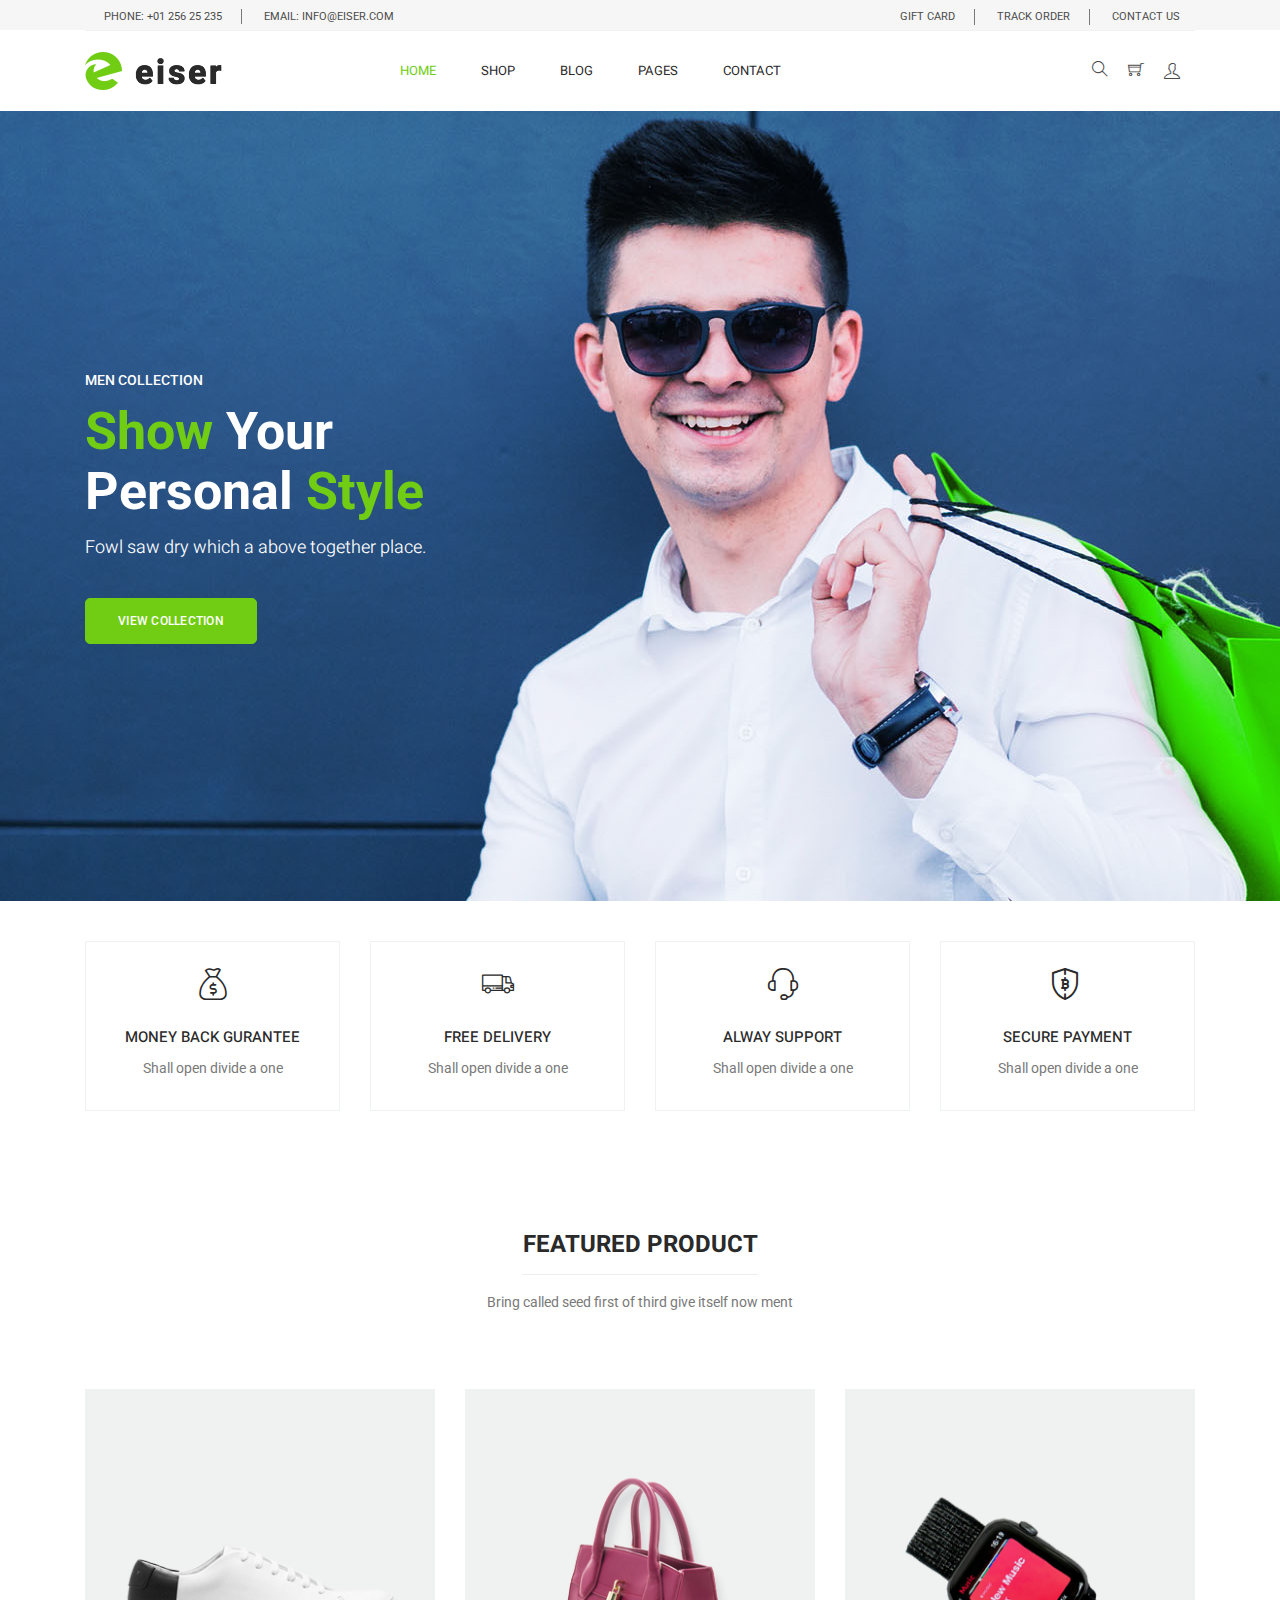
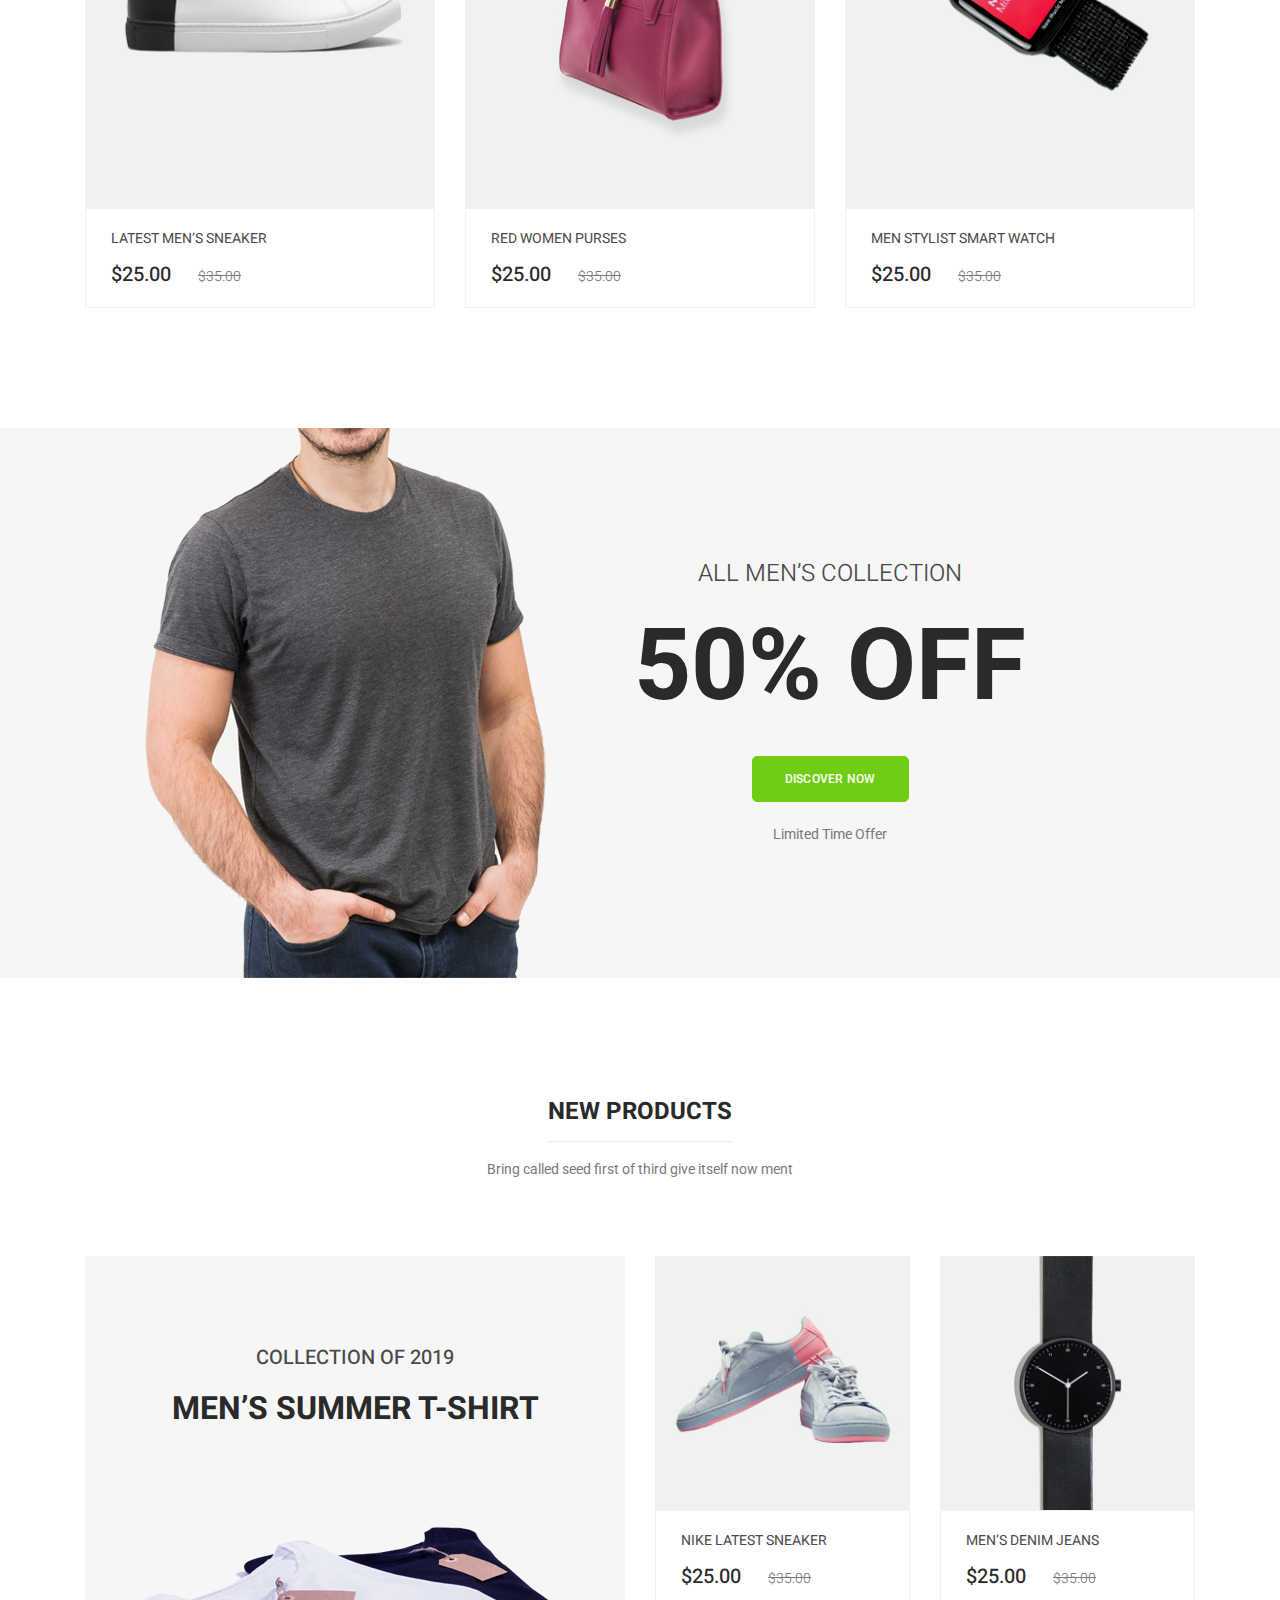
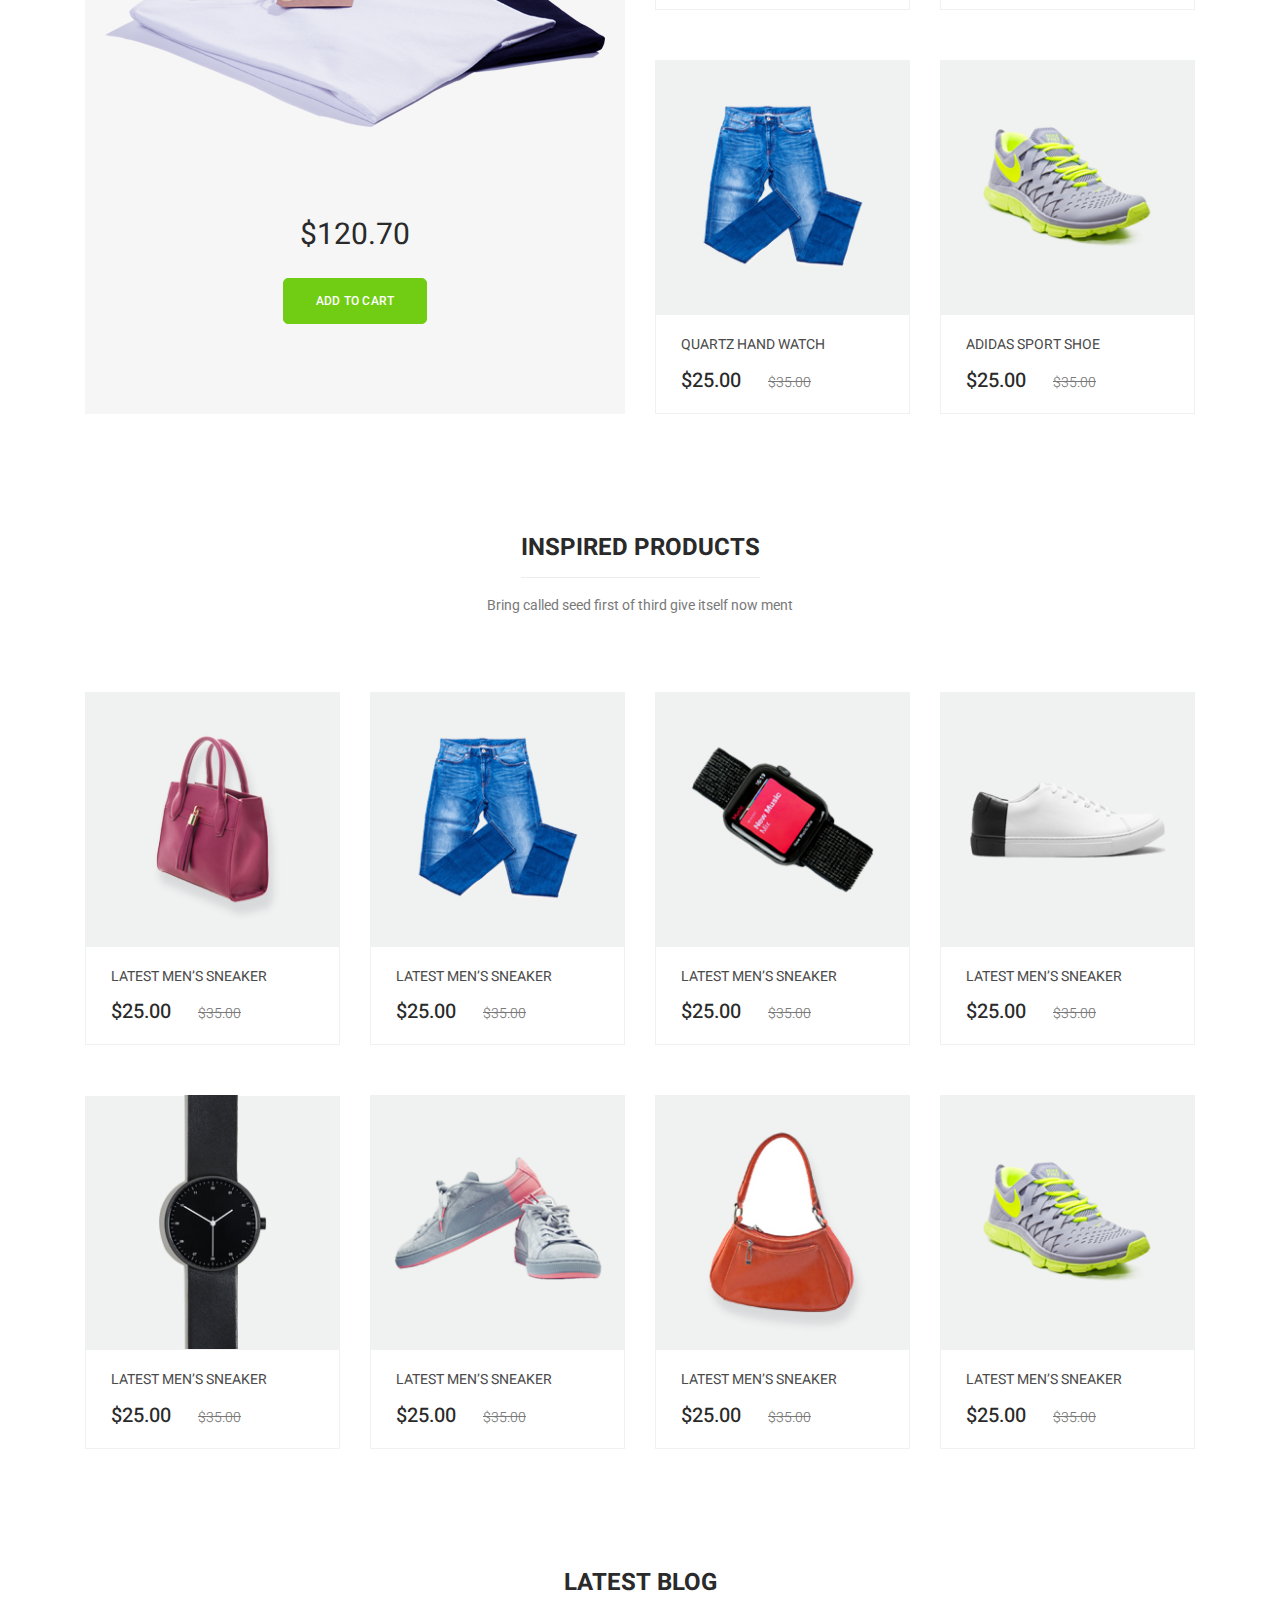
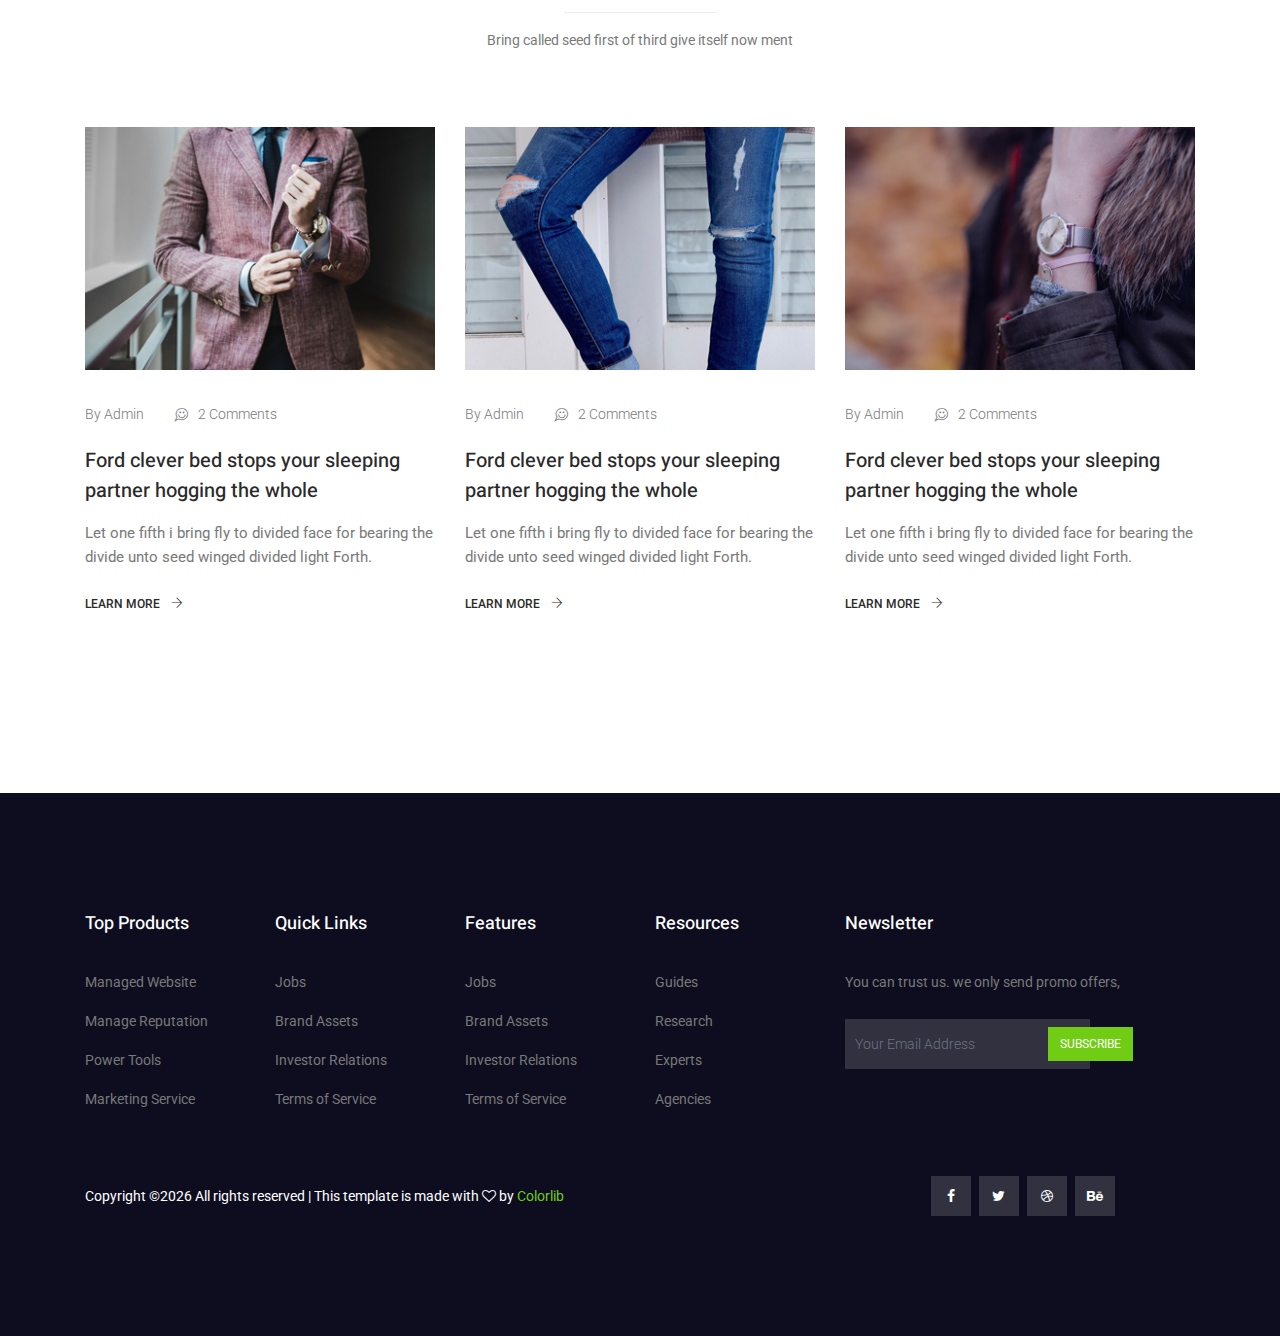
<file: TL/eiser-master/eiser-master/index.html>
<!DOCTYPE html>
<html lang="en">

<head>
  <!-- Required meta tags -->
  <meta charset="utf-8" />
  <meta name="viewport" content="width=device-width, initial-scale=1, shrink-to-fit=no" />
  <link rel="icon" href="img/favicon.png" type="image/png" />
  <title>Eiser ecommerce</title>
  <!-- Bootstrap CSS -->
  <link rel="stylesheet" href="css/bootstrap.css" />
  <link rel="stylesheet" href="vendors/linericon/style.css" />
  <link rel="stylesheet" href="css/font-awesome.min.css" />
  <link rel="stylesheet" href="css/themify-icons.css" />
  <link rel="stylesheet" href="css/flaticon.css" />
  <link rel="stylesheet" href="vendors/owl-carousel/owl.carousel.min.css" />
  <link rel="stylesheet" href="vendors/lightbox/simpleLightbox.css" />
  <link rel="stylesheet" href="vendors/nice-select/css/nice-select.css" />
  <link rel="stylesheet" href="vendors/animate-css/animate.css" />
  <link rel="stylesheet" href="vendors/jquery-ui/jquery-ui.css" />
  <!-- main css -->
  <link rel="stylesheet" href="css/style.css" />
  <link rel="stylesheet" href="css/responsive.css" />
  <link rel="stylesheet" href="layouthome.css">
</head>

<body>
  <!--================Header Menu Area =================-->
  <header class="header_area">
    <div class="top_menu">
      <div class="container">
        <div class="row">
          <div class="col-lg-7">
            <div class="float-left">
              <p>Phone: +01 256 25 235</p>
              <p>email: info@eiser.com</p>
            </div>
          </div>
          <div class="col-lg-5">
            <div class="float-right">
              <ul class="right_side">
                <li>
                  <a href="cart.html">
                    gift card
                  </a>
                </li>
                <li>
                  <a href="tracking.html">
                    track order
                  </a>
                </li>
                <li>
                  <a href="contact.html">
                    Contact Us
                  </a>
                </li>
              </ul>
            </div>
          </div>
        </div>
      </div>
    </div>
    <div class="main_menu">
      <div class="container">
        <nav class="navbar navbar-expand-lg navbar-light w-100">
          <!-- Brand and toggle get grouped for better mobile display -->
          <a class="navbar-brand logo_h" href="index.html">
            <img src="img/logo.png" alt="" />
          </a>
          <button class="navbar-toggler" type="button" data-toggle="collapse" data-target="#navbarSupportedContent"
            aria-controls="navbarSupportedContent" aria-expanded="false" aria-label="Toggle navigation">
            <span class="icon-bar"></span>
            <span class="icon-bar"></span>
            <span class="icon-bar"></span>
          </button>
          <!-- Collect the nav links, forms, and other content for toggling -->
          <div class="collapse navbar-collapse offset w-100" id="navbarSupportedContent">
            <div class="row w-100 mr-0">
              <div class="col-lg-7 pr-0">
                <ul class="nav navbar-nav center_nav pull-right">
                  <li class="nav-item active">
                    <a class="nav-link" href="index.html">Home</a>
                  </li>
                  <li class="nav-item submenu dropdown">
                    <a href="#" class="nav-link dropdown-toggle" data-toggle="dropdown" role="button" aria-haspopup="true"
                      aria-expanded="false">Shop</a>
                    <ul class="dropdown-menu">
                      <li class="nav-item">
                        <a class="nav-link" href="category.html">Shop Category</a>
                      </li>
                      <li class="nav-item">
                        <a class="nav-link" href="single-product.html">Product Details</a>
                      </li>
                      <li class="nav-item">
                        <a class="nav-link" href="checkout.html">Product Checkout</a>
                      </li>
                      <li class="nav-item">
                        <a class="nav-link" href="cart.html">Shopping Cart</a>
                      </li>
                    </ul>
                  </li>
                  <li class="nav-item submenu dropdown">
                    <a href="#" class="nav-link dropdown-toggle" data-toggle="dropdown" role="button" aria-haspopup="true"
                      aria-expanded="false">Blog</a>
                    <ul class="dropdown-menu">
                      <li class="nav-item">
                        <a class="nav-link" href="blog.html">Blog</a>
                      </li>
                      <li class="nav-item">
                        <a class="nav-link" href="single-blog.html">Blog Details</a>
                      </li>
                    </ul>
                  </li>
                  <li class="nav-item submenu dropdown">
                    <a href="#" class="nav-link dropdown-toggle" data-toggle="dropdown" role="button" aria-haspopup="true"
                      aria-expanded="false">Pages</a>
                    <ul class="dropdown-menu">
                      <li class="nav-item">
                        <a class="nav-link" href="tracking.html">Tracking</a>
                      </li>
                      <li class="nav-item">
                        <a class="nav-link" href="elements.html">Elements</a>
                      </li>
                    </ul>
                  </li>
                  <li class="nav-item">
                    <a class="nav-link" href="contact.html">Contact</a>
                  </li>
                </ul>
              </div>

              <div class="col-lg-5 pr-0">
                <ul class="nav navbar-nav navbar-right right_nav pull-right">
                  <li class="nav-item">
                    <a href="#" class="icons">
                      <i class="ti-search" aria-hidden="true"></i>
                    </a>
                  </li>

                  <li class="nav-item">
                    <a href="#" class="icons">
                      <i class="ti-shopping-cart"></i>
                    </a>
                  </li>

                  <li class="nav-item account">
                      <i class="ti-user icons " aria-hidden="true" onclick="myFunction()" ></i>
                      <ul class="item" id="iconmenu" style="display: none;" onmouseout="byuser(this)">
                        <ol>
                          Admin
                        </ol>
                        <ol>
                          Thông tin
                        </ol><ol>
                          Đăng nhập
                        </ol>
                        <ol>
                          Dăng xuất
                        </ol>
                      </ul>
                    <!-- <a href="" class="icons">
                      <i class="ti-user" aria-hidden="true"></i>
                    </a> -->
                  </li>
 
                </ul>
              </div>
            </div>
          </div>
        </nav>
      </div>
    </div>
  </header>
  <script>
    function myFunction() {
   var element = document.getElementById("iconmenu");
   if(element.style.display=="none"){
    element.style.display="block";
   }else{
    element.style.display="none"
   }
   
  
}
</script>
  
  <!--================Header Menu Area =================-->

  <!--================Home Banner Area =================-->
  <section class="home_banner_area mb-40">
    <div class="banner_inner d-flex align-items-center">
      <div class="container">
        <div class="banner_content row">
          <div class="col-lg-12">
            <p class="sub text-uppercase">men Collection</p>
            <h3><span>Show</span> Your <br />Personal <span>Style</span></h3>
            <h4>Fowl saw dry which a above together place.</h4>
            <a class="main_btn mt-40" href="#">View Collection</a>
          </div>
        </div>
      </div>
    </div>
  </section>
  <!--================End Home Banner Area =================-->

  <!-- Start feature Area -->
  <section class="feature-area section_gap_bottom_custom">
    <div class="container">
      <div class="row">
        <div class="col-lg-3 col-md-6">
          <div class="single-feature">
            <a href="#" class="title">
              <i class="flaticon-money"></i>
              <h3>Money back gurantee</h3>
            </a>
            <p>Shall open divide a one</p>
          </div>
        </div>

        <div class="col-lg-3 col-md-6">
          <div class="single-feature">
            <a href="#" class="title">
              <i class="flaticon-truck"></i>
              <h3>Free Delivery</h3>
            </a>
            <p>Shall open divide a one</p>
          </div>
        </div>

        <div class="col-lg-3 col-md-6">
          <div class="single-feature">
            <a href="#" class="title">
              <i class="flaticon-support"></i>
              <h3>Alway support</h3>
            </a>
            <p>Shall open divide a one</p>
          </div>
        </div>

        <div class="col-lg-3 col-md-6">
          <div class="single-feature">
            <a href="#" class="title">
              <i class="flaticon-blockchain"></i>
              <h3>Secure payment</h3>
            </a>
            <p>Shall open divide a one</p>
          </div>
        </div>
      </div>
    </div>
  </section>
  <!-- End feature Area -->

  <!--================ Feature Product Area =================-->
  <section class="feature_product_area section_gap_bottom_custom">
    <div class="container">
      <div class="row justify-content-center">
        <div class="col-lg-12">
          <div class="main_title">
            <h2><span>Featured product</span></h2>
            <p>Bring called seed first of third give itself now ment</p>
          </div>
        </div>
      </div>

      <div class="row">
        <div class="col-lg-4 col-md-6">
          <div class="single-product">
            <div class="product-img">
              <img class="img-fluid w-100" src="img/product/feature-product/f-p-1.jpg" alt="" />
              <div class="p_icon">
                <a href="#">
                  <i class="ti-eye"></i>
                </a>
                <a href="#">
                  <i class="ti-heart"></i>
                </a>
                <a href="#">
                  <i class="ti-shopping-cart"></i>
                </a>
              </div>
            </div>
            <div class="product-btm">
              <a href="#" class="d-block">
                <h4>Latest men’s sneaker</h4>
              </a>
              <div class="mt-3">
                <span class="mr-4">$25.00</span>
                <del>$35.00</del>
              </div>
            </div>
          </div>
        </div>

        <div class="col-lg-4 col-md-6">
          <div class="single-product">
            <div class="product-img">
              <img class="img-fluid w-100" src="img/product/feature-product/f-p-2.jpg" alt="" />
              <div class="p_icon">
                <a href="#">
                  <i class="ti-eye"></i>
                </a>
                <a href="#">
                  <i class="ti-heart"></i>
                </a>
                <a href="#">
                  <i class="ti-shopping-cart"></i>
                </a>
              </div>
            </div>
            <div class="product-btm">
              <a href="#" class="d-block">
                <h4>Red women purses</h4>
              </a>
              <div class="mt-3">
                <span class="mr-4">$25.00</span>
                <del>$35.00</del>
              </div>
            </div>
          </div>
        </div>

        <div class="col-lg-4 col-md-6">
          <div class="single-product">
            <div class="product-img">
              <img class="img-fluid w-100" src="img/product/feature-product/f-p-3.jpg" alt="" />
              <div class="p_icon">
                <a href="#">
                  <i class="ti-eye"></i>
                </a>
                <a href="#">
                  <i class="ti-heart"></i>
                </a>
                <a href="#">
                  <i class="ti-shopping-cart"></i>
                </a>
              </div>
            </div>
            <div class="product-btm">
              <a href="#" class="d-block">
                <h4>Men stylist Smart Watch</h4>
              </a>
              <div class="mt-3">
                <span class="mr-4">$25.00</span>
                <del>$35.00</del>
              </div>
            </div>
          </div>
        </div>
      </div>
    </div>
  </section>
  <!--================ End Feature Product Area =================-->

  <!--================ Offer Area =================-->
  <section class="offer_area">
    <div class="container">
      <div class="row justify-content-center">
        <div class="offset-lg-4 col-lg-6 text-center">
          <div class="offer_content">
            <h3 class="text-uppercase mb-40">all men’s collection</h3>
            <h2 class="text-uppercase">50% off</h2>
            <a href="#" class="main_btn mb-20 mt-5">Discover Now</a>
            <p>Limited Time Offer</p>
          </div>
        </div>
      </div>
    </div>
  </section>
  <!--================ End Offer Area =================-->

  <!--================ New Product Area =================-->
  <section class="new_product_area section_gap_top section_gap_bottom_custom">
    <div class="container">
      <div class="row justify-content-center">
        <div class="col-lg-12">
          <div class="main_title">
            <h2><span>new products</span></h2>
            <p>Bring called seed first of third give itself now ment</p>
          </div>
        </div>
      </div>

      <div class="row">
        <div class="col-lg-6">
          <div class="new_product">
            <h5 class="text-uppercase">collection of 2019</h5>
            <h3 class="text-uppercase">Men’s summer t-shirt</h3>
            <div class="product-img">
              <img class="img-fluid" src="img/product/new-product/new-product1.png" alt="" />
            </div>
            <h4>$120.70</h4>
            <a href="#" class="main_btn">Add to cart</a>
          </div>
        </div>

        <div class="col-lg-6 mt-5 mt-lg-0">
          <div class="row">
            <div class="col-lg-6 col-md-6">
              <div class="single-product">
                <div class="product-img">
                  <img class="img-fluid w-100" src="img/product/new-product/n1.jpg" alt="" />
                  <div class="p_icon">
                    <a href="#">
                      <i class="ti-eye"></i>
                    </a>
                    <a href="#">
                      <i class="ti-heart"></i>
                    </a>
                    <a href="#">
                      <i class="ti-shopping-cart"></i>
                    </a>
                  </div>
                </div>
                <div class="product-btm">
                  <a href="#" class="d-block">
                    <h4>Nike latest sneaker</h4>
                  </a>
                  <div class="mt-3">
                    <span class="mr-4">$25.00</span>
                    <del>$35.00</del>
                  </div>
                </div>
              </div>
            </div>

            <div class="col-lg-6 col-md-6">
              <div class="single-product">
                <div class="product-img">
                  <img class="img-fluid w-100" src="img/product/new-product/n2.jpg" alt="" />
                  <div class="p_icon">
                    <a href="#">
                      <i class="ti-eye"></i>
                    </a>
                    <a href="#">
                      <i class="ti-heart"></i>
                    </a>
                    <a href="#">
                      <i class="ti-shopping-cart"></i>
                    </a>
                  </div>
                </div>
                <div class="product-btm">
                  <a href="#" class="d-block">
                    <h4>Men’s denim jeans</h4>
                  </a>
                  <div class="mt-3">
                    <span class="mr-4">$25.00</span>
                    <del>$35.00</del>
                  </div>
                </div>
              </div>
            </div>

            <div class="col-lg-6 col-md-6">
              <div class="single-product">
                <div class="product-img">
                  <img class="img-fluid w-100" src="img/product/new-product/n3.jpg" alt="" />
                  <div class="p_icon">
                    <a href="#">
                      <i class="ti-eye"></i>
                    </a>
                    <a href="#">
                      <i class="ti-heart"></i>
                    </a>
                    <a href="#">
                      <i class="ti-shopping-cart"></i>
                    </a>
                  </div>
                </div>
                <div class="product-btm">
                  <a href="#" class="d-block">
                    <h4>quartz hand watch</h4>
                  </a>
                  <div class="mt-3">
                    <span class="mr-4">$25.00</span>
                    <del>$35.00</del>
                  </div>
                </div>
              </div>
            </div>

            <div class="col-lg-6 col-md-6">
              <div class="single-product">
                <div class="product-img">
                  <img class="img-fluid w-100" src="img/product/new-product/n4.jpg" alt="" />
                  <div class="p_icon">
                    <a href="#">
                      <i class="ti-eye"></i>
                    </a>
                    <a href="#">
                      <i class="ti-heart"></i>
                    </a>
                    <a href="#">
                      <i class="ti-shopping-cart"></i>
                    </a>
                  </div>
                </div>
                <div class="product-btm">
                  <a href="#" class="d-block">
                    <h4>adidas sport shoe</h4>
                  </a>
                  <div class="mt-3">
                    <span class="mr-4">$25.00</span>
                    <del>$35.00</del>
                  </div>
                </div>
              </div>
            </div>
          </div>
        </div>
      </div>
    </div>
  </section>
  <!--================ End New Product Area =================-->

  <!--================ Inspired Product Area =================-->
  <section class="inspired_product_area section_gap_bottom_custom">
    <div class="container">
      <div class="row justify-content-center">
        <div class="col-lg-12">
          <div class="main_title">
            <h2><span>Inspired products</span></h2>
            <p>Bring called seed first of third give itself now ment</p>
          </div>
        </div>
      </div>

      <div class="row">
        <div class="col-lg-3 col-md-6">
          <div class="single-product">
            <div class="product-img">
              <img class="img-fluid w-100" src="img/product/inspired-product/i1.jpg" alt="" />
              <div class="p_icon">
                <a href="#">
                  <i class="ti-eye"></i>
                </a>
                <a href="#">
                  <i class="ti-heart"></i>
                </a>
                <a href="#">
                  <i class="ti-shopping-cart"></i>
                </a>
              </div>
            </div>
            <div class="product-btm">
              <a href="#" class="d-block">
                <h4>Latest men’s sneaker</h4>
              </a>
              <div class="mt-3">
                <span class="mr-4">$25.00</span>
                <del>$35.00</del>
              </div>
            </div>
          </div>
        </div>

        <div class="col-lg-3 col-md-6">
          <div class="single-product">
            <div class="product-img">
              <img class="img-fluid w-100" src="img/product/inspired-product/i2.jpg" alt="" />
              <div class="p_icon">
                <a href="#">
                  <i class="ti-eye"></i>
                </a>
                <a href="#">
                  <i class="ti-heart"></i>
                </a>
                <a href="#">
                  <i class="ti-shopping-cart"></i>
                </a>
              </div>
            </div>
            <div class="product-btm">
              <a href="#" class="d-block">
                <h4>Latest men’s sneaker</h4>
              </a>
              <div class="mt-3">
                <span class="mr-4">$25.00</span>
                <del>$35.00</del>
              </div>
            </div>
          </div>
        </div>

        <div class="col-lg-3 col-md-6">
          <div class="single-product">
            <div class="product-img">
              <img class="img-fluid w-100" src="img/product/inspired-product/i3.jpg" alt="" />
              <div class="p_icon">
                <a href="#">
                  <i class="ti-eye"></i>
                </a>
                <a href="#">
                  <i class="ti-heart"></i>
                </a>
                <a href="#">
                  <i class="ti-shopping-cart"></i>
                </a>
              </div>
            </div>
            <div class="product-btm">
              <a href="#" class="d-block">
                <h4>Latest men’s sneaker</h4>
              </a>
              <div class="mt-3">
                <span class="mr-4">$25.00</span>
                <del>$35.00</del>
              </div>
            </div>
          </div>
        </div>

        <div class="col-lg-3 col-md-6">
          <div class="single-product">
            <div class="product-img">
              <img class="img-fluid w-100" src="img/product/inspired-product/i4.jpg" alt="" />
              <div class="p_icon">
                <a href="#">
                  <i class="ti-eye"></i>
                </a>
                <a href="#">
                  <i class="ti-heart"></i>
                </a>
                <a href="#">
                  <i class="ti-shopping-cart"></i>
                </a>
              </div>
            </div>
            <div class="product-btm">
              <a href="#" class="d-block">
                <h4>Latest men’s sneaker</h4>
              </a>
              <div class="mt-3">
                <span class="mr-4">$25.00</span>
                <del>$35.00</del>
              </div>
            </div>
          </div>
        </div>
        
        <div class="col-lg-3 col-md-6">
          <div class="single-product">
            <div class="product-img">
              <img class="img-fluid w-100" src="img/product/inspired-product/i5.jpg" alt="" />
              <div class="p_icon">
                <a href="#">
                  <i class="ti-eye"></i>
                </a>
                <a href="#">
                  <i class="ti-heart"></i>
                </a>
                <a href="#">
                  <i class="ti-shopping-cart"></i>
                </a>
              </div>
            </div>
            <div class="product-btm">
              <a href="#" class="d-block">
                <h4>Latest men’s sneaker</h4>
              </a>
              <div class="mt-3">
                <span class="mr-4">$25.00</span>
                <del>$35.00</del>
              </div>
            </div>
          </div>
        </div>

        <div class="col-lg-3 col-md-6">
          <div class="single-product">
            <div class="product-img">
              <img class="img-fluid w-100" src="img/product/inspired-product/i6.jpg" alt="" />
              <div class="p_icon">
                <a href="#">
                  <i class="ti-eye"></i>
                </a>
                <a href="#">
                  <i class="ti-heart"></i>
                </a>
                <a href="#">
                  <i class="ti-shopping-cart"></i>
                </a>
              </div>
            </div>
            <div class="product-btm">
              <a href="#" class="d-block">
                <h4>Latest men’s sneaker</h4>
              </a>
              <div class="mt-3">
                <span class="mr-4">$25.00</span>
                <del>$35.00</del>
              </div>
            </div>
          </div>
        </div>

        <div class="col-lg-3 col-md-6">
          <div class="single-product">
            <div class="product-img">
              <img class="img-fluid w-100" src="img/product/inspired-product/i7.jpg" alt="" />
              <div class="p_icon">
                <a href="#">
                  <i class="ti-eye"></i>
                </a>
                <a href="#">
                  <i class="ti-heart"></i>
                </a>
                <a href="#">
                  <i class="ti-shopping-cart"></i>
                </a>
              </div>
            </div>
            <div class="product-btm">
              <a href="#" class="d-block">
                <h4>Latest men’s sneaker</h4>
              </a>
              <div class="mt-3">
                <span class="mr-4">$25.00</span>
                <del>$35.00</del>
              </div>
            </div>
          </div>
        </div>

        <div class="col-lg-3 col-md-6">
          <div class="single-product">
            <div class="product-img">
              <img class="img-fluid w-100" src="img/product/inspired-product/i8.jpg" alt="" />
              <div class="p_icon">
                <a href="#">
                  <i class="ti-eye"></i>
                </a>
                <a href="#">
                  <i class="ti-heart"></i>
                </a>
                <a href="#">
                  <i class="ti-shopping-cart"></i>
                </a>
              </div>
            </div>
            <div class="product-btm">
              <a href="#" class="d-block">
                <h4>Latest men’s sneaker</h4>
              </a>
              <div class="mt-3">
                <span class="mr-4">$25.00</span>
                <del>$35.00</del>
              </div>
            </div>
          </div>
        </div>
      </div>
    </div>
  </section>
  <!--================ End Inspired Product Area =================-->

  <!--================ Start Blog Area =================-->
  <section class="blog-area section-gap">
    <div class="container">
      <div class="row justify-content-center">
        <div class="col-lg-12">
          <div class="main_title">
            <h2><span>latest blog</span></h2>
            <p>Bring called seed first of third give itself now ment</p>
          </div>
        </div>
      </div>

      <div class="row">
        <div class="col-lg-4 col-md-6">
          <div class="single-blog">
            <div class="thumb">
              <img class="img-fluid" src="img/b1.jpg" alt="">
            </div>
            <div class="short_details">
              <div class="meta-top d-flex">
                <a href="#">By Admin</a>
                <a href="#"><i class="ti-comments-smiley"></i>2 Comments</a>
              </div>
              <a class="d-block" href="single-blog.html">
                <h4>Ford clever bed stops your sleeping
                  partner hogging the whole</h4>
              </a>
              <div class="text-wrap">
                <p>
                  Let one fifth i bring fly to divided face for bearing the divide unto seed winged divided light
                  Forth.
                </p>
              </div>
              <a href="#" class="blog_btn">Learn More <span class="ml-2 ti-arrow-right"></span></a>
            </div>
          </div>
        </div>
        
        <div class="col-lg-4 col-md-6">
          <div class="single-blog">
            <div class="thumb">
              <img class="img-fluid" src="img/b2.jpg" alt="">
            </div>
            <div class="short_details">
              <div class="meta-top d-flex">
                <a href="#">By Admin</a>
                <a href="#"><i class="ti-comments-smiley"></i>2 Comments</a>
              </div>
              <a class="d-block" href="single-blog.html">
                <h4>Ford clever bed stops your sleeping
                  partner hogging the whole</h4>
              </a>
              <div class="text-wrap">
                <p>
                  Let one fifth i bring fly to divided face for bearing the divide unto seed winged divided light
                  Forth.
                </p>
              </div>
              <a href="#" class="blog_btn">Learn More <span class="ml-2 ti-arrow-right"></span></a>
            </div>
          </div>
        </div>

        <div class="col-lg-4 col-md-6">
          <div class="single-blog">
            <div class="thumb">
              <img class="img-fluid" src="img/b3.jpg" alt="">
            </div>
            <div class="short_details">
              <div class="meta-top d-flex">
                <a href="#">By Admin</a>
                <a href="#"><i class="ti-comments-smiley"></i>2 Comments</a>
              </div>
              <a class="d-block" href="single-blog.html">
                <h4>Ford clever bed stops your sleeping
                  partner hogging the whole</h4>
              </a>
              <div class="text-wrap">
                <p>
                  Let one fifth i bring fly to divided face for bearing the divide unto seed winged divided light
                  Forth.
                </p>
              </div>
              <a href="#" class="blog_btn">Learn More <span class="ml-2 ti-arrow-right"></span></a>
            </div>
          </div>
        </div>
      </div>
    </div>
  </section>
  <!--================ End Blog Area =================-->

  <!--================ start footer Area  =================-->
  <footer class="footer-area section_gap">
    <div class="container">
      <div class="row">
        <div class="col-lg-2 col-md-6 single-footer-widget">
          <h4>Top Products</h4>
          <ul>
            <li><a href="#">Managed Website</a></li>
            <li><a href="#">Manage Reputation</a></li>
            <li><a href="#">Power Tools</a></li>
            <li><a href="#">Marketing Service</a></li>
          </ul>
        </div>
        <div class="col-lg-2 col-md-6 single-footer-widget">
          <h4>Quick Links</h4>
          <ul>
            <li><a href="#">Jobs</a></li>
            <li><a href="#">Brand Assets</a></li>
            <li><a href="#">Investor Relations</a></li>
            <li><a href="#">Terms of Service</a></li>
          </ul>
        </div>
        <div class="col-lg-2 col-md-6 single-footer-widget">
          <h4>Features</h4>
          <ul>
            <li><a href="#">Jobs</a></li>
            <li><a href="#">Brand Assets</a></li>
            <li><a href="#">Investor Relations</a></li>
            <li><a href="#">Terms of Service</a></li>
          </ul>
        </div>
        <div class="col-lg-2 col-md-6 single-footer-widget">
          <h4>Resources</h4>
          <ul>
            <li><a href="#">Guides</a></li>
            <li><a href="#">Research</a></li>
            <li><a href="#">Experts</a></li>
            <li><a href="#">Agencies</a></li>
          </ul>
        </div>
        <div class="col-lg-4 col-md-6 single-footer-widget">
          <h4>Newsletter</h4>
          <p>You can trust us. we only send promo offers,</p>
          <div class="form-wrap" id="mc_embed_signup">
            <form target="_blank" action="https://spondonit.us12.list-manage.com/subscribe/post?u=1462626880ade1ac87bd9c93a&amp;id=92a4423d01"
              method="get" class="form-inline">
              <input class="form-control" name="EMAIL" placeholder="Your Email Address" onfocus="this.placeholder = ''"
                onblur="this.placeholder = 'Your Email Address '" required="" type="email">
              <button class="click-btn btn btn-default">Subscribe</button>
              <div style="position: absolute; left: -5000px;">
                <input name="b_36c4fd991d266f23781ded980_aefe40901a" tabindex="-1" value="" type="text">
              </div>

              <div class="info"></div>
            </form>
          </div>
        </div>
      </div>
      <div class="footer-bottom row align-items-center">
        <p class="footer-text m-0 col-lg-8 col-md-12"><!-- Link back to Colorlib can't be removed. Template is licensed under CC BY 3.0. -->
Copyright &copy;<script>document.write(new Date().getFullYear());</script> All rights reserved | This template is made with <i class="fa fa-heart-o" aria-hidden="true"></i> by <a href="https://colorlib.com" target="_blank">Colorlib</a>
<!-- Link back to Colorlib can't be removed. Template is licensed under CC BY 3.0. --></p>
        <div class="col-lg-4 col-md-12 footer-social">
          <a href="#"><i class="fa fa-facebook"></i></a>
          <a href="#"><i class="fa fa-twitter"></i></a>
          <a href="#"><i class="fa fa-dribbble"></i></a>
          <a href="#"><i class="fa fa-behance"></i></a>
        </div>
      </div>
    </div>
  </footer>
  <!--================ End footer Area  =================-->

  <!-- Optional JavaScript -->
  <!-- jQuery first, then Popper.js, then Bootstrap JS -->
  <script src="js/jquery-3.2.1.min.js"></script>
  <script src="js/popper.js"></script>
  <script src="js/bootstrap.min.js"></script>
  <script src="js/stellar.js"></script>
  <script src="vendors/lightbox/simpleLightbox.min.js"></script>
  <script src="vendors/nice-select/js/jquery.nice-select.min.js"></script>
  <script src="vendors/isotope/imagesloaded.pkgd.min.js"></script>
  <script src="vendors/isotope/isotope-min.js"></script>
  <script src="vendors/owl-carousel/owl.carousel.min.js"></script>
  <script src="js/jquery.ajaxchimp.min.js"></script>
  <script src="vendors/counter-up/jquery.waypoints.min.js"></script>
  <script src="vendors/counter-up/jquery.counterup.js"></script>
  <script src="js/mail-script.js"></script>
  <script src="js/theme.js"></script>

</body>

</html>
</file>
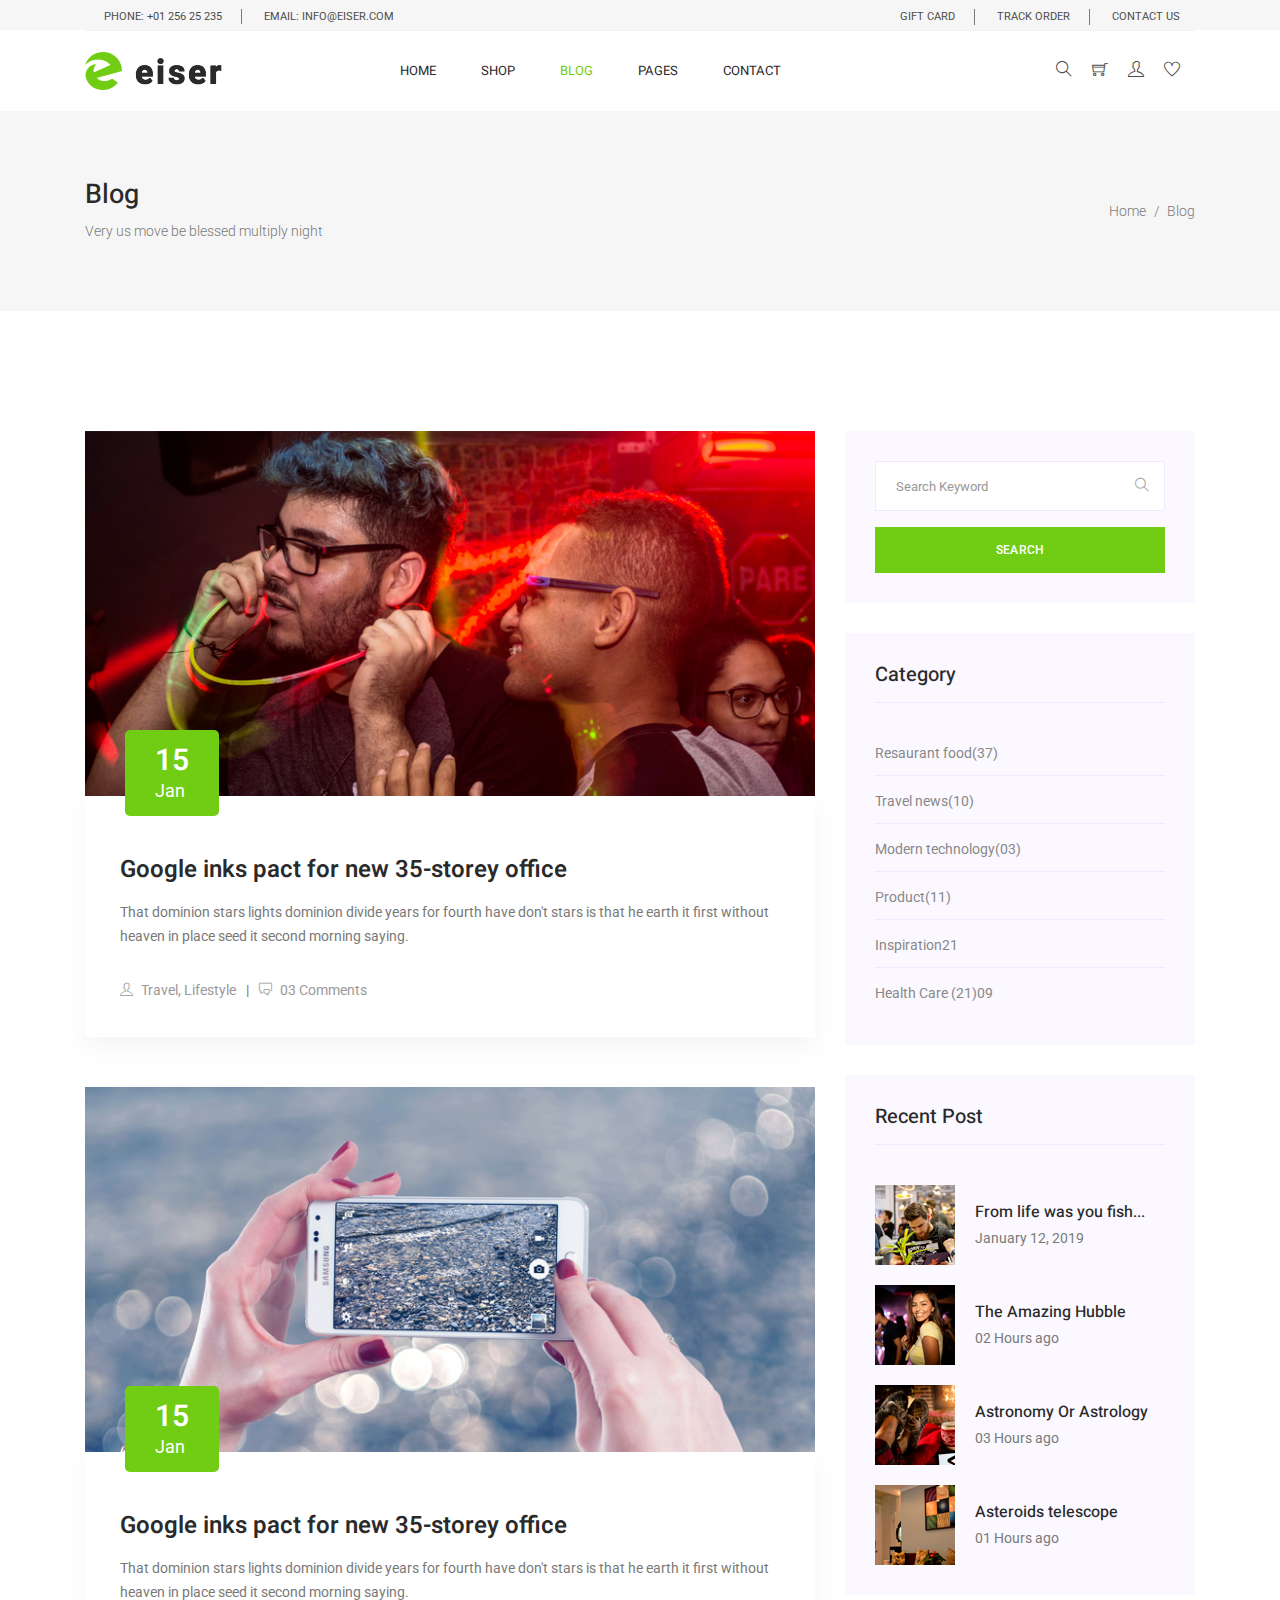
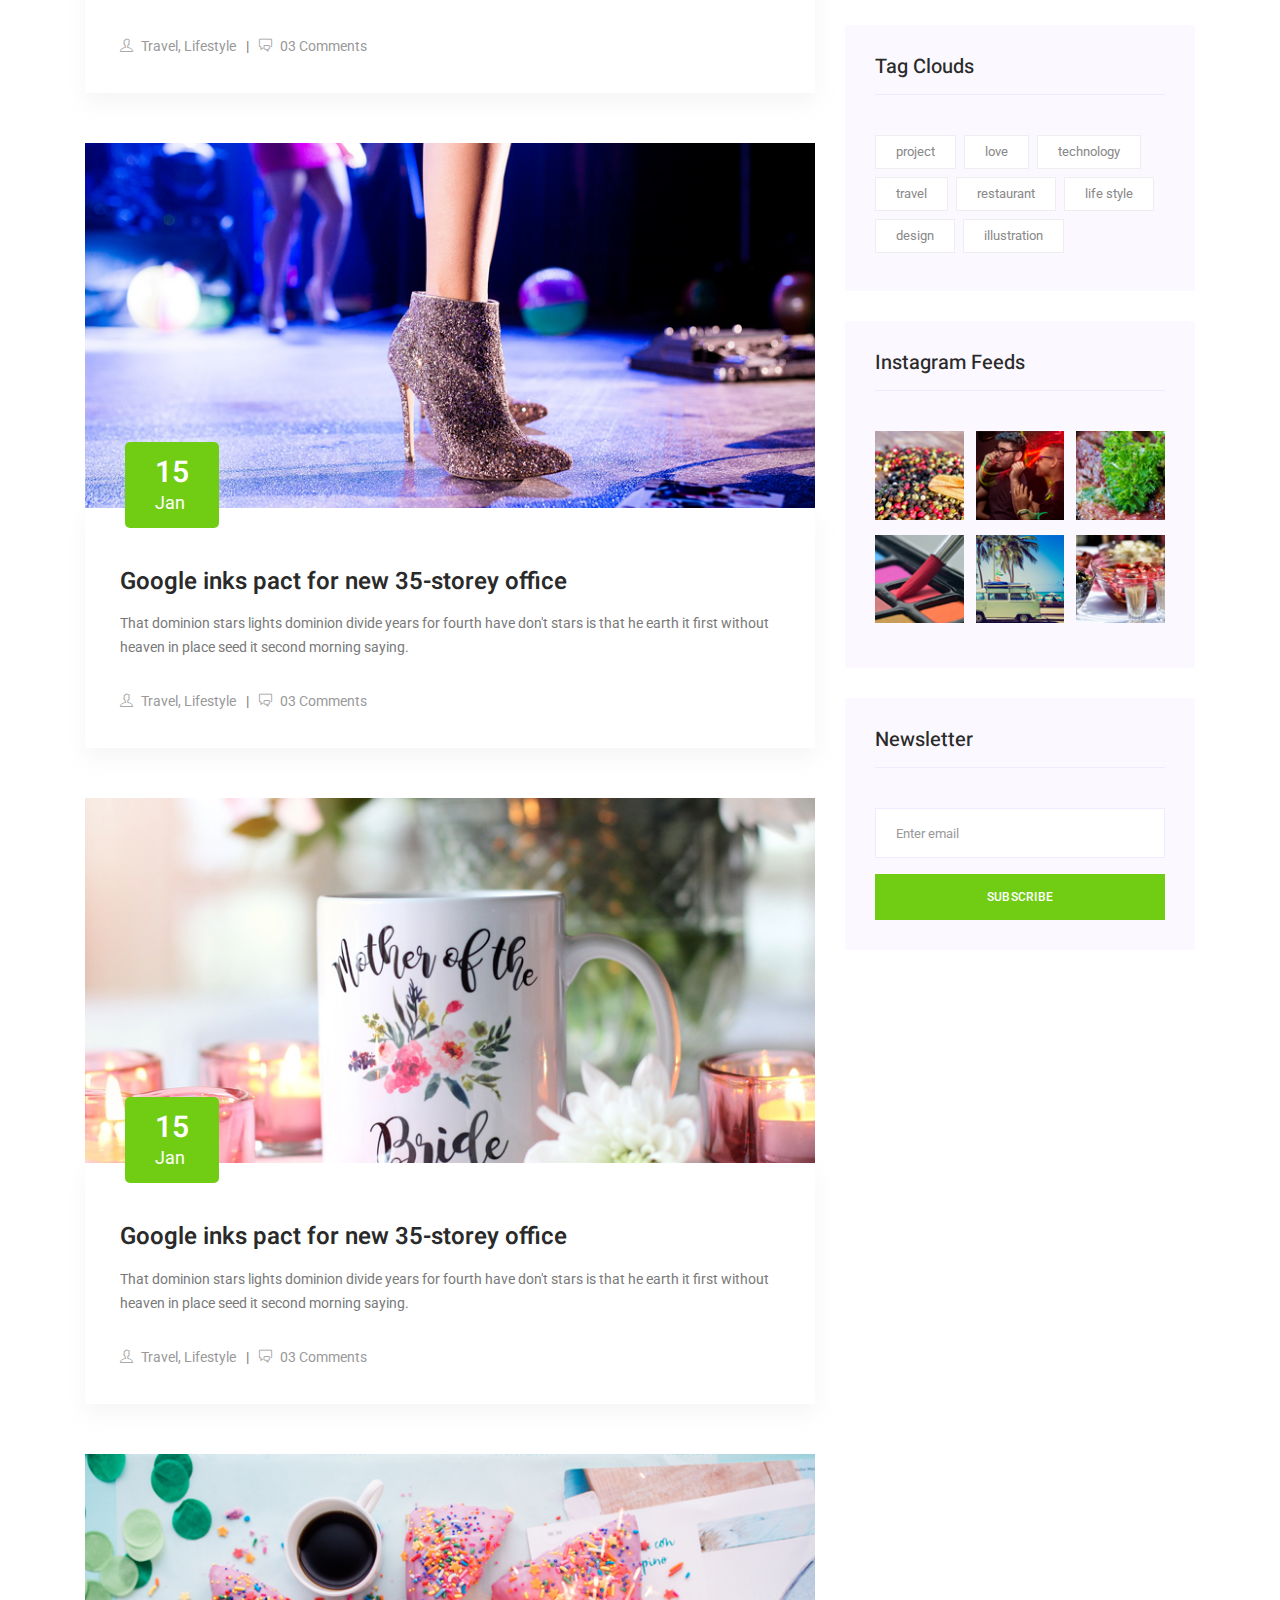
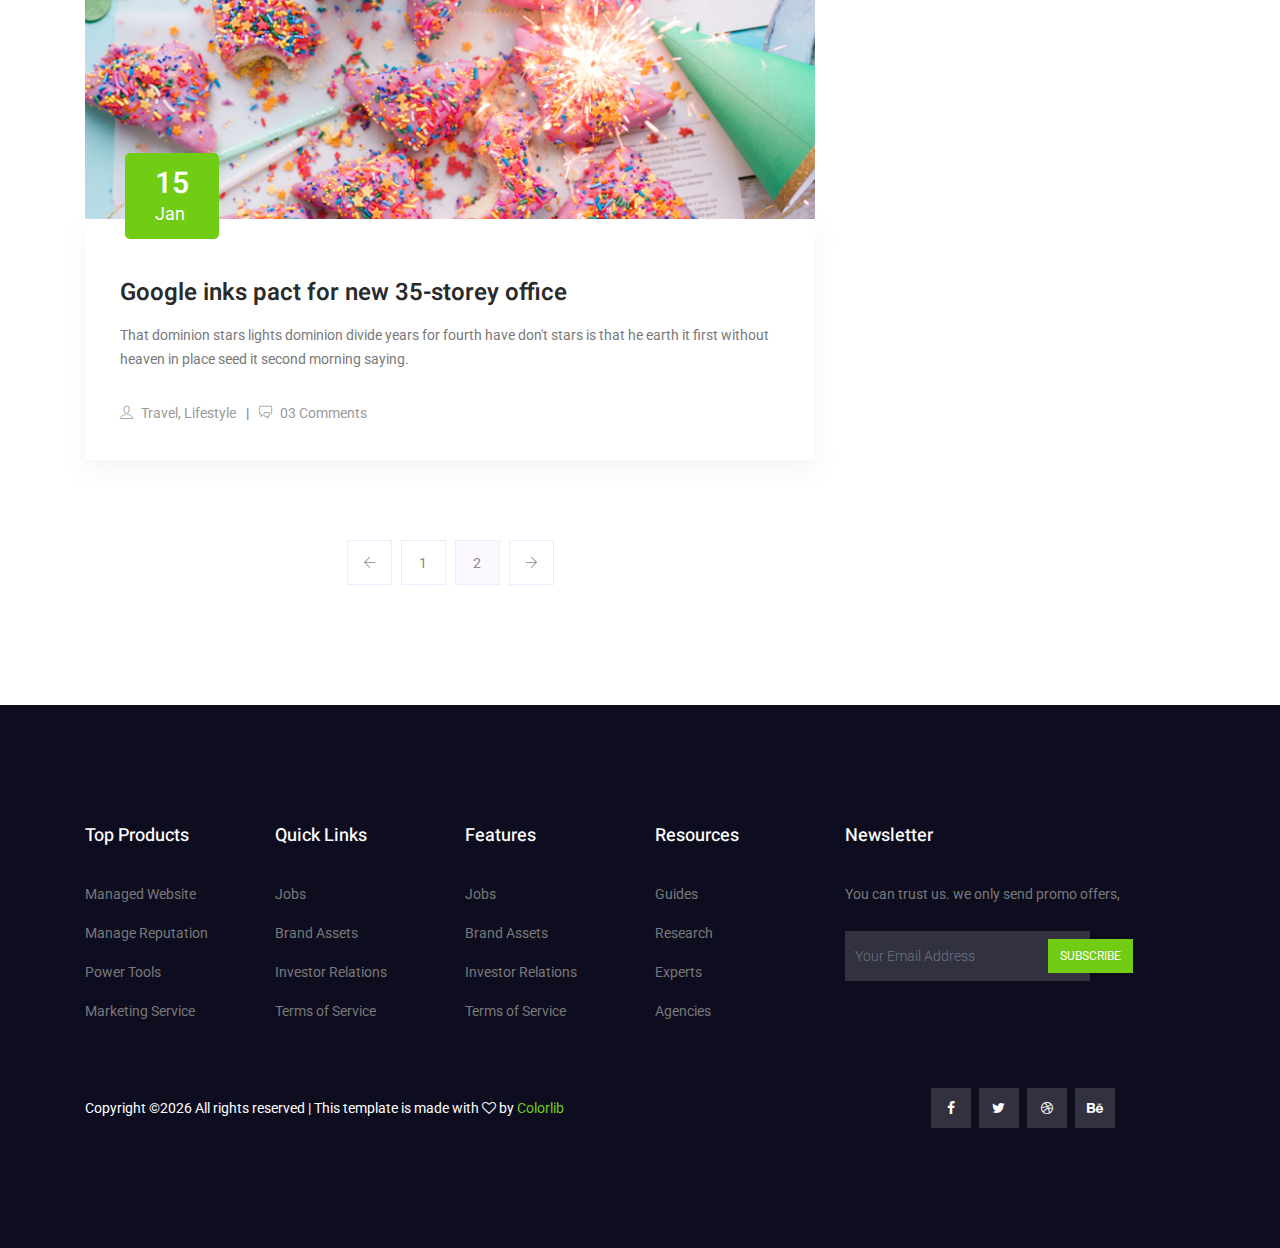
<file: TL/eiser-master/eiser-master/blog.html>
<!DOCTYPE html>
<html lang="en">
  <head>
    <!-- Required meta tags -->
    <meta charset="utf-8" />
    <meta
      name="viewport"
      content="width=device-width, initial-scale=1, shrink-to-fit=no"
    />
    <link rel="icon" href="img/favicon.png" type="image/png" />
    <title>Eiser ecommerce</title>
    <!-- Bootstrap CSS -->
    <link rel="stylesheet" href="css/bootstrap.css" />
    <link rel="stylesheet" href="vendors/linericon/style.css" />
    <link rel="stylesheet" href="css/font-awesome.min.css" />
    <link rel="stylesheet" href="css/themify-icons.css" />
    <link rel="stylesheet" href="vendors/owl-carousel/owl.carousel.min.css" />
    <link rel="stylesheet" href="vendors/lightbox/simpleLightbox.css" />
    <link rel="stylesheet" href="vendors/nice-select/css/nice-select.css" />
    <link rel="stylesheet" href="vendors/animate-css/animate.css" />
    <link rel="stylesheet" href="vendors/jquery-ui/jquery-ui.css" />
    <!-- main css -->
    <link rel="stylesheet" href="css/style.css" />
    <link rel="stylesheet" href="css/responsive.css" />
  </head>

  <body>
    <!--================Header Menu Area =================-->
    <header class="header_area">
      <div class="top_menu">
        <div class="container">
          <div class="row">
            <div class="col-lg-7">
              <div class="float-left">
                <p>Phone: +01 256 25 235</p>
                <p>email: info@eiser.com</p>
              </div>
            </div>
            <div class="col-lg-5">
              <div class="float-right">
                <ul class="right_side">
                  <li>
                    <a href="cart.html">
                      gift card
                    </a>
                  </li>
                  <li>
                    <a href="tracking.html">
                      track order
                    </a>
                  </li>
                  <li>
                    <a href="contact.html">
                      Contact Us
                    </a>
                  </li>
                </ul>
              </div>
            </div>
          </div>
        </div>
      </div>
      <div class="main_menu">
        <div class="container">
          <nav class="navbar navbar-expand-lg navbar-light w-100">
            <!-- Brand and toggle get grouped for better mobile display -->
            <a class="navbar-brand logo_h" href="index.html">
              <img src="img/logo.png" alt="" />
            </a>
            <button
              class="navbar-toggler"
              type="button"
              data-toggle="collapse"
              data-target="#navbarSupportedContent"
              aria-controls="navbarSupportedContent"
              aria-expanded="false"
              aria-label="Toggle navigation"
            >
              <span class="icon-bar"></span>
              <span class="icon-bar"></span>
              <span class="icon-bar"></span>
            </button>
            <!-- Collect the nav links, forms, and other content for toggling -->
            <div
              class="collapse navbar-collapse offset w-100"
              id="navbarSupportedContent"
            >
              <div class="row w-100 mr-0">
                <div class="col-lg-7 pr-0">
                  <ul class="nav navbar-nav center_nav pull-right">
                    <li class="nav-item">
                      <a class="nav-link" href="index.html">Home</a>
                    </li>
                    <li class="nav-item submenu dropdown">
                      <a
                        href="#"
                        class="nav-link dropdown-toggle"
                        data-toggle="dropdown"
                        role="button"
                        aria-haspopup="true"
                        aria-expanded="false"
                        >Shop</a
                      >
                      <ul class="dropdown-menu">
                        <li class="nav-item">
                          <a class="nav-link" href="category.html"
                            >Shop Category</a
                          >
                        </li>
                        <li class="nav-item">
                          <a class="nav-link" href="single-product.html"
                            >Product Details</a
                          >
                        </li>
                        <li class="nav-item">
                          <a class="nav-link" href="checkout.html"
                            >Product Checkout</a
                          >
                        </li>
                        <li class="nav-item">
                          <a class="nav-link" href="cart.html">Shopping Cart</a>
                        </li>
                      </ul>
                    </li>
                    <li class="nav-item active submenu dropdown">
                      <a
                        href="#"
                        class="nav-link dropdown-toggle"
                        data-toggle="dropdown"
                        role="button"
                        aria-haspopup="true"
                        aria-expanded="false"
                        >Blog</a
                      >
                      <ul class="dropdown-menu">
                        <li class="nav-item">
                          <a class="nav-link" href="blog.html">Blog</a>
                        </li>
                        <li class="nav-item">
                          <a class="nav-link" href="single-blog.html"
                            >Blog Details</a
                          >
                        </li>
                      </ul>
                    </li>
                    <li class="nav-item submenu dropdown">
                      <a
                        href="#"
                        class="nav-link dropdown-toggle"
                        data-toggle="dropdown"
                        role="button"
                        aria-haspopup="true"
                        aria-expanded="false"
                        >Pages</a
                      >
                      <ul class="dropdown-menu">
                        <li class="nav-item">
                          <a class="nav-link" href="tracking.html">Tracking</a>
                        </li>
                        <li class="nav-item">
                          <a class="nav-link" href="elements.html">Elements</a>
                        </li>
                      </ul>
                    </li>
                    <li class="nav-item">
                      <a class="nav-link" href="contact.html">Contact</a>
                    </li>
                  </ul>
                </div>

                <div class="col-lg-5 pr-0">
                  <ul class="nav navbar-nav navbar-right right_nav pull-right">
                    <li class="nav-item">
                      <a href="#" class="icons">
                        <i class="ti-search" aria-hidden="true"></i>
                      </a>
                    </li>

                    <li class="nav-item">
                      <a href="#" class="icons">
                        <i class="ti-shopping-cart"></i>
                      </a>
                    </li>

                    <li class="nav-item">
                      <a href="#" class="icons">
                        <i class="ti-user" aria-hidden="true"></i>
                      </a>
                    </li>

                    <li class="nav-item">
                      <a href="#" class="icons">
                        <i class="ti-heart" aria-hidden="true"></i>
                      </a>
                    </li>
                  </ul>
                </div>
              </div>
            </div>
          </nav>
        </div>
      </div>
    </header>
    <!--================Header Menu Area =================-->

    <!--================Home Banner Area =================-->
    <section class="banner_area">
      <div class="banner_inner d-flex align-items-center">
        <div class="container">
          <div
            class="banner_content d-md-flex justify-content-between align-items-center"
          >
            <div class="mb-3 mb-md-0">
              <h2>Blog</h2>
              <p>Very us move be blessed multiply night</p>
            </div>
            <div class="page_link">
              <a href="index.html">Home</a>
              <a href="blog.html">Blog </a>
            </div>
          </div>
        </div>
      </div>
    </section>
    <!--================End Home Banner Area =================-->

  <!--================Blog Area =================-->
  <section class="blog_area section_gap">
      <div class="container">
          <div class="row">
              <div class="col-lg-8 mb-5 mb-lg-0">
                  <div class="blog_left_sidebar">
                      <article class="blog_item">
                        <div class="blog_item_img">
                          <img class="card-img rounded-0" src="img/blog/main-blog/m-blog-1.jpg" alt="">
                          <a href="#" class="blog_item_date">
                            <h3>15</h3>
                            <p>Jan</p>
                          </a>
                        </div>
                        
                        <div class="blog_details">
                            <a class="d-inline-block" href="single-blog.html">
                                <h2>Google inks pact for new 35-storey office</h2>
                            </a>
                            <p>That dominion stars lights dominion divide years for fourth have don't stars is that he earth it first without heaven in place seed it second morning saying.</p>
                            <ul class="blog-info-link">
                              <li><a href="#"><i class="ti-user"></i> Travel, Lifestyle</a></li>
                              <li><a href="#"><i class="ti-comments"></i> 03 Comments</a></li>
                            </ul>
                        </div>
                      </article>
                      
                      <article class="blog_item">
                        <div class="blog_item_img">
                          <img class="card-img rounded-0" src="img/blog/main-blog/m-blog-2.jpg" alt="">
                          <a href="#" class="blog_item_date">
                            <h3>15</h3>
                            <p>Jan</p>
                          </a>
                        </div>
                        
                        <div class="blog_details">
                            <a class="d-inline-block" href="single-blog.html">
                                <h2>Google inks pact for new 35-storey office</h2>
                            </a>
                            <p>That dominion stars lights dominion divide years for fourth have don't stars is that he earth it first without heaven in place seed it second morning saying.</p>
                            <ul class="blog-info-link">
                              <li><a href="#"><i class="ti-user"></i> Travel, Lifestyle</a></li>
                              <li><a href="#"><i class="ti-comments"></i> 03 Comments</a></li>
                            </ul>
                        </div>
                      </article>

                      <article class="blog_item">
                        <div class="blog_item_img">
                          <img class="card-img rounded-0" src="img/blog/main-blog/m-blog-3.jpg" alt="">
                          <a href="#" class="blog_item_date">
                            <h3>15</h3>
                            <p>Jan</p>
                          </a>
                        </div>
                        
                        <div class="blog_details">
                            <a class="d-inline-block" href="single-blog.html">
                                <h2>Google inks pact for new 35-storey office</h2>
                            </a>
                            <p>That dominion stars lights dominion divide years for fourth have don't stars is that he earth it first without heaven in place seed it second morning saying.</p>
                            <ul class="blog-info-link">
                              <li><a href="#"><i class="ti-user"></i> Travel, Lifestyle</a></li>
                              <li><a href="#"><i class="ti-comments"></i> 03 Comments</a></li>
                            </ul>
                        </div>
                      </article>

                      <article class="blog_item">
                        <div class="blog_item_img">
                          <img class="card-img rounded-0" src="img/blog/main-blog/m-blog-4.jpg" alt="">
                          <a href="#" class="blog_item_date">
                            <h3>15</h3>
                            <p>Jan</p>
                          </a>
                        </div>
                        
                        <div class="blog_details">
                            <a class="d-inline-block" href="single-blog.html">
                                <h2>Google inks pact for new 35-storey office</h2>
                            </a>
                            <p>That dominion stars lights dominion divide years for fourth have don't stars is that he earth it first without heaven in place seed it second morning saying.</p>
                            <ul class="blog-info-link">
                              <li><a href="#"><i class="ti-user"></i> Travel, Lifestyle</a></li>
                              <li><a href="#"><i class="ti-comments"></i> 03 Comments</a></li>
                            </ul>
                        </div>
                      </article>

                      <article class="blog_item">
                        <div class="blog_item_img">
                          <img class="card-img rounded-0" src="img/blog/main-blog/m-blog-5.jpg" alt="">
                          <a href="#" class="blog_item_date">
                            <h3>15</h3>
                            <p>Jan</p>
                          </a>
                        </div>
                        
                        <div class="blog_details">
                            <a class="d-inline-block" href="single-blog.html">
                                <h2>Google inks pact for new 35-storey office</h2>
                            </a>
                            <p>That dominion stars lights dominion divide years for fourth have don't stars is that he earth it first without heaven in place seed it second morning saying.</p>
                            <ul class="blog-info-link">
                              <li><a href="#"><i class="ti-user"></i> Travel, Lifestyle</a></li>
                              <li><a href="#"><i class="ti-comments"></i> 03 Comments</a></li>
                            </ul>
                        </div>
                      </article>
                      


                      <nav class="blog-pagination justify-content-center d-flex">
                          <ul class="pagination">
                              <li class="page-item">
                                  <a href="#" class="page-link" aria-label="Previous">
                                      <span aria-hidden="true">
                                          <span class="ti-arrow-left"></span>
                                      </span>
                                  </a>
                              </li>
                              <li class="page-item">
                                  <a href="#" class="page-link">1</a>
                              </li>
                              <li class="page-item active">
                                  <a href="#" class="page-link">2</a>
                              </li>
                              <li class="page-item">
                                  <a href="#" class="page-link" aria-label="Next">
                                      <span aria-hidden="true">
                                          <span class="ti-arrow-right"></span>
                                      </span>
                                  </a>
                              </li>
                          </ul>
                      </nav>
                  </div>
              </div>
              <div class="col-lg-4">
                  <div class="blog_right_sidebar">
                      <aside class="single_sidebar_widget search_widget">
                          <form action="#">
                            <div class="form-group">
                              <div class="input-group mb-3">
                                <input type="text" class="form-control" placeholder="Search Keyword">
                                <div class="input-group-append">
                                  <button class="btn" type="button"><i class="ti-search"></i></button>
                                </div>
                              </div>
                            </div>
                            <button class="main_btn rounded-0 w-100" type="submit">Search</button>
                          </form>
                      </aside>

                      <aside class="single_sidebar_widget post_category_widget">
                        <h4 class="widget_title">Category</h4>
                        <ul class="list cat-list">
                            <li>
                                <a href="#" class="d-flex">
                                    <p>Resaurant food</p>
                                    <p>(37)</p>
                                </a>
                            </li>
                            <li>
                                <a href="#" class="d-flex">
                                    <p>Travel news</p>
                                    <p>(10)</p>
                                </a>
                            </li>
                            <li>
                                <a href="#" class="d-flex">
                                    <p>Modern technology</p>
                                    <p>(03)</p>
                                </a>
                            </li>
                            <li>
                                <a href="#" class="d-flex">
                                    <p>Product</p>
                                    <p>(11)</p>
                                </a>
                            </li>
                            <li>
                                <a href="#" class="d-flex">
                                    <p>Inspiration</p>
                                    <p>21</p>
                                </a>
                            </li>
                            <li>
                                <a href="#" class="d-flex">
                                    <p>Health Care (21)</p>
                                    <p>09</p>
                                </a>
                            </li>
                        </ul>
                      </aside>

                      <aside class="single_sidebar_widget popular_post_widget">
                          <h3 class="widget_title">Recent Post</h3>
                          <div class="media post_item">
                              <img src="img/blog/popular-post/post1.jpg" alt="post">
                              <div class="media-body">
                                  <a href="single-blog.html">
                                      <h3>From life was you fish...</h3>
                                  </a>
                                  <p>January 12, 2019</p>
                              </div>
                          </div>
                          <div class="media post_item">
                              <img src="img/blog/popular-post/post2.jpg" alt="post">                              
                              <div class="media-body">
                                  <a href="single-blog.html">
                                      <h3>The Amazing Hubble</h3>
                                  </a>
                                  <p>02 Hours ago</p>
                              </div>
                          </div>
                          <div class="media post_item">
                              <img src="img/blog/popular-post/post3.jpg" alt="post">                              
                              <div class="media-body">
                                  <a href="single-blog.html">
                                      <h3>Astronomy Or Astrology</h3>
                                  </a>
                                  <p>03 Hours ago</p>
                              </div>
                          </div>
                          <div class="media post_item">
                              <img src="img/blog/popular-post/post4.jpg" alt="post">
                              <div class="media-body">
                                  <a href="single-blog.html">
                                      <h3>Asteroids telescope</h3>
                                  </a>
                                  <p>01 Hours ago</p>
                              </div>
                          </div>
                      </aside>
                      <aside class="single_sidebar_widget tag_cloud_widget">
                          <h4 class="widget_title">Tag Clouds</h4>
                          <ul class="list">
                              <li>
                                  <a href="#">project</a>
                              </li>
                              <li>
                                  <a href="#">love</a>
                              </li>
                              <li>
                                  <a href="#">technology</a>
                              </li>
                              <li>
                                  <a href="#">travel</a>
                              </li>
                              <li>
                                  <a href="#">restaurant</a>
                              </li>
                              <li>
                                  <a href="#">life style</a>
                              </li>
                              <li>
                                  <a href="#">design</a>
                              </li>
                              <li>
                                  <a href="#">illustration</a>
                              </li>
                          </ul>
                      </aside>


                      <aside class="single_sidebar_widget instagram_feeds">
                        <h4 class="widget_title">Instagram Feeds</h4>
                        <ul class="instagram_row flex-wrap">
                            <li>
                                <a href="#">
                                  <img class="img-fluid" src="img/instagram/widget-i1.png" alt="">
                                </a>
                            </li>
                            <li>
                                <a href="#">
                                  <img class="img-fluid" src="img/instagram/widget-i2.png" alt="">
                                </a>
                            </li>
                            <li>
                                <a href="#">
                                  <img class="img-fluid" src="img/instagram/widget-i3.png" alt="">
                                </a>
                            </li>
                            <li>
                                <a href="#">
                                  <img class="img-fluid" src="img/instagram/widget-i4.png" alt="">
                                </a>
                            </li>
                            <li>
                                <a href="#">
                                  <img class="img-fluid" src="img/instagram/widget-i5.png" alt="">
                                </a>
                            </li>
                            <li>
                                <a href="#">
                                  <img class="img-fluid" src="img/instagram/widget-i6.png" alt="">
                                </a>
                            </li>
                        </ul>
                      </aside>


                      <aside class="single_sidebar_widget newsletter_widget">
                        <h4 class="widget_title">Newsletter</h4>

                        <form action="#">
                          <div class="form-group">
                            <input type="email" class="form-control" placeholder="Enter email" required>
                          </div>
                          <button class="main_btn rounded-0 w-100" type="submit">Subscribe</button>
                        </form>
                      </aside>
                  </div>
              </div>
          </div>
      </div>
  </section>
  <!--================Blog Area =================-->

    <!--================ start footer Area  =================-->
    <footer class="footer-area section_gap">
        <div class="container">
          <div class="row">
            <div class="col-lg-2 col-md-6 single-footer-widget">
              <h4>Top Products</h4>
              <ul>
                <li><a href="#">Managed Website</a></li>
                <li><a href="#">Manage Reputation</a></li>
                <li><a href="#">Power Tools</a></li>
                <li><a href="#">Marketing Service</a></li>
              </ul>
            </div>
            <div class="col-lg-2 col-md-6 single-footer-widget">
              <h4>Quick Links</h4>
              <ul>
                <li><a href="#">Jobs</a></li>
                <li><a href="#">Brand Assets</a></li>
                <li><a href="#">Investor Relations</a></li>
                <li><a href="#">Terms of Service</a></li>
              </ul>
            </div>
            <div class="col-lg-2 col-md-6 single-footer-widget">
              <h4>Features</h4>
              <ul>
                <li><a href="#">Jobs</a></li>
                <li><a href="#">Brand Assets</a></li>
                <li><a href="#">Investor Relations</a></li>
                <li><a href="#">Terms of Service</a></li>
              </ul>
            </div>
            <div class="col-lg-2 col-md-6 single-footer-widget">
              <h4>Resources</h4>
              <ul>
                <li><a href="#">Guides</a></li>
                <li><a href="#">Research</a></li>
                <li><a href="#">Experts</a></li>
                <li><a href="#">Agencies</a></li>
              </ul>
            </div>
            <div class="col-lg-4 col-md-6 single-footer-widget">
              <h4>Newsletter</h4>
              <p>You can trust us. we only send promo offers,</p>
              <div class="form-wrap" id="mc_embed_signup">
                <form target="_blank" action="https://spondonit.us12.list-manage.com/subscribe/post?u=1462626880ade1ac87bd9c93a&amp;id=92a4423d01"
                  method="get" class="form-inline">
                  <input class="form-control" name="EMAIL" placeholder="Your Email Address" onfocus="this.placeholder = ''"
                    onblur="this.placeholder = 'Your Email Address '" required="" type="email">
                  <button class="click-btn btn btn-default">Subscribe</button>
                  <div style="position: absolute; left: -5000px;">
                    <input name="b_36c4fd991d266f23781ded980_aefe40901a" tabindex="-1" value="" type="text">
                  </div>
    
                  <div class="info"></div>
                </form>
              </div>
            </div>
          </div>
          <div class="footer-bottom row align-items-center">
            <p class="footer-text m-0 col-lg-8 col-md-12"><!-- Link back to Colorlib can't be removed. Template is licensed under CC BY 3.0. -->
Copyright &copy;<script>document.write(new Date().getFullYear());</script> All rights reserved | This template is made with <i class="fa fa-heart-o" aria-hidden="true"></i> by <a href="https://colorlib.com" target="_blank">Colorlib</a>
<!-- Link back to Colorlib can't be removed. Template is licensed under CC BY 3.0. --></p>
            <div class="col-lg-4 col-md-12 footer-social">
              <a href="#"><i class="fa fa-facebook"></i></a>
              <a href="#"><i class="fa fa-twitter"></i></a>
              <a href="#"><i class="fa fa-dribbble"></i></a>
              <a href="#"><i class="fa fa-behance"></i></a>
            </div>
          </div>
        </div>
      </footer>
    <!--================ End footer Area  =================-->




    <!-- Optional JavaScript -->
    <!-- jQuery first, then Popper.js, then Bootstrap JS -->
    <script src="js/jquery-3.2.1.min.js"></script>
    <script src="js/popper.js"></script>
    <script src="js/bootstrap.min.js"></script>
    <script src="js/stellar.js"></script>
    <script src="vendors/lightbox/simpleLightbox.min.js"></script>
    <script src="vendors/nice-select/js/jquery.nice-select.min.js"></script>
    <script src="vendors/isotope/imagesloaded.pkgd.min.js"></script>
    <script src="vendors/isotope/isotope-min.js"></script>
    <script src="vendors/owl-carousel/owl.carousel.min.js"></script>
    <script src="vendors/jquery-ui/jquery-ui.js"></script>
    <script src="js/jquery.ajaxchimp.min.js"></script>
    <script src="js/mail-script.js"></script>
    <script src="vendors/jquery-ui/jquery-ui.js"></script>
    <script src="js/theme.js"></script>
</body>

</html>
</file>
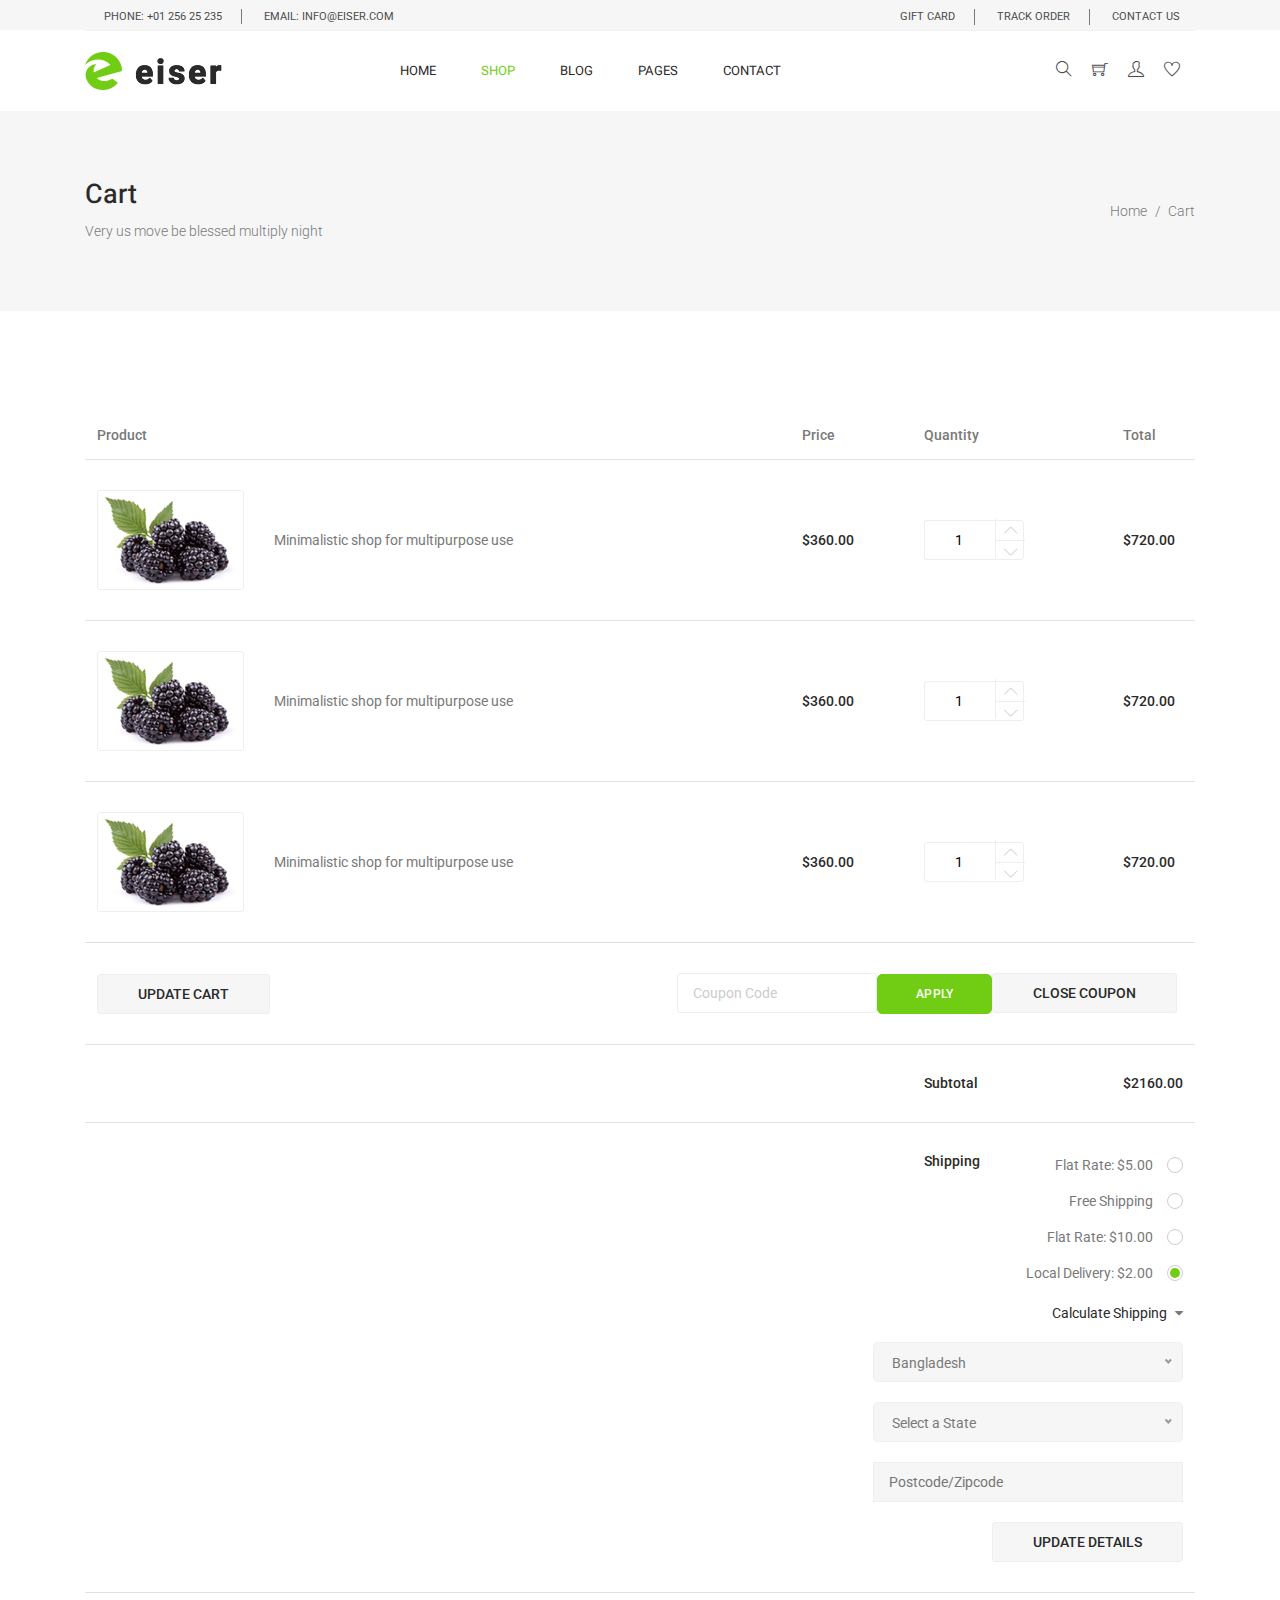
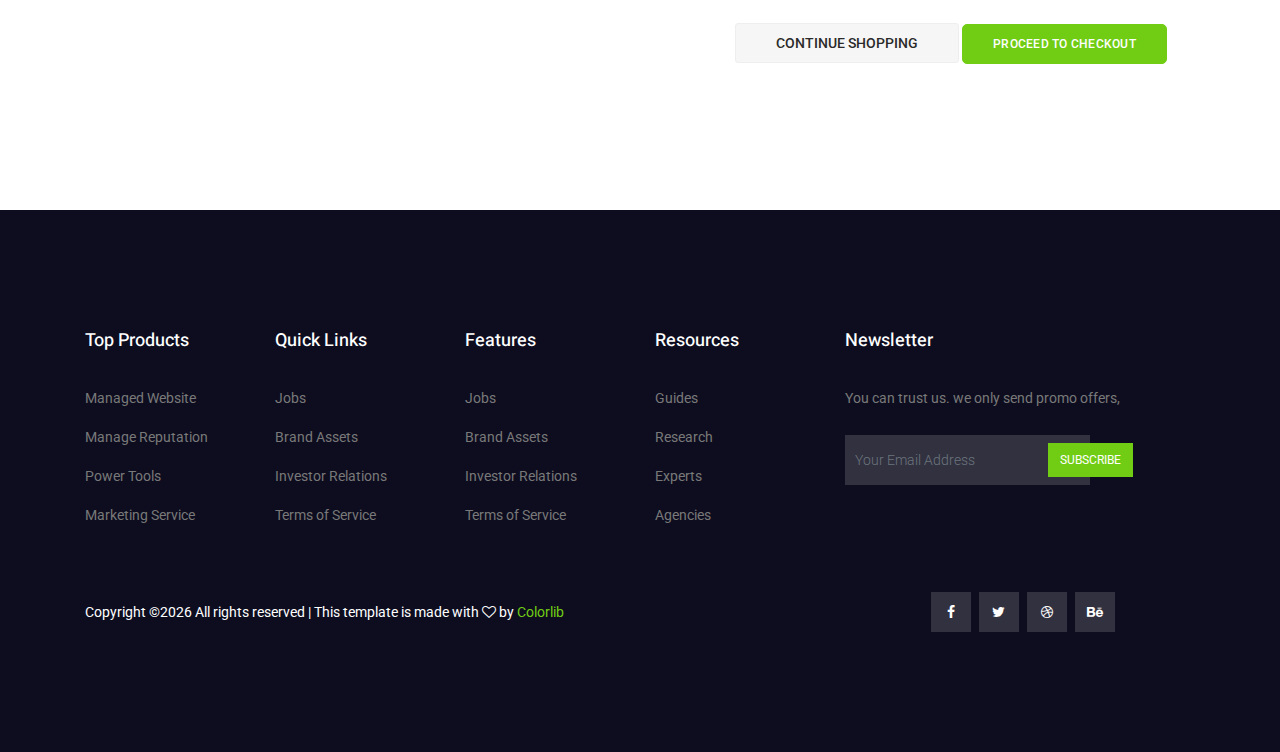
<file: TL/eiser-master/eiser-master/cart.html>
<!DOCTYPE html>
<html lang="en">
  <head>
    <!-- Required meta tags -->
    <meta charset="utf-8" />
    <meta
      name="viewport"
      content="width=device-width, initial-scale=1, shrink-to-fit=no"
    />
    <link rel="icon" href="img/favicon.png" type="image/png" />
    <title>Eiser ecommerce</title>
    <!-- Bootstrap CSS -->
    <link rel="stylesheet" href="css/bootstrap.css" />
    <link rel="stylesheet" href="vendors/linericon/style.css" />
    <link rel="stylesheet" href="css/font-awesome.min.css" />
    <link rel="stylesheet" href="css/themify-icons.css" />
    <link rel="stylesheet" href="vendors/owl-carousel/owl.carousel.min.css" />
    <link rel="stylesheet" href="vendors/lightbox/simpleLightbox.css" />
    <link rel="stylesheet" href="vendors/nice-select/css/nice-select.css" />
    <link rel="stylesheet" href="vendors/animate-css/animate.css" />
    <link rel="stylesheet" href="vendors/jquery-ui/jquery-ui.css" />
    <!-- main css -->
    <link rel="stylesheet" href="css/style.css" />
    <link rel="stylesheet" href="css/responsive.css" />
  </head>

  <body>
    <!--================Header Menu Area =================-->
    <header class="header_area">
      <div class="top_menu">
        <div class="container">
          <div class="row">
            <div class="col-lg-7">
              <div class="float-left">
                <p>Phone: +01 256 25 235</p>
                <p>email: info@eiser.com</p>
              </div>
            </div>
            <div class="col-lg-5">
              <div class="float-right">
                <ul class="right_side">
                  <li>
                    <a href="cart.html">
                      gift card
                    </a>
                  </li>
                  <li>
                    <a href="tracking.html">
                      track order
                    </a>
                  </li>
                  <li>
                    <a href="contact.html">
                      Contact Us
                    </a>
                  </li>
                </ul>
              </div>
            </div>
          </div>
        </div>
      </div>
      <div class="main_menu">
        <div class="container">
          <nav class="navbar navbar-expand-lg navbar-light w-100">
            <!-- Brand and toggle get grouped for better mobile display -->
            <a class="navbar-brand logo_h" href="index.html">
              <img src="img/logo.png" alt="" />
            </a>
            <button
              class="navbar-toggler"
              type="button"
              data-toggle="collapse"
              data-target="#navbarSupportedContent"
              aria-controls="navbarSupportedContent"
              aria-expanded="false"
              aria-label="Toggle navigation"
            >
              <span class="icon-bar"></span>
              <span class="icon-bar"></span>
              <span class="icon-bar"></span>
            </button>
            <!-- Collect the nav links, forms, and other content for toggling -->
            <div
              class="collapse navbar-collapse offset w-100"
              id="navbarSupportedContent"
            >
              <div class="row w-100 mr-0">
                <div class="col-lg-7 pr-0">
                  <ul class="nav navbar-nav center_nav pull-right">
                    <li class="nav-item">
                      <a class="nav-link" href="index.html">Home</a>
                    </li>
                    <li class="nav-item active submenu dropdown">
                      <a
                        href="#"
                        class="nav-link dropdown-toggle"
                        data-toggle="dropdown"
                        role="button"
                        aria-haspopup="true"
                        aria-expanded="false"
                        >Shop</a
                      >
                      <ul class="dropdown-menu">
                        <li class="nav-item">
                          <a class="nav-link" href="category.html"
                            >Shop Category</a
                          >
                        </li>
                        <li class="nav-item">
                          <a class="nav-link" href="single-product.html"
                            >Product Details</a
                          >
                        </li>
                        <li class="nav-item">
                          <a class="nav-link" href="checkout.html"
                            >Product Checkout</a
                          >
                        </li>
                        <li class="nav-item">
                          <a class="nav-link" href="cart.html">Shopping Cart</a>
                        </li>
                      </ul>
                    </li>
                    <li class="nav-item submenu dropdown">
                      <a
                        href="#"
                        class="nav-link dropdown-toggle"
                        data-toggle="dropdown"
                        role="button"
                        aria-haspopup="true"
                        aria-expanded="false"
                        >Blog</a
                      >
                      <ul class="dropdown-menu">
                        <li class="nav-item">
                          <a class="nav-link" href="blog.html">Blog</a>
                        </li>
                        <li class="nav-item">
                          <a class="nav-link" href="single-blog.html"
                            >Blog Details</a
                          >
                        </li>
                      </ul>
                    </li>
                    <li class="nav-item submenu dropdown">
                      <a
                        href="#"
                        class="nav-link dropdown-toggle"
                        data-toggle="dropdown"
                        role="button"
                        aria-haspopup="true"
                        aria-expanded="false"
                        >Pages</a
                      >
                      <ul class="dropdown-menu">
                        <li class="nav-item">
                          <a class="nav-link" href="tracking.html">Tracking</a>
                        </li>
                        <li class="nav-item">
                          <a class="nav-link" href="elements.html">Elements</a>
                        </li>
                      </ul>
                    </li>
                    <li class="nav-item">
                      <a class="nav-link" href="contact.html">Contact</a>
                    </li>
                  </ul>
                </div>

                <div class="col-lg-5 pr-0">
                  <ul class="nav navbar-nav navbar-right right_nav pull-right">
                    <li class="nav-item">
                      <a href="#" class="icons">
                        <i class="ti-search" aria-hidden="true"></i>
                      </a>
                    </li>

                    <li class="nav-item">
                      <a href="#" class="icons">
                        <i class="ti-shopping-cart"></i>
                      </a>
                    </li>

                    <li class="nav-item">
                      <a href="#" class="icons">
                        <i class="ti-user" aria-hidden="true"></i>
                      </a>
                    </li>

                    <li class="nav-item">
                      <a href="#" class="icons">
                        <i class="ti-heart" aria-hidden="true"></i>
                      </a>
                    </li>
                  </ul>
                </div>
              </div>
            </div>
          </nav>
        </div>
      </div>
    </header>
    <!--================Header Menu Area =================-->

    <!--================Home Banner Area =================-->
    <section class="banner_area">
      <div class="banner_inner d-flex align-items-center">
        <div class="container">
          <div
            class="banner_content d-md-flex justify-content-between align-items-center"
          >
            <div class="mb-3 mb-md-0">
              <h2>Cart</h2>
              <p>Very us move be blessed multiply night</p>
            </div>
            <div class="page_link">
              <a href="index.html">Home</a>
              <a href="cart.html">Cart</a>
            </div>
          </div>
        </div>
      </div>
    </section>
    <!--================End Home Banner Area =================-->

    <!--================Cart Area =================-->
    <section class="cart_area">
      <div class="container">
        <div class="cart_inner">
          <div class="table-responsive">
            <table class="table">
              <thead>
                <tr>
                  <th scope="col">Product</th>
                  <th scope="col">Price</th>
                  <th scope="col">Quantity</th>
                  <th scope="col">Total</th>
                </tr>
              </thead>
              <tbody>
                <tr>
                  <td>
                    <div class="media">
                      <div class="d-flex">
                        <img
                          src="img/product/single-product/cart-1.jpg"
                          alt=""
                        />
                      </div>
                      <div class="media-body">
                        <p>Minimalistic shop for multipurpose use</p>
                      </div>
                    </div>
                  </td>
                  <td>
                    <h5>$360.00</h5>
                  </td>
                  <td>
                    <div class="product_count">
                      <input
                        type="text"
                        name="qty"
                        id="sst"
                        maxlength="12"
                        value="1"
                        title="Quantity:"
                        class="input-text qty"
                      />
                      <button
                        onclick="var result = document.getElementById('sst'); var sst = result.value; if( !isNaN( sst )) result.value++;return false;"
                        class="increase items-count"
                        type="button"
                      >
                        <i class="lnr lnr-chevron-up"></i>
                      </button>
                      <button
                        onclick="var result = document.getElementById('sst'); var sst = result.value; if( !isNaN( sst ) &amp;&amp; sst > 0 ) result.value--;return false;"
                        class="reduced items-count"
                        type="button"
                      >
                        <i class="lnr lnr-chevron-down"></i>
                      </button>
                    </div>
                  </td>
                  <td>
                    <h5>$720.00</h5>
                  </td>
                </tr>
                <tr>
                  <td>
                    <div class="media">
                      <div class="d-flex">
                        <img
                          src="img/product/single-product/cart-1.jpg"
                          alt=""
                        />
                      </div>
                      <div class="media-body">
                        <p>Minimalistic shop for multipurpose use</p>
                      </div>
                    </div>
                  </td>
                  <td>
                    <h5>$360.00</h5>
                  </td>
                  <td>
                    <div class="product_count">
                      <input
                        type="text"
                        name="qty"
                        id="sst"
                        maxlength="12"
                        value="1"
                        title="Quantity:"
                        class="input-text qty"
                      />
                      <button
                        onclick="var result = document.getElementById('sst'); var sst = result.value; if( !isNaN( sst )) result.value++;return false;"
                        class="increase items-count"
                        type="button"
                      >
                        <i class="lnr lnr-chevron-up"></i>
                      </button>
                      <button
                        onclick="var result = document.getElementById('sst'); var sst = result.value; if( !isNaN( sst ) &amp;&amp; sst > 0 ) result.value--;return false;"
                        class="reduced items-count"
                        type="button"
                      >
                        <i class="lnr lnr-chevron-down"></i>
                      </button>
                    </div>
                  </td>
                  <td>
                    <h5>$720.00</h5>
                  </td>
                </tr>
                <tr>
                  <td>
                    <div class="media">
                      <div class="d-flex">
                        <img
                          src="img/product/single-product/cart-1.jpg"
                          alt=""
                        />
                      </div>
                      <div class="media-body">
                        <p>Minimalistic shop for multipurpose use</p>
                      </div>
                    </div>
                  </td>
                  <td>
                    <h5>$360.00</h5>
                  </td>
                  <td>
                    <div class="product_count">
                      <input
                        type="text"
                        name="qty"
                        id="sst"
                        maxlength="12"
                        value="1"
                        title="Quantity:"
                        class="input-text qty"
                      />
                      <button
                        onclick="var result = document.getElementById('sst'); var sst = result.value; if( !isNaN( sst )) result.value++;return false;"
                        class="increase items-count"
                        type="button"
                      >
                        <i class="lnr lnr-chevron-up"></i>
                      </button>
                      <button
                        onclick="var result = document.getElementById('sst'); var sst = result.value; if( !isNaN( sst ) &amp;&amp; sst > 0 ) result.value--;return false;"
                        class="reduced items-count"
                        type="button"
                      >
                        <i class="lnr lnr-chevron-down"></i>
                      </button>
                    </div>
                  </td>
                  <td>
                    <h5>$720.00</h5>
                  </td>
                </tr>
                <tr class="bottom_button">
                  <td>
                    <a class="gray_btn" href="#">Update Cart</a>
                  </td>
                  <td></td>
                  <td></td>
                  <td>
                    <div class="cupon_text">
                      <input type="text" placeholder="Coupon Code" />
                      <a class="main_btn" href="#">Apply</a>
                      <a class="gray_btn" href="#">Close Coupon</a>
                    </div>
                  </td>
                </tr>
                <tr>
                  <td></td>
                  <td></td>
                  <td>
                    <h5>Subtotal</h5>
                  </td>
                  <td>
                    <h5>$2160.00</h5>
                  </td>
                </tr>
                <tr class="shipping_area">
                  <td></td>
                  <td></td>
                  <td>
                    <h5>Shipping</h5>
                  </td>
                  <td>
                    <div class="shipping_box">
                      <ul class="list">
                        <li>
                          <a href="#">Flat Rate: $5.00</a>
                        </li>
                        <li>
                          <a href="#">Free Shipping</a>
                        </li>
                        <li>
                          <a href="#">Flat Rate: $10.00</a>
                        </li>
                        <li class="active">
                          <a href="#">Local Delivery: $2.00</a>
                        </li>
                      </ul>
                      <h6>
                        Calculate Shipping
                        <i class="fa fa-caret-down" aria-hidden="true"></i>
                      </h6>
                      <select class="shipping_select">
                        <option value="1">Bangladesh</option>
                        <option value="2">India</option>
                        <option value="4">Pakistan</option>
                      </select>
                      <select class="shipping_select">
                        <option value="1">Select a State</option>
                        <option value="2">Select a State</option>
                        <option value="4">Select a State</option>
                      </select>
                      <input type="text" placeholder="Postcode/Zipcode" />
                      <a class="gray_btn" href="#">Update Details</a>
                    </div>
                  </td>
                </tr>
                <tr class="out_button_area">
                  <td></td>
                  <td></td>
                  <td></td>
                  <td>
                    <div class="checkout_btn_inner">
                      <a class="gray_btn" href="#">Continue Shopping</a>
                      <a class="main_btn" href="#">Proceed to checkout</a>
                    </div>
                  </td>
                </tr>
              </tbody>
            </table>
          </div>
        </div>
      </div>
    </section>
    <!--================End Cart Area =================-->

    <!--================ start footer Area  =================-->
    <footer class="footer-area section_gap">
      <div class="container">
        <div class="row">
          <div class="col-lg-2 col-md-6 single-footer-widget">
            <h4>Top Products</h4>
            <ul>
              <li><a href="#">Managed Website</a></li>
              <li><a href="#">Manage Reputation</a></li>
              <li><a href="#">Power Tools</a></li>
              <li><a href="#">Marketing Service</a></li>
            </ul>
          </div>
          <div class="col-lg-2 col-md-6 single-footer-widget">
            <h4>Quick Links</h4>
            <ul>
              <li><a href="#">Jobs</a></li>
              <li><a href="#">Brand Assets</a></li>
              <li><a href="#">Investor Relations</a></li>
              <li><a href="#">Terms of Service</a></li>
            </ul>
          </div>
          <div class="col-lg-2 col-md-6 single-footer-widget">
            <h4>Features</h4>
            <ul>
              <li><a href="#">Jobs</a></li>
              <li><a href="#">Brand Assets</a></li>
              <li><a href="#">Investor Relations</a></li>
              <li><a href="#">Terms of Service</a></li>
            </ul>
          </div>
          <div class="col-lg-2 col-md-6 single-footer-widget">
            <h4>Resources</h4>
            <ul>
              <li><a href="#">Guides</a></li>
              <li><a href="#">Research</a></li>
              <li><a href="#">Experts</a></li>
              <li><a href="#">Agencies</a></li>
            </ul>
          </div>
          <div class="col-lg-4 col-md-6 single-footer-widget">
            <h4>Newsletter</h4>
            <p>You can trust us. we only send promo offers,</p>
            <div class="form-wrap" id="mc_embed_signup">
              <form target="_blank" action="https://spondonit.us12.list-manage.com/subscribe/post?u=1462626880ade1ac87bd9c93a&amp;id=92a4423d01"
                method="get" class="form-inline">
                <input class="form-control" name="EMAIL" placeholder="Your Email Address" onfocus="this.placeholder = ''"
                  onblur="this.placeholder = 'Your Email Address '" required="" type="email">
                <button class="click-btn btn btn-default">Subscribe</button>
                <div style="position: absolute; left: -5000px;">
                  <input name="b_36c4fd991d266f23781ded980_aefe40901a" tabindex="-1" value="" type="text">
                </div>
  
                <div class="info"></div>
              </form>
            </div>
          </div>
        </div>
        <div class="footer-bottom row align-items-center">
          <p class="footer-text m-0 col-lg-8 col-md-12"><!-- Link back to Colorlib can't be removed. Template is licensed under CC BY 3.0. -->
Copyright &copy;<script>document.write(new Date().getFullYear());</script> All rights reserved | This template is made with <i class="fa fa-heart-o" aria-hidden="true"></i> by <a href="https://colorlib.com" target="_blank">Colorlib</a>
<!-- Link back to Colorlib can't be removed. Template is licensed under CC BY 3.0. --></p>
          <div class="col-lg-4 col-md-12 footer-social">
            <a href="#"><i class="fa fa-facebook"></i></a>
            <a href="#"><i class="fa fa-twitter"></i></a>
            <a href="#"><i class="fa fa-dribbble"></i></a>
            <a href="#"><i class="fa fa-behance"></i></a>
          </div>
        </div>
      </div>
    </footer>
    <!--================ End footer Area  =================-->

    <!-- Optional JavaScript -->
    <!-- jQuery first, then Popper.js, then Bootstrap JS -->
    <script src="js/jquery-3.2.1.min.js"></script>
    <script src="js/popper.js"></script>
    <script src="js/bootstrap.min.js"></script>
    <script src="js/stellar.js"></script>
    <script src="vendors/lightbox/simpleLightbox.min.js"></script>
    <script src="vendors/nice-select/js/jquery.nice-select.min.js"></script>
    <script src="vendors/isotope/imagesloaded.pkgd.min.js"></script>
    <script src="vendors/isotope/isotope-min.js"></script>
    <script src="vendors/owl-carousel/owl.carousel.min.js"></script>
    <script src="js/jquery.ajaxchimp.min.js"></script>
    <script src="js/mail-script.js"></script>
    <script src="vendors/jquery-ui/jquery-ui.js"></script>
    <script src="vendors/counter-up/jquery.waypoints.min.js"></script>
    <script src="vendors/counter-up/jquery.counterup.js"></script>
    <script src="js/theme.js"></script>
  </body>
</html>
</file>
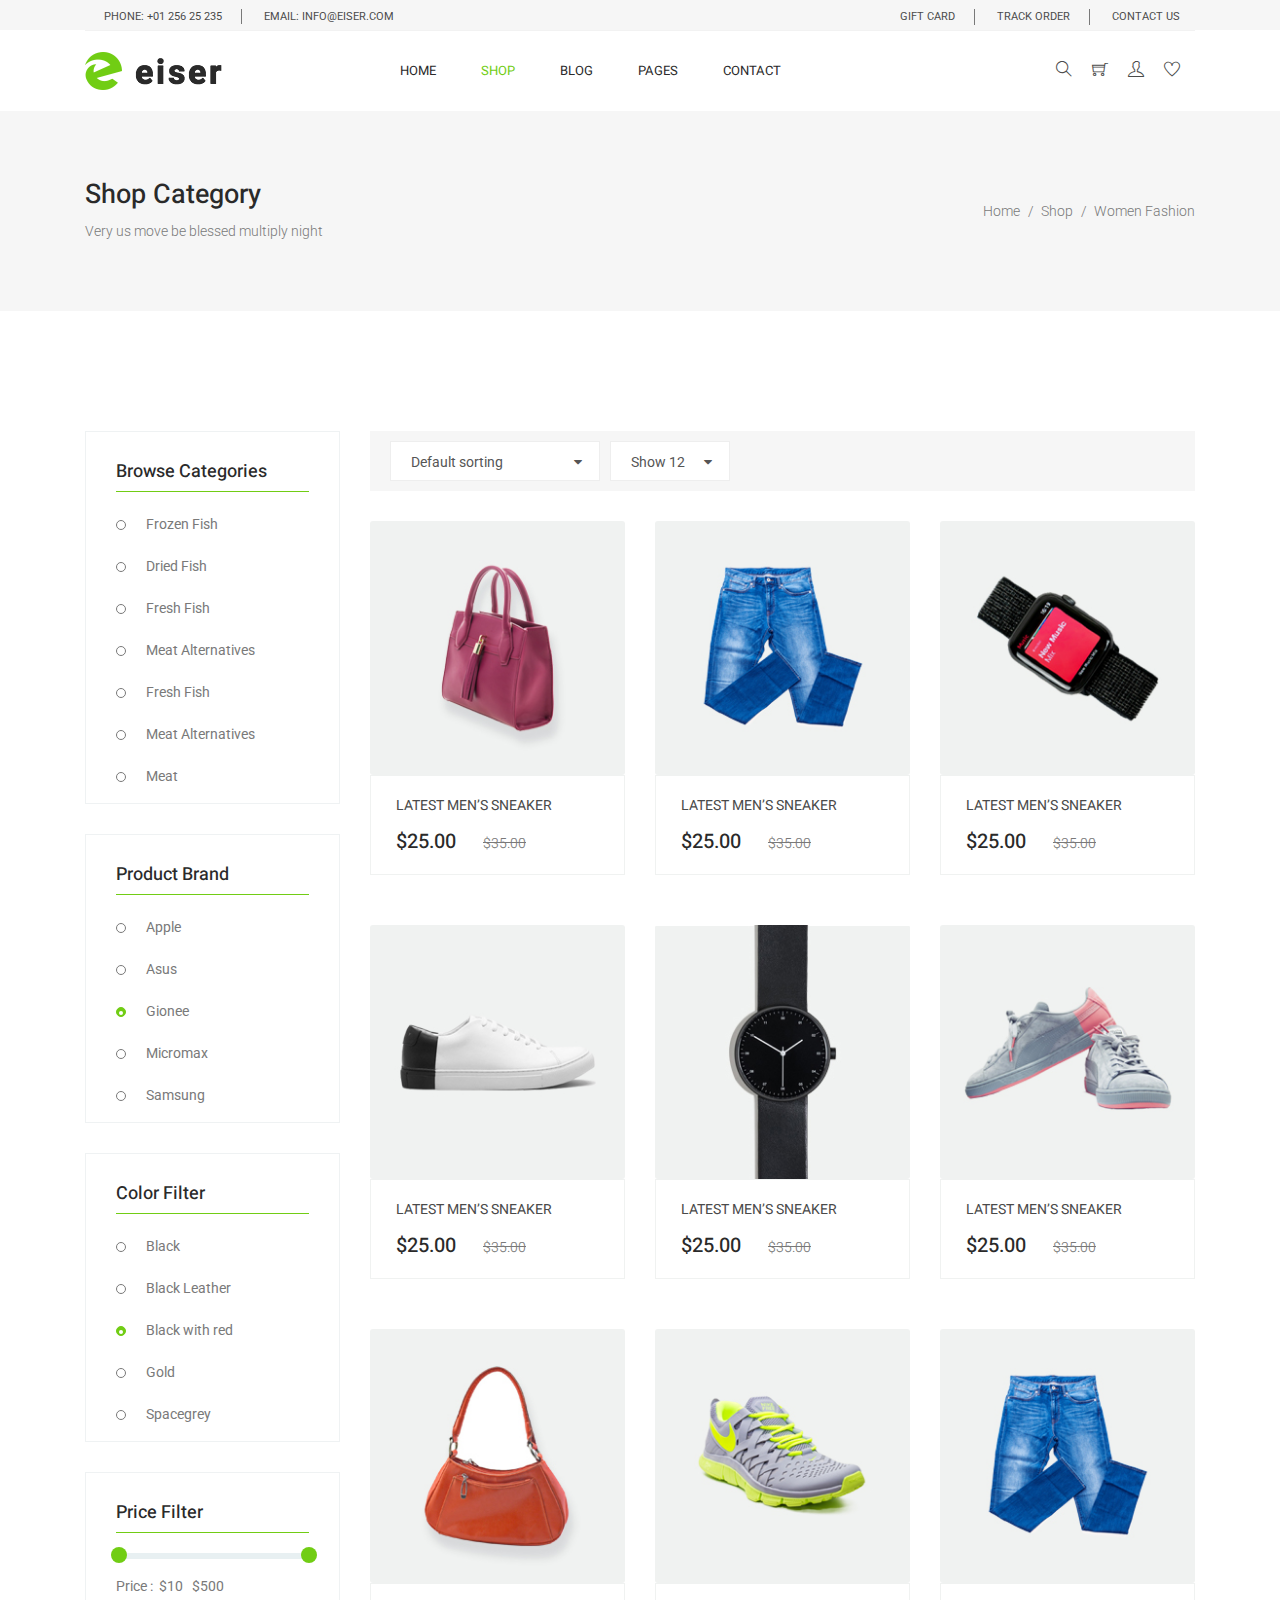
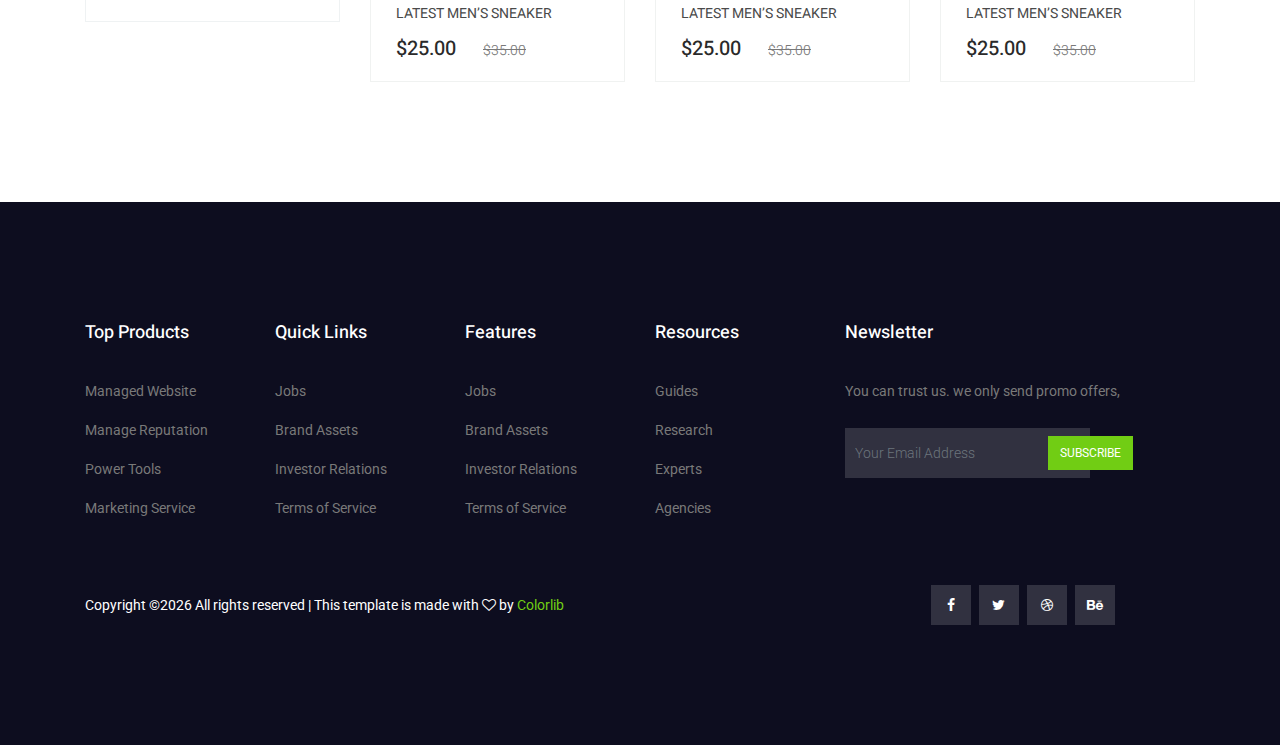
<file: TL/eiser-master/eiser-master/category.html>
<!DOCTYPE html>
<html lang="en">
  <head>
    <!-- Required meta tags -->
    <meta charset="utf-8" />
    <meta
      name="viewport"
      content="width=device-width, initial-scale=1, shrink-to-fit=no"
    />
    <link rel="icon" href="img/favicon.png" type="image/png" />
    <title>Eiser ecommerce</title>
    <!-- Bootstrap CSS -->
    <link rel="stylesheet" href="css/bootstrap.css" />
    <link rel="stylesheet" href="vendors/linericon/style.css" />
    <link rel="stylesheet" href="css/font-awesome.min.css" />
    <link rel="stylesheet" href="css/themify-icons.css" />
    <link rel="stylesheet" href="vendors/owl-carousel/owl.carousel.min.css" />
    <link rel="stylesheet" href="vendors/lightbox/simpleLightbox.css" />
    <link rel="stylesheet" href="vendors/nice-select/css/nice-select.css" />
    <link rel="stylesheet" href="vendors/animate-css/animate.css" />
    <link rel="stylesheet" href="vendors/jquery-ui/jquery-ui.css" />
    <!-- main css -->
    <link rel="stylesheet" href="css/style.css" />
    <link rel="stylesheet" href="css/responsive.css" />
  </head>

  <body>
    <!--================Header Menu Area =================-->
    <header class="header_area">
      <div class="top_menu">
        <div class="container">
          <div class="row">
            <div class="col-lg-7">
              <div class="float-left">
                <p>Phone: +01 256 25 235</p>
                <p>email: info@eiser.com</p>
              </div>
            </div>
            <div class="col-lg-5">
              <div class="float-right">
                <ul class="right_side">
                  <li>
                    <a href="cart.html">
                      gift card
                    </a>
                  </li>
                  <li>
                    <a href="tracking.html">
                      track order
                    </a>
                  </li>
                  <li>
                    <a href="contact.html">
                      Contact Us
                    </a>
                  </li>
                </ul>
              </div>
            </div>
          </div>
        </div>
      </div>
      <div class="main_menu">
        <div class="container">
          <nav class="navbar navbar-expand-lg navbar-light w-100">
            <!-- Brand and toggle get grouped for better mobile display -->
            <a class="navbar-brand logo_h" href="index.html">
              <img src="img/logo.png" alt="" />
            </a>
            <button
              class="navbar-toggler"
              type="button"
              data-toggle="collapse"
              data-target="#navbarSupportedContent"
              aria-controls="navbarSupportedContent"
              aria-expanded="false"
              aria-label="Toggle navigation"
            >
              <span class="icon-bar"></span>
              <span class="icon-bar"></span>
              <span class="icon-bar"></span>
            </button>
            <!-- Collect the nav links, forms, and other content for toggling -->
            <div
              class="collapse navbar-collapse offset w-100"
              id="navbarSupportedContent"
            >
              <div class="row w-100 mr-0">
                <div class="col-lg-7 pr-0">
                  <ul class="nav navbar-nav center_nav pull-right">
                    <li class="nav-item">
                      <a class="nav-link" href="index.html">Home</a>
                    </li>
                    <li class="nav-item active submenu dropdown">
                      <a
                        href="#"
                        class="nav-link dropdown-toggle"
                        data-toggle="dropdown"
                        role="button"
                        aria-haspopup="true"
                        aria-expanded="false"
                        >Shop</a
                      >
                      <ul class="dropdown-menu">
                        <li class="nav-item">
                          <a class="nav-link" href="category.html"
                            >Shop Category</a
                          >
                        </li>
                        <li class="nav-item">
                          <a class="nav-link" href="single-product.html"
                            >Product Details</a
                          >
                        </li>
                        <li class="nav-item">
                          <a class="nav-link" href="checkout.html"
                            >Product Checkout</a
                          >
                        </li>
                        <li class="nav-item">
                          <a class="nav-link" href="cart.html">Shopping Cart</a>
                        </li>
                      </ul>
                    </li>
                    <li class="nav-item submenu dropdown">
                      <a
                        href="#"
                        class="nav-link dropdown-toggle"
                        data-toggle="dropdown"
                        role="button"
                        aria-haspopup="true"
                        aria-expanded="false"
                        >Blog</a
                      >
                      <ul class="dropdown-menu">
                        <li class="nav-item">
                          <a class="nav-link" href="blog.html">Blog</a>
                        </li>
                        <li class="nav-item">
                          <a class="nav-link" href="single-blog.html"
                            >Blog Details</a
                          >
                        </li>
                      </ul>
                    </li>
                    <li class="nav-item submenu dropdown">
                      <a
                        href="#"
                        class="nav-link dropdown-toggle"
                        data-toggle="dropdown"
                        role="button"
                        aria-haspopup="true"
                        aria-expanded="false"
                        >Pages</a
                      >
                      <ul class="dropdown-menu">
                        <li class="nav-item">
                          <a class="nav-link" href="tracking.html">Tracking</a>
                        </li>
                        <li class="nav-item">
                          <a class="nav-link" href="elements.html">Elements</a>
                        </li>
                      </ul>
                    </li>
                    <li class="nav-item">
                      <a class="nav-link" href="contact.html">Contact</a>
                    </li>
                  </ul>
                </div>

                <div class="col-lg-5 pr-0">
                  <ul class="nav navbar-nav navbar-right right_nav pull-right">
                    <li class="nav-item">
                      <a href="#" class="icons">
                        <i class="ti-search" aria-hidden="true"></i>
                      </a>
                    </li>

                    <li class="nav-item">
                      <a href="#" class="icons">
                        <i class="ti-shopping-cart"></i>
                      </a>
                    </li>

                    <li class="nav-item">
                      <a href="#" class="icons">
                        <i class="ti-user" aria-hidden="true"></i>
                      </a>
                    </li>

                    <li class="nav-item">
                      <a href="#" class="icons">
                        <i class="ti-heart" aria-hidden="true"></i>
                      </a>
                    </li>
                  </ul>
                </div>
              </div>
            </div>
          </nav>
        </div>
      </div>
    </header>
    <!--================Header Menu Area =================-->

    <!--================Home Banner Area =================-->
    <section class="banner_area">
      <div class="banner_inner d-flex align-items-center">
        <div class="container">
          <div class="banner_content d-md-flex justify-content-between align-items-center">
            <div class="mb-3 mb-md-0">
              <h2>Shop Category</h2>
              <p>Very us move be blessed multiply night</p>
            </div>
            <div class="page_link">
              <a href="index.html">Home</a>
              <a href="category.html">Shop</a>
              <a href="category.html">Women Fashion</a>
            </div>
          </div>
        </div>
      </div>
    </section>
    <!--================End Home Banner Area =================-->

    <!--================Category Product Area =================-->
    <section class="cat_product_area section_gap">
      <div class="container">
        <div class="row flex-row-reverse">
          <div class="col-lg-9">
            <div class="product_top_bar">
              <div class="left_dorp">
                <select class="sorting">
                  <option value="1">Default sorting</option>
                  <option value="2">Default sorting 01</option>
                  <option value="4">Default sorting 02</option>
                </select>
                <select class="show">
                  <option value="1">Show 12</option>
                  <option value="2">Show 14</option>
                  <option value="4">Show 16</option>
                </select>
              </div>
            </div>
            
            <div class="latest_product_inner">
              <div class="row">
                <div class="col-lg-4 col-md-6">
                  <div class="single-product">
                    <div class="product-img">
                      <img
                        class="card-img"
                        src="img/product/inspired-product/i1.jpg"
                        alt=""
                      />
                      <div class="p_icon">
                        <a href="#">
                          <i class="ti-eye"></i>
                        </a>
                        <a href="#">
                          <i class="ti-heart"></i>
                        </a>
                        <a href="#">
                          <i class="ti-shopping-cart"></i>
                        </a>
                      </div>
                    </div>
                    <div class="product-btm">
                      <a href="#" class="d-block">
                        <h4>Latest men’s sneaker</h4>
                      </a>
                      <div class="mt-3">
                        <span class="mr-4">$25.00</span>
                        <del>$35.00</del>
                      </div>
                    </div>
                  </div>
                </div>

                <div class="col-lg-4 col-md-6">
                  <div class="single-product">
                    <div class="product-img">
                      <img
                        class="card-img"
                        src="img/product/inspired-product/i2.jpg"
                        alt=""
                      />
                      <div class="p_icon">
                        <a href="#">
                          <i class="ti-eye"></i>
                        </a>
                        <a href="#">
                          <i class="ti-heart"></i>
                        </a>
                        <a href="#">
                          <i class="ti-shopping-cart"></i>
                        </a>
                      </div>
                    </div>
                    <div class="product-btm">
                      <a href="#" class="d-block">
                        <h4>Latest men’s sneaker</h4>
                      </a>
                      <div class="mt-3">
                        <span class="mr-4">$25.00</span>
                        <del>$35.00</del>
                      </div>
                    </div>
                  </div>
                </div>

                <div class="col-lg-4 col-md-6">
                  <div class="single-product">
                    <div class="product-img">
                      <img
                        class="card-img"
                        src="img/product/inspired-product/i3.jpg"
                        alt=""
                      />
                      <div class="p_icon">
                        <a href="#">
                          <i class="ti-eye"></i>
                        </a>
                        <a href="#">
                          <i class="ti-heart"></i>
                        </a>
                        <a href="#">
                          <i class="ti-shopping-cart"></i>
                        </a>
                      </div>
                    </div>
                    <div class="product-btm">
                      <a href="#" class="d-block">
                        <h4>Latest men’s sneaker</h4>
                      </a>
                      <div class="mt-3">
                        <span class="mr-4">$25.00</span>
                        <del>$35.00</del>
                      </div>
                    </div>
                  </div>
                </div>

                <div class="col-lg-4 col-md-6">
                  <div class="single-product">
                    <div class="product-img">
                      <img
                        class="card-img"
                        src="img/product/inspired-product/i4.jpg"
                        alt=""
                      />
                      <div class="p_icon">
                        <a href="#">
                          <i class="ti-eye"></i>
                        </a>
                        <a href="#">
                          <i class="ti-heart"></i>
                        </a>
                        <a href="#">
                          <i class="ti-shopping-cart"></i>
                        </a>
                      </div>
                    </div>
                    <div class="product-btm">
                      <a href="#" class="d-block">
                        <h4>Latest men’s sneaker</h4>
                      </a>
                      <div class="mt-3">
                        <span class="mr-4">$25.00</span>
                        <del>$35.00</del>
                      </div>
                    </div>
                  </div>
                </div>

                <div class="col-lg-4 col-md-6">
                  <div class="single-product">
                    <div class="product-img">
                      <img
                        class="card-img"
                        src="img/product/inspired-product/i5.jpg"
                        alt=""
                      />
                      <div class="p_icon">
                        <a href="#">
                          <i class="ti-eye"></i>
                        </a>
                        <a href="#">
                          <i class="ti-heart"></i>
                        </a>
                        <a href="#">
                          <i class="ti-shopping-cart"></i>
                        </a>
                      </div>
                    </div>
                    <div class="product-btm">
                      <a href="#" class="d-block">
                        <h4>Latest men’s sneaker</h4>
                      </a>
                      <div class="mt-3">
                        <span class="mr-4">$25.00</span>
                        <del>$35.00</del>
                      </div>
                    </div>
                  </div>
                </div>

                <div class="col-lg-4 col-md-6">
                  <div class="single-product">
                    <div class="product-img">
                      <img
                        class="card-img"
                        src="img/product/inspired-product/i6.jpg"
                        alt=""
                      />
                      <div class="p_icon">
                        <a href="#">
                          <i class="ti-eye"></i>
                        </a>
                        <a href="#">
                          <i class="ti-heart"></i>
                        </a>
                        <a href="#">
                          <i class="ti-shopping-cart"></i>
                        </a>
                      </div>
                    </div>
                    <div class="product-btm">
                      <a href="#" class="d-block">
                        <h4>Latest men’s sneaker</h4>
                      </a>
                      <div class="mt-3">
                        <span class="mr-4">$25.00</span>
                        <del>$35.00</del>
                      </div>
                    </div>
                  </div>
                </div>

                <div class="col-lg-4 col-md-6">
                  <div class="single-product">
                    <div class="product-img">
                      <img
                        class="card-img"
                        src="img/product/inspired-product/i7.jpg"
                        alt=""
                      />
                      <div class="p_icon">
                        <a href="#">
                          <i class="ti-eye"></i>
                        </a>
                        <a href="#">
                          <i class="ti-heart"></i>
                        </a>
                        <a href="#">
                          <i class="ti-shopping-cart"></i>
                        </a>
                      </div>
                    </div>
                    <div class="product-btm">
                      <a href="#" class="d-block">
                        <h4>Latest men’s sneaker</h4>
                      </a>
                      <div class="mt-3">
                        <span class="mr-4">$25.00</span>
                        <del>$35.00</del>
                      </div>
                    </div>
                  </div>
                </div>

                <div class="col-lg-4 col-md-6">
                  <div class="single-product">
                    <div class="product-img">
                      <img
                        class="card-img"
                        src="img/product/inspired-product/i8.jpg"
                        alt=""
                      />
                      <div class="p_icon">
                        <a href="#">
                          <i class="ti-eye"></i>
                        </a>
                        <a href="#">
                          <i class="ti-heart"></i>
                        </a>
                        <a href="#">
                          <i class="ti-shopping-cart"></i>
                        </a>
                      </div>
                    </div>
                    <div class="product-btm">
                      <a href="#" class="d-block">
                        <h4>Latest men’s sneaker</h4>
                      </a>
                      <div class="mt-3">
                        <span class="mr-4">$25.00</span>
                        <del>$35.00</del>
                      </div>
                    </div>
                  </div>
                </div>

                <div class="col-lg-4 col-md-6">
                  <div class="single-product">
                    <div class="product-img">
                      <img
                        class="card-img"
                        src="img/product/inspired-product/i2.jpg"
                        alt=""
                      />
                      <div class="p_icon">
                        <a href="#">
                          <i class="ti-eye"></i>
                        </a>
                        <a href="#">
                          <i class="ti-heart"></i>
                        </a>
                        <a href="#">
                          <i class="ti-shopping-cart"></i>
                        </a>
                      </div>
                    </div>
                    <div class="product-btm">
                      <a href="#" class="d-block">
                        <h4>Latest men’s sneaker</h4>
                      </a>
                      <div class="mt-3">
                        <span class="mr-4">$25.00</span>
                        <del>$35.00</del>
                      </div>
                    </div>
                  </div>
                </div>
              </div>
            </div>
          </div>

          <div class="col-lg-3">
            <div class="left_sidebar_area">
              <aside class="left_widgets p_filter_widgets">
                <div class="l_w_title">
                  <h3>Browse Categories</h3>
                </div>
                <div class="widgets_inner">
                  <ul class="list">
                    <li>
                      <a href="#">Frozen Fish</a>
                    </li>
                    <li>
                      <a href="#">Dried Fish</a>
                    </li>
                    <li>
                      <a href="#">Fresh Fish</a>
                    </li>
                    <li>
                      <a href="#">Meat Alternatives</a>
                    </li>
                    <li>
                      <a href="#">Fresh Fish</a>
                    </li>
                    <li>
                      <a href="#">Meat Alternatives</a>
                    </li>
                    <li>
                      <a href="#">Meat</a>
                    </li>
                  </ul>
                </div>
              </aside>

              <aside class="left_widgets p_filter_widgets">
                <div class="l_w_title">
                  <h3>Product Brand</h3>
                </div>
                <div class="widgets_inner">
                  <ul class="list">
                    <li>
                      <a href="#">Apple</a>
                    </li>
                    <li>
                      <a href="#">Asus</a>
                    </li>
                    <li class="active">
                      <a href="#">Gionee</a>
                    </li>
                    <li>
                      <a href="#">Micromax</a>
                    </li>
                    <li>
                      <a href="#">Samsung</a>
                    </li>
                  </ul>
                </div>
              </aside>

              <aside class="left_widgets p_filter_widgets">
                <div class="l_w_title">
                  <h3>Color Filter</h3>
                </div>
                <div class="widgets_inner">
                  <ul class="list">
                    <li>
                      <a href="#">Black</a>
                    </li>
                    <li>
                      <a href="#">Black Leather</a>
                    </li>
                    <li class="active">
                      <a href="#">Black with red</a>
                    </li>
                    <li>
                      <a href="#">Gold</a>
                    </li>
                    <li>
                      <a href="#">Spacegrey</a>
                    </li>
                  </ul>
                </div>
              </aside>

              <aside class="left_widgets p_filter_widgets">
                <div class="l_w_title">
                  <h3>Price Filter</h3>
                </div>
                <div class="widgets_inner">
                  <div class="range_item">
                    <div id="slider-range"></div>
                    <div class="">
                      <label for="amount">Price : </label>
                      <input type="text" id="amount" readonly />
                    </div>
                  </div>
                </div>
              </aside>
            </div>
          </div>
        </div>
      </div>
    </section>
    <!--================End Category Product Area =================-->

    <!--================ start footer Area  =================-->
    <footer class="footer-area section_gap">
      <div class="container">
        <div class="row">
          <div class="col-lg-2 col-md-6 single-footer-widget">
            <h4>Top Products</h4>
            <ul>
              <li><a href="#">Managed Website</a></li>
              <li><a href="#">Manage Reputation</a></li>
              <li><a href="#">Power Tools</a></li>
              <li><a href="#">Marketing Service</a></li>
            </ul>
          </div>
          <div class="col-lg-2 col-md-6 single-footer-widget">
            <h4>Quick Links</h4>
            <ul>
              <li><a href="#">Jobs</a></li>
              <li><a href="#">Brand Assets</a></li>
              <li><a href="#">Investor Relations</a></li>
              <li><a href="#">Terms of Service</a></li>
            </ul>
          </div>
          <div class="col-lg-2 col-md-6 single-footer-widget">
            <h4>Features</h4>
            <ul>
              <li><a href="#">Jobs</a></li>
              <li><a href="#">Brand Assets</a></li>
              <li><a href="#">Investor Relations</a></li>
              <li><a href="#">Terms of Service</a></li>
            </ul>
          </div>
          <div class="col-lg-2 col-md-6 single-footer-widget">
            <h4>Resources</h4>
            <ul>
              <li><a href="#">Guides</a></li>
              <li><a href="#">Research</a></li>
              <li><a href="#">Experts</a></li>
              <li><a href="#">Agencies</a></li>
            </ul>
          </div>
          <div class="col-lg-4 col-md-6 single-footer-widget">
            <h4>Newsletter</h4>
            <p>You can trust us. we only send promo offers,</p>
            <div class="form-wrap" id="mc_embed_signup">
              <form target="_blank" action="https://spondonit.us12.list-manage.com/subscribe/post?u=1462626880ade1ac87bd9c93a&amp;id=92a4423d01"
                method="get" class="form-inline">
                <input class="form-control" name="EMAIL" placeholder="Your Email Address" onfocus="this.placeholder = ''"
                  onblur="this.placeholder = 'Your Email Address '" required="" type="email">
                <button class="click-btn btn btn-default">Subscribe</button>
                <div style="position: absolute; left: -5000px;">
                  <input name="b_36c4fd991d266f23781ded980_aefe40901a" tabindex="-1" value="" type="text">
                </div>
  
                <div class="info"></div>
              </form>
            </div>
          </div>
        </div>
        <div class="footer-bottom row align-items-center">
          <p class="footer-text m-0 col-lg-8 col-md-12"><!-- Link back to Colorlib can't be removed. Template is licensed under CC BY 3.0. -->
Copyright &copy;<script>document.write(new Date().getFullYear());</script> All rights reserved | This template is made with <i class="fa fa-heart-o" aria-hidden="true"></i> by <a href="https://colorlib.com" target="_blank">Colorlib</a>
<!-- Link back to Colorlib can't be removed. Template is licensed under CC BY 3.0. --></p>
          <div class="col-lg-4 col-md-12 footer-social">
            <a href="#"><i class="fa fa-facebook"></i></a>
            <a href="#"><i class="fa fa-twitter"></i></a>
            <a href="#"><i class="fa fa-dribbble"></i></a>
            <a href="#"><i class="fa fa-behance"></i></a>
          </div>
        </div>
      </div>
    </footer>
    <!--================ End footer Area  =================-->

    <!-- Optional JavaScript -->
    <!-- jQuery first, then Popper.js, then Bootstrap JS -->
    <script src="js/jquery-3.2.1.min.js"></script>
    <script src="js/popper.js"></script>
    <script src="js/bootstrap.min.js"></script>
    <script src="js/stellar.js"></script>
    <script src="vendors/lightbox/simpleLightbox.min.js"></script>
    <script src="vendors/nice-select/js/jquery.nice-select.min.js"></script>
    <script src="vendors/isotope/imagesloaded.pkgd.min.js"></script>
    <script src="vendors/isotope/isotope-min.js"></script>
    <script src="vendors/owl-carousel/owl.carousel.min.js"></script>
    <script src="js/jquery.ajaxchimp.min.js"></script>
    <script src="js/mail-script.js"></script>
    <script src="vendors/jquery-ui/jquery-ui.js"></script>
    <script src="vendors/counter-up/jquery.waypoints.min.js"></script>
    <script src="vendors/counter-up/jquery.counterup.js"></script>
    <script src="js/theme.js"></script>
  </body>
</html>
</file>
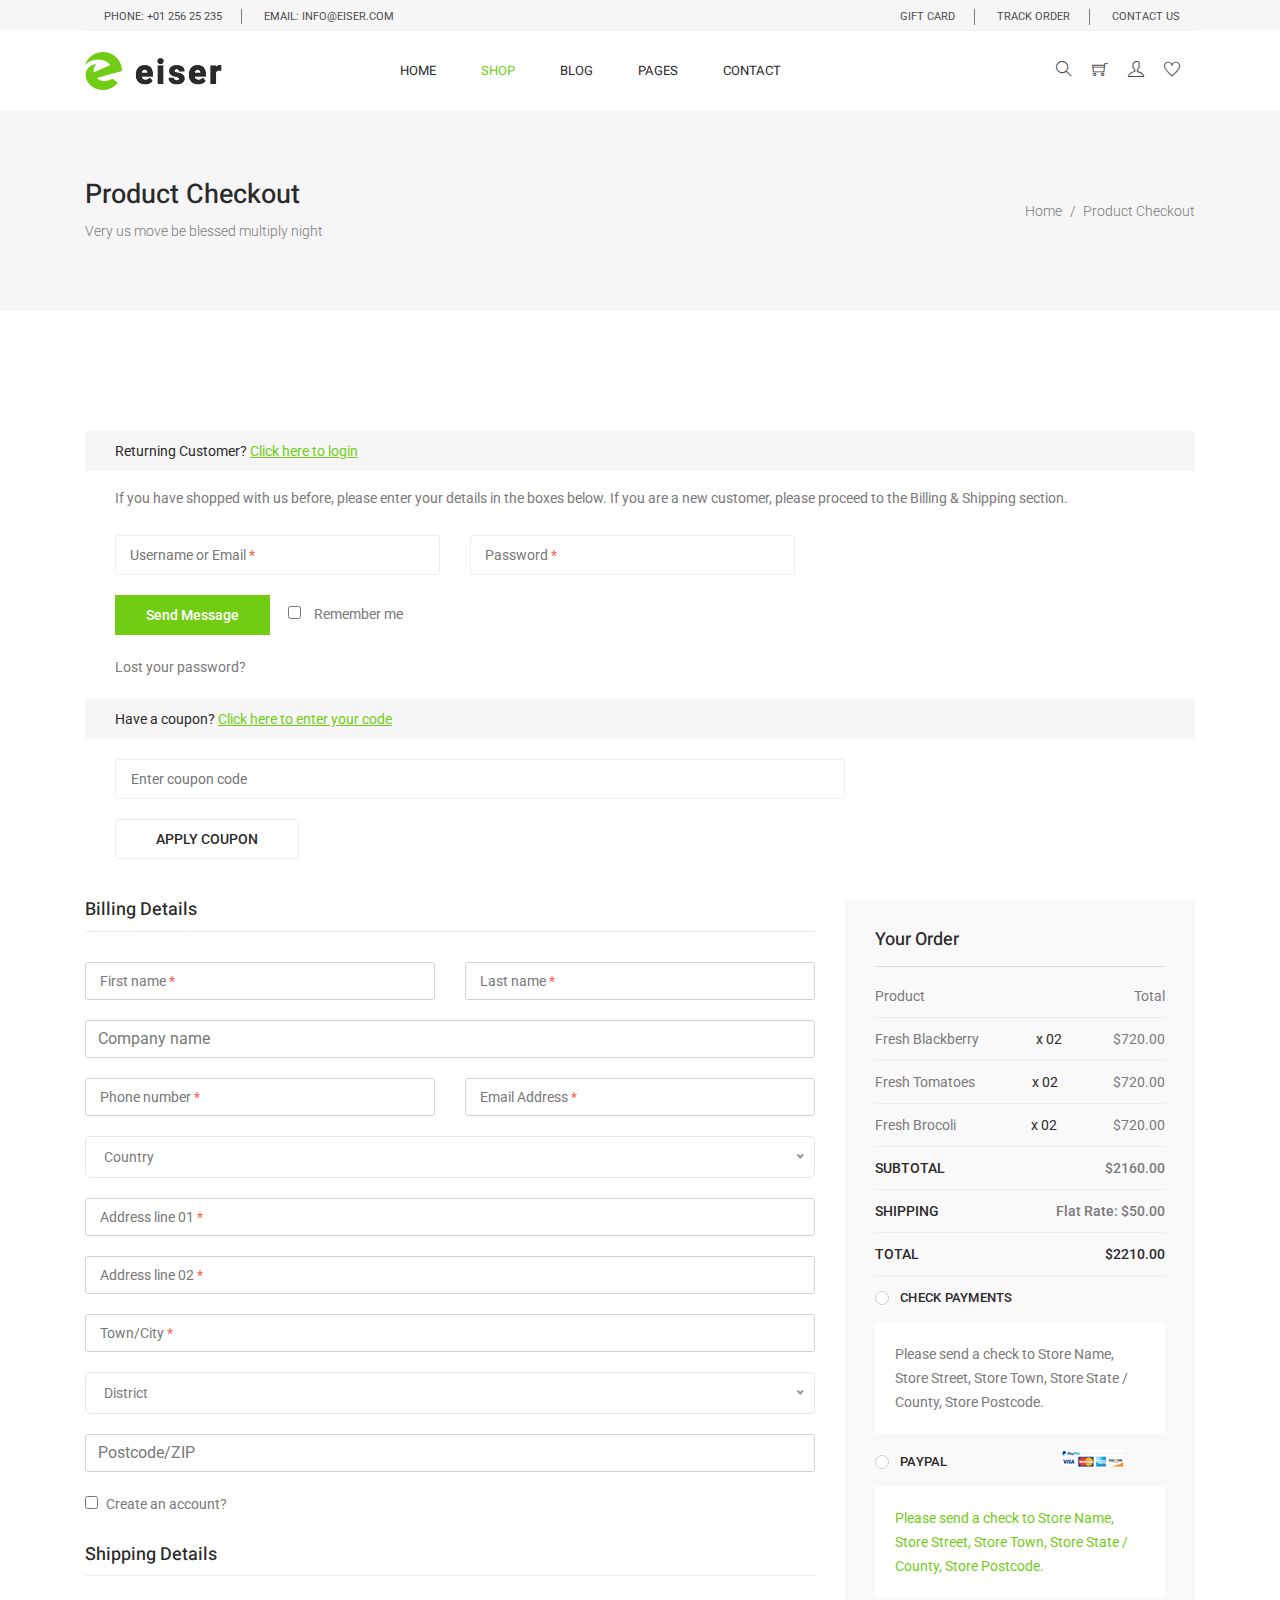
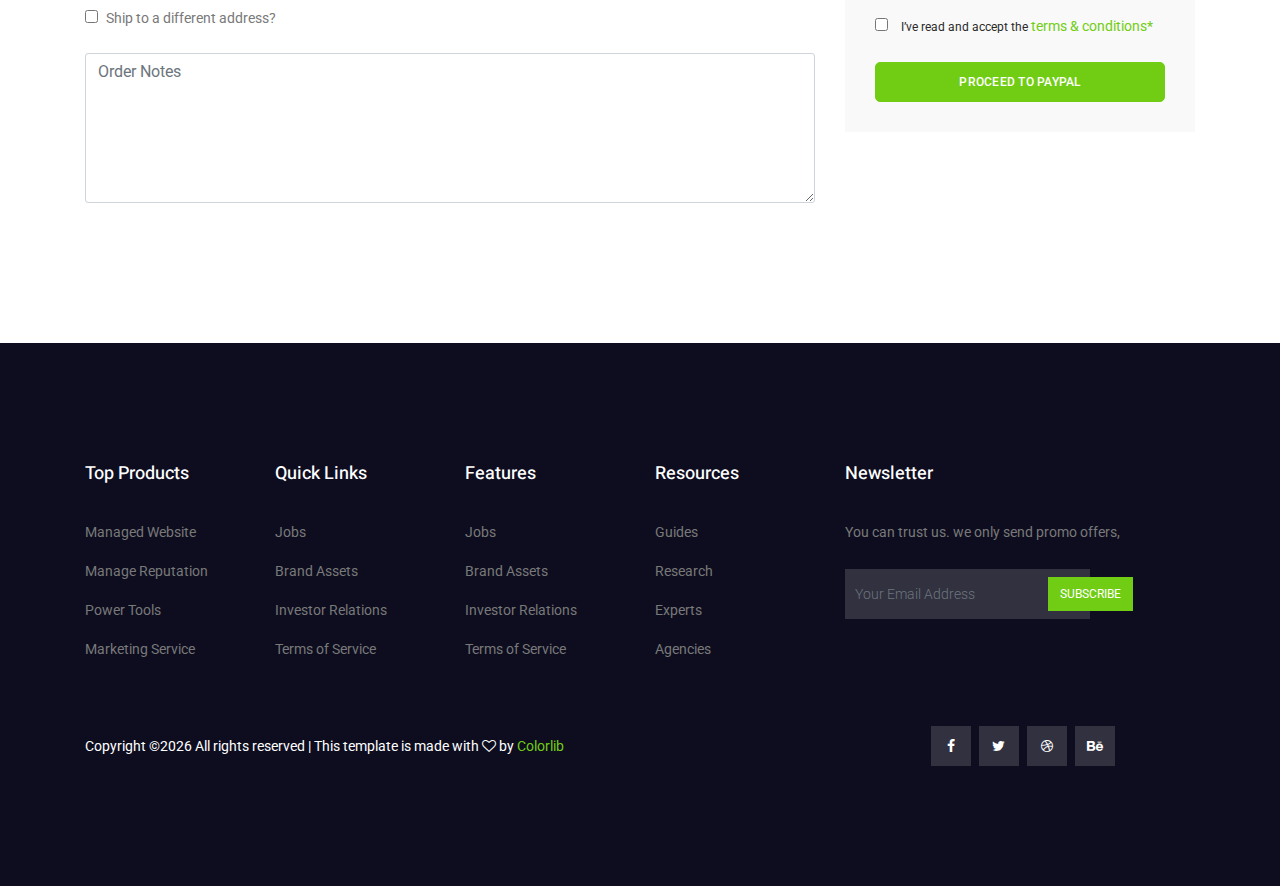
<file: TL/eiser-master/eiser-master/checkout.html>
<!DOCTYPE html>
<html lang="en">
  <head>
    <!-- Required meta tags -->
    <meta charset="utf-8" />
    <meta
      name="viewport"
      content="width=device-width, initial-scale=1, shrink-to-fit=no"
    />
    <link rel="icon" href="img/favicon.png" type="image/png" />
    <title>Eiser ecommerce</title>
    <!-- Bootstrap CSS -->
    <link rel="stylesheet" href="css/bootstrap.css" />
    <link rel="stylesheet" href="vendors/linericon/style.css" />
    <link rel="stylesheet" href="css/font-awesome.min.css" />
    <link rel="stylesheet" href="css/themify-icons.css" />
    <link rel="stylesheet" href="vendors/owl-carousel/owl.carousel.min.css" />
    <link rel="stylesheet" href="vendors/lightbox/simpleLightbox.css" />
    <link rel="stylesheet" href="vendors/nice-select/css/nice-select.css" />
    <link rel="stylesheet" href="vendors/animate-css/animate.css" />
    <link rel="stylesheet" href="vendors/jquery-ui/jquery-ui.css" />
    <!-- main css -->
    <link rel="stylesheet" href="css/style.css" />
    <link rel="stylesheet" href="css/responsive.css" />
  </head>

  <body>
    <!--================Header Menu Area =================-->
    <header class="header_area">
      <div class="top_menu">
        <div class="container">
          <div class="row">
            <div class="col-lg-7">
              <div class="float-left">
                <p>Phone: +01 256 25 235</p>
                <p>email: info@eiser.com</p>
              </div>
            </div>
            <div class="col-lg-5">
              <div class="float-right">
                <ul class="right_side">
                  <li>
                    <a href="cart.html">
                      gift card
                    </a>
                  </li>
                  <li>
                    <a href="tracking.html">
                      track order
                    </a>
                  </li>
                  <li>
                    <a href="contact.html">
                      Contact Us
                    </a>
                  </li>
                </ul>
              </div>
            </div>
          </div>
        </div>
      </div>
      <div class="main_menu">
        <div class="container">
          <nav class="navbar navbar-expand-lg navbar-light w-100">
            <!-- Brand and toggle get grouped for better mobile display -->
            <a class="navbar-brand logo_h" href="index.html">
              <img src="img/logo.png" alt="" />
            </a>
            <button
              class="navbar-toggler"
              type="button"
              data-toggle="collapse"
              data-target="#navbarSupportedContent"
              aria-controls="navbarSupportedContent"
              aria-expanded="false"
              aria-label="Toggle navigation"
            >
              <span class="icon-bar"></span>
              <span class="icon-bar"></span>
              <span class="icon-bar"></span>
            </button>
            <!-- Collect the nav links, forms, and other content for toggling -->
            <div
              class="collapse navbar-collapse offset w-100"
              id="navbarSupportedContent"
            >
              <div class="row w-100 mr-0">
                <div class="col-lg-7 pr-0">
                  <ul class="nav navbar-nav center_nav pull-right">
                    <li class="nav-item">
                      <a class="nav-link" href="index.html">Home</a>
                    </li>
                    <li class="nav-item active submenu dropdown">
                      <a
                        href="#"
                        class="nav-link dropdown-toggle"
                        data-toggle="dropdown"
                        role="button"
                        aria-haspopup="true"
                        aria-expanded="false"
                        >Shop</a
                      >
                      <ul class="dropdown-menu">
                        <li class="nav-item">
                          <a class="nav-link" href="category.html"
                            >Shop Category</a
                          >
                        </li>
                        <li class="nav-item">
                          <a class="nav-link" href="single-product.html"
                            >Product Details</a
                          >
                        </li>
                        <li class="nav-item">
                          <a class="nav-link" href="checkout.html"
                            >Product Checkout</a
                          >
                        </li>
                        <li class="nav-item">
                          <a class="nav-link" href="cart.html">Shopping Cart</a>
                        </li>
                      </ul>
                    </li>
                    <li class="nav-item submenu dropdown">
                      <a
                        href="#"
                        class="nav-link dropdown-toggle"
                        data-toggle="dropdown"
                        role="button"
                        aria-haspopup="true"
                        aria-expanded="false"
                        >Blog</a
                      >
                      <ul class="dropdown-menu">
                        <li class="nav-item">
                          <a class="nav-link" href="blog.html">Blog</a>
                        </li>
                        <li class="nav-item">
                          <a class="nav-link" href="single-blog.html"
                            >Blog Details</a
                          >
                        </li>
                      </ul>
                    </li>
                    <li class="nav-item submenu dropdown">
                      <a
                        href="#"
                        class="nav-link dropdown-toggle"
                        data-toggle="dropdown"
                        role="button"
                        aria-haspopup="true"
                        aria-expanded="false"
                        >Pages</a
                      >
                      <ul class="dropdown-menu">
                        <li class="nav-item">
                          <a class="nav-link" href="tracking.html">Tracking</a>
                        </li>
                        <li class="nav-item">
                          <a class="nav-link" href="elements.html">Elements</a>
                        </li>
                      </ul>
                    </li>
                    <li class="nav-item">
                      <a class="nav-link" href="contact.html">Contact</a>
                    </li>
                  </ul>
                </div>

                <div class="col-lg-5 pr-0">
                  <ul class="nav navbar-nav navbar-right right_nav pull-right">
                    <li class="nav-item">
                      <a href="#" class="icons">
                        <i class="ti-search" aria-hidden="true"></i>
                      </a>
                    </li>

                    <li class="nav-item">
                      <a href="#" class="icons">
                        <i class="ti-shopping-cart"></i>
                      </a>
                    </li>

                    <li class="nav-item">
                      <a href="#" class="icons">
                        <i class="ti-user" aria-hidden="true"></i>
                      </a>
                    </li>

                    <li class="nav-item">
                      <a href="#" class="icons">
                        <i class="ti-heart" aria-hidden="true"></i>
                      </a>
                    </li>
                  </ul>
                </div>
              </div>
            </div>
          </nav>
        </div>
      </div>
    </header>
    <!--================Header Menu Area =================-->

    <!--================Home Banner Area =================-->
    <section class="banner_area">
      <div class="banner_inner d-flex align-items-center">
        <div class="container">
          <div
            class="banner_content d-md-flex justify-content-between align-items-center"
          >
            <div class="mb-3 mb-md-0">
              <h2>Product Checkout</h2>
              <p>Very us move be blessed multiply night</p>
            </div>
            <div class="page_link">
              <a href="index.html">Home</a>
              <a href="checkout.html">Product Checkout</a>
            </div>
          </div>
        </div>
      </div>
    </section>
    <!--================End Home Banner Area =================-->

    <!--================Checkout Area =================-->
    <section class="checkout_area section_gap">
      <div class="container">
        <div class="returning_customer">
          <div class="check_title">
            <h2>
              Returning Customer?
              <a href="#">Click here to login</a>
            </h2>
          </div>
          <p>
            If you have shopped with us before, please enter your details in the
            boxes below. If you are a new customer, please proceed to the
            Billing & Shipping section.
          </p>
          <form
            class="row contact_form"
            action="#"
            method="post"
            novalidate="novalidate"
          >
            <div class="col-md-6 form-group p_star">
              <input
                type="text"
                class="form-control"
                id="name"
                name="name"
                value=" "
              />
              <span
                class="placeholder"
                data-placeholder="Username or Email"
              ></span>
            </div>
            <div class="col-md-6 form-group p_star">
              <input
                type="password"
                class="form-control"
                id="password"
                name="password"
                value=""
              />
              <span class="placeholder" data-placeholder="Password"></span>
            </div>
            <div class="col-md-12 form-group">
              <button type="submit" value="submit" class="btn submit_btn">
                Send Message
              </button>
              <div class="creat_account">
                <input type="checkbox" id="f-option" name="selector" />
                <label for="f-option">Remember me</label>
              </div>
              <a class="lost_pass" href="#">Lost your password?</a>
            </div>
          </form>
        </div>
        <div class="cupon_area">
          <div class="check_title">
            <h2>
              Have a coupon?
              <a href="#">Click here to enter your code</a>
            </h2>
          </div>
          <input type="text" placeholder="Enter coupon code" />
          <a class="tp_btn" href="#">Apply Coupon</a>
        </div>
        <div class="billing_details">
          <div class="row">
            <div class="col-lg-8">
              <h3>Billing Details</h3>
              <form
                class="row contact_form"
                action="#"
                method="post"
                novalidate="novalidate"
              >
                <div class="col-md-6 form-group p_star">
                  <input
                    type="text"
                    class="form-control"
                    id="first"
                    name="name"
                  />
                  <span
                    class="placeholder"
                    data-placeholder="First name"
                  ></span>
                </div>
                <div class="col-md-6 form-group p_star">
                  <input
                    type="text"
                    class="form-control"
                    id="last"
                    name="name"
                  />
                  <span class="placeholder" data-placeholder="Last name"></span>
                </div>
                <div class="col-md-12 form-group">
                  <input
                    type="text"
                    class="form-control"
                    id="company"
                    name="company"
                    placeholder="Company name"
                  />
                </div>
                <div class="col-md-6 form-group p_star">
                  <input
                    type="text"
                    class="form-control"
                    id="number"
                    name="number"
                  />
                  <span
                    class="placeholder"
                    data-placeholder="Phone number"
                  ></span>
                </div>
                <div class="col-md-6 form-group p_star">
                  <input
                    type="text"
                    class="form-control"
                    id="email"
                    name="compemailany"
                  />
                  <span
                    class="placeholder"
                    data-placeholder="Email Address"
                  ></span>
                </div>
                <div class="col-md-12 form-group p_star">
                  <select class="country_select">
                    <option value="1">Country</option>
                    <option value="2">Country</option>
                    <option value="4">Country</option>
                  </select>
                </div>
                <div class="col-md-12 form-group p_star">
                  <input
                    type="text"
                    class="form-control"
                    id="add1"
                    name="add1"
                  />
                  <span
                    class="placeholder"
                    data-placeholder="Address line 01"
                  ></span>
                </div>
                <div class="col-md-12 form-group p_star">
                  <input
                    type="text"
                    class="form-control"
                    id="add2"
                    name="add2"
                  />
                  <span
                    class="placeholder"
                    data-placeholder="Address line 02"
                  ></span>
                </div>
                <div class="col-md-12 form-group p_star">
                  <input
                    type="text"
                    class="form-control"
                    id="city"
                    name="city"
                  />
                  <span class="placeholder" data-placeholder="Town/City"></span>
                </div>
                <div class="col-md-12 form-group p_star">
                  <select class="country_select">
                    <option value="1">District</option>
                    <option value="2">District</option>
                    <option value="4">District</option>
                  </select>
                </div>
                <div class="col-md-12 form-group">
                  <input
                    type="text"
                    class="form-control"
                    id="zip"
                    name="zip"
                    placeholder="Postcode/ZIP"
                  />
                </div>
                <div class="col-md-12 form-group">
                  <div class="creat_account">
                    <input type="checkbox" id="f-option2" name="selector" />
                    <label for="f-option2">Create an account?</label>
                  </div>
                </div>
                <div class="col-md-12 form-group">
                  <div class="creat_account">
                    <h3>Shipping Details</h3>
                    <input type="checkbox" id="f-option3" name="selector" />
                    <label for="f-option3">Ship to a different address?</label>
                  </div>
                  <textarea
                    class="form-control"
                    name="message"
                    id="message"
                    rows="1"
                    placeholder="Order Notes"
                  ></textarea>
                </div>
              </form>
            </div>
            <div class="col-lg-4">
              <div class="order_box">
                <h2>Your Order</h2>
                <ul class="list">
                  <li>
                    <a href="#"
                      >Product
                      <span>Total</span>
                    </a>
                  </li>
                  <li>
                    <a href="#"
                      >Fresh Blackberry
                      <span class="middle">x 02</span>
                      <span class="last">$720.00</span>
                    </a>
                  </li>
                  <li>
                    <a href="#"
                      >Fresh Tomatoes
                      <span class="middle">x 02</span>
                      <span class="last">$720.00</span>
                    </a>
                  </li>
                  <li>
                    <a href="#"
                      >Fresh Brocoli
                      <span class="middle">x 02</span>
                      <span class="last">$720.00</span>
                    </a>
                  </li>
                </ul>
                <ul class="list list_2">
                  <li>
                    <a href="#"
                      >Subtotal
                      <span>$2160.00</span>
                    </a>
                  </li>
                  <li>
                    <a href="#"
                      >Shipping
                      <span>Flat rate: $50.00</span>
                    </a>
                  </li>
                  <li>
                    <a href="#"
                      >Total
                      <span>$2210.00</span>
                    </a>
                  </li>
                </ul>
                <div class="payment_item">
                  <div class="radion_btn">
                    <input type="radio" id="f-option5" name="selector" />
                    <label for="f-option5">Check payments</label>
                    <div class="check"></div>
                  </div>
                  <p>
                    Please send a check to Store Name, Store Street, Store Town,
                    Store State / County, Store Postcode.
                  </p>
                </div>
                <div class="payment_item active">
                  <div class="radion_btn">
                    <input type="radio" id="f-option6" name="selector" />
                    <label for="f-option6">Paypal </label>
                    <img src="img/product/single-product/card.jpg" alt="" />
                    <div class="check"></div>
                  </div>
                  <p>
                    Please send a check to Store Name, Store Street, Store Town,
                    Store State / County, Store Postcode.
                  </p>
                </div>
                <div class="creat_account">
                  <input type="checkbox" id="f-option4" name="selector" />
                  <label for="f-option4">I’ve read and accept the </label>
                  <a href="#">terms & conditions*</a>
                </div>
                <a class="main_btn" href="#">Proceed to Paypal</a>
              </div>
            </div>
          </div>
        </div>
      </div>
    </section>
    <!--================End Checkout Area =================-->

    <!--================ start footer Area  =================-->
    <footer class="footer-area section_gap">
      <div class="container">
        <div class="row">
          <div class="col-lg-2 col-md-6 single-footer-widget">
            <h4>Top Products</h4>
            <ul>
              <li><a href="#">Managed Website</a></li>
              <li><a href="#">Manage Reputation</a></li>
              <li><a href="#">Power Tools</a></li>
              <li><a href="#">Marketing Service</a></li>
            </ul>
          </div>
          <div class="col-lg-2 col-md-6 single-footer-widget">
            <h4>Quick Links</h4>
            <ul>
              <li><a href="#">Jobs</a></li>
              <li><a href="#">Brand Assets</a></li>
              <li><a href="#">Investor Relations</a></li>
              <li><a href="#">Terms of Service</a></li>
            </ul>
          </div>
          <div class="col-lg-2 col-md-6 single-footer-widget">
            <h4>Features</h4>
            <ul>
              <li><a href="#">Jobs</a></li>
              <li><a href="#">Brand Assets</a></li>
              <li><a href="#">Investor Relations</a></li>
              <li><a href="#">Terms of Service</a></li>
            </ul>
          </div>
          <div class="col-lg-2 col-md-6 single-footer-widget">
            <h4>Resources</h4>
            <ul>
              <li><a href="#">Guides</a></li>
              <li><a href="#">Research</a></li>
              <li><a href="#">Experts</a></li>
              <li><a href="#">Agencies</a></li>
            </ul>
          </div>
          <div class="col-lg-4 col-md-6 single-footer-widget">
            <h4>Newsletter</h4>
            <p>You can trust us. we only send promo offers,</p>
            <div class="form-wrap" id="mc_embed_signup">
              <form target="_blank" action="https://spondonit.us12.list-manage.com/subscribe/post?u=1462626880ade1ac87bd9c93a&amp;id=92a4423d01"
                method="get" class="form-inline">
                <input class="form-control" name="EMAIL" placeholder="Your Email Address" onfocus="this.placeholder = ''"
                  onblur="this.placeholder = 'Your Email Address '" required="" type="email">
                <button class="click-btn btn btn-default">Subscribe</button>
                <div style="position: absolute; left: -5000px;">
                  <input name="b_36c4fd991d266f23781ded980_aefe40901a" tabindex="-1" value="" type="text">
                </div>
  
                <div class="info"></div>
              </form>
            </div>
          </div>
        </div>
        <div class="footer-bottom row align-items-center">
          <p class="footer-text m-0 col-lg-8 col-md-12"><!-- Link back to Colorlib can't be removed. Template is licensed under CC BY 3.0. -->
Copyright &copy;<script>document.write(new Date().getFullYear());</script> All rights reserved | This template is made with <i class="fa fa-heart-o" aria-hidden="true"></i> by <a href="https://colorlib.com" target="_blank">Colorlib</a>
<!-- Link back to Colorlib can't be removed. Template is licensed under CC BY 3.0. --></p>
          <div class="col-lg-4 col-md-12 footer-social">
            <a href="#"><i class="fa fa-facebook"></i></a>
            <a href="#"><i class="fa fa-twitter"></i></a>
            <a href="#"><i class="fa fa-dribbble"></i></a>
            <a href="#"><i class="fa fa-behance"></i></a>
          </div>
        </div>
      </div>
    </footer>
    <!--================ End footer Area  =================-->

    <!-- Optional JavaScript -->
    <!-- jQuery first, then Popper.js, then Bootstrap JS -->
    <script src="js/jquery-3.2.1.min.js"></script>
    <script src="js/popper.js"></script>
    <script src="js/bootstrap.min.js"></script>
    <script src="js/stellar.js"></script>
    <script src="vendors/lightbox/simpleLightbox.min.js"></script>
    <script src="vendors/nice-select/js/jquery.nice-select.min.js"></script>
    <script src="vendors/isotope/imagesloaded.pkgd.min.js"></script>
    <script src="vendors/isotope/isotope-min.js"></script>
    <script src="vendors/owl-carousel/owl.carousel.min.js"></script>
    <script src="js/jquery.ajaxchimp.min.js"></script>
    <script src="js/mail-script.js"></script>
    <script src="vendors/jquery-ui/jquery-ui.js"></script>
    <script src="vendors/counter-up/jquery.waypoints.min.js"></script>
    <script src="vendors/counter-up/jquery.counterup.js"></script>
    <script src="js/theme.js"></script>
  </body>
</html>
</file>
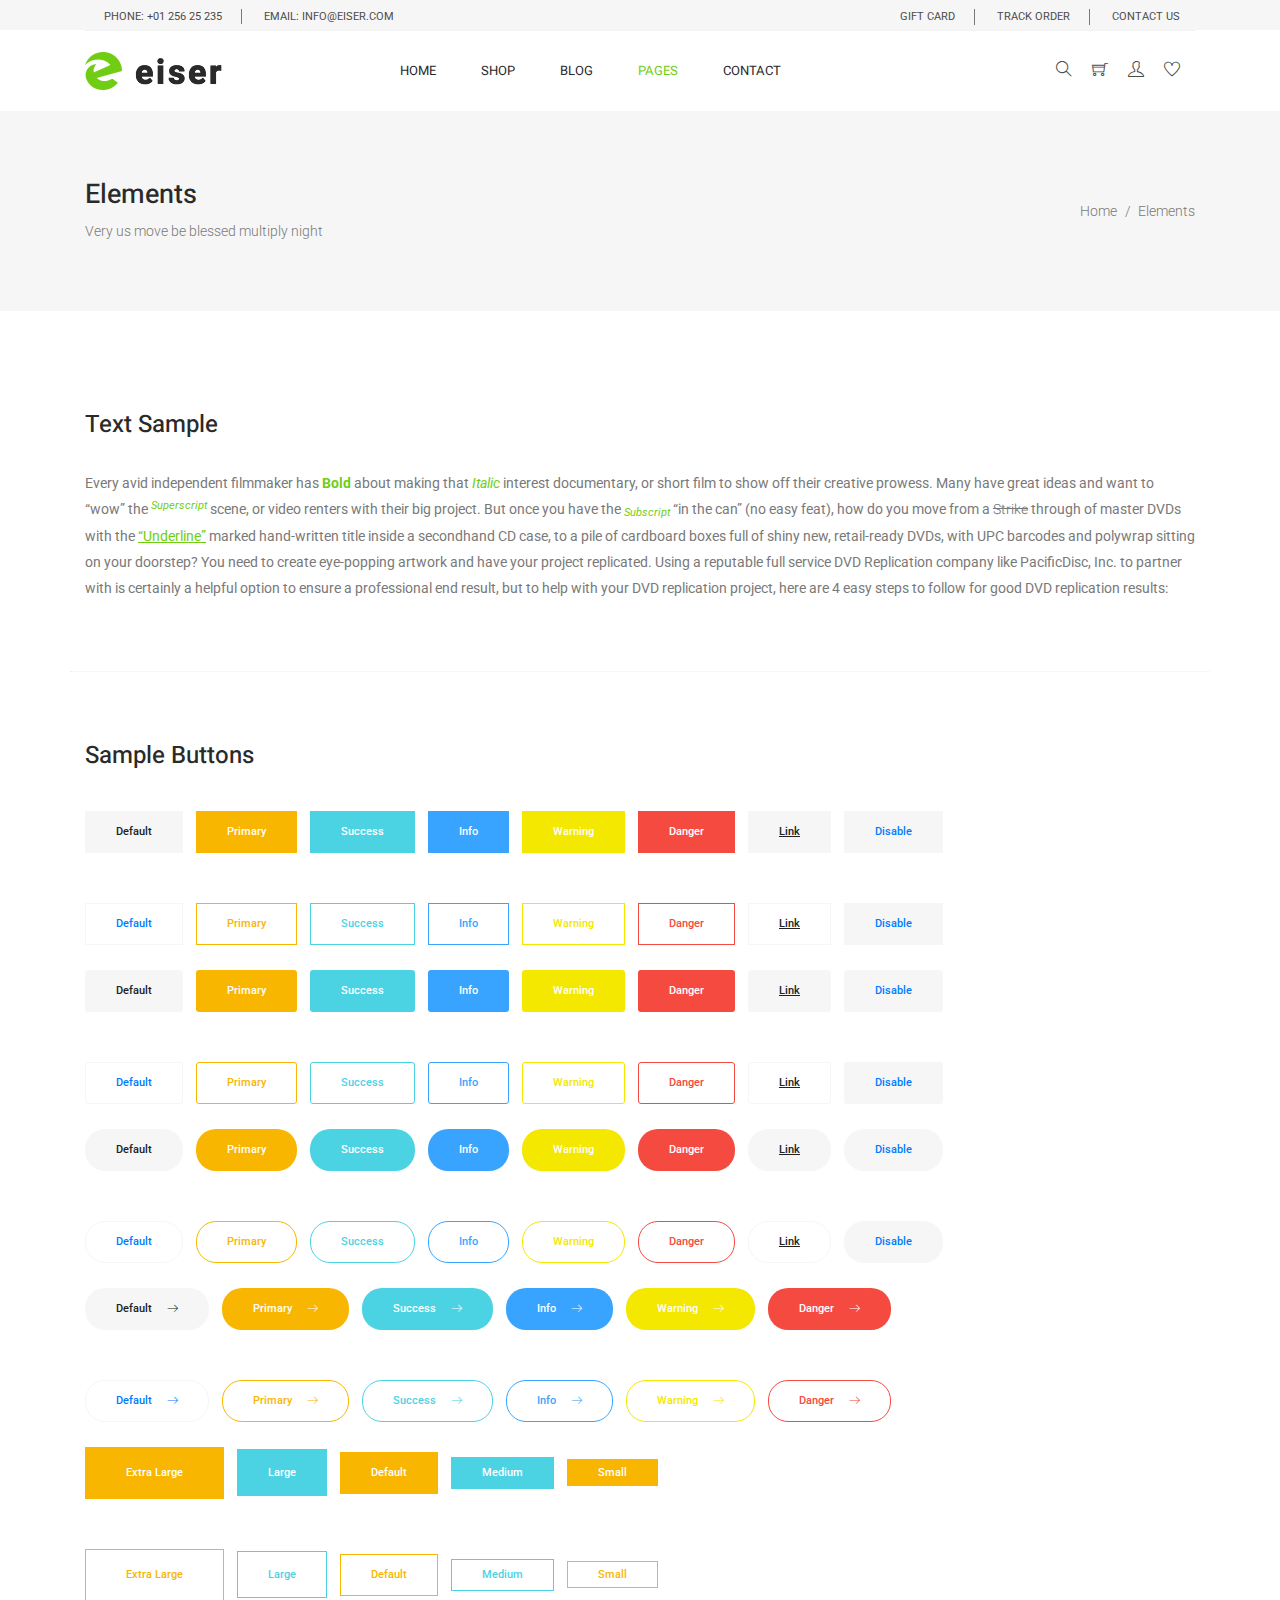
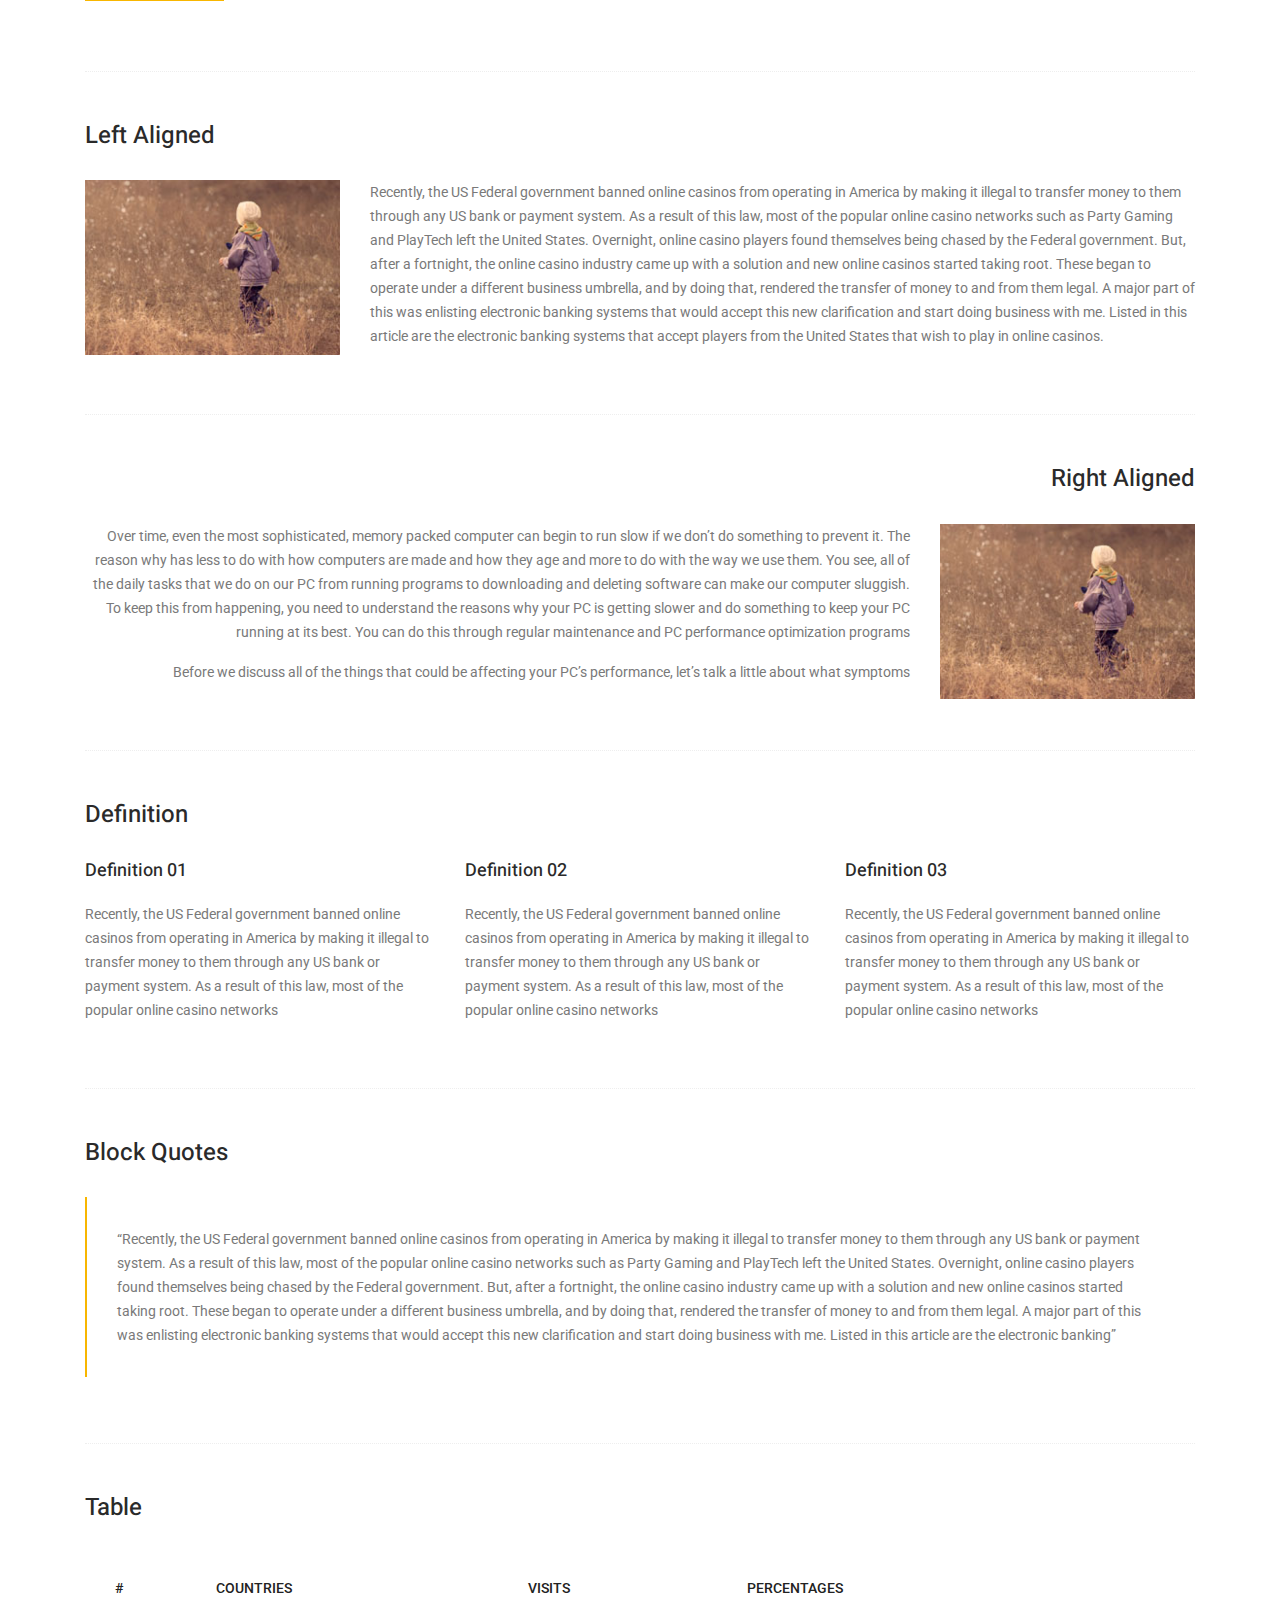
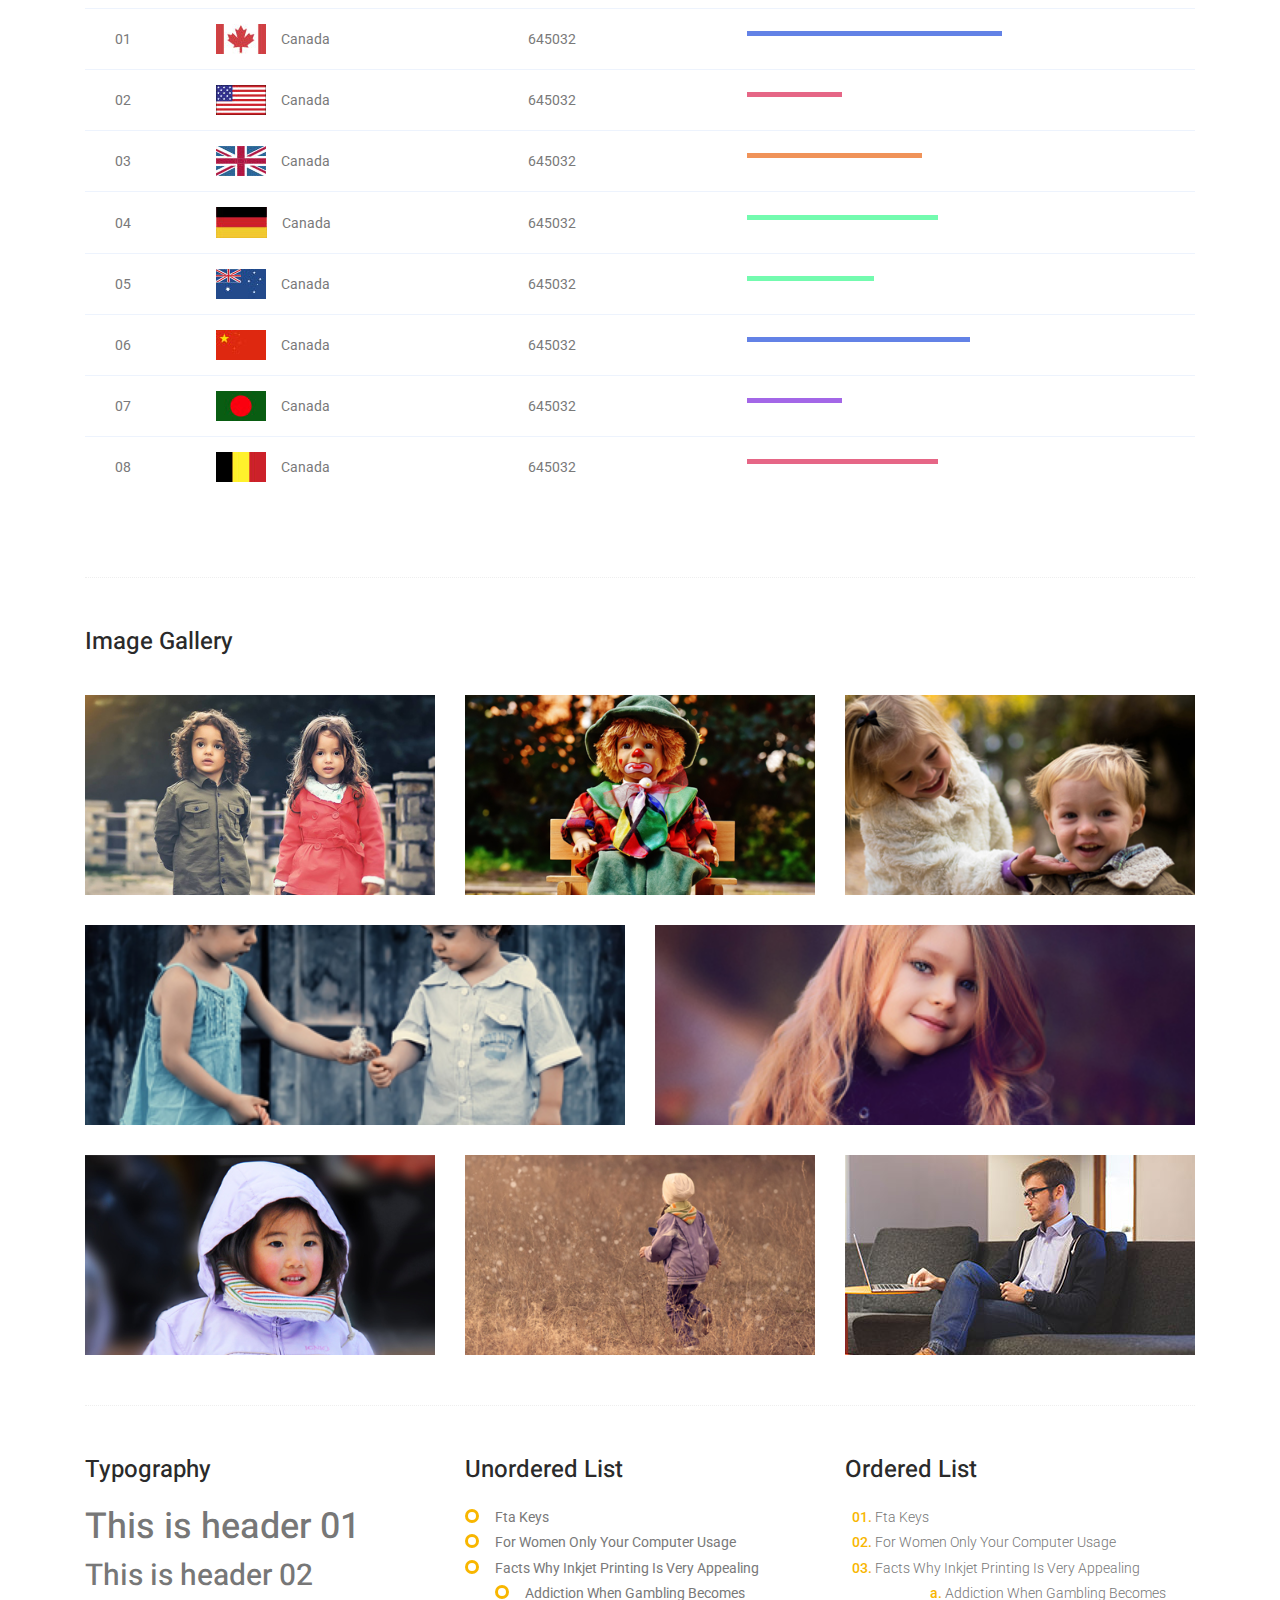
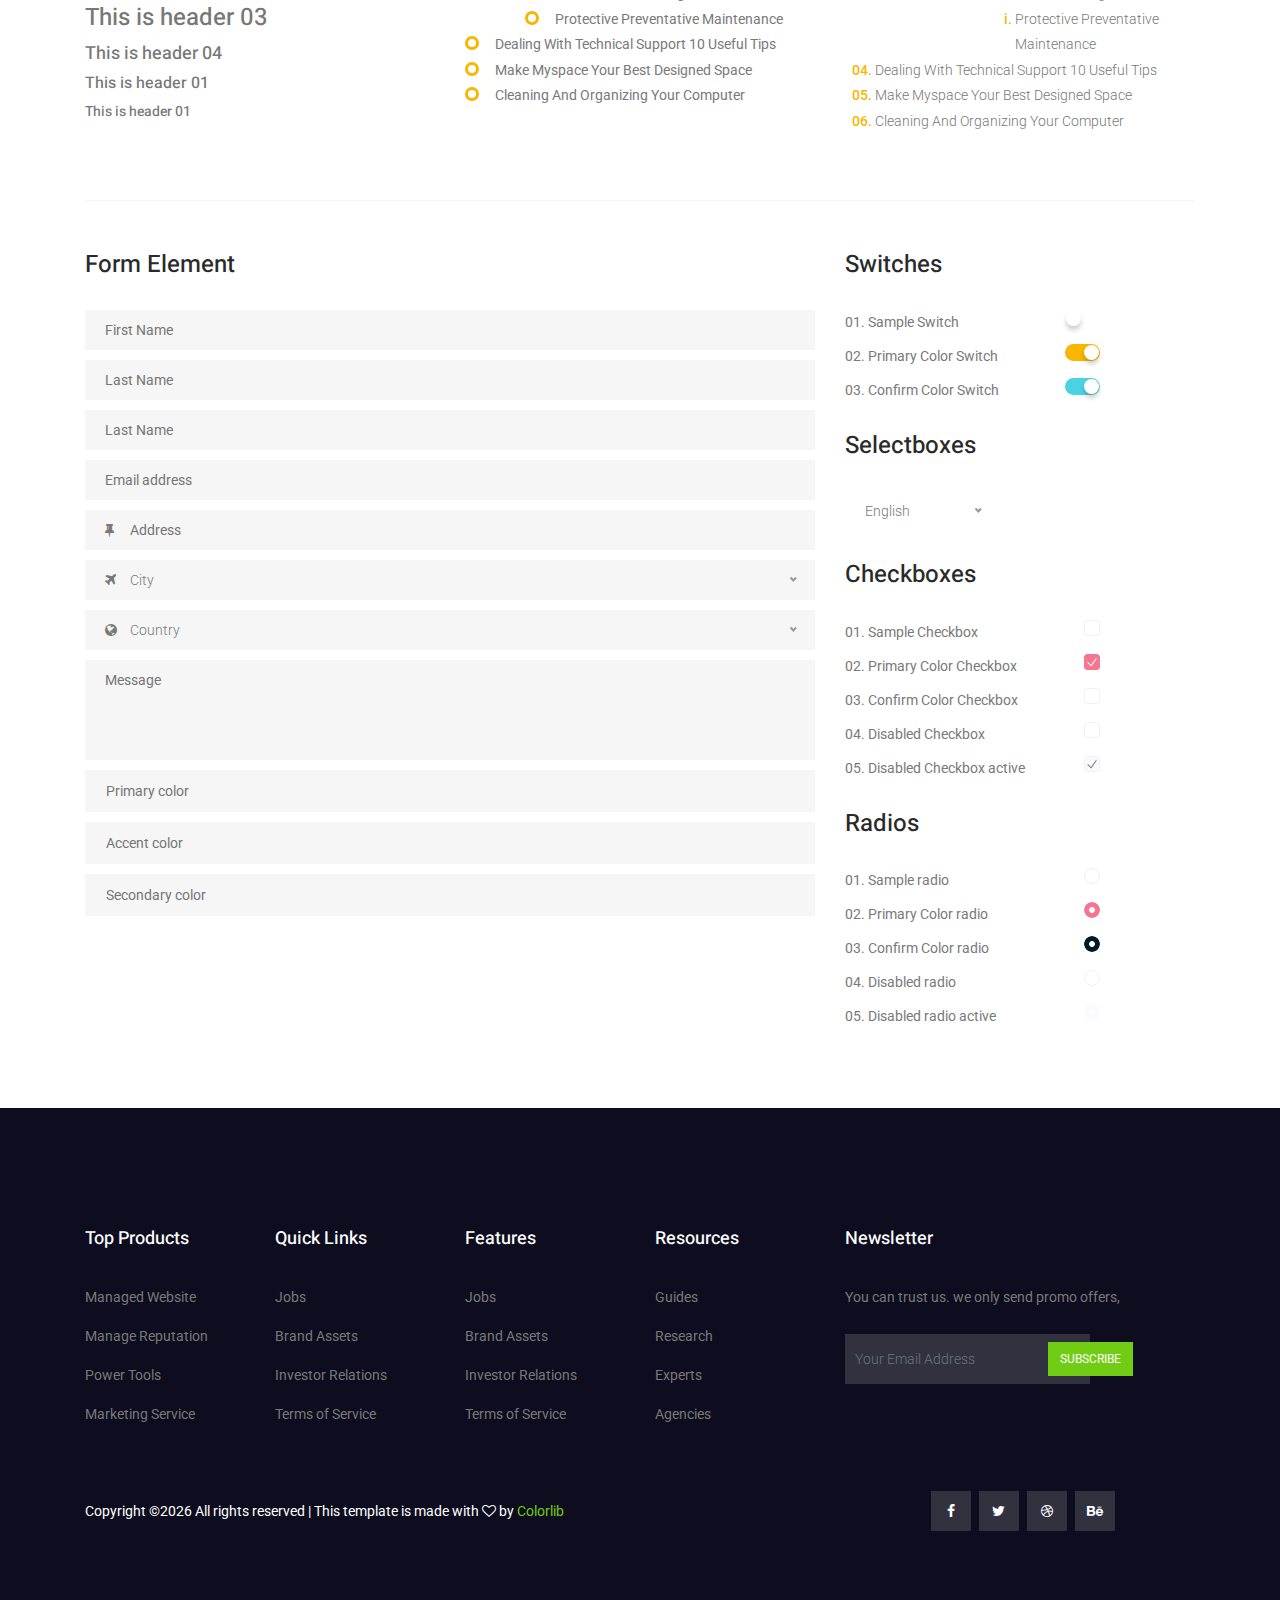
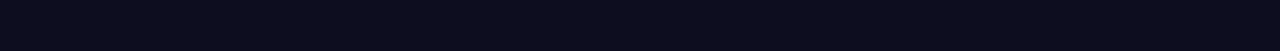
<file: TL/eiser-master/eiser-master/elements.html>
<!DOCTYPE html>
<html lang="en">
  <head>
    <!-- Required meta tags -->
    <meta charset="utf-8" />
    <meta
      name="viewport"
      content="width=device-width, initial-scale=1, shrink-to-fit=no"
    />
    <link rel="icon" href="img/favicon.png" type="image/png" />
    <title>Eiser ecommerce</title>
    <!-- Bootstrap CSS -->
    <link rel="stylesheet" href="css/bootstrap.css" />
    <link rel="stylesheet" href="vendors/linericon/style.css" />
    <link rel="stylesheet" href="css/font-awesome.min.css" />
    <link rel="stylesheet" href="css/themify-icons.css" />
    <link rel="stylesheet" href="vendors/owl-carousel/owl.carousel.min.css" />
    <link rel="stylesheet" href="vendors/lightbox/simpleLightbox.css" />
    <link rel="stylesheet" href="vendors/nice-select/css/nice-select.css" />
    <link rel="stylesheet" href="vendors/animate-css/animate.css" />
    <link rel="stylesheet" href="vendors/jquery-ui/jquery-ui.css" />
    <!-- main css -->
    <link rel="stylesheet" href="css/style.css" />
    <link rel="stylesheet" href="css/responsive.css" />
  </head>

  <body>
    <!--================Header Menu Area =================-->
    <header class="header_area">
      <div class="top_menu">
        <div class="container">
          <div class="row">
            <div class="col-lg-7">
              <div class="float-left">
                <p>Phone: +01 256 25 235</p>
                <p>email: info@eiser.com</p>
              </div>
            </div>
            <div class="col-lg-5">
              <div class="float-right">
                <ul class="right_side">
                  <li>
                    <a href="cart.html">
                      gift card
                    </a>
                  </li>
                  <li>
                    <a href="tracking.html">
                      track order
                    </a>
                  </li>
                  <li>
                    <a href="contact.html">
                      Contact Us
                    </a>
                  </li>
                </ul>
              </div>
            </div>
          </div>
        </div>
	  </div>
	  
      <div class="main_menu">
        <div class="container">
          <nav class="navbar navbar-expand-lg navbar-light w-100">
            <!-- Brand and toggle get grouped for better mobile display -->
            <a class="navbar-brand logo_h" href="index.html">
              <img src="img/logo.png" alt="" />
            </a>
            <button
              class="navbar-toggler"
              type="button"
              data-toggle="collapse"
              data-target="#navbarSupportedContent"
              aria-controls="navbarSupportedContent"
              aria-expanded="false"
              aria-label="Toggle navigation"
            >
              <span class="icon-bar"></span>
              <span class="icon-bar"></span>
              <span class="icon-bar"></span>
            </button>
            <!-- Collect the nav links, forms, and other content for toggling -->
            <div
              class="collapse navbar-collapse offset w-100"
              id="navbarSupportedContent"
            >
              <div class="row w-100 mr-0">
                <div class="col-lg-7 pr-0">
                  <ul class="nav navbar-nav center_nav pull-right">
                    <li class="nav-item">
                      <a class="nav-link" href="index.html">Home</a>
                    </li>
                    <li class="nav-item submenu dropdown">
                      <a
                        href="#"
                        class="nav-link dropdown-toggle"
                        data-toggle="dropdown"
                        role="button"
                        aria-haspopup="true"
                        aria-expanded="false"
                        >Shop</a
                      >
                      <ul class="dropdown-menu">
                        <li class="nav-item">
                          <a class="nav-link" href="category.html"
                            >Shop Category</a
                          >
                        </li>
                        <li class="nav-item">
                          <a class="nav-link" href="single-product.html"
                            >Product Details</a
                          >
                        </li>
                        <li class="nav-item">
                          <a class="nav-link" href="checkout.html"
                            >Product Checkout</a
                          >
                        </li>
                        <li class="nav-item">
                          <a class="nav-link" href="cart.html">Shopping Cart</a>
                        </li>
                      </ul>
                    </li>
                    <li class="nav-item submenu dropdown">
                      <a
                        href="#"
                        class="nav-link dropdown-toggle"
                        data-toggle="dropdown"
                        role="button"
                        aria-haspopup="true"
                        aria-expanded="false"
                        >Blog</a
                      >
                      <ul class="dropdown-menu">
                        <li class="nav-item">
                          <a class="nav-link" href="blog.html">Blog</a>
                        </li>
                        <li class="nav-item">
                          <a class="nav-link" href="single-blog.html"
                            >Blog Details</a
                          >
                        </li>
                      </ul>
                    </li>
                    <li class="nav-item active submenu dropdown">
                      <a
                        href="#"
                        class="nav-link dropdown-toggle"
                        data-toggle="dropdown"
                        role="button"
                        aria-haspopup="true"
                        aria-expanded="false"
                        >Pages</a
                      >
                      <ul class="dropdown-menu">
                        <li class="nav-item">
                          <a class="nav-link" href="tracking.html">Tracking</a>
                        </li>
                        <li class="nav-item">
                          <a class="nav-link" href="elements.html">Elements</a>
                        </li>
                      </ul>
                    </li>
                    <li class="nav-item">
                      <a class="nav-link" href="contact.html">Contact</a>
                    </li>
                  </ul>
                </div>

                <div class="col-lg-5 pr-0">
                  <ul class="nav navbar-nav navbar-right right_nav pull-right">
                    <li class="nav-item">
                      <a href="#" class="icons">
                        <i class="ti-search" aria-hidden="true"></i>
                      </a>
                    </li>

                    <li class="nav-item">
                      <a href="#" class="icons">
                        <i class="ti-shopping-cart"></i>
                      </a>
                    </li>

                    <li class="nav-item">
                      <a href="#" class="icons">
                        <i class="ti-user" aria-hidden="true"></i>
                      </a>
                    </li>

                    <li class="nav-item">
                      <a href="#" class="icons">
                        <i class="ti-heart" aria-hidden="true"></i>
                      </a>
                    </li>
                  </ul>
                </div>
              </div>
            </div>
          </nav>
        </div>
      </div>
    </header>
    <!--================Header Menu Area =================-->

    <!--================Home Banner Area =================-->
    <section class="banner_area">
      <div class="banner_inner d-flex align-items-center">
        <div class="container">
          <div
            class="banner_content d-md-flex justify-content-between align-items-center"
          >
            <div class="mb-3 mb-md-0">
              <h2>Elements</h2>
              <p>Very us move be blessed multiply night</p>
            </div>
            <div class="page_link">
              <a href="index.html">Home</a>
              <a href="elements.html">Elements</a>
            </div>
          </div>
        </div>
      </div>
    </section>
    <!--================End Home Banner Area =================-->


	<!-- Start Sample Area -->
	<section class="sample-text-area">
		<div class="container">
			<h3 class="text-heading title_color">Text Sample</h3>
			<p class="sample-text">
				Every avid independent filmmaker has
				<b>Bold</b> about making that
				<i>Italic</i> interest documentary, or short film to show off their creative prowess. Many have great ideas and want to
				“wow” the
				<sup>Superscript</sup> scene, or video renters with their big project. But once you have the
				<sub>Subscript</sub> “in the can” (no easy feat), how do you move from a
				<del>Strike</del> through of master DVDs with the
				<u>“Underline”</u> marked hand-written title inside a secondhand CD case, to a pile of cardboard boxes full of shiny new,
				retail-ready DVDs, with UPC barcodes and polywrap sitting on your doorstep? You need to create eye-popping artwork and
				have your project replicated. Using a reputable full service DVD Replication company like PacificDisc, Inc. to partner
				with is certainly a helpful option to ensure a professional end result, but to help with your DVD replication project,
				here are 4 easy steps to follow for good DVD replication results:

			</p>
		</div>
	</section>
	<!-- End Sample Area -->
	<!-- Start Button -->
	<section class="button-area">
		<div class="container border-top-generic">
			<h3 class="text-heading title_color">Sample Buttons</h3>
			<div class="button-group-area">
				<a href="#" class="genric-btn default">Default</a>
				<a href="#" class="genric-btn primary">Primary</a>
				<a href="#" class="genric-btn success">Success</a>
				<a href="#" class="genric-btn info">Info</a>
				<a href="#" class="genric-btn warning">Warning</a>
				<a href="#" class="genric-btn danger">Danger</a>
				<a href="#" class="genric-btn link">Link</a>
				<a href="#" class="genric-btn disable">Disable</a>
			</div>
			<div class="button-group-area mt-10">
				<a href="#" class="genric-btn default-border">Default</a>
				<a href="#" class="genric-btn primary-border">Primary</a>
				<a href="#" class="genric-btn success-border">Success</a>
				<a href="#" class="genric-btn info-border">Info</a>
				<a href="#" class="genric-btn warning-border">Warning</a>
				<a href="#" class="genric-btn danger-border">Danger</a>
				<a href="#" class="genric-btn link-border">Link</a>
				<a href="#" class="genric-btn disable">Disable</a>
			</div>
			<div class="button-group-area mt-40">
				<a href="#" class="genric-btn default radius">Default</a>
				<a href="#" class="genric-btn primary radius">Primary</a>
				<a href="#" class="genric-btn success radius">Success</a>
				<a href="#" class="genric-btn info radius">Info</a>
				<a href="#" class="genric-btn warning radius">Warning</a>
				<a href="#" class="genric-btn danger radius">Danger</a>
				<a href="#" class="genric-btn link radius">Link</a>
				<a href="#" class="genric-btn disable radius">Disable</a>
			</div>
			<div class="button-group-area mt-10">
				<a href="#" class="genric-btn default-border radius">Default</a>
				<a href="#" class="genric-btn primary-border radius">Primary</a>
				<a href="#" class="genric-btn success-border radius">Success</a>
				<a href="#" class="genric-btn info-border radius">Info</a>
				<a href="#" class="genric-btn warning-border radius">Warning</a>
				<a href="#" class="genric-btn danger-border radius">Danger</a>
				<a href="#" class="genric-btn link-border radius">Link</a>
				<a href="#" class="genric-btn disable radius">Disable</a>
			</div>
			<div class="button-group-area mt-40">
				<a href="#" class="genric-btn default circle">Default</a>
				<a href="#" class="genric-btn primary circle">Primary</a>
				<a href="#" class="genric-btn success circle">Success</a>
				<a href="#" class="genric-btn info circle">Info</a>
				<a href="#" class="genric-btn warning circle">Warning</a>
				<a href="#" class="genric-btn danger circle">Danger</a>
				<a href="#" class="genric-btn link circle">Link</a>
				<a href="#" class="genric-btn disable circle">Disable</a>
			</div>
			<div class="button-group-area mt-10">
				<a href="#" class="genric-btn default-border circle">Default</a>
				<a href="#" class="genric-btn primary-border circle">Primary</a>
				<a href="#" class="genric-btn success-border circle">Success</a>
				<a href="#" class="genric-btn info-border circle">Info</a>
				<a href="#" class="genric-btn warning-border circle">Warning</a>
				<a href="#" class="genric-btn danger-border circle">Danger</a>
				<a href="#" class="genric-btn link-border circle">Link</a>
				<a href="#" class="genric-btn disable circle">Disable</a>
			</div>
			<div class="button-group-area mt-40">
				<a href="#" class="genric-btn default circle arrow">Default
					<span class="lnr lnr-arrow-right"></span>
				</a>
				<a href="#" class="genric-btn primary circle arrow">Primary
					<span class="lnr lnr-arrow-right"></span>
				</a>
				<a href="#" class="genric-btn success circle arrow">Success
					<span class="lnr lnr-arrow-right"></span>
				</a>
				<a href="#" class="genric-btn info circle arrow">Info
					<span class="lnr lnr-arrow-right"></span>
				</a>
				<a href="#" class="genric-btn warning circle arrow">Warning
					<span class="lnr lnr-arrow-right"></span>
				</a>
				<a href="#" class="genric-btn danger circle arrow">Danger
					<span class="lnr lnr-arrow-right"></span>
				</a>
			</div>
			<div class="button-group-area mt-10">
				<a href="#" class="genric-btn default-border circle arrow">Default
					<span class="lnr lnr-arrow-right"></span>
				</a>
				<a href="#" class="genric-btn primary-border circle arrow">Primary
					<span class="lnr lnr-arrow-right"></span>
				</a>
				<a href="#" class="genric-btn success-border circle arrow">Success
					<span class="lnr lnr-arrow-right"></span>
				</a>
				<a href="#" class="genric-btn info-border circle arrow">Info
					<span class="lnr lnr-arrow-right"></span>
				</a>
				<a href="#" class="genric-btn warning-border circle arrow">Warning
					<span class="lnr lnr-arrow-right"></span>
				</a>
				<a href="#" class="genric-btn danger-border circle arrow">Danger
					<span class="lnr lnr-arrow-right"></span>
				</a>
			</div>
			<div class="button-group-area mt-40">
				<a href="#" class="genric-btn primary e-large">Extra Large</a>
				<a href="#" class="genric-btn success large">Large</a>
				<a href="#" class="genric-btn primary">Default</a>
				<a href="#" class="genric-btn success medium">Medium</a>
				<a href="#" class="genric-btn primary small">Small</a>
			</div>
			<div class="button-group-area mt-10">
				<a href="#" class="genric-btn primary-border e-large">Extra Large</a>
				<a href="#" class="genric-btn success-border large">Large</a>
				<a href="#" class="genric-btn primary-border">Default</a>
				<a href="#" class="genric-btn success-border medium">Medium</a>
				<a href="#" class="genric-btn primary-border small">Small</a>
			</div>
		</div>
	</section>
	<!-- End Button -->
	<!-- Start Align Area -->
	<div class="whole-wrap">
		<div class="container">
			<div class="section-top-border">
				<h3 class="mb-30 title_color">Left Aligned</h3>
				<div class="row">
					<div class="col-md-3">
						<img src="img/elements/d.jpg" alt="" class="img-fluid">
					</div>
					<div class="col-md-9 mt-sm-20 left-align-p">
						<p>Recently, the US Federal government banned online casinos from operating in America by making it illegal to transfer
							money to them through any US bank or payment system. As a result of this law, most of the popular online casino networks
							such as Party Gaming and PlayTech left the United States. Overnight, online casino players found themselves being
							chased by the Federal government. But, after a fortnight, the online casino industry came up with a solution and new
							online casinos started taking root. These began to operate under a different business umbrella, and by doing that,
							rendered the transfer of money to and from them legal. A major part of this was enlisting electronic banking systems
							that would accept this new clarification and start doing business with me. Listed in this article are the electronic
							banking systems that accept players from the United States that wish to play in online casinos.</p>
					</div>
				</div>
			</div>
			<div class="section-top-border text-right">
				<h3 class="mb-30 title_color">Right Aligned</h3>
				<div class="row">
					<div class="col-md-9">
						<p class="text-right">Over time, even the most sophisticated, memory packed computer can begin to run slow if we don’t do something to prevent
							it. The reason why has less to do with how computers are made and how they age and more to do with the way we use
							them. You see, all of the daily tasks that we do on our PC from running programs to downloading and deleting software
							can make our computer sluggish. To keep this from happening, you need to understand the reasons why your PC is getting
							slower and do something to keep your PC running at its best. You can do this through regular maintenance and PC performance
							optimization programs</p>
						<p class="text-right">Before we discuss all of the things that could be affecting your PC’s performance, let’s talk a little about what symptoms</p>
					</div>
					<div class="col-md-3">
						<img src="img/elements/d.jpg" alt="" class="img-fluid">
					</div>
				</div>
			</div>
			<div class="section-top-border">
				<h3 class="mb-30 title_color">Definition</h3>
				<div class="row">
					<div class="col-md-4">
						<div class="single-defination">
							<h4 class="mb-20">Definition 01</h4>
							<p>Recently, the US Federal government banned online casinos from operating in America by making it illegal to transfer
								money to them through any US bank or payment system. As a result of this law, most of the popular online casino networks</p>
						</div>
					</div>
					<div class="col-md-4">
						<div class="single-defination">
							<h4 class="mb-20">Definition 02</h4>
							<p>Recently, the US Federal government banned online casinos from operating in America by making it illegal to transfer
								money to them through any US bank or payment system. As a result of this law, most of the popular online casino networks</p>
						</div>
					</div>
					<div class="col-md-4">
						<div class="single-defination">
							<h4 class="mb-20">Definition 03</h4>
							<p>Recently, the US Federal government banned online casinos from operating in America by making it illegal to transfer
								money to them through any US bank or payment system. As a result of this law, most of the popular online casino networks</p>
						</div>
					</div>
				</div>
			</div>
			<div class="section-top-border">
				<h3 class="mb-30 title_color">Block Quotes</h3>
				<div class="row">
					<div class="col-lg-12">
						<blockquote class="generic-blockquote">
							“Recently, the US Federal government banned online casinos from operating in America by making it illegal to transfer money
							to them through any US bank or payment system. As a result of this law, most of the popular online casino networks
							such as Party Gaming and PlayTech left the United States. Overnight, online casino players found themselves being
							chased by the Federal government. But, after a fortnight, the online casino industry came up with a solution and new
							online casinos started taking root. These began to operate under a different business umbrella, and by doing that,
							rendered the transfer of money to and from them legal. A major part of this was enlisting electronic banking systems
							that would accept this new clarification and start doing business with me. Listed in this article are the electronic
							banking”
						</blockquote>
					</div>
				</div>
			</div>
			<div class="section-top-border">
				<h3 class="mb-30 title_color">Table</h3>
				<div class="progress-table-wrap">
					<div class="progress-table">
						<div class="table-head">
							<div class="serial">#</div>
							<div class="country">Countries</div>
							<div class="visit">Visits</div>
							<div class="percentage">Percentages</div>
						</div>
						<div class="table-row">
							<div class="serial">01</div>
							<div class="country">
								<img src="img/elements/f1.jpg" alt="flag">Canada</div>
							<div class="visit">645032</div>
							<div class="percentage">
								<div class="progress">
									<div class="progress-bar color-1" role="progressbar" style="width: 80%" aria-valuenow="80" aria-valuemin="0" aria-valuemax="100"></div>
								</div>
							</div>
						</div>
						<div class="table-row">
							<div class="serial">02</div>
							<div class="country">
								<img src="img/elements/f2.jpg" alt="flag">Canada</div>
							<div class="visit">645032</div>
							<div class="percentage">
								<div class="progress">
									<div class="progress-bar color-2" role="progressbar" style="width: 30%" aria-valuenow="30" aria-valuemin="0" aria-valuemax="100"></div>
								</div>
							</div>
						</div>
						<div class="table-row">
							<div class="serial">03</div>
							<div class="country">
								<img src="img/elements/f3.jpg" alt="flag">Canada</div>
							<div class="visit">645032</div>
							<div class="percentage">
								<div class="progress">
									<div class="progress-bar color-3" role="progressbar" style="width: 55%" aria-valuenow="55" aria-valuemin="0" aria-valuemax="100"></div>
								</div>
							</div>
						</div>
						<div class="table-row">
							<div class="serial">04</div>
							<div class="country">
								<img src="img/elements/f4.jpg" alt="flag">Canada</div>
							<div class="visit">645032</div>
							<div class="percentage">
								<div class="progress">
									<div class="progress-bar color-4" role="progressbar" style="width: 60%" aria-valuenow="60" aria-valuemin="0" aria-valuemax="100"></div>
								</div>
							</div>
						</div>
						<div class="table-row">
							<div class="serial">05</div>
							<div class="country">
								<img src="img/elements/f5.jpg" alt="flag">Canada</div>
							<div class="visit">645032</div>
							<div class="percentage">
								<div class="progress">
									<div class="progress-bar color-5" role="progressbar" style="width: 40%" aria-valuenow="40" aria-valuemin="0" aria-valuemax="100"></div>
								</div>
							</div>
						</div>
						<div class="table-row">
							<div class="serial">06</div>
							<div class="country">
								<img src="img/elements/f6.jpg" alt="flag">Canada</div>
							<div class="visit">645032</div>
							<div class="percentage">
								<div class="progress">
									<div class="progress-bar color-6" role="progressbar" style="width: 70%" aria-valuenow="70" aria-valuemin="0" aria-valuemax="100"></div>
								</div>
							</div>
						</div>
						<div class="table-row">
							<div class="serial">07</div>
							<div class="country">
								<img src="img/elements/f7.jpg" alt="flag">Canada</div>
							<div class="visit">645032</div>
							<div class="percentage">
								<div class="progress">
									<div class="progress-bar color-7" role="progressbar" style="width: 30%" aria-valuenow="30" aria-valuemin="0" aria-valuemax="100"></div>
								</div>
							</div>
						</div>
						<div class="table-row">
							<div class="serial">08</div>
							<div class="country">
								<img src="img/elements/f8.jpg" alt="flag">Canada</div>
							<div class="visit">645032</div>
							<div class="percentage">
								<div class="progress">
									<div class="progress-bar color-8" role="progressbar" style="width: 60%" aria-valuenow="60" aria-valuemin="0" aria-valuemax="100"></div>
								</div>
							</div>
						</div>
					</div>
				</div>
			</div>
			<div class="section-top-border">
				<h3 class="title_color">Image Gallery</h3>
				<div class="row gallery-item">
					<div class="col-md-4">
						<a href="img/elements/g1.jpg" class="img-gal">
							<div class="single-gallery-image" style="background: url(img/elements/g1.jpg);"></div>
						</a>
					</div>
					<div class="col-md-4">
						<a href="img/elements/g2.jpg" class="img-gal">
							<div class="single-gallery-image" style="background: url(img/elements/g2.jpg);"></div>
						</a>
					</div>
					<div class="col-md-4">
						<a href="img/elements/g3.jpg" class="img-gal">
							<div class="single-gallery-image" style="background: url(img/elements/g3.jpg);"></div>
						</a>
					</div>
					<div class="col-md-6">
						<a href="img/elements/g4.jpg" class="img-gal">
							<div class="single-gallery-image" style="background: url(img/elements/g4.jpg);"></div>
						</a>
					</div>
					<div class="col-md-6">
						<a href="img/elements/g5.jpg" class="img-gal">
							<div class="single-gallery-image" style="background: url(img/elements/g5.jpg);"></div>
						</a>
					</div>
					<div class="col-md-4">
						<a href="img/elements/g6.jpg" class="img-gal">
							<div class="single-gallery-image" style="background: url(img/elements/g6.jpg);"></div>
						</a>
					</div>
					<div class="col-md-4">
						<a href="img/elements/g7.jpg" class="img-gal">
							<div class="single-gallery-image" style="background: url(img/elements/g7.jpg);"></div>
						</a>
					</div>
					<div class="col-md-4">
						<a href="img/elements/g8.jpg" class="img-gal">
							<div class="single-gallery-image" style="background: url(img/elements/g8.jpg);"></div>
						</a>
					</div>
				</div>
			</div>
			<div class="section-top-border">
				<div class="row">
					<div class="col-lg-4 col-sm-6 typo-sec">
						<h3 class="mb-20 title_color">Typography</h3>
						<div class="typography">
							<h1 class="typo-list">This is header 01</h1>
							<h2 class="typo-list">This is header 02</h2>
							<h3 class="typo-list">This is header 03</h3>
							<h4 class="typo-list">This is header 04</h4>
							<h5 class="typo-list">This is header 01</h5>
							<h6 class="typo-list">This is header 01</h6>
						</div>
					</div>
					<div class="col-lg-4 col-sm-6 mt-sm-30 typo-sec">
						<h3 class="mb-20 title_color">Unordered List</h3>
						<div class="">
							<ul class="unordered-list">
								<li>Fta Keys</li>
								<li>For Women Only Your Computer Usage</li>
								<li>Facts Why Inkjet Printing Is Very Appealing
									<ul>
										<li>Addiction When Gambling Becomes
											<ul>
												<li>Protective Preventative Maintenance</li>
											</ul>
										</li>
									</ul>
								</li>
								<li>Dealing With Technical Support 10 Useful Tips</li>
								<li>Make Myspace Your Best Designed Space</li>
								<li>Cleaning And Organizing Your Computer</li>
							</ul>
						</div>
					</div>
					<div class="col-lg-4 col-sm-6 mt-sm-30 typo-sec">
						<h3 class="mb-20 title_color">Ordered List</h3>
						<div class="">
							<ol class="ordered-list">
								<li>
									<span>Fta Keys</span>
								</li>
								<li>
									<span>For Women Only Your Computer Usage</span>
								</li>
								<li>
									<span>Facts Why Inkjet Printing Is Very Appealing</span>
									<ol class="ordered-list-alpha">
										<li>
											<span>Addiction When Gambling Becomes</span>
											<ol class="ordered-list-roman">
												<li>
													<span>Protective Preventative Maintenance</span>
												</li>
											</ol>
										</li>
									</ol>
								</li>
								<li>
									<span>Dealing With Technical Support 10 Useful Tips</span>
								</li>
								<li>
									<span>Make Myspace Your Best Designed Space</span>
								</li>
								<li>
									<span>Cleaning And Organizing Your Computer</span>
								</li>
							</ol>
						</div>
					</div>
				</div>
			</div>
			<div class="section-top-border">
				<div class="row">
					<div class="col-lg-8 col-md-8">
						<h3 class="mb-30 title_color">Form Element</h3>
						<form action="#">
							<div class="mt-10">
								<input type="text" name="first_name" placeholder="First Name" onfocus="this.placeholder = ''" onblur="this.placeholder = 'First Name'"
								 required class="single-input">
							</div>
							<div class="mt-10">
								<input type="text" name="last_name" placeholder="Last Name" onfocus="this.placeholder = ''" onblur="this.placeholder = 'Last Name'"
								 required class="single-input">
							</div>
							<div class="mt-10">
								<input type="text" name="last_name" placeholder="Last Name" onfocus="this.placeholder = ''" onblur="this.placeholder = 'Last Name'"
								 required class="single-input">
							</div>
							<div class="mt-10">
								<input type="email" name="EMAIL" placeholder="Email address" onfocus="this.placeholder = ''" onblur="this.placeholder = 'Email address'"
								 required class="single-input">
							</div>
							<div class="input-group-icon mt-10">
								<div class="icon">
									<i class="fa fa-thumb-tack" aria-hidden="true"></i>
								</div>
								<input type="text" name="address" placeholder="Address" onfocus="this.placeholder = ''" onblur="this.placeholder = 'Address'"
								 required class="single-input">
							</div>
							<div class="input-group-icon mt-10">
								<div class="icon">
									<i class="fa fa-plane" aria-hidden="true"></i>
								</div>
								<div class="form-select" id="default-select">
									<select>
										<option value="1">City</option>
										<option value="1">Dhaka</option>
										<option value="1">Dilli</option>
										<option value="1">Newyork</option>
										<option value="1">Islamabad</option>
									</select>
								</div>
							</div>
							<div class="input-group-icon mt-10">
								<div class="icon">
									<i class="fa fa-globe" aria-hidden="true"></i>
								</div>
								<div class="form-select" id="default-select2">
									<select>
										<option value="1">Country</option>
										<option value="1">Bangladesh</option>
										<option value="1">India</option>
										<option value="1">England</option>
										<option value="1">Srilanka</option>
									</select>
								</div>
							</div>

							<div class="mt-10">
								<textarea class="single-textarea" placeholder="Message" onfocus="this.placeholder = ''" onblur="this.placeholder = 'Message'"
								 required></textarea>
							</div>
							<div class="mt-10">
								<input type="text" name="first_name" placeholder="Primary color" onfocus="this.placeholder = ''" onblur="this.placeholder = 'Primary color'"
								 required class="single-input-primary">
							</div>
							<div class="mt-10">
								<input type="text" name="first_name" placeholder="Accent color" onfocus="this.placeholder = ''" onblur="this.placeholder = 'Accent color'"
								 required class="single-input-accent">
							</div>
							<div class="mt-10">
								<input type="text" name="first_name" placeholder="Secondary color" onfocus="this.placeholder = ''" onblur="this.placeholder = 'Secondary color'"
								 required class="single-input-secondary">
							</div>
						</form>
					</div>
					<div class="col-lg-3 col-md-4 mt-sm-30 element-wrap">
						<div class="single-element-widget">
							<h3 class="mb-30 title_color">Switches</h3>
							<div class="switch-wrap d-flex justify-content-between">
								<p>01. Sample Switch</p>
								<div class="primary-switch">
									<input type="checkbox" id="default-switch">
									<label for="default-switch"></label>
								</div>
							</div>
							<div class="switch-wrap d-flex justify-content-between">
								<p>02. Primary Color Switch</p>
								<div class="primary-switch">
									<input type="checkbox" id="primary-switch" checked>
									<label for="primary-switch"></label>
								</div>
							</div>
							<div class="switch-wrap d-flex justify-content-between">
								<p>03. Confirm Color Switch</p>
								<div class="confirm-switch">
									<input type="checkbox" id="confirm-switch" checked>
									<label for="confirm-switch"></label>
								</div>
							</div>
						</div>
						<div class="single-element-widget">
							<h3 class="mb-30 title_color">Selectboxes</h3>
							<div class="default-select" id="default-select">
								<select>
									<option value="1">English</option>
									<option value="1">Spanish</option>
									<option value="1">Arabic</option>
									<option value="1">Portuguise</option>
									<option value="1">Bengali</option>
								</select>
							</div>
						</div>
						<div class="single-element-widget">
							<h3 class="mb-30 title_color">Checkboxes</h3>
							<div class="switch-wrap d-flex justify-content-between">
								<p>01. Sample Checkbox</p>
								<div class="primary-checkbox">
									<input type="checkbox" id="default-checkbox">
									<label for="default-checkbox"></label>
								</div>
							</div>
							<div class="switch-wrap d-flex justify-content-between">
								<p>02. Primary Color Checkbox</p>
								<div class="primary-checkbox">
									<input type="checkbox" id="primary-checkbox" checked>
									<label for="primary-checkbox"></label>
								</div>
							</div>
							<div class="switch-wrap d-flex justify-content-between">
								<p>03. Confirm Color Checkbox</p>
								<div class="confirm-checkbox">
									<input type="checkbox" id="confirm-checkbox">
									<label for="confirm-checkbox"></label>
								</div>
							</div>
							<div class="switch-wrap d-flex justify-content-between">
								<p>04. Disabled Checkbox</p>
								<div class="disabled-checkbox">
									<input type="checkbox" id="disabled-checkbox" disabled>
									<label for="disabled-checkbox"></label>
								</div>
							</div>
							<div class="switch-wrap d-flex justify-content-between">
								<p>05. Disabled Checkbox active</p>
								<div class="disabled-checkbox">
									<input type="checkbox" id="disabled-checkbox-active" checked disabled>
									<label for="disabled-checkbox-active"></label>
								</div>
							</div>
						</div>
						<div class="single-element-widget">
							<h3 class="mb-30 title_color">Radios</h3>
							<div class="switch-wrap d-flex justify-content-between">
								<p>01. Sample radio</p>
								<div class="primary-radio">
									<input type="checkbox" id="default-radio">
									<label for="default-radio"></label>
								</div>
							</div>
							<div class="switch-wrap d-flex justify-content-between">
								<p>02. Primary Color radio</p>
								<div class="primary-radio">
									<input type="checkbox" id="primary-radio" checked>
									<label for="primary-radio"></label>
								</div>
							</div>
							<div class="switch-wrap d-flex justify-content-between">
								<p>03. Confirm Color radio</p>
								<div class="confirm-radio">
									<input type="checkbox" id="confirm-radio" checked>
									<label for="confirm-radio"></label>
								</div>
							</div>
							<div class="switch-wrap d-flex justify-content-between">
								<p>04. Disabled radio</p>
								<div class="disabled-radio">
									<input type="checkbox" id="disabled-radio" disabled>
									<label for="disabled-radio"></label>
								</div>
							</div>
							<div class="switch-wrap d-flex justify-content-between">
								<p>05. Disabled radio active</p>
								<div class="disabled-radio">
									<input type="checkbox" id="disabled-radio-active" checked disabled>
									<label for="disabled-radio-active"></label>
								</div>
							</div>
						</div>
					</div>
				</div>
			</div>
		</div>
	</div>
	<!-- End Align Area -->

	<!--================ start footer Area  =================-->
	<footer class="footer-area section_gap">
    <div class="container">
      <div class="row">
        <div class="col-lg-2 col-md-6 single-footer-widget">
          <h4>Top Products</h4>
          <ul>
            <li><a href="#">Managed Website</a></li>
            <li><a href="#">Manage Reputation</a></li>
            <li><a href="#">Power Tools</a></li>
            <li><a href="#">Marketing Service</a></li>
          </ul>
        </div>
        <div class="col-lg-2 col-md-6 single-footer-widget">
          <h4>Quick Links</h4>
          <ul>
            <li><a href="#">Jobs</a></li>
            <li><a href="#">Brand Assets</a></li>
            <li><a href="#">Investor Relations</a></li>
            <li><a href="#">Terms of Service</a></li>
          </ul>
        </div>
        <div class="col-lg-2 col-md-6 single-footer-widget">
          <h4>Features</h4>
          <ul>
            <li><a href="#">Jobs</a></li>
            <li><a href="#">Brand Assets</a></li>
            <li><a href="#">Investor Relations</a></li>
            <li><a href="#">Terms of Service</a></li>
          </ul>
        </div>
        <div class="col-lg-2 col-md-6 single-footer-widget">
          <h4>Resources</h4>
          <ul>
            <li><a href="#">Guides</a></li>
            <li><a href="#">Research</a></li>
            <li><a href="#">Experts</a></li>
            <li><a href="#">Agencies</a></li>
          </ul>
        </div>
        <div class="col-lg-4 col-md-6 single-footer-widget">
          <h4>Newsletter</h4>
          <p>You can trust us. we only send promo offers,</p>
          <div class="form-wrap" id="mc_embed_signup">
            <form target="_blank" action="https://spondonit.us12.list-manage.com/subscribe/post?u=1462626880ade1ac87bd9c93a&amp;id=92a4423d01"
              method="get" class="form-inline">
              <input class="form-control" name="EMAIL" placeholder="Your Email Address" onfocus="this.placeholder = ''"
                onblur="this.placeholder = 'Your Email Address '" required="" type="email">
              <button class="click-btn btn btn-default">Subscribe</button>
              <div style="position: absolute; left: -5000px;">
                <input name="b_36c4fd991d266f23781ded980_aefe40901a" tabindex="-1" value="" type="text">
              </div>

              <div class="info"></div>
            </form>
          </div>
        </div>
      </div>
      <div class="footer-bottom row align-items-center">
        <p class="footer-text m-0 col-lg-8 col-md-12"><!-- Link back to Colorlib can't be removed. Template is licensed under CC BY 3.0. -->
Copyright &copy;<script>document.write(new Date().getFullYear());</script> All rights reserved | This template is made with <i class="fa fa-heart-o" aria-hidden="true"></i> by <a href="https://colorlib.com" target="_blank">Colorlib</a>
<!-- Link back to Colorlib can't be removed. Template is licensed under CC BY 3.0. --></p>
        <div class="col-lg-4 col-md-12 footer-social">
          <a href="#"><i class="fa fa-facebook"></i></a>
          <a href="#"><i class="fa fa-twitter"></i></a>
          <a href="#"><i class="fa fa-dribbble"></i></a>
          <a href="#"><i class="fa fa-behance"></i></a>
        </div>
      </div>
    </div>
  </footer>
	<!--================ End footer Area  =================-->




	<!-- Optional JavaScript -->
	<!-- jQuery first, then Popper.js, then Bootstrap JS -->
	<script src="js/jquery-3.2.1.min.js"></script>
	<script src="js/popper.js"></script>
	<script src="js/bootstrap.min.js"></script>
	<script src="js/stellar.js"></script>
	<script src="vendors/lightbox/simpleLightbox.min.js"></script>
	<script src="vendors/nice-select/js/jquery.nice-select.min.js"></script>
	<script src="vendors/isotope/imagesloaded.pkgd.min.js"></script>
	<script src="vendors/isotope/isotope-min.js"></script>
	<script src="vendors/owl-carousel/owl.carousel.min.js"></script>
	<script src="vendors/jquery-ui/jquery-ui.js"></script>
	<script src="js/jquery.ajaxchimp.min.js"></script>
	<script src="js/mail-script.js"></script>
	<script src="js/theme.js"></script>
</body>

</html>
</file>
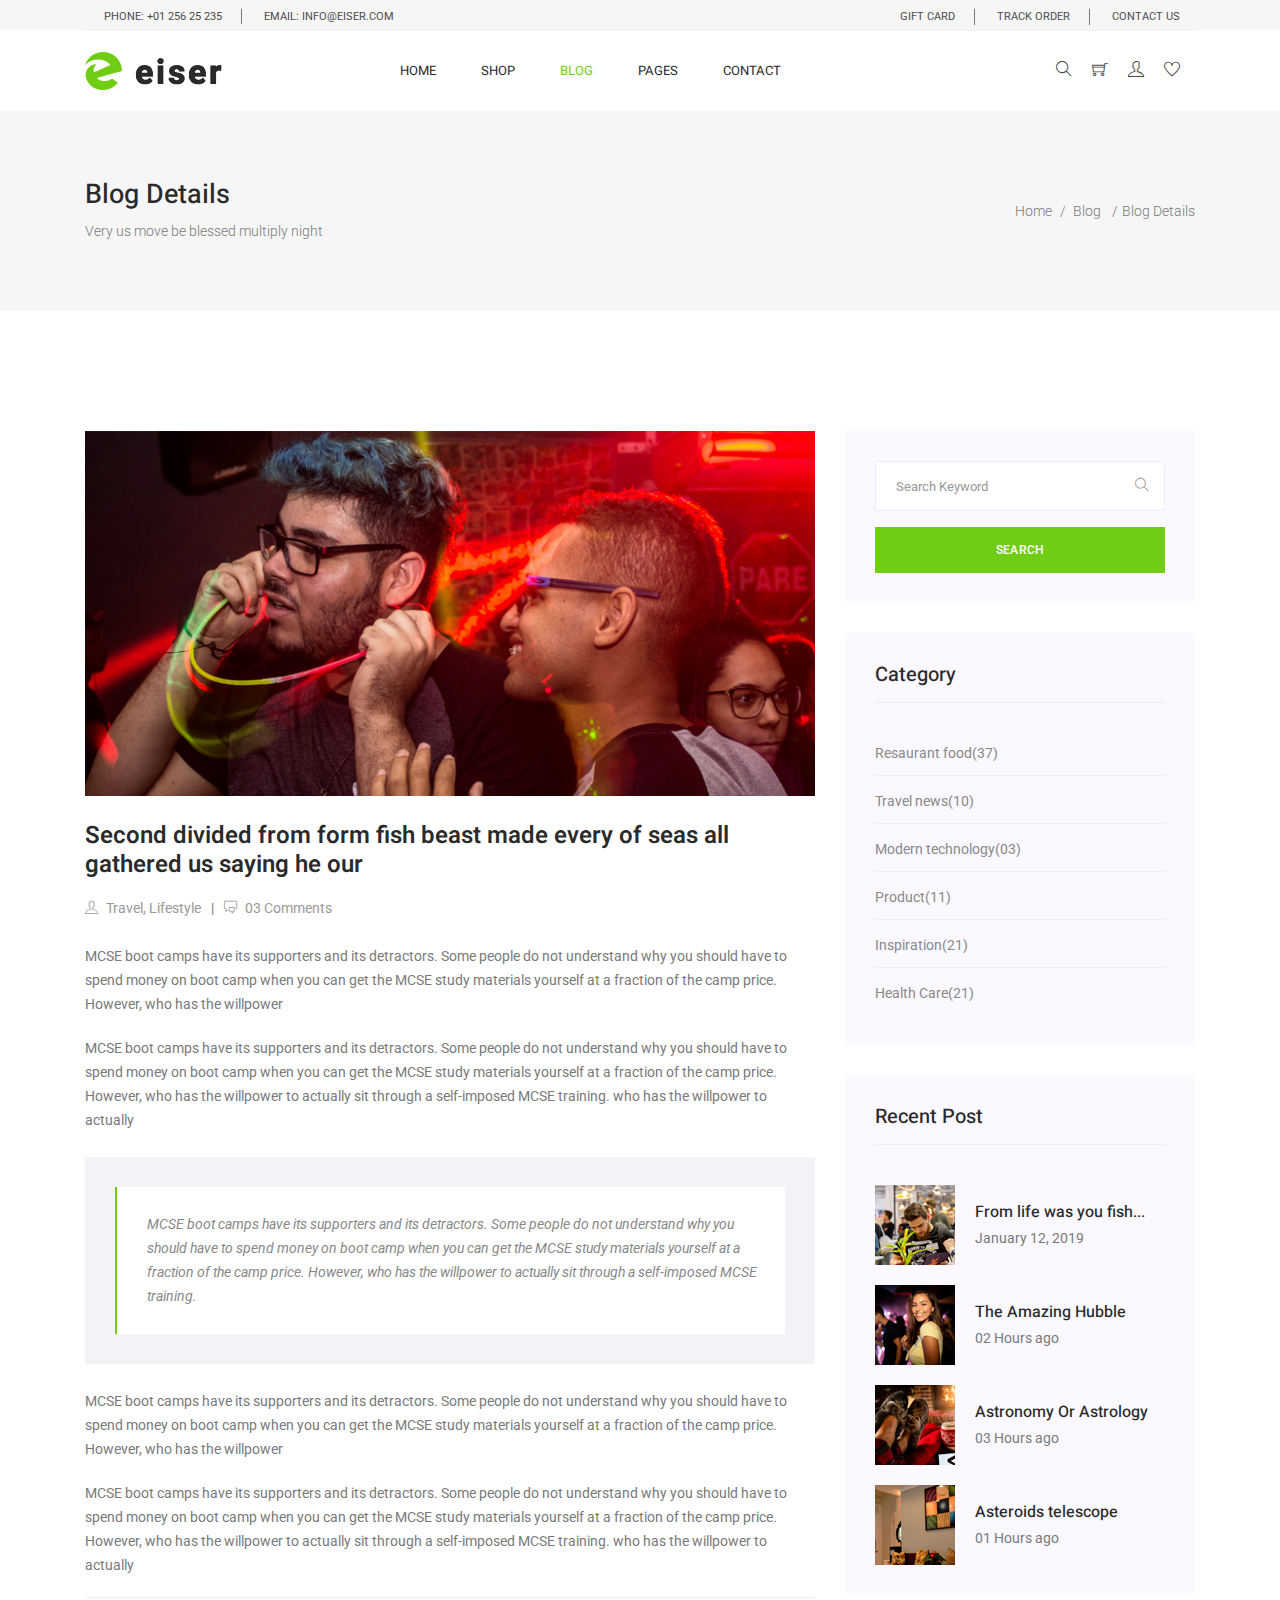
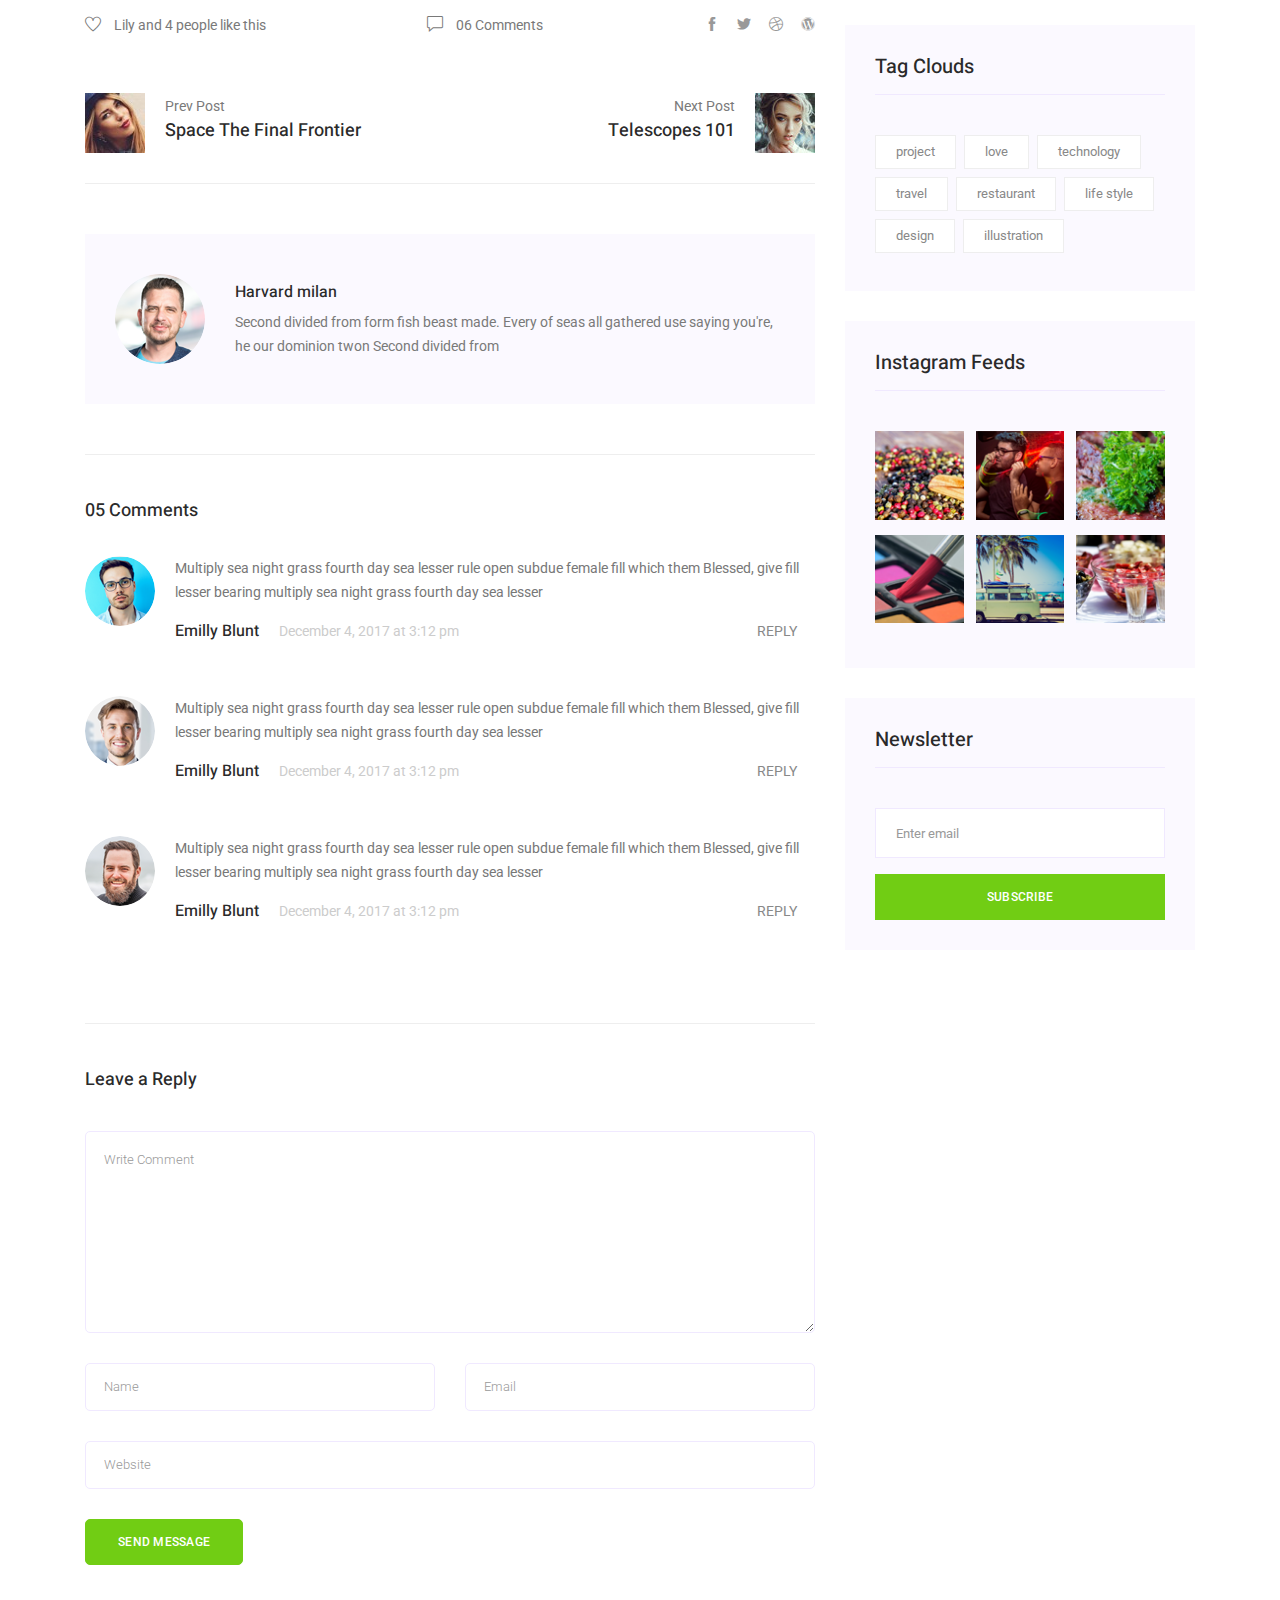
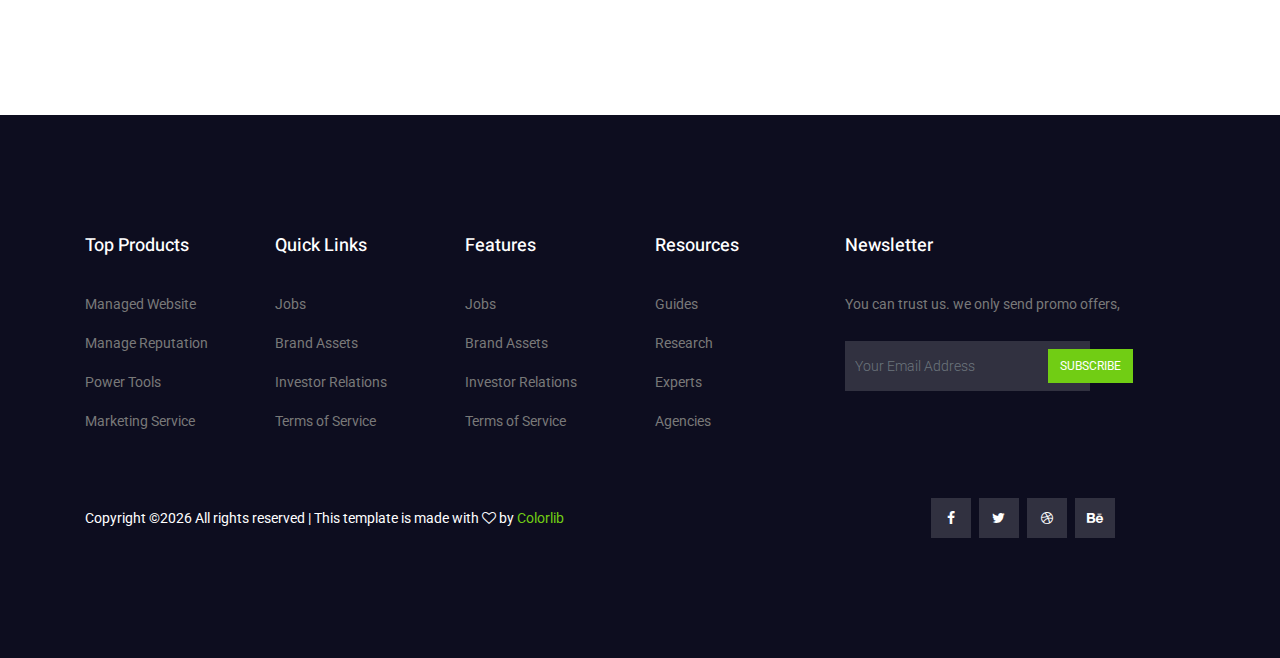
<file: TL/eiser-master/eiser-master/single-blog.html>
<!DOCTYPE html>
<html lang="en">
  <head>
    <!-- Required meta tags -->
    <meta charset="utf-8" />
    <meta
      name="viewport"
      content="width=device-width, initial-scale=1, shrink-to-fit=no"
    />
    <link rel="icon" href="img/favicon.png" type="image/png" />
    <title>Eiser ecommerce</title>
    <!-- Bootstrap CSS -->
    <link rel="stylesheet" href="css/bootstrap.css" />
    <link rel="stylesheet" href="vendors/linericon/style.css" />
    <link rel="stylesheet" href="css/font-awesome.min.css" />
    <link rel="stylesheet" href="css/themify-icons.css" />
    <link rel="stylesheet" href="vendors/owl-carousel/owl.carousel.min.css" />
    <link rel="stylesheet" href="vendors/lightbox/simpleLightbox.css" />
    <link rel="stylesheet" href="vendors/nice-select/css/nice-select.css" />
    <link rel="stylesheet" href="vendors/animate-css/animate.css" />
    <link rel="stylesheet" href="vendors/jquery-ui/jquery-ui.css" />
    <!-- main css -->
    <link rel="stylesheet" href="css/style.css" />
    <link rel="stylesheet" href="css/responsive.css" />
  </head>

  <body>
    <!--================Header Menu Area =================-->
    <header class="header_area">
      <div class="top_menu">
        <div class="container">
          <div class="row">
            <div class="col-lg-7">
              <div class="float-left">
                <p>Phone: +01 256 25 235</p>
                <p>email: info@eiser.com</p>
              </div>
            </div>
            <div class="col-lg-5">
              <div class="float-right">
                <ul class="right_side">
                  <li>
                    <a href="cart.html">
                      gift card
                    </a>
                  </li>
                  <li>
                    <a href="tracking.html">
                      track order
                    </a>
                  </li>
                  <li>
                    <a href="contact.html">
                      Contact Us
                    </a>
                  </li>
                </ul>
              </div>
            </div>
          </div>
        </div>
      </div>
      <div class="main_menu">
        <div class="container">
          <nav class="navbar navbar-expand-lg navbar-light w-100">
            <!-- Brand and toggle get grouped for better mobile display -->
            <a class="navbar-brand logo_h" href="index.html">
              <img src="img/logo.png" alt="" />
            </a>
            <button
              class="navbar-toggler"
              type="button"
              data-toggle="collapse"
              data-target="#navbarSupportedContent"
              aria-controls="navbarSupportedContent"
              aria-expanded="false"
              aria-label="Toggle navigation"
            >
              <span class="icon-bar"></span>
              <span class="icon-bar"></span>
              <span class="icon-bar"></span>
            </button>
            <!-- Collect the nav links, forms, and other content for toggling -->
            <div
              class="collapse navbar-collapse offset w-100"
              id="navbarSupportedContent"
            >
              <div class="row w-100 mr-0">
                <div class="col-lg-7 pr-0">
                  <ul class="nav navbar-nav center_nav pull-right">
                    <li class="nav-item">
                      <a class="nav-link" href="index.html">Home</a>
                    </li>
                    <li class="nav-item submenu dropdown">
                      <a
                        href="#"
                        class="nav-link dropdown-toggle"
                        data-toggle="dropdown"
                        role="button"
                        aria-haspopup="true"
                        aria-expanded="false"
                        >Shop</a
                      >
                      <ul class="dropdown-menu">
                        <li class="nav-item">
                          <a class="nav-link" href="category.html"
                            >Shop Category</a
                          >
                        </li>
                        <li class="nav-item">
                          <a class="nav-link" href="single-product.html"
                            >Product Details</a
                          >
                        </li>
                        <li class="nav-item">
                          <a class="nav-link" href="checkout.html"
                            >Product Checkout</a
                          >
                        </li>
                        <li class="nav-item">
                          <a class="nav-link" href="cart.html">Shopping Cart</a>
                        </li>
                      </ul>
                    </li>
                    <li class="nav-item active submenu dropdown">
                      <a
                        href="#"
                        class="nav-link dropdown-toggle"
                        data-toggle="dropdown"
                        role="button"
                        aria-haspopup="true"
                        aria-expanded="false"
                        >Blog</a
                      >
                      <ul class="dropdown-menu">
                        <li class="nav-item">
                          <a class="nav-link" href="blog.html">Blog</a>
                        </li>
                        <li class="nav-item">
                          <a class="nav-link" href="single-blog.html"
                            >Blog Details</a
                          >
                        </li>
                      </ul>
                    </li>
                    <li class="nav-item submenu dropdown">
                      <a
                        href="#"
                        class="nav-link dropdown-toggle"
                        data-toggle="dropdown"
                        role="button"
                        aria-haspopup="true"
                        aria-expanded="false"
                        >Pages</a
                      >
                      <ul class="dropdown-menu">
                        <li class="nav-item">
                          <a class="nav-link" href="tracking.html">Tracking</a>
                        </li>
                        <li class="nav-item">
                          <a class="nav-link" href="elements.html">Elements</a>
                        </li>
                      </ul>
                    </li>
                    <li class="nav-item">
                      <a class="nav-link" href="contact.html">Contact</a>
                    </li>
                  </ul>
                </div>

                <div class="col-lg-5 pr-0">
                  <ul class="nav navbar-nav navbar-right right_nav pull-right">
                    <li class="nav-item">
                      <a href="#" class="icons">
                        <i class="ti-search" aria-hidden="true"></i>
                      </a>
                    </li>

                    <li class="nav-item">
                      <a href="#" class="icons">
                        <i class="ti-shopping-cart"></i>
                      </a>
                    </li>

                    <li class="nav-item">
                      <a href="#" class="icons">
                        <i class="ti-user" aria-hidden="true"></i>
                      </a>
                    </li>

                    <li class="nav-item">
                      <a href="#" class="icons">
                        <i class="ti-heart" aria-hidden="true"></i>
                      </a>
                    </li>
                  </ul>
                </div>
              </div>
            </div>
          </nav>
        </div>
      </div>
    </header>
    <!--================Header Menu Area =================-->

    <!--================Home Banner Area =================-->
    <section class="banner_area">
      <div class="banner_inner d-flex align-items-center">
        <div class="container">
          <div
            class="banner_content d-md-flex justify-content-between align-items-center"
          >
            <div class="mb-3 mb-md-0">
              <h2>Blog Details</h2>
              <p>Very us move be blessed multiply night</p>
            </div>
            <div class="page_link">
              <a href="index.html">Home</a>
              <a href="blog.html">Blog </a>
              <a href="single-blog.html">Blog Details</a>
            </div>
          </div>
        </div>
      </div>
    </section>
    <!--================End Home Banner Area =================-->

    <!--================Blog Area =================-->
	<section class="blog_area single-post-area section_gap">
			<div class="container">
					<div class="row">
							<div class="col-lg-8 posts-list">
									<div class="single-post">
													<div class="feature-img">
															<img class="img-fluid" src="img/blog/main-blog/m-blog-1.jpg" alt="">
													</div>
											<div class="blog_details">
													<h2>Second divided from form fish beast made every of seas
                              all gathered us saying he our</h2>
                          <ul class="blog-info-link mt-3 mb-4">
                              <li><a href="#"><i class="ti-user"></i> Travel, Lifestyle</a></li>
                              <li><a href="#"><i class="ti-comments"></i> 03 Comments</a></li>
                            </ul>
													<p class="excert">
														MCSE boot camps have its supporters and its detractors. Some people do not understand why you should have to spend money on boot camp when you can get the MCSE study materials yourself at a fraction of the camp price. However, who has the willpower

													</p>
													<p>
															MCSE boot camps have its supporters and its detractors. Some people do not understand why you should have to spend money on boot camp when you can get the MCSE study materials yourself at a fraction of the camp price. However, who has the willpower to actually sit through a self-imposed MCSE training. who has the willpower to actually 
                          </p>
                          <div class="quote-wrapper">
                            <div class="quotes">
                                MCSE boot camps have its supporters and its detractors. Some people do not understand why you should have to spend money on boot camp when you can get the MCSE study materials yourself at a fraction of the camp price. However, who has the willpower to actually sit through a self-imposed MCSE training.
                            </div>
                          </div>
                          
                          
                          <p>
                              MCSE boot camps have its supporters and its detractors. Some people do not understand why you should have to spend money on boot camp when you can get the MCSE study materials yourself at a fraction of the camp price. However, who has the willpower

                          </p>
                          <p>
                              MCSE boot camps have its supporters and its detractors. Some people do not understand why you should have to spend money on boot camp when you can get the MCSE study materials yourself at a fraction of the camp price. However, who has the willpower to actually sit through a self-imposed MCSE training. who has the willpower to actually 
                          </p>
											</div>
                  </div>
                  <div class="navigation-top">
                    <div class="d-sm-flex justify-content-between text-center">
                      <p class="like-info"><span class="align-middle"><i class="ti-heart"></i></span> Lily and 4 people like this</p>
                      <div class="col-sm-4 text-center my-2 my-sm-0">
                        <p class="comment-count"><span class="align-middle"><i class="ti-comment"></i></span> 06 Comments</p>
                      </div>
                      <ul class="social-icons">
                        <li><a href="#"><i class="ti-facebook"></i></a></li>
                        <li><a href="#"><i class="ti-twitter-alt"></i></a></li>
                        <li><a href="#"><i class="ti-dribbble"></i></a></li>
                        <li><a href="#"><i class="ti-wordpress"></i></a></li>
                      </ul>
                    </div>

                    <div class="navigation-area">
                        <div class="row">
                            <div class="col-lg-6 col-md-6 col-12 nav-left flex-row d-flex justify-content-start align-items-center">
                                <div class="thumb">
                                    <a href="#">
                                        <img class="img-fluid" src="img/blog/prev.jpg" alt="">
                                    </a>
                                </div>
                                <div class="arrow">
                                    <a href="#">
                                        <span class="ti-arrow-left text-white"></span>
                                    </a>
                                </div>
                                <div class="detials">
                                    <p>Prev Post</p>
                                    <a href="#">
                                        <h4>Space The Final Frontier</h4>
                                    </a>
                                </div>
                            </div>
                            <div class="col-lg-6 col-md-6 col-12 nav-right flex-row d-flex justify-content-end align-items-center">
                                <div class="detials">
                                    <p>Next Post</p>
                                    <a href="#">
                                        <h4>Telescopes 101</h4>
                                    </a>
                                </div>
                                <div class="arrow">
                                    <a href="#">
                                        <span class="ti-arrow-right text-white"></span>
                                    </a>
                                </div>
                                <div class="thumb">
                                    <a href="#">
                                        <img class="img-fluid" src="img/blog/next.jpg" alt="">
                                    </a>
                                </div>
                            </div>
                        </div>
                    </div>
                  </div>
                  
                  
                  <div class="blog-author">
                    <div class="media align-items-center">
                      <img src="img/blog/author.png" alt="">
                      <div class="media-body">
                        <a href="#">
                          <h4>Harvard milan</h4>
                        </a>
                        <p>Second divided from form fish beast made. Every of seas all gathered use saying you're, he our dominion twon Second divided from</p>
                      </div>
                    </div>
                  </div>

									<div class="comments-area">
											<h4>05 Comments</h4>
											<div class="comment-list">
                        <div class="single-comment justify-content-between d-flex">
                          <div class="user justify-content-between d-flex">
                              <div class="thumb">
                                  <img src="img/blog/c1.png" alt="">
                              </div>
                              <div class="desc">
                                  <p class="comment">
                                    Multiply sea night grass fourth day sea lesser rule open subdue female fill which them Blessed, give fill lesser bearing multiply sea night grass fourth day sea lesser 
                                  </p>

                                  <div class="d-flex justify-content-between">
                                    <div class="d-flex align-items-center">
                                      <h5>
                                        <a href="#">Emilly Blunt</a>
                                      </h5>
                                      <p class="date">December 4, 2017 at 3:12 pm </p>
                                    </div>

                                    <div class="reply-btn">
                                      <a href="#" class="btn-reply text-uppercase">reply</a>
                                    </div>
                                  </div>
                                  
                              </div>
                          </div>
                      </div>
											</div>
											<div class="comment-list">
                          <div class="single-comment justify-content-between d-flex">
                              <div class="user justify-content-between d-flex">
                                  <div class="thumb">
                                      <img src="img/blog/c2.png" alt="">
                                  </div>
                                  <div class="desc">
                                      <p class="comment">
                                        Multiply sea night grass fourth day sea lesser rule open subdue female fill which them Blessed, give fill lesser bearing multiply sea night grass fourth day sea lesser 
                                      </p>
    
                                      <div class="d-flex justify-content-between">
                                        <div class="d-flex align-items-center">
                                          <h5>
                                            <a href="#">Emilly Blunt</a>
                                          </h5>
                                          <p class="date">December 4, 2017 at 3:12 pm </p>
                                        </div>
    
                                        <div class="reply-btn">
                                          <a href="#" class="btn-reply text-uppercase">reply</a>
                                        </div>
                                      </div>
                                      
                                  </div>
                              </div>
                          </div>
											</div>
											<div class="comment-list">
                          <div class="single-comment justify-content-between d-flex">
                              <div class="user justify-content-between d-flex">
                                  <div class="thumb">
                                      <img src="img/blog/c3.png" alt="">
                                  </div>
                                  <div class="desc">
                                      <p class="comment">
                                        Multiply sea night grass fourth day sea lesser rule open subdue female fill which them Blessed, give fill lesser bearing multiply sea night grass fourth day sea lesser 
                                      </p>
    
                                      <div class="d-flex justify-content-between">
                                        <div class="d-flex align-items-center">
                                          <h5>
                                            <a href="#">Emilly Blunt</a>
                                          </h5>
                                          <p class="date">December 4, 2017 at 3:12 pm </p>
                                        </div>
    
                                        <div class="reply-btn">
                                          <a href="#" class="btn-reply text-uppercase">reply</a>
                                        </div>
                                      </div>
                                      
                                  </div>
                              </div>
                          </div>
											</div>
									</div>
									<div class="comment-form">
											<h4>Leave a Reply</h4>
											<form class="form-contact comment_form" action="#" id="commentForm">
                        <div class="row">
                          <div class="col-12">
                            <div class="form-group">
                                <textarea class="form-control w-100" name="comment" id="comment" cols="30" rows="9" placeholder="Write Comment"></textarea>
                            </div>
                          </div>
                          <div class="col-sm-6">
                            <div class="form-group">
                              <input class="form-control" name="name" id="name" type="text" placeholder="Name">
                            </div>
                          </div>
                          <div class="col-sm-6">
                            <div class="form-group">
                              <input class="form-control" name="email" id="email" type="email" placeholder="Email">
                            </div>
                          </div>
                          <div class="col-12">
                            <div class="form-group">
                              <input class="form-control" name="website" id="website" type="text" placeholder="Website">
                            </div>
                          </div>
                        </div>
                        <div class="form-group">
                          <button type="submit" class="main_btn">Send Message</button>
                        </div>
                      </form>
									</div>
							</div>
							<div class="col-lg-4">
                <div class="blog_right_sidebar">
                      <aside class="single_sidebar_widget search_widget">
                          <form action="#">
                            <div class="form-group">
                              <div class="input-group mb-3">
                                <input type="text" class="form-control" placeholder="Search Keyword">
                                <div class="input-group-append">
                                  <button class="btn" type="button"><i class="ti-search"></i></button>
                                </div>
                              </div>
                            </div>
                            <button class="main_btn rounded-0 w-100" type="submit">Search</button>
                          </form>
                      </aside>

                      <aside class="single_sidebar_widget post_category_widget">
                        <h4 class="widget_title">Category</h4>
                        <ul class="list cat-list">
                            <li>
                                <a href="#" class="d-flex">
                                    <p>Resaurant food</p>
                                    <p>(37)</p>
                                </a>
                            </li>
                            <li>
                                <a href="#" class="d-flex">
                                    <p>Travel news</p>
                                    <p>(10)</p>
                                </a>
                            </li>
                            <li>
                                <a href="#" class="d-flex">
                                    <p>Modern technology</p>
                                    <p>(03)</p>
                                </a>
                            </li>
                            <li>
                                <a href="#" class="d-flex">
                                    <p>Product</p>
                                    <p>(11)</p>
                                </a>
                            </li>
                            <li>
                                <a href="#" class="d-flex">
                                    <p>Inspiration</p>
                                    <p>(21)</p>
                                </a>
                            </li>
                            <li>
                                <a href="#" class="d-flex">
                                    <p>Health Care</p>
                                    <p>(21)</p>
                                </a>
                            </li>
                        </ul>
                      </aside>

                      <aside class="single_sidebar_widget popular_post_widget">
                          <h3 class="widget_title">Recent Post</h3>
                          <div class="media post_item">
                              <img src="img/blog/popular-post/post1.jpg" alt="post">
                              <div class="media-body">
                                  <a href="single-blog.html">
                                      <h3>From life was you fish...</h3>
                                  </a>
                                  <p>January 12, 2019</p>
                              </div>
                          </div>
                          <div class="media post_item">
                              <img src="img/blog/popular-post/post2.jpg" alt="post">                              
                              <div class="media-body">
                                  <a href="single-blog.html">
                                      <h3>The Amazing Hubble</h3>
                                  </a>
                                  <p>02 Hours ago</p>
                              </div>
                          </div>
                          <div class="media post_item">
                              <img src="img/blog/popular-post/post3.jpg" alt="post">                              
                              <div class="media-body">
                                  <a href="single-blog.html">
                                      <h3>Astronomy Or Astrology</h3>
                                  </a>
                                  <p>03 Hours ago</p>
                              </div>
                          </div>
                          <div class="media post_item">
                              <img src="img/blog/popular-post/post4.jpg" alt="post">
                              <div class="media-body">
                                  <a href="single-blog.html">
                                      <h3>Asteroids telescope</h3>
                                  </a>
                                  <p>01 Hours ago</p>
                              </div>
                          </div>
                      </aside>
                      <aside class="single_sidebar_widget tag_cloud_widget">
                          <h4 class="widget_title">Tag Clouds</h4>
                          <ul class="list">
                              <li>
                                  <a href="#">project</a>
                              </li>
                              <li>
                                  <a href="#">love</a>
                              </li>
                              <li>
                                  <a href="#">technology</a>
                              </li>
                              <li>
                                  <a href="#">travel</a>
                              </li>
                              <li>
                                  <a href="#">restaurant</a>
                              </li>
                              <li>
                                  <a href="#">life style</a>
                              </li>
                              <li>
                                  <a href="#">design</a>
                              </li>
                              <li>
                                  <a href="#">illustration</a>
                              </li>
                          </ul>
                      </aside>


                      <aside class="single_sidebar_widget instagram_feeds">
                        <h4 class="widget_title">Instagram Feeds</h4>
                        <ul class="instagram_row flex-wrap">
                            <li>
                                <a href="#">
                                  <img class="img-fluid" src="img/instagram/widget-i1.png" alt="">
                                </a>
                            </li>
                            <li>
                                <a href="#">
                                  <img class="img-fluid" src="img/instagram/widget-i2.png" alt="">
                                </a>
                            </li>
                            <li>
                                <a href="#">
                                  <img class="img-fluid" src="img/instagram/widget-i3.png" alt="">
                                </a>
                            </li>
                            <li>
                                <a href="#">
                                  <img class="img-fluid" src="img/instagram/widget-i4.png" alt="">
                                </a>
                            </li>
                            <li>
                                <a href="#">
                                  <img class="img-fluid" src="img/instagram/widget-i5.png" alt="">
                                </a>
                            </li>
                            <li>
                                <a href="#">
                                  <img class="img-fluid" src="img/instagram/widget-i6.png" alt="">
                                </a>
                            </li>
                        </ul>
                      </aside>


                      <aside class="single_sidebar_widget newsletter_widget">
                        <h4 class="widget_title">Newsletter</h4>

                        <form action="#">
                          <div class="form-group">
                            <input type="email" class="form-control" placeholder="Enter email" required>
                          </div>
                          <button class="main_btn rounded-0 w-100" type="submit">Subscribe</button>
                        </form>
                      </aside>
                  </div>
							</div>
					</div>
			</div>
	</section>
	<!--================Blog Area =================-->

    <!--================ start footer Area  =================-->
    <footer class="footer-area section_gap">
        <div class="container">
          <div class="row">
            <div class="col-lg-2 col-md-6 single-footer-widget">
              <h4>Top Products</h4>
              <ul>
                <li><a href="#">Managed Website</a></li>
                <li><a href="#">Manage Reputation</a></li>
                <li><a href="#">Power Tools</a></li>
                <li><a href="#">Marketing Service</a></li>
              </ul>
            </div>
            <div class="col-lg-2 col-md-6 single-footer-widget">
              <h4>Quick Links</h4>
              <ul>
                <li><a href="#">Jobs</a></li>
                <li><a href="#">Brand Assets</a></li>
                <li><a href="#">Investor Relations</a></li>
                <li><a href="#">Terms of Service</a></li>
              </ul>
            </div>
            <div class="col-lg-2 col-md-6 single-footer-widget">
              <h4>Features</h4>
              <ul>
                <li><a href="#">Jobs</a></li>
                <li><a href="#">Brand Assets</a></li>
                <li><a href="#">Investor Relations</a></li>
                <li><a href="#">Terms of Service</a></li>
              </ul>
            </div>
            <div class="col-lg-2 col-md-6 single-footer-widget">
              <h4>Resources</h4>
              <ul>
                <li><a href="#">Guides</a></li>
                <li><a href="#">Research</a></li>
                <li><a href="#">Experts</a></li>
                <li><a href="#">Agencies</a></li>
              </ul>
            </div>
            <div class="col-lg-4 col-md-6 single-footer-widget">
              <h4>Newsletter</h4>
              <p>You can trust us. we only send promo offers,</p>
              <div class="form-wrap" id="mc_embed_signup">
                <form target="_blank" action="https://spondonit.us12.list-manage.com/subscribe/post?u=1462626880ade1ac87bd9c93a&amp;id=92a4423d01"
                  method="get" class="form-inline">
                  <input class="form-control" name="EMAIL" placeholder="Your Email Address" onfocus="this.placeholder = ''"
                    onblur="this.placeholder = 'Your Email Address '" required="" type="email">
                  <button class="click-btn btn btn-default">Subscribe</button>
                  <div style="position: absolute; left: -5000px;">
                    <input name="b_36c4fd991d266f23781ded980_aefe40901a" tabindex="-1" value="" type="text">
                  </div>
    
                  <div class="info"></div>
                </form>
              </div>
            </div>
          </div>
          <div class="footer-bottom row align-items-center">
            <p class="footer-text m-0 col-lg-8 col-md-12"><!-- Link back to Colorlib can't be removed. Template is licensed under CC BY 3.0. -->
Copyright &copy;<script>document.write(new Date().getFullYear());</script> All rights reserved | This template is made with <i class="fa fa-heart-o" aria-hidden="true"></i> by <a href="https://colorlib.com" target="_blank">Colorlib</a>
<!-- Link back to Colorlib can't be removed. Template is licensed under CC BY 3.0. --></p>
            <div class="col-lg-4 col-md-12 footer-social">
              <a href="#"><i class="fa fa-facebook"></i></a>
              <a href="#"><i class="fa fa-twitter"></i></a>
              <a href="#"><i class="fa fa-dribbble"></i></a>
              <a href="#"><i class="fa fa-behance"></i></a>
            </div>
          </div>
        </div>
      </footer>
    <!--================ End footer Area  =================-->




    <!-- Optional JavaScript -->
    <!-- jQuery first, then Popper.js, then Bootstrap JS -->
    <script src="js/jquery-3.2.1.min.js"></script>
    <script src="js/popper.js"></script>
    <script src="js/bootstrap.min.js"></script>
    <script src="js/stellar.js"></script>
    <script src="vendors/lightbox/simpleLightbox.min.js"></script>
    <script src="vendors/nice-select/js/jquery.nice-select.min.js"></script>
    <script src="vendors/isotope/imagesloaded.pkgd.min.js"></script>
    <script src="vendors/isotope/isotope-min.js"></script>
    <script src="vendors/owl-carousel/owl.carousel.min.js"></script>
    <script src="js/jquery.ajaxchimp.min.js"></script>
    <script src="js/mail-script.js"></script>
    <script src="js/theme.js"></script>
</body>

</html>
</file>
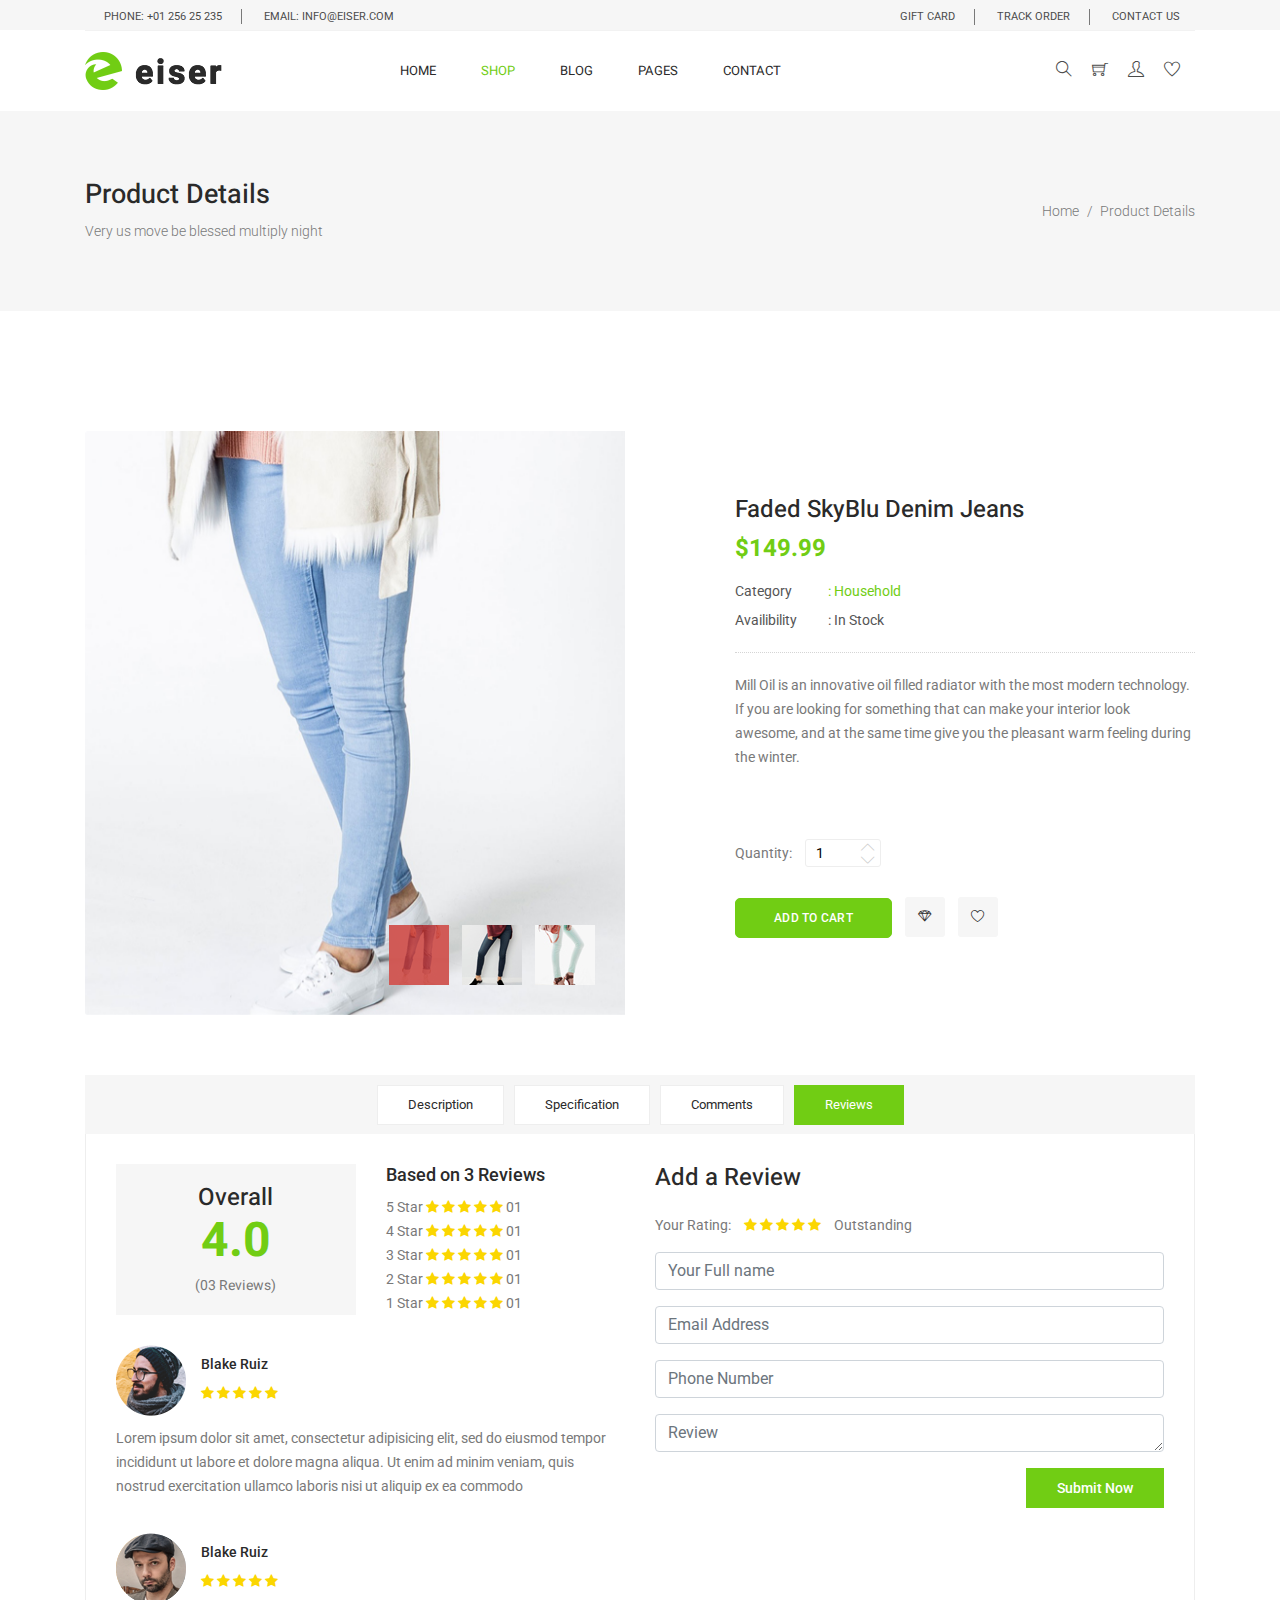
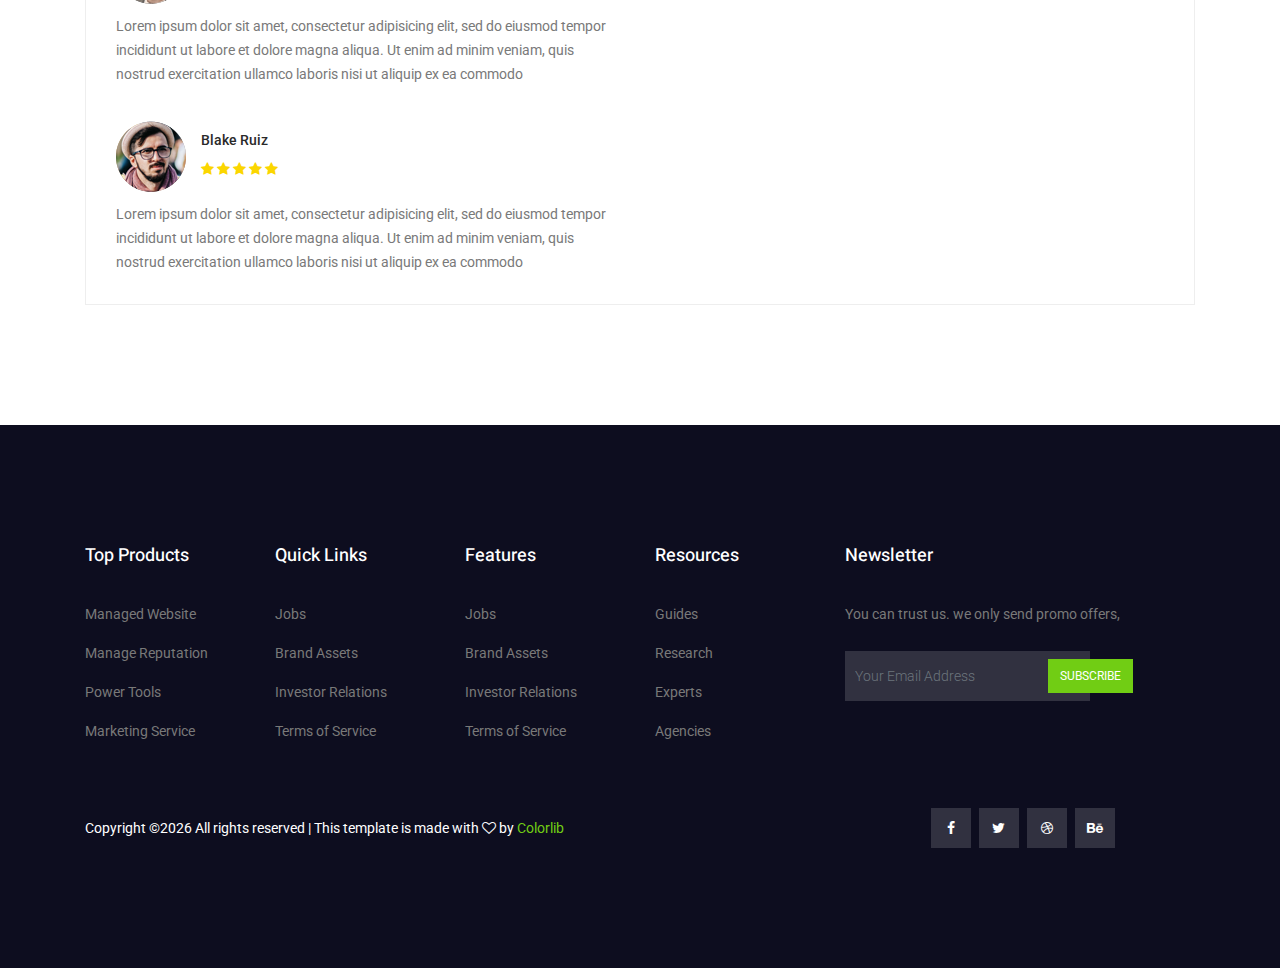
<file: TL/eiser-master/eiser-master/single-product.html>
<!DOCTYPE html>
<html lang="en">
  <head>
    <!-- Required meta tags -->
    <meta charset="utf-8" />
    <meta
      name="viewport"
      content="width=device-width, initial-scale=1, shrink-to-fit=no"
    />
    <link rel="icon" href="img/favicon.png" type="image/png" />
    <title>Eiser ecommerce</title>
    <!-- Bootstrap CSS -->
    <link rel="stylesheet" href="css/bootstrap.css" />
    <link rel="stylesheet" href="vendors/linericon/style.css" />
    <link rel="stylesheet" href="css/font-awesome.min.css" />
    <link rel="stylesheet" href="css/themify-icons.css" />
    <link rel="stylesheet" href="vendors/owl-carousel/owl.carousel.min.css" />
    <link rel="stylesheet" href="vendors/lightbox/simpleLightbox.css" />
    <link rel="stylesheet" href="vendors/nice-select/css/nice-select.css" />
    <link rel="stylesheet" href="vendors/animate-css/animate.css" />
    <link rel="stylesheet" href="vendors/jquery-ui/jquery-ui.css" />
    <!-- main css -->
    <link rel="stylesheet" href="css/style.css" />
    <link rel="stylesheet" href="css/responsive.css" />
  </head>

  <body>
    <!--================Header Menu Area =================-->
    <header class="header_area">
      <div class="top_menu">
        <div class="container">
          <div class="row">
            <div class="col-lg-7">
              <div class="float-left">
                <p>Phone: +01 256 25 235</p>
                <p>email: info@eiser.com</p>
              </div>
            </div>
            <div class="col-lg-5">
              <div class="float-right">
                <ul class="right_side">
                  <li>
                    <a href="cart.html">
                      gift card
                    </a>
                  </li>
                  <li>
                    <a href="tracking.html">
                      track order
                    </a>
                  </li>
                  <li>
                    <a href="contact.html">
                      Contact Us
                    </a>
                  </li>
                </ul>
              </div>
            </div>
          </div>
        </div>
      </div>
      <div class="main_menu">
        <div class="container">
          <nav class="navbar navbar-expand-lg navbar-light w-100">
            <!-- Brand and toggle get grouped for better mobile display -->
            <a class="navbar-brand logo_h" href="index.html">
              <img src="img/logo.png" alt="" />
            </a>
            <button
              class="navbar-toggler"
              type="button"
              data-toggle="collapse"
              data-target="#navbarSupportedContent"
              aria-controls="navbarSupportedContent"
              aria-expanded="false"
              aria-label="Toggle navigation"
            >
              <span class="icon-bar"></span>
              <span class="icon-bar"></span>
              <span class="icon-bar"></span>
            </button>
            <!-- Collect the nav links, forms, and other content for toggling -->
            <div
              class="collapse navbar-collapse offset w-100"
              id="navbarSupportedContent"
            >
              <div class="row w-100 mr-0">
                <div class="col-lg-7 pr-0">
                  <ul class="nav navbar-nav center_nav pull-right">
                    <li class="nav-item">
                      <a class="nav-link" href="index.html">Home</a>
                    </li>
                    <li class="nav-item active submenu dropdown">
                      <a
                        href="#"
                        class="nav-link dropdown-toggle"
                        data-toggle="dropdown"
                        role="button"
                        aria-haspopup="true"
                        aria-expanded="false"
                        >Shop</a
                      >
                      <ul class="dropdown-menu">
                        <li class="nav-item">
                          <a class="nav-link" href="category.html"
                            >Shop Category</a
                          >
                        </li>
                        <li class="nav-item">
                          <a class="nav-link" href="single-product.html"
                            >Product Details</a
                          >
                        </li>
                        <li class="nav-item">
                          <a class="nav-link" href="checkout.html"
                            >Product Checkout</a
                          >
                        </li>
                        <li class="nav-item">
                          <a class="nav-link" href="cart.html">Shopping Cart</a>
                        </li>
                      </ul>
                    </li>
                    <li class="nav-item submenu dropdown">
                      <a
                        href="#"
                        class="nav-link dropdown-toggle"
                        data-toggle="dropdown"
                        role="button"
                        aria-haspopup="true"
                        aria-expanded="false"
                        >Blog</a
                      >
                      <ul class="dropdown-menu">
                        <li class="nav-item">
                          <a class="nav-link" href="blog.html">Blog</a>
                        </li>
                        <li class="nav-item">
                          <a class="nav-link" href="single-blog.html"
                            >Blog Details</a
                          >
                        </li>
                      </ul>
                    </li>
                    <li class="nav-item submenu dropdown">
                      <a
                        href="#"
                        class="nav-link dropdown-toggle"
                        data-toggle="dropdown"
                        role="button"
                        aria-haspopup="true"
                        aria-expanded="false"
                        >Pages</a
                      >
                      <ul class="dropdown-menu">
                        <li class="nav-item">
                          <a class="nav-link" href="tracking.html">Tracking</a>
                        </li>
                        <li class="nav-item">
                          <a class="nav-link" href="elements.html">Elements</a>
                        </li>
                      </ul>
                    </li>
                    <li class="nav-item">
                      <a class="nav-link" href="contact.html">Contact</a>
                    </li>
                  </ul>
                </div>

                <div class="col-lg-5 pr-0">
                  <ul class="nav navbar-nav navbar-right right_nav pull-right">
                    <li class="nav-item">
                      <a href="#" class="icons">
                        <i class="ti-search" aria-hidden="true"></i>
                      </a>
                    </li>

                    <li class="nav-item">
                      <a href="#" class="icons">
                        <i class="ti-shopping-cart"></i>
                      </a>
                    </li>

                    <li class="nav-item">
                      <a href="#" class="icons">
                        <i class="ti-user" aria-hidden="true"></i>
                      </a>
                    </li>

                    <li class="nav-item">
                      <a href="#" class="icons">
                        <i class="ti-heart" aria-hidden="true"></i>
                      </a>
                    </li>
                  </ul>
                </div>
              </div>
            </div>
          </nav>
        </div>
      </div>
    </header>
    <!--================Header Menu Area =================-->

    <!--================Home Banner Area =================-->
    <section class="banner_area">
      <div class="banner_inner d-flex align-items-center">
        <div class="container">
          <div
            class="banner_content d-md-flex justify-content-between align-items-center"
          >
            <div class="mb-3 mb-md-0">
              <h2>Product Details</h2>
              <p>Very us move be blessed multiply night</p>
            </div>
            <div class="page_link">
              <a href="index.html">Home</a>
              <a href="single-product.html">Product Details</a>
            </div>
          </div>
        </div>
      </div>
    </section>
    <!--================End Home Banner Area =================-->

    <!--================Single Product Area =================-->
    <div class="product_image_area">
      <div class="container">
        <div class="row s_product_inner">
          <div class="col-lg-6">
            <div class="s_product_img">
              <div
                id="carouselExampleIndicators"
                class="carousel slide"
                data-ride="carousel"
              >
                <ol class="carousel-indicators">
                  <li
                    data-target="#carouselExampleIndicators"
                    data-slide-to="0"
                    class="active"
                  >
                    <img
                      src="img/product/single-product/s-product-s-2.jpg"
                      alt=""
                    />
                  </li>
                  <li
                    data-target="#carouselExampleIndicators"
                    data-slide-to="1"
                  >
                    <img
                      src="img/product/single-product/s-product-s-3.jpg"
                      alt=""
                    />
                  </li>
                  <li
                    data-target="#carouselExampleIndicators"
                    data-slide-to="2"
                  >
                    <img
                      src="img/product/single-product/s-product-s-4.jpg"
                      alt=""
                    />
                  </li>
                </ol>
                <div class="carousel-inner">
                  <div class="carousel-item active">
                    <img
                      class="d-block w-100"
                      src="img/product/single-product/s-product-1.jpg"
                      alt="First slide"
                    />
                  </div>
                  <div class="carousel-item">
                    <img
                      class="d-block w-100"
                      src="img/product/single-product/s-product-1.jpg"
                      alt="Second slide"
                    />
                  </div>
                  <div class="carousel-item">
                    <img
                      class="d-block w-100"
                      src="img/product/single-product/s-product-1.jpg"
                      alt="Third slide"
                    />
                  </div>
                </div>
              </div>
            </div>
          </div>
          <div class="col-lg-5 offset-lg-1">
            <div class="s_product_text">
              <h3>Faded SkyBlu Denim Jeans</h3>
              <h2>$149.99</h2>
              <ul class="list">
                <li>
                  <a class="active" href="#">
                    <span>Category</span> : Household</a
                  >
                </li>
                <li>
                  <a href="#"> <span>Availibility</span> : In Stock</a>
                </li>
              </ul>
              <p>
                Mill Oil is an innovative oil filled radiator with the most
                modern technology. If you are looking for something that can
                make your interior look awesome, and at the same time give you
                the pleasant warm feeling during the winter.
              </p>
              <div class="product_count">
                <label for="qty">Quantity:</label>
                <input
                  type="text"
                  name="qty"
                  id="sst"
                  maxlength="12"
                  value="1"
                  title="Quantity:"
                  class="input-text qty"
                />
                <button
                  onclick="var result = document.getElementById('sst'); var sst = result.value; if( !isNaN( sst )) result.value++;return false;"
                  class="increase items-count"
                  type="button"
                >
                  <i class="lnr lnr-chevron-up"></i>
                </button>
                <button
                  onclick="var result = document.getElementById('sst'); var sst = result.value; if( !isNaN( sst ) &amp;&amp; sst > 0 ) result.value--;return false;"
                  class="reduced items-count"
                  type="button"
                >
                  <i class="lnr lnr-chevron-down"></i>
                </button>
              </div>
              <div class="card_area">
                <a class="main_btn" href="#">Add to Cart</a>
                <a class="icon_btn" href="#">
                  <i class="lnr lnr lnr-diamond"></i>
                </a>
                <a class="icon_btn" href="#">
                  <i class="lnr lnr lnr-heart"></i>
                </a>
              </div>
            </div>
          </div>
        </div>
      </div>
    </div>
    <!--================End Single Product Area =================-->

    <!--================Product Description Area =================-->
    <section class="product_description_area">
      <div class="container">
        <ul class="nav nav-tabs" id="myTab" role="tablist">
          <li class="nav-item">
            <a
              class="nav-link"
              id="home-tab"
              data-toggle="tab"
              href="#home"
              role="tab"
              aria-controls="home"
              aria-selected="true"
              >Description</a
            >
          </li>
          <li class="nav-item">
            <a
              class="nav-link"
              id="profile-tab"
              data-toggle="tab"
              href="#profile"
              role="tab"
              aria-controls="profile"
              aria-selected="false"
              >Specification</a
            >
          </li>
          <li class="nav-item">
            <a
              class="nav-link"
              id="contact-tab"
              data-toggle="tab"
              href="#contact"
              role="tab"
              aria-controls="contact"
              aria-selected="false"
              >Comments</a
            >
          </li>
          <li class="nav-item">
            <a
              class="nav-link active"
              id="review-tab"
              data-toggle="tab"
              href="#review"
              role="tab"
              aria-controls="review"
              aria-selected="false"
              >Reviews</a
            >
          </li>
        </ul>
        <div class="tab-content" id="myTabContent">
          <div
            class="tab-pane fade"
            id="home"
            role="tabpanel"
            aria-labelledby="home-tab"
          >
            <p>
              Beryl Cook is one of Britain’s most talented and amusing artists
              .Beryl’s pictures feature women of all shapes and sizes enjoying
              themselves .Born between the two world wars, Beryl Cook eventually
              left Kendrick School in Reading at the age of 15, where she went
              to secretarial school and then into an insurance office. After
              moving to London and then Hampton, she eventually married her next
              door neighbour from Reading, John Cook. He was an officer in the
              Merchant Navy and after he left the sea in 1956, they bought a pub
              for a year before John took a job in Southern Rhodesia with a
              motor company. Beryl bought their young son a box of watercolours,
              and when showing him how to use it, she decided that she herself
              quite enjoyed painting. John subsequently bought her a child’s
              painting set for her birthday and it was with this that she
              produced her first significant work, a half-length portrait of a
              dark-skinned lady with a vacant expression and large drooping
              breasts. It was aptly named ‘Hangover’ by Beryl’s husband and
            </p>
            <p>
              It is often frustrating to attempt to plan meals that are designed
              for one. Despite this fact, we are seeing more and more recipe
              books and Internet websites that are dedicated to the act of
              cooking for one. Divorce and the death of spouses or grown
              children leaving for college are all reasons that someone
              accustomed to cooking for more than one would suddenly need to
              learn how to adjust all the cooking practices utilized before into
              a streamlined plan of cooking that is more efficient for one
              person creating less
            </p>
          </div>
          <div
            class="tab-pane fade"
            id="profile"
            role="tabpanel"
            aria-labelledby="profile-tab"
          >
            <div class="table-responsive">
              <table class="table">
                <tbody>
                  <tr>
                    <td>
                      <h5>Width</h5>
                    </td>
                    <td>
                      <h5>128mm</h5>
                    </td>
                  </tr>
                  <tr>
                    <td>
                      <h5>Height</h5>
                    </td>
                    <td>
                      <h5>508mm</h5>
                    </td>
                  </tr>
                  <tr>
                    <td>
                      <h5>Depth</h5>
                    </td>
                    <td>
                      <h5>85mm</h5>
                    </td>
                  </tr>
                  <tr>
                    <td>
                      <h5>Weight</h5>
                    </td>
                    <td>
                      <h5>52gm</h5>
                    </td>
                  </tr>
                  <tr>
                    <td>
                      <h5>Quality checking</h5>
                    </td>
                    <td>
                      <h5>yes</h5>
                    </td>
                  </tr>
                  <tr>
                    <td>
                      <h5>Freshness Duration</h5>
                    </td>
                    <td>
                      <h5>03days</h5>
                    </td>
                  </tr>
                  <tr>
                    <td>
                      <h5>When packeting</h5>
                    </td>
                    <td>
                      <h5>Without touch of hand</h5>
                    </td>
                  </tr>
                  <tr>
                    <td>
                      <h5>Each Box contains</h5>
                    </td>
                    <td>
                      <h5>60pcs</h5>
                    </td>
                  </tr>
                </tbody>
              </table>
            </div>
          </div>
          <div
            class="tab-pane fade"
            id="contact"
            role="tabpanel"
            aria-labelledby="contact-tab"
          >
            <div class="row">
              <div class="col-lg-6">
                <div class="comment_list">
                  <div class="review_item">
                    <div class="media">
                      <div class="d-flex">
                        <img
                          src="img/product/single-product/review-1.png"
                          alt=""
                        />
                      </div>
                      <div class="media-body">
                        <h4>Blake Ruiz</h4>
                        <h5>12th Feb, 2017 at 05:56 pm</h5>
                        <a class="reply_btn" href="#">Reply</a>
                      </div>
                    </div>
                    <p>
                      Lorem ipsum dolor sit amet, consectetur adipisicing elit,
                      sed do eiusmod tempor incididunt ut labore et dolore magna
                      aliqua. Ut enim ad minim veniam, quis nostrud exercitation
                      ullamco laboris nisi ut aliquip ex ea commodo
                    </p>
                  </div>
                  <div class="review_item reply">
                    <div class="media">
                      <div class="d-flex">
                        <img
                          src="img/product/single-product/review-2.png"
                          alt=""
                        />
                      </div>
                      <div class="media-body">
                        <h4>Blake Ruiz</h4>
                        <h5>12th Feb, 2017 at 05:56 pm</h5>
                        <a class="reply_btn" href="#">Reply</a>
                      </div>
                    </div>
                    <p>
                      Lorem ipsum dolor sit amet, consectetur adipisicing elit,
                      sed do eiusmod tempor incididunt ut labore et dolore magna
                      aliqua. Ut enim ad minim veniam, quis nostrud exercitation
                      ullamco laboris nisi ut aliquip ex ea commodo
                    </p>
                  </div>
                  <div class="review_item">
                    <div class="media">
                      <div class="d-flex">
                        <img
                          src="img/product/single-product/review-3.png"
                          alt=""
                        />
                      </div>
                      <div class="media-body">
                        <h4>Blake Ruiz</h4>
                        <h5>12th Feb, 2017 at 05:56 pm</h5>
                        <a class="reply_btn" href="#">Reply</a>
                      </div>
                    </div>
                    <p>
                      Lorem ipsum dolor sit amet, consectetur adipisicing elit,
                      sed do eiusmod tempor incididunt ut labore et dolore magna
                      aliqua. Ut enim ad minim veniam, quis nostrud exercitation
                      ullamco laboris nisi ut aliquip ex ea commodo
                    </p>
                  </div>
                </div>
              </div>
              <div class="col-lg-6">
                <div class="review_box">
                  <h4>Post a comment</h4>
                  <form
                    class="row contact_form"
                    action="contact_process.php"
                    method="post"
                    id="contactForm"
                    novalidate="novalidate"
                  >
                    <div class="col-md-12">
                      <div class="form-group">
                        <input
                          type="text"
                          class="form-control"
                          id="name"
                          name="name"
                          placeholder="Your Full name"
                        />
                      </div>
                    </div>
                    <div class="col-md-12">
                      <div class="form-group">
                        <input
                          type="email"
                          class="form-control"
                          id="email"
                          name="email"
                          placeholder="Email Address"
                        />
                      </div>
                    </div>
                    <div class="col-md-12">
                      <div class="form-group">
                        <input
                          type="text"
                          class="form-control"
                          id="number"
                          name="number"
                          placeholder="Phone Number"
                        />
                      </div>
                    </div>
                    <div class="col-md-12">
                      <div class="form-group">
                        <textarea
                          class="form-control"
                          name="message"
                          id="message"
                          rows="1"
                          placeholder="Message"
                        ></textarea>
                      </div>
                    </div>
                    <div class="col-md-12 text-right">
                      <button
                        type="submit"
                        value="submit"
                        class="btn submit_btn"
                      >
                        Submit Now
                      </button>
                    </div>
                  </form>
                </div>
              </div>
            </div>
          </div>
          <div
            class="tab-pane fade show active"
            id="review"
            role="tabpanel"
            aria-labelledby="review-tab"
          >
            <div class="row">
              <div class="col-lg-6">
                <div class="row total_rate">
                  <div class="col-6">
                    <div class="box_total">
                      <h5>Overall</h5>
                      <h4>4.0</h4>
                      <h6>(03 Reviews)</h6>
                    </div>
                  </div>
                  <div class="col-6">
                    <div class="rating_list">
                      <h3>Based on 3 Reviews</h3>
                      <ul class="list">
                        <li>
                          <a href="#"
                            >5 Star
                            <i class="fa fa-star"></i>
                            <i class="fa fa-star"></i>
                            <i class="fa fa-star"></i>
                            <i class="fa fa-star"></i>
                            <i class="fa fa-star"></i> 01</a
                          >
                        </li>
                        <li>
                          <a href="#"
                            >4 Star
                            <i class="fa fa-star"></i>
                            <i class="fa fa-star"></i>
                            <i class="fa fa-star"></i>
                            <i class="fa fa-star"></i>
                            <i class="fa fa-star"></i> 01</a
                          >
                        </li>
                        <li>
                          <a href="#"
                            >3 Star
                            <i class="fa fa-star"></i>
                            <i class="fa fa-star"></i>
                            <i class="fa fa-star"></i>
                            <i class="fa fa-star"></i>
                            <i class="fa fa-star"></i> 01</a
                          >
                        </li>
                        <li>
                          <a href="#"
                            >2 Star
                            <i class="fa fa-star"></i>
                            <i class="fa fa-star"></i>
                            <i class="fa fa-star"></i>
                            <i class="fa fa-star"></i>
                            <i class="fa fa-star"></i> 01</a
                          >
                        </li>
                        <li>
                          <a href="#"
                            >1 Star
                            <i class="fa fa-star"></i>
                            <i class="fa fa-star"></i>
                            <i class="fa fa-star"></i>
                            <i class="fa fa-star"></i>
                            <i class="fa fa-star"></i> 01</a
                          >
                        </li>
                      </ul>
                    </div>
                  </div>
                </div>
                <div class="review_list">
                  <div class="review_item">
                    <div class="media">
                      <div class="d-flex">
                        <img
                          src="img/product/single-product/review-1.png"
                          alt=""
                        />
                      </div>
                      <div class="media-body">
                        <h4>Blake Ruiz</h4>
                        <i class="fa fa-star"></i>
                        <i class="fa fa-star"></i>
                        <i class="fa fa-star"></i>
                        <i class="fa fa-star"></i>
                        <i class="fa fa-star"></i>
                      </div>
                    </div>
                    <p>
                      Lorem ipsum dolor sit amet, consectetur adipisicing elit,
                      sed do eiusmod tempor incididunt ut labore et dolore magna
                      aliqua. Ut enim ad minim veniam, quis nostrud exercitation
                      ullamco laboris nisi ut aliquip ex ea commodo
                    </p>
                  </div>
                  <div class="review_item">
                    <div class="media">
                      <div class="d-flex">
                        <img
                          src="img/product/single-product/review-2.png"
                          alt=""
                        />
                      </div>
                      <div class="media-body">
                        <h4>Blake Ruiz</h4>
                        <i class="fa fa-star"></i>
                        <i class="fa fa-star"></i>
                        <i class="fa fa-star"></i>
                        <i class="fa fa-star"></i>
                        <i class="fa fa-star"></i>
                      </div>
                    </div>
                    <p>
                      Lorem ipsum dolor sit amet, consectetur adipisicing elit,
                      sed do eiusmod tempor incididunt ut labore et dolore magna
                      aliqua. Ut enim ad minim veniam, quis nostrud exercitation
                      ullamco laboris nisi ut aliquip ex ea commodo
                    </p>
                  </div>
                  <div class="review_item">
                    <div class="media">
                      <div class="d-flex">
                        <img
                          src="img/product/single-product/review-3.png"
                          alt=""
                        />
                      </div>
                      <div class="media-body">
                        <h4>Blake Ruiz</h4>
                        <i class="fa fa-star"></i>
                        <i class="fa fa-star"></i>
                        <i class="fa fa-star"></i>
                        <i class="fa fa-star"></i>
                        <i class="fa fa-star"></i>
                      </div>
                    </div>
                    <p>
                      Lorem ipsum dolor sit amet, consectetur adipisicing elit,
                      sed do eiusmod tempor incididunt ut labore et dolore magna
                      aliqua. Ut enim ad minim veniam, quis nostrud exercitation
                      ullamco laboris nisi ut aliquip ex ea commodo
                    </p>
                  </div>
                </div>
              </div>
              <div class="col-lg-6">
                <div class="review_box">
                  <h4>Add a Review</h4>
                  <p>Your Rating:</p>
                  <ul class="list">
                    <li>
                      <a href="#">
                        <i class="fa fa-star"></i>
                      </a>
                    </li>
                    <li>
                      <a href="#">
                        <i class="fa fa-star"></i>
                      </a>
                    </li>
                    <li>
                      <a href="#">
                        <i class="fa fa-star"></i>
                      </a>
                    </li>
                    <li>
                      <a href="#">
                        <i class="fa fa-star"></i>
                      </a>
                    </li>
                    <li>
                      <a href="#">
                        <i class="fa fa-star"></i>
                      </a>
                    </li>
                  </ul>
                  <p>Outstanding</p>
                  <form
                    class="row contact_form"
                    action="contact_process.php"
                    method="post"
                    id="contactForm"
                    novalidate="novalidate"
                  >
                    <div class="col-md-12">
                      <div class="form-group">
                        <input
                          type="text"
                          class="form-control"
                          id="name"
                          name="name"
                          placeholder="Your Full name"
                        />
                      </div>
                    </div>
                    <div class="col-md-12">
                      <div class="form-group">
                        <input
                          type="email"
                          class="form-control"
                          id="email"
                          name="email"
                          placeholder="Email Address"
                        />
                      </div>
                    </div>
                    <div class="col-md-12">
                      <div class="form-group">
                        <input
                          type="text"
                          class="form-control"
                          id="number"
                          name="number"
                          placeholder="Phone Number"
                        />
                      </div>
                    </div>
                    <div class="col-md-12">
                      <div class="form-group">
                        <textarea
                          class="form-control"
                          name="message"
                          id="message"
                          rows="1"
                          placeholder="Review"
                        ></textarea>
                      </div>
                    </div>
                    <div class="col-md-12 text-right">
                      <button
                        type="submit"
                        value="submit"
                        class="btn submit_btn"
                      >
                        Submit Now
                      </button>
                    </div>
                  </form>
                </div>
              </div>
            </div>
          </div>
        </div>
      </div>
    </section>
    <!--================End Product Description Area =================-->

    <!--================ start footer Area  =================-->
    <footer class="footer-area section_gap">
      <div class="container">
        <div class="row">
          <div class="col-lg-2 col-md-6 single-footer-widget">
            <h4>Top Products</h4>
            <ul>
              <li><a href="#">Managed Website</a></li>
              <li><a href="#">Manage Reputation</a></li>
              <li><a href="#">Power Tools</a></li>
              <li><a href="#">Marketing Service</a></li>
            </ul>
          </div>
          <div class="col-lg-2 col-md-6 single-footer-widget">
            <h4>Quick Links</h4>
            <ul>
              <li><a href="#">Jobs</a></li>
              <li><a href="#">Brand Assets</a></li>
              <li><a href="#">Investor Relations</a></li>
              <li><a href="#">Terms of Service</a></li>
            </ul>
          </div>
          <div class="col-lg-2 col-md-6 single-footer-widget">
            <h4>Features</h4>
            <ul>
              <li><a href="#">Jobs</a></li>
              <li><a href="#">Brand Assets</a></li>
              <li><a href="#">Investor Relations</a></li>
              <li><a href="#">Terms of Service</a></li>
            </ul>
          </div>
          <div class="col-lg-2 col-md-6 single-footer-widget">
            <h4>Resources</h4>
            <ul>
              <li><a href="#">Guides</a></li>
              <li><a href="#">Research</a></li>
              <li><a href="#">Experts</a></li>
              <li><a href="#">Agencies</a></li>
            </ul>
          </div>
          <div class="col-lg-4 col-md-6 single-footer-widget">
            <h4>Newsletter</h4>
            <p>You can trust us. we only send promo offers,</p>
            <div class="form-wrap" id="mc_embed_signup">
              <form target="_blank" action="https://spondonit.us12.list-manage.com/subscribe/post?u=1462626880ade1ac87bd9c93a&amp;id=92a4423d01"
                method="get" class="form-inline">
                <input class="form-control" name="EMAIL" placeholder="Your Email Address" onfocus="this.placeholder = ''"
                  onblur="this.placeholder = 'Your Email Address '" required="" type="email">
                <button class="click-btn btn btn-default">Subscribe</button>
                <div style="position: absolute; left: -5000px;">
                  <input name="b_36c4fd991d266f23781ded980_aefe40901a" tabindex="-1" value="" type="text">
                </div>
  
                <div class="info"></div>
              </form>
            </div>
          </div>
        </div>
        <div class="footer-bottom row align-items-center">
          <p class="footer-text m-0 col-lg-8 col-md-12"><!-- Link back to Colorlib can't be removed. Template is licensed under CC BY 3.0. -->
Copyright &copy;<script>document.write(new Date().getFullYear());</script> All rights reserved | This template is made with <i class="fa fa-heart-o" aria-hidden="true"></i> by <a href="https://colorlib.com" target="_blank">Colorlib</a>
<!-- Link back to Colorlib can't be removed. Template is licensed under CC BY 3.0. --></p>
          <div class="col-lg-4 col-md-12 footer-social">
            <a href="#"><i class="fa fa-facebook"></i></a>
            <a href="#"><i class="fa fa-twitter"></i></a>
            <a href="#"><i class="fa fa-dribbble"></i></a>
            <a href="#"><i class="fa fa-behance"></i></a>
          </div>
        </div>
      </div>
    </footer>
    <!--================ End footer Area  =================-->

    <!-- Optional JavaScript -->
    <!-- jQuery first, then Popper.js, then Bootstrap JS -->
    <script src="js/jquery-3.2.1.min.js"></script>
    <script src="js/popper.js"></script>
    <script src="js/bootstrap.min.js"></script>
    <script src="js/stellar.js"></script>
    <script src="vendors/lightbox/simpleLightbox.min.js"></script>
    <script src="vendors/nice-select/js/jquery.nice-select.min.js"></script>
    <script src="vendors/isotope/imagesloaded.pkgd.min.js"></script>
    <script src="vendors/isotope/isotope-min.js"></script>
    <script src="vendors/owl-carousel/owl.carousel.min.js"></script>
    <script src="js/jquery.ajaxchimp.min.js"></script>
    <script src="js/mail-script.js"></script>
    
    <script src="vendors/counter-up/jquery.waypoints.min.js"></script>
    <script src="vendors/counter-up/jquery.counterup.js"></script>
    <script src="js/theme.js"></script>
  </body>
</html>
</file>
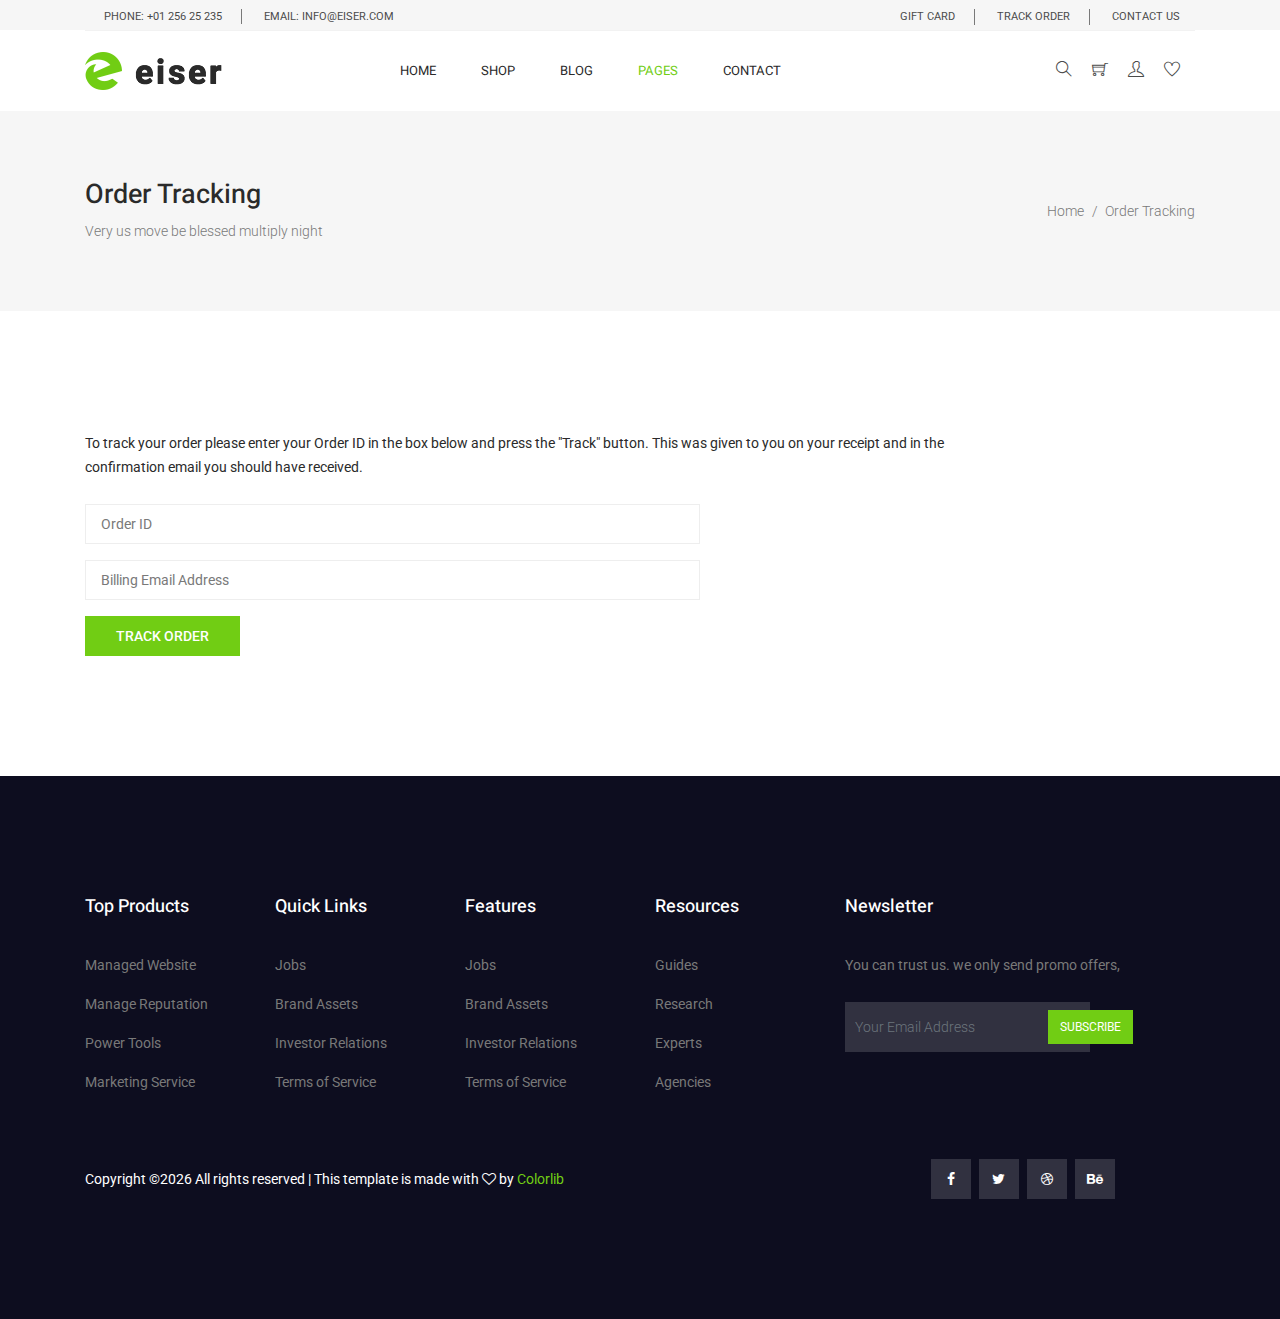
<file: TL/eiser-master/eiser-master/tracking.html>
<!DOCTYPE html>
<html lang="en">
  <head>
    <!-- Required meta tags -->
    <meta charset="utf-8" />
    <meta
      name="viewport"
      content="width=device-width, initial-scale=1, shrink-to-fit=no"
    />
    <link rel="icon" href="img/favicon.png" type="image/png" />
    <title>Eiser ecommerce</title>
    <!-- Bootstrap CSS -->
    <link rel="stylesheet" href="css/bootstrap.css" />
    <link rel="stylesheet" href="vendors/linericon/style.css" />
    <link rel="stylesheet" href="css/font-awesome.min.css" />
    <link rel="stylesheet" href="css/themify-icons.css" />
    <link rel="stylesheet" href="vendors/owl-carousel/owl.carousel.min.css" />
    <link rel="stylesheet" href="vendors/lightbox/simpleLightbox.css" />
    <link rel="stylesheet" href="vendors/nice-select/css/nice-select.css" />
    <link rel="stylesheet" href="vendors/animate-css/animate.css" />
    <link rel="stylesheet" href="vendors/jquery-ui/jquery-ui.css" />
    <!-- main css -->
    <link rel="stylesheet" href="css/style.css" />
    <link rel="stylesheet" href="css/responsive.css" />
  </head>

  <body>
    <!--================Header Menu Area =================-->
    <header class="header_area">
      <div class="top_menu">
        <div class="container">
          <div class="row">
            <div class="col-lg-7">
              <div class="float-left">
                <p>Phone: +01 256 25 235</p>
                <p>email: info@eiser.com</p>
              </div>
            </div>
            <div class="col-lg-5">
              <div class="float-right">
                <ul class="right_side">
                  <li>
                    <a href="cart.html">
                      gift card
                    </a>
                  </li>
                  <li>
                    <a href="tracking.html">
                      track order
                    </a>
                  </li>
                  <li>
                    <a href="contact.html">
                      Contact Us
                    </a>
                  </li>
                </ul>
              </div>
            </div>
          </div>
        </div>
      </div>
      <div class="main_menu">
        <div class="container">
          <nav class="navbar navbar-expand-lg navbar-light w-100">
            <!-- Brand and toggle get grouped for better mobile display -->
            <a class="navbar-brand logo_h" href="index.html">
              <img src="img/logo.png" alt="" />
            </a>
            <button
              class="navbar-toggler"
              type="button"
              data-toggle="collapse"
              data-target="#navbarSupportedContent"
              aria-controls="navbarSupportedContent"
              aria-expanded="false"
              aria-label="Toggle navigation"
            >
              <span class="icon-bar"></span>
              <span class="icon-bar"></span>
              <span class="icon-bar"></span>
            </button>
            <!-- Collect the nav links, forms, and other content for toggling -->
            <div
              class="collapse navbar-collapse offset w-100"
              id="navbarSupportedContent"
            >
              <div class="row w-100 mr-0">
                <div class="col-lg-7 pr-0">
                  <ul class="nav navbar-nav center_nav pull-right">
                    <li class="nav-item">
                      <a class="nav-link" href="index.html">Home</a>
                    </li>
                    <li class="nav-item submenu dropdown">
                      <a
                        href="#"
                        class="nav-link dropdown-toggle"
                        data-toggle="dropdown"
                        role="button"
                        aria-haspopup="true"
                        aria-expanded="false"
                        >Shop</a
                      >
                      <ul class="dropdown-menu">
                        <li class="nav-item">
                          <a class="nav-link" href="category.html"
                            >Shop Category</a
                          >
                        </li>
                        <li class="nav-item">
                          <a class="nav-link" href="single-product.html"
                            >Product Details</a
                          >
                        </li>
                        <li class="nav-item">
                          <a class="nav-link" href="checkout.html"
                            >Product Checkout</a
                          >
                        </li>
                        <li class="nav-item">
                          <a class="nav-link" href="cart.html">Shopping Cart</a>
                        </li>
                      </ul>
                    </li>
                    <li class="nav-item submenu dropdown">
                      <a
                        href="#"
                        class="nav-link dropdown-toggle"
                        data-toggle="dropdown"
                        role="button"
                        aria-haspopup="true"
                        aria-expanded="false"
                        >Blog</a
                      >
                      <ul class="dropdown-menu">
                        <li class="nav-item">
                          <a class="nav-link" href="blog.html">Blog</a>
                        </li>
                        <li class="nav-item">
                          <a class="nav-link" href="single-blog.html"
                            >Blog Details</a
                          >
                        </li>
                      </ul>
                    </li>
                    <li class="nav-item active submenu dropdown">
                      <a
                        href="#"
                        class="nav-link dropdown-toggle"
                        data-toggle="dropdown"
                        role="button"
                        aria-haspopup="true"
                        aria-expanded="false"
                        >Pages</a
                      >
                      <ul class="dropdown-menu">
                        <li class="nav-item">
                          <a class="nav-link" href="tracking.html">Tracking</a>
                        </li>
                        <li class="nav-item">
                          <a class="nav-link" href="elements.html">Elements</a>
                        </li>
                      </ul>
                    </li>
                    <li class="nav-item">
                      <a class="nav-link" href="contact.html">Contact</a>
                    </li>
                  </ul>
                </div>

                <div class="col-lg-5 pr-0">
                  <ul class="nav navbar-nav navbar-right right_nav pull-right">
                    <li class="nav-item">
                      <a href="#" class="icons">
                        <i class="ti-search" aria-hidden="true"></i>
                      </a>
                    </li>

                    <li class="nav-item">
                      <a href="#" class="icons">
                        <i class="ti-shopping-cart"></i>
                      </a>
                    </li>

                    <li class="nav-item">
                      <a href="#" class="icons">
                        <i class="ti-user" aria-hidden="true"></i>
                      </a>
                    </li>

                    <li class="nav-item">
                      <a href="#" class="icons">
                        <i class="ti-heart" aria-hidden="true"></i>
                      </a>
                    </li>
                  </ul>
                </div>
              </div>
            </div>
          </nav>
        </div>
      </div>
    </header>
    <!--================Header Menu Area =================-->

    <!--================Home Banner Area =================-->
    <section class="banner_area">
      <div class="banner_inner d-flex align-items-center">
        <div class="container">
          <div
            class="banner_content d-md-flex justify-content-between align-items-center"
          >
            <div class="mb-3 mb-md-0">
              <h2>Order Tracking</h2>
              <p>Very us move be blessed multiply night</p>
            </div>
            <div class="page_link">
              <a href="index.html">Home</a>
              <a href="tracking.html">Order Tracking</a>
            </div>
          </div>
        </div>
      </div>
    </section>
    <!--================End Home Banner Area =================-->

    <!--================Tracking Box Area =================-->
    <section class="tracking_box_area section_gap">
        <div class="container">
            <div class="tracking_box_inner">
                <p>To track your order please enter your Order ID in the box below and press the "Track" button. This was given
                    to you on your receipt and in the confirmation email you should have received.</p>
                <form class="row tracking_form" action="#" method="post" novalidate="novalidate">
                    <div class="col-md-12 form-group">
                        <input type="text" class="form-control" id="order" name="order" placeholder="Order ID">
                    </div>
                    <div class="col-md-12 form-group">
                        <input type="email" class="form-control" id="email" name="email" placeholder="Billing Email Address">
                    </div>
                    <div class="col-md-12 form-group">
                        <button type="submit" value="submit" class="btn submit_btn">Track Order</button>
                    </div>
                </form>
            </div>
        </div>
    </section>
    <!--================End Tracking Box Area =================-->

    <!--================ start footer Area  =================-->
    <footer class="footer-area section_gap">
      <div class="container">
        <div class="row">
          <div class="col-lg-2 col-md-6 single-footer-widget">
            <h4>Top Products</h4>
            <ul>
              <li><a href="#">Managed Website</a></li>
              <li><a href="#">Manage Reputation</a></li>
              <li><a href="#">Power Tools</a></li>
              <li><a href="#">Marketing Service</a></li>
            </ul>
          </div>
          <div class="col-lg-2 col-md-6 single-footer-widget">
            <h4>Quick Links</h4>
            <ul>
              <li><a href="#">Jobs</a></li>
              <li><a href="#">Brand Assets</a></li>
              <li><a href="#">Investor Relations</a></li>
              <li><a href="#">Terms of Service</a></li>
            </ul>
          </div>
          <div class="col-lg-2 col-md-6 single-footer-widget">
            <h4>Features</h4>
            <ul>
              <li><a href="#">Jobs</a></li>
              <li><a href="#">Brand Assets</a></li>
              <li><a href="#">Investor Relations</a></li>
              <li><a href="#">Terms of Service</a></li>
            </ul>
          </div>
          <div class="col-lg-2 col-md-6 single-footer-widget">
            <h4>Resources</h4>
            <ul>
              <li><a href="#">Guides</a></li>
              <li><a href="#">Research</a></li>
              <li><a href="#">Experts</a></li>
              <li><a href="#">Agencies</a></li>
            </ul>
          </div>
          <div class="col-lg-4 col-md-6 single-footer-widget">
            <h4>Newsletter</h4>
            <p>You can trust us. we only send promo offers,</p>
            <div class="form-wrap" id="mc_embed_signup">
              <form target="_blank" action="https://spondonit.us12.list-manage.com/subscribe/post?u=1462626880ade1ac87bd9c93a&amp;id=92a4423d01"
                method="get" class="form-inline">
                <input class="form-control" name="EMAIL" placeholder="Your Email Address" onfocus="this.placeholder = ''"
                  onblur="this.placeholder = 'Your Email Address '" required="" type="email">
                <button class="click-btn btn btn-default">Subscribe</button>
                <div style="position: absolute; left: -5000px;">
                  <input name="b_36c4fd991d266f23781ded980_aefe40901a" tabindex="-1" value="" type="text">
                </div>
  
                <div class="info"></div>
              </form>
            </div>
          </div>
        </div>
        <div class="footer-bottom row align-items-center">
          <p class="footer-text m-0 col-lg-8 col-md-12"><!-- Link back to Colorlib can't be removed. Template is licensed under CC BY 3.0. -->
Copyright &copy;<script>document.write(new Date().getFullYear());</script> All rights reserved | This template is made with <i class="fa fa-heart-o" aria-hidden="true"></i> by <a href="https://colorlib.com" target="_blank">Colorlib</a>
<!-- Link back to Colorlib can't be removed. Template is licensed under CC BY 3.0. --></p>
          <div class="col-lg-4 col-md-12 footer-social">
            <a href="#"><i class="fa fa-facebook"></i></a>
            <a href="#"><i class="fa fa-twitter"></i></a>
            <a href="#"><i class="fa fa-dribbble"></i></a>
            <a href="#"><i class="fa fa-behance"></i></a>
          </div>
        </div>
      </div>
    </footer>
    <!--================ End footer Area  =================-->




    <!-- Optional JavaScript -->
    <!-- jQuery first, then Popper.js, then Bootstrap JS -->
    <script src="js/jquery-3.2.1.min.js"></script>
    <script src="js/popper.js"></script>
    <script src="js/bootstrap.min.js"></script>
    <script src="js/stellar.js"></script>
    <script src="vendors/lightbox/simpleLightbox.min.js"></script>
    <script src="vendors/nice-select/js/jquery.nice-select.min.js"></script>
    <script src="vendors/isotope/imagesloaded.pkgd.min.js"></script>
    <script src="vendors/isotope/isotope-min.js"></script>
    <script src="vendors/owl-carousel/owl.carousel.min.js"></script>
    <script src="js/jquery.ajaxchimp.min.js"></script>
    <script src="js/mail-script.js"></script>
    <script src="vendors/jquery-ui/jquery-ui.js"></script>
    <script src="vendors/counter-up/jquery.waypoints.min.js"></script>
    <script src="vendors/counter-up/jquery.counterup.js"></script>
    <script src="js/theme.js"></script>
</body>

</html>
</file>
<file: TL/eiser-master/eiser-master/vendors/linericon/style.css>
@font-face {
	font-family: 'Linearicons-Free';
	src:url('fonts/Linearicons-Free.eot?w118d');
	src:url('fonts/Linearicons-Free.eot?#iefixw118d') format('embedded-opentype'),
		url('fonts/Linearicons-Free.woff2?w118d') format('woff2'),
		url('fonts/Linearicons-Free.woff?w118d') format('woff'),
		url('fonts/Linearicons-Free.ttf?w118d') format('truetype'),
		url('fonts/Linearicons-Free.svg?w118d#Linearicons-Free') format('svg');
	font-weight: normal;
	font-style: normal;
}

.lnr {
	font-family: 'Linearicons-Free';
	speak: none;
	font-style: normal;
	font-weight: normal;
	font-variant: normal;
	text-transform: none;
	line-height: 1;

	/* Better Font Rendering =========== */
	-webkit-font-smoothing: antialiased;
	-moz-osx-font-smoothing: grayscale;
}

.lnr-home:before {
	content: "\e800";
}
.lnr-apartment:before {
	content: "\e801";
}
.lnr-pencil:before {
	content: "\e802";
}
.lnr-magic-wand:before {
	content: "\e803";
}
.lnr-drop:before {
	content: "\e804";
}
.lnr-lighter:before {
	content: "\e805";
}
.lnr-poop:before {
	content: "\e806";
}
.lnr-sun:before {
	content: "\e807";
}
.lnr-moon:before {
	content: "\e808";
}
.lnr-cloud:before {
	content: "\e809";
}
.lnr-cloud-upload:before {
	content: "\e80a";
}
.lnr-cloud-download:before {
	content: "\e80b";
}
.lnr-cloud-sync:before {
	content: "\e80c";
}
.lnr-cloud-check:before {
	content: "\e80d";
}
.lnr-database:before {
	content: "\e80e";
}
.lnr-lock:before {
	content: "\e80f";
}
.lnr-cog:before {
	content: "\e810";
}
.lnr-trash:before {
	content: "\e811";
}
.lnr-dice:before {
	content: "\e812";
}
.lnr-heart:before {
	content: "\e813";
}
.lnr-star:before {
	content: "\e814";
}
.lnr-star-half:before {
	content: "\e815";
}
.lnr-star-empty:before {
	content: "\e816";
}
.lnr-flag:before {
	content: "\e817";
}
.lnr-envelope:before {
	content: "\e818";
}
.lnr-paperclip:before {
	content: "\e819";
}
.lnr-inbox:before {
	content: "\e81a";
}
.lnr-eye:before {
	content: "\e81b";
}
.lnr-printer:before {
	content: "\e81c";
}
.lnr-file-empty:before {
	content: "\e81d";
}
.lnr-file-add:before {
	content: "\e81e";
}
.lnr-enter:before {
	content: "\e81f";
}
.lnr-exit:before {
	content: "\e820";
}
.lnr-graduation-hat:before {
	content: "\e821";
}
.lnr-license:before {
	content: "\e822";
}
.lnr-music-note:before {
	content: "\e823";
}
.lnr-film-play:before {
	content: "\e824";
}
.lnr-camera-video:before {
	content: "\e825";
}
.lnr-camera:before {
	content: "\e826";
}
.lnr-picture:before {
	content: "\e827";
}
.lnr-book:before {
	content: "\e828";
}
.lnr-bookmark:before {
	content: "\e829";
}
.lnr-user:before {
	content: "\e82a";
}
.lnr-users:before {
	content: "\e82b";
}
.lnr-shirt:before {
	content: "\e82c";
}
.lnr-store:before {
	content: "\e82d";
}
.lnr-cart:before {
	content: "\e82e";
}
.lnr-tag:before {
	content: "\e82f";
}
.lnr-phone-handset:before {
	content: "\e830";
}
.lnr-phone:before {
	content: "\e831";
}
.lnr-pushpin:before {
	content: "\e832";
}
.lnr-map-marker:before {
	content: "\e833";
}
.lnr-map:before {
	content: "\e834";
}
.lnr-location:before {
	content: "\e835";
}
.lnr-calendar-full:before {
	content: "\e836";
}
.lnr-keyboard:before {
	content: "\e837";
}
.lnr-spell-check:before {
	content: "\e838";
}
.lnr-screen:before {
	content: "\e839";
}
.lnr-smartphone:before {
	content: "\e83a";
}
.lnr-tablet:before {
	content: "\e83b";
}
.lnr-laptop:before {
	content: "\e83c";
}
.lnr-laptop-phone:before {
	content: "\e83d";
}
.lnr-power-switch:before {
	content: "\e83e";
}
.lnr-bubble:before {
	content: "\e83f";
}
.lnr-heart-pulse:before {
	content: "\e840";
}
.lnr-construction:before {
	content: "\e841";
}
.lnr-pie-chart:before {
	content: "\e842";
}
.lnr-chart-bars:before {
	content: "\e843";
}
.lnr-gift:before {
	content: "\e844";
}
.lnr-diamond:before {
	content: "\e845";
}
.lnr-linearicons:before {
	content: "\e846";
}
.lnr-dinner:before {
	content: "\e847";
}
.lnr-coffee-cup:before {
	content: "\e848";
}
.lnr-leaf:before {
	content: "\e849";
}
.lnr-paw:before {
	content: "\e84a";
}
.lnr-rocket:before {
	content: "\e84b";
}
.lnr-briefcase:before {
	content: "\e84c";
}
.lnr-bus:before {
	content: "\e84d";
}
.lnr-car:before {
	content: "\e84e";
}
.lnr-train:before {
	content: "\e84f";
}
.lnr-bicycle:before {
	content: "\e850";
}
.lnr-wheelchair:before {
	content: "\e851";
}
.lnr-select:before {
	content: "\e852";
}
.lnr-earth:before {
	content: "\e853";
}
.lnr-smile:before {
	content: "\e854";
}
.lnr-sad:before {
	content: "\e855";
}
.lnr-neutral:before {
	content: "\e856";
}
.lnr-mustache:before {
	content: "\e857";
}
.lnr-alarm:before {
	content: "\e858";
}
.lnr-bullhorn:before {
	content: "\e859";
}
.lnr-volume-high:before {
	content: "\e85a";
}
.lnr-volume-medium:before {
	content: "\e85b";
}
.lnr-volume-low:before {
	content: "\e85c";
}
.lnr-volume:before {
	content: "\e85d";
}
.lnr-mic:before {
	content: "\e85e";
}
.lnr-hourglass:before {
	content: "\e85f";
}
.lnr-undo:before {
	content: "\e860";
}
.lnr-redo:before {
	content: "\e861";
}
.lnr-sync:before {
	content: "\e862";
}
.lnr-history:before {
	content: "\e863";
}
.lnr-clock:before {
	content: "\e864";
}
.lnr-download:before {
	content: "\e865";
}
.lnr-upload:before {
	content: "\e866";
}
.lnr-enter-down:before {
	content: "\e867";
}
.lnr-exit-up:before {
	content: "\e868";
}
.lnr-bug:before {
	content: "\e869";
}
.lnr-code:before {
	content: "\e86a";
}
.lnr-link:before {
	content: "\e86b";
}
.lnr-unlink:before {
	content: "\e86c";
}
.lnr-thumbs-up:before {
	content: "\e86d";
}
.lnr-thumbs-down:before {
	content: "\e86e";
}
.lnr-magnifier:before {
	content: "\e86f";
}
.lnr-cross:before {
	content: "\e870";
}
.lnr-menu:before {
	content: "\e871";
}
.lnr-list:before {
	content: "\e872";
}
.lnr-chevron-up:before {
	content: "\e873";
}
.lnr-chevron-down:before {
	content: "\e874";
}
.lnr-chevron-left:before {
	content: "\e875";
}
.lnr-chevron-right:before {
	content: "\e876";
}
.lnr-arrow-up:before {
	content: "\e877";
}
.lnr-arrow-down:before {
	content: "\e878";
}
.lnr-arrow-left:before {
	content: "\e879";
}
.lnr-arrow-right:before {
	content: "\e87a";
}
.lnr-move:before {
	content: "\e87b";
}
.lnr-warning:before {
	content: "\e87c";
}
.lnr-question-circle:before {
	content: "\e87d";
}
.lnr-menu-circle:before {
	content: "\e87e";
}
.lnr-checkmark-circle:before {
	content: "\e87f";
}
.lnr-cross-circle:before {
	content: "\e880";
}
.lnr-plus-circle:before {
	content: "\e881";
}
.lnr-circle-minus:before {
	content: "\e882";
}
.lnr-arrow-up-circle:before {
	content: "\e883";
}
.lnr-arrow-down-circle:before {
	content: "\e884";
}
.lnr-arrow-left-circle:before {
	content: "\e885";
}
.lnr-arrow-right-circle:before {
	content: "\e886";
}
.lnr-chevron-up-circle:before {
	content: "\e887";
}
.lnr-chevron-down-circle:before {
	content: "\e888";
}
.lnr-chevron-left-circle:before {
	content: "\e889";
}
.lnr-chevron-right-circle:before {
	content: "\e88a";
}
.lnr-crop:before {
	content: "\e88b";
}
.lnr-frame-expand:before {
	content: "\e88c";
}
.lnr-frame-contract:before {
	content: "\e88d";
}
.lnr-layers:before {
	content: "\e88e";
}
.lnr-funnel:before {
	content: "\e88f";
}
.lnr-text-format:before {
	content: "\e890";
}
.lnr-text-format-remove:before {
	content: "\e891";
}
.lnr-text-size:before {
	content: "\e892";
}
.lnr-bold:before {
	content: "\e893";
}
.lnr-italic:before {
	content: "\e894";
}
.lnr-underline:before {
	content: "\e895";
}
.lnr-strikethrough:before {
	content: "\e896";
}
.lnr-highlight:before {
	content: "\e897";
}
.lnr-text-align-left:before {
	content: "\e898";
}
.lnr-text-align-center:before {
	content: "\e899";
}
.lnr-text-align-right:before {
	content: "\e89a";
}
.lnr-text-align-justify:before {
	content: "\e89b";
}
.lnr-line-spacing:before {
	content: "\e89c";
}
.lnr-indent-increase:before {
	content: "\e89d";
}
.lnr-indent-decrease:before {
	content: "\e89e";
}
.lnr-pilcrow:before {
	content: "\e89f";
}
.lnr-direction-ltr:before {
	content: "\e8a0";
}
.lnr-direction-rtl:before {
	content: "\e8a1";
}
.lnr-page-break:before {
	content: "\e8a2";
}
.lnr-sort-alpha-asc:before {
	content: "\e8a3";
}
.lnr-sort-amount-asc:before {
	content: "\e8a4";
}
.lnr-hand:before {
	content: "\e8a5";
}
.lnr-pointer-up:before {
	content: "\e8a6";
}
.lnr-pointer-right:before {
	content: "\e8a7";
}
.lnr-pointer-down:before {
	content: "\e8a8";
}
.lnr-pointer-left:before {
	content: "\e8a9";
}
</file>
<file: TL/eiser-master/eiser-master/css/themify-icons.css>
@font-face {
	font-family: 'themify';
	src:url('../fonts/themify.eot?-fvbane');
	src:url('../fonts/themify.eot?#iefix-fvbane') format('embedded-opentype'),
		url('../fonts/themify.woff?-fvbane') format('woff'),
		url('../fonts/themify.ttf?-fvbane') format('truetype'),
		url('../fonts/themify.svg?-fvbane#themify') format('svg');
	font-weight: normal;
	font-style: normal;
}

[class^="ti-"], [class*=" ti-"] {
	font-family: 'themify';
	speak: none;
	font-style: normal;
	font-weight: normal;
	font-variant: normal;
	text-transform: none;
	line-height: 1;

	/* Better Font Rendering =========== */
	-webkit-font-smoothing: antialiased;
	-moz-osx-font-smoothing: grayscale;
}

.ti-wand:before {
	content: "\e600";
}
.ti-volume:before {
	content: "\e601";
}
.ti-user:before {
	content: "\e602";
}
.ti-unlock:before {
	content: "\e603";
}
.ti-unlink:before {
	content: "\e604";
}
.ti-trash:before {
	content: "\e605";
}
.ti-thought:before {
	content: "\e606";
}
.ti-target:before {
	content: "\e607";
}
.ti-tag:before {
	content: "\e608";
}
.ti-tablet:before {
	content: "\e609";
}
.ti-star:before {
	content: "\e60a";
}
.ti-spray:before {
	content: "\e60b";
}
.ti-signal:before {
	content: "\e60c";
}
.ti-shopping-cart:before {
	content: "\e60d";
}
.ti-shopping-cart-full:before {
	content: "\e60e";
}
.ti-settings:before {
	content: "\e60f";
}
.ti-search:before {
	content: "\e610";
}
.ti-zoom-in:before {
	content: "\e611";
}
.ti-zoom-out:before {
	content: "\e612";
}
.ti-cut:before {
	content: "\e613";
}
.ti-ruler:before {
	content: "\e614";
}
.ti-ruler-pencil:before {
	content: "\e615";
}
.ti-ruler-alt:before {
	content: "\e616";
}
.ti-bookmark:before {
	content: "\e617";
}
.ti-bookmark-alt:before {
	content: "\e618";
}
.ti-reload:before {
	content: "\e619";
}
.ti-plus:before {
	content: "\e61a";
}
.ti-pin:before {
	content: "\e61b";
}
.ti-pencil:before {
	content: "\e61c";
}
.ti-pencil-alt:before {
	content: "\e61d";
}
.ti-paint-roller:before {
	content: "\e61e";
}
.ti-paint-bucket:before {
	content: "\e61f";
}
.ti-na:before {
	content: "\e620";
}
.ti-mobile:before {
	content: "\e621";
}
.ti-minus:before {
	content: "\e622";
}
.ti-medall:before {
	content: "\e623";
}
.ti-medall-alt:before {
	content: "\e624";
}
.ti-marker:before {
	content: "\e625";
}
.ti-marker-alt:before {
	content: "\e626";
}
.ti-arrow-up:before {
	content: "\e627";
}
.ti-arrow-right:before {
	content: "\e628";
}
.ti-arrow-left:before {
	content: "\e629";
}
.ti-arrow-down:before {
	content: "\e62a";
}
.ti-lock:before {
	content: "\e62b";
}
.ti-location-arrow:before {
	content: "\e62c";
}
.ti-link:before {
	content: "\e62d";
}
.ti-layout:before {
	content: "\e62e";
}
.ti-layers:before {
	content: "\e62f";
}
.ti-layers-alt:before {
	content: "\e630";
}
.ti-key:before {
	content: "\e631";
}
.ti-import:before {
	content: "\e632";
}
.ti-image:before {
	content: "\e633";
}
.ti-heart:before {
	content: "\e634";
}
.ti-heart-broken:before {
	content: "\e635";
}
.ti-hand-stop:before {
	content: "\e636";
}
.ti-hand-open:before {
	content: "\e637";
}
.ti-hand-drag:before {
	content: "\e638";
}
.ti-folder:before {
	content: "\e639";
}
.ti-flag:before {
	content: "\e63a";
}
.ti-flag-alt:before {
	content: "\e63b";
}
.ti-flag-alt-2:before {
	content: "\e63c";
}
.ti-eye:before {
	content: "\e63d";
}
.ti-export:before {
	content: "\e63e";
}
.ti-exchange-vertical:before {
	content: "\e63f";
}
.ti-desktop:before {
	content: "\e640";
}
.ti-cup:before {
	content: "\e641";
}
.ti-crown:before {
	content: "\e642";
}
.ti-comments:before {
	content: "\e643";
}
.ti-comment:before {
	content: "\e644";
}
.ti-comment-alt:before {
	content: "\e645";
}
.ti-close:before {
	content: "\e646";
}
.ti-clip:before {
	content: "\e647";
}
.ti-angle-up:before {
	content: "\e648";
}
.ti-angle-right:before {
	content: "\e649";
}
.ti-angle-left:before {
	content: "\e64a";
}
.ti-angle-down:before {
	content: "\e64b";
}
.ti-check:before {
	content: "\e64c";
}
.ti-check-box:before {
	content: "\e64d";
}
.ti-camera:before {
	content: "\e64e";
}
.ti-announcement:before {
	content: "\e64f";
}
.ti-brush:before {
	content: "\e650";
}
.ti-briefcase:before {
	content: "\e651";
}
.ti-bolt:before {
	content: "\e652";
}
.ti-bolt-alt:before {
	content: "\e653";
}
.ti-blackboard:before {
	content: "\e654";
}
.ti-bag:before {
	content: "\e655";
}
.ti-move:before {
	content: "\e656";
}
.ti-arrows-vertical:before {
	content: "\e657";
}
.ti-arrows-horizontal:before {
	content: "\e658";
}
.ti-fullscreen:before {
	content: "\e659";
}
.ti-arrow-top-right:before {
	content: "\e65a";
}
.ti-arrow-top-left:before {
	content: "\e65b";
}
.ti-arrow-circle-up:before {
	content: "\e65c";
}
.ti-arrow-circle-right:before {
	content: "\e65d";
}
.ti-arrow-circle-left:before {
	content: "\e65e";
}
.ti-arrow-circle-down:before {
	content: "\e65f";
}
.ti-angle-double-up:before {
	content: "\e660";
}
.ti-angle-double-right:before {
	content: "\e661";
}
.ti-angle-double-left:before {
	content: "\e662";
}
.ti-angle-double-down:before {
	content: "\e663";
}
.ti-zip:before {
	content: "\e664";
}
.ti-world:before {
	content: "\e665";
}
.ti-wheelchair:before {
	content: "\e666";
}
.ti-view-list:before {
	content: "\e667";
}
.ti-view-list-alt:before {
	content: "\e668";
}
.ti-view-grid:before {
	content: "\e669";
}
.ti-uppercase:before {
	content: "\e66a";
}
.ti-upload:before {
	content: "\e66b";
}
.ti-underline:before {
	content: "\e66c";
}
.ti-truck:before {
	content: "\e66d";
}
.ti-timer:before {
	content: "\e66e";
}
.ti-ticket:before {
	content: "\e66f";
}
.ti-thumb-up:before {
	content: "\e670";
}
.ti-thumb-down:before {
	content: "\e671";
}
.ti-text:before {
	content: "\e672";
}
.ti-stats-up:before {
	content: "\e673";
}
.ti-stats-down:before {
	content: "\e674";
}
.ti-split-v:before {
	content: "\e675";
}
.ti-split-h:before {
	content: "\e676";
}
.ti-smallcap:before {
	content: "\e677";
}
.ti-shine:before {
	content: "\e678";
}
.ti-shift-right:before {
	content: "\e679";
}
.ti-shift-left:before {
	content: "\e67a";
}
.ti-shield:before {
	content: "\e67b";
}
.ti-notepad:before {
	content: "\e67c";
}
.ti-server:before {
	content: "\e67d";
}
.ti-quote-right:before {
	content: "\e67e";
}
.ti-quote-left:before {
	content: "\e67f";
}
.ti-pulse:before {
	content: "\e680";
}
.ti-printer:before {
	content: "\e681";
}
.ti-power-off:before {
	content: "\e682";
}
.ti-plug:before {
	content: "\e683";
}
.ti-pie-chart:before {
	content: "\e684";
}
.ti-paragraph:before {
	content: "\e685";
}
.ti-panel:before {
	content: "\e686";
}
.ti-package:before {
	content: "\e687";
}
.ti-music:before {
	content: "\e688";
}
.ti-music-alt:before {
	content: "\e689";
}
.ti-mouse:before {
	content: "\e68a";
}
.ti-mouse-alt:before {
	content: "\e68b";
}
.ti-money:before {
	content: "\e68c";
}
.ti-microphone:before {
	content: "\e68d";
}
.ti-menu:before {
	content: "\e68e";
}
.ti-menu-alt:before {
	content: "\e68f";
}
.ti-map:before {
	content: "\e690";
}
.ti-map-alt:before {
	content: "\e691";
}
.ti-loop:before {
	content: "\e692";
}
.ti-location-pin:before {
	content: "\e693";
}
.ti-list:before {
	content: "\e694";
}
.ti-light-bulb:before {
	content: "\e695";
}
.ti-Italic:before {
	content: "\e696";
}
.ti-info:before {
	content: "\e697";
}
.ti-infinite:before {
	content: "\e698";
}
.ti-id-badge:before {
	content: "\e699";
}
.ti-hummer:before {
	content: "\e69a";
}
.ti-home:before {
	content: "\e69b";
}
.ti-help:before {
	content: "\e69c";
}
.ti-headphone:before {
	content: "\e69d";
}
.ti-harddrives:before {
	content: "\e69e";
}
.ti-harddrive:before {
	content: "\e69f";
}
.ti-gift:before {
	content: "\e6a0";
}
.ti-game:before {
	content: "\e6a1";
}
.ti-filter:before {
	content: "\e6a2";
}
.ti-files:before {
	content: "\e6a3";
}
.ti-file:before {
	content: "\e6a4";
}
.ti-eraser:before {
	content: "\e6a5";
}
.ti-envelope:before {
	content: "\e6a6";
}
.ti-download:before {
	content: "\e6a7";
}
.ti-direction:before {
	content: "\e6a8";
}
.ti-direction-alt:before {
	content: "\e6a9";
}
.ti-dashboard:before {
	content: "\e6aa";
}
.ti-control-stop:before {
	content: "\e6ab";
}
.ti-control-shuffle:before {
	content: "\e6ac";
}
.ti-control-play:before {
	content: "\e6ad";
}
.ti-control-pause:before {
	content: "\e6ae";
}
.ti-control-forward:before {
	content: "\e6af";
}
.ti-control-backward:before {
	content: "\e6b0";
}
.ti-cloud:before {
	content: "\e6b1";
}
.ti-cloud-up:before {
	content: "\e6b2";
}
.ti-cloud-down:before {
	content: "\e6b3";
}
.ti-clipboard:before {
	content: "\e6b4";
}
.ti-car:before {
	content: "\e6b5";
}
.ti-calendar:before {
	content: "\e6b6";
}
.ti-book:before {
	content: "\e6b7";
}
.ti-bell:before {
	content: "\e6b8";
}
.ti-basketball:before {
	content: "\e6b9";
}
.ti-bar-chart:before {
	content: "\e6ba";
}
.ti-bar-chart-alt:before {
	content: "\e6bb";
}
.ti-back-right:before {
	content: "\e6bc";
}
.ti-back-left:before {
	content: "\e6bd";
}
.ti-arrows-corner:before {
	content: "\e6be";
}
.ti-archive:before {
	content: "\e6bf";
}
.ti-anchor:before {
	content: "\e6c0";
}
.ti-align-right:before {
	content: "\e6c1";
}
.ti-align-left:before {
	content: "\e6c2";
}
.ti-align-justify:before {
	content: "\e6c3";
}
.ti-align-center:before {
	content: "\e6c4";
}
.ti-alert:before {
	content: "\e6c5";
}
.ti-alarm-clock:before {
	content: "\e6c6";
}
.ti-agenda:before {
	content: "\e6c7";
}
.ti-write:before {
	content: "\e6c8";
}
.ti-window:before {
	content: "\e6c9";
}
.ti-widgetized:before {
	content: "\e6ca";
}
.ti-widget:before {
	content: "\e6cb";
}
.ti-widget-alt:before {
	content: "\e6cc";
}
.ti-wallet:before {
	content: "\e6cd";
}
.ti-video-clapper:before {
	content: "\e6ce";
}
.ti-video-camera:before {
	content: "\e6cf";
}
.ti-vector:before {
	content: "\e6d0";
}
.ti-themify-logo:before {
	content: "\e6d1";
}
.ti-themify-favicon:before {
	content: "\e6d2";
}
.ti-themify-favicon-alt:before {
	content: "\e6d3";
}
.ti-support:before {
	content: "\e6d4";
}
.ti-stamp:before {
	content: "\e6d5";
}
.ti-split-v-alt:before {
	content: "\e6d6";
}
.ti-slice:before {
	content: "\e6d7";
}
.ti-shortcode:before {
	content: "\e6d8";
}
.ti-shift-right-alt:before {
	content: "\e6d9";
}
.ti-shift-left-alt:before {
	content: "\e6da";
}
.ti-ruler-alt-2:before {
	content: "\e6db";
}
.ti-receipt:before {
	content: "\e6dc";
}
.ti-pin2:before {
	content: "\e6dd";
}
.ti-pin-alt:before {
	content: "\e6de";
}
.ti-pencil-alt2:before {
	content: "\e6df";
}
.ti-palette:before {
	content: "\e6e0";
}
.ti-more:before {
	content: "\e6e1";
}
.ti-more-alt:before {
	content: "\e6e2";
}
.ti-microphone-alt:before {
	content: "\e6e3";
}
.ti-magnet:before {
	content: "\e6e4";
}
.ti-line-double:before {
	content: "\e6e5";
}
.ti-line-dotted:before {
	content: "\e6e6";
}
.ti-line-dashed:before {
	content: "\e6e7";
}
.ti-layout-width-full:before {
	content: "\e6e8";
}
.ti-layout-width-default:before {
	content: "\e6e9";
}
.ti-layout-width-default-alt:before {
	content: "\e6ea";
}
.ti-layout-tab:before {
	content: "\e6eb";
}
.ti-layout-tab-window:before {
	content: "\e6ec";
}
.ti-layout-tab-v:before {
	content: "\e6ed";
}
.ti-layout-tab-min:before {
	content: "\e6ee";
}
.ti-layout-slider:before {
	content: "\e6ef";
}
.ti-layout-slider-alt:before {
	content: "\e6f0";
}
.ti-layout-sidebar-right:before {
	content: "\e6f1";
}
.ti-layout-sidebar-none:before {
	content: "\e6f2";
}
.ti-layout-sidebar-left:before {
	content: "\e6f3";
}
.ti-layout-placeholder:before {
	content: "\e6f4";
}
.ti-layout-menu:before {
	content: "\e6f5";
}
.ti-layout-menu-v:before {
	content: "\e6f6";
}
.ti-layout-menu-separated:before {
	content: "\e6f7";
}
.ti-layout-menu-full:before {
	content: "\e6f8";
}
.ti-layout-media-right-alt:before {
	content: "\e6f9";
}
.ti-layout-media-right:before {
	content: "\e6fa";
}
.ti-layout-media-overlay:before {
	content: "\e6fb";
}
.ti-layout-media-overlay-alt:before {
	content: "\e6fc";
}
.ti-layout-media-overlay-alt-2:before {
	content: "\e6fd";
}
.ti-layout-media-left-alt:before {
	content: "\e6fe";
}
.ti-layout-media-left:before {
	content: "\e6ff";
}
.ti-layout-media-center-alt:before {
	content: "\e700";
}
.ti-layout-media-center:before {
	content: "\e701";
}
.ti-layout-list-thumb:before {
	content: "\e702";
}
.ti-layout-list-thumb-alt:before {
	content: "\e703";
}
.ti-layout-list-post:before {
	content: "\e704";
}
.ti-layout-list-large-image:before {
	content: "\e705";
}
.ti-layout-line-solid:before {
	content: "\e706";
}
.ti-layout-grid4:before {
	content: "\e707";
}
.ti-layout-grid3:before {
	content: "\e708";
}
.ti-layout-grid2:before {
	content: "\e709";
}
.ti-layout-grid2-thumb:before {
	content: "\e70a";
}
.ti-layout-cta-right:before {
	content: "\e70b";
}
.ti-layout-cta-left:before {
	content: "\e70c";
}
.ti-layout-cta-center:before {
	content: "\e70d";
}
.ti-layout-cta-btn-right:before {
	content: "\e70e";
}
.ti-layout-cta-btn-left:before {
	content: "\e70f";
}
.ti-layout-column4:before {
	content: "\e710";
}
.ti-layout-column3:before {
	content: "\e711";
}
.ti-layout-column2:before {
	content: "\e712";
}
.ti-layout-accordion-separated:before {
	content: "\e713";
}
.ti-layout-accordion-merged:before {
	content: "\e714";
}
.ti-layout-accordion-list:before {
	content: "\e715";
}
.ti-ink-pen:before {
	content: "\e716";
}
.ti-info-alt:before {
	content: "\e717";
}
.ti-help-alt:before {
	content: "\e718";
}
.ti-headphone-alt:before {
	content: "\e719";
}
.ti-hand-point-up:before {
	content: "\e71a";
}
.ti-hand-point-right:before {
	content: "\e71b";
}
.ti-hand-point-left:before {
	content: "\e71c";
}
.ti-hand-point-down:before {
	content: "\e71d";
}
.ti-gallery:before {
	content: "\e71e";
}
.ti-face-smile:before {
	content: "\e71f";
}
.ti-face-sad:before {
	content: "\e720";
}
.ti-credit-card:before {
	content: "\e721";
}
.ti-control-skip-forward:before {
	content: "\e722";
}
.ti-control-skip-backward:before {
	content: "\e723";
}
.ti-control-record:before {
	content: "\e724";
}
.ti-control-eject:before {
	content: "\e725";
}
.ti-comments-smiley:before {
	content: "\e726";
}
.ti-brush-alt:before {
	content: "\e727";
}
.ti-youtube:before {
	content: "\e728";
}
.ti-vimeo:before {
	content: "\e729";
}
.ti-twitter:before {
	content: "\e72a";
}
.ti-time:before {
	content: "\e72b";
}
.ti-tumblr:before {
	content: "\e72c";
}
.ti-skype:before {
	content: "\e72d";
}
.ti-share:before {
	content: "\e72e";
}
.ti-share-alt:before {
	content: "\e72f";
}
.ti-rocket:before {
	content: "\e730";
}
.ti-pinterest:before {
	content: "\e731";
}
.ti-new-window:before {
	content: "\e732";
}
.ti-microsoft:before {
	content: "\e733";
}
.ti-list-ol:before {
	content: "\e734";
}
.ti-linkedin:before {
	content: "\e735";
}
.ti-layout-sidebar-2:before {
	content: "\e736";
}
.ti-layout-grid4-alt:before {
	content: "\e737";
}
.ti-layout-grid3-alt:before {
	content: "\e738";
}
.ti-layout-grid2-alt:before {
	content: "\e739";
}
.ti-layout-column4-alt:before {
	content: "\e73a";
}
.ti-layout-column3-alt:before {
	content: "\e73b";
}
.ti-layout-column2-alt:before {
	content: "\e73c";
}
.ti-instagram:before {
	content: "\e73d";
}
.ti-google:before {
	content: "\e73e";
}
.ti-github:before {
	content: "\e73f";
}
.ti-flickr:before {
	content: "\e740";
}
.ti-facebook:before {
	content: "\e741";
}
.ti-dropbox:before {
	content: "\e742";
}
.ti-dribbble:before {
	content: "\e743";
}
.ti-apple:before {
	content: "\e744";
}
.ti-android:before {
	content: "\e745";
}
.ti-save:before {
	content: "\e746";
}
.ti-save-alt:before {
	content: "\e747";
}
.ti-yahoo:before {
	content: "\e748";
}
.ti-wordpress:before {
	content: "\e749";
}
.ti-vimeo-alt:before {
	content: "\e74a";
}
.ti-twitter-alt:before {
	content: "\e74b";
}
.ti-tumblr-alt:before {
	content: "\e74c";
}
.ti-trello:before {
	content: "\e74d";
}
.ti-stack-overflow:before {
	content: "\e74e";
}
.ti-soundcloud:before {
	content: "\e74f";
}
.ti-sharethis:before {
	content: "\e750";
}
.ti-sharethis-alt:before {
	content: "\e751";
}
.ti-reddit:before {
	content: "\e752";
}
.ti-pinterest-alt:before {
	content: "\e753";
}
.ti-microsoft-alt:before {
	content: "\e754";
}
.ti-linux:before {
	content: "\e755";
}
.ti-jsfiddle:before {
	content: "\e756";
}
.ti-joomla:before {
	content: "\e757";
}
.ti-html5:before {
	content: "\e758";
}
.ti-flickr-alt:before {
	content: "\e759";
}
.ti-email:before {
	content: "\e75a";
}
.ti-drupal:before {
	content: "\e75b";
}
.ti-dropbox-alt:before {
	content: "\e75c";
}
.ti-css3:before {
	content: "\e75d";
}
.ti-rss:before {
	content: "\e75e";
}
.ti-rss-alt:before {
	content: "\e75f";
}
</file>
<file: TL/eiser-master/eiser-master/css/flaticon.css>
/*
  	Flaticon icon font: Flaticon
  	Creation date: 03/03/2019 05:22
  	*/

	@font-face {
	    font-family: "Flaticon";
	    src: url("../fonts/Flaticon.eot");
	    src: url("../fonts/Flaticon.eot?#iefix") format("embedded-opentype"), url("../fonts/Flaticon.woff2") format("woff2"), url("../fonts/Flaticon.woff") format("woff"), url("../fonts/Flaticon.ttf") format("truetype"), url("../fonts/Flaticon.svg#Flaticon") format("svg");
	    font-weight: normal;
	    font-style: normal;
	}

	@media screen and (-webkit-min-device-pixel-ratio:0) {
	    @font-face {
	        font-family: "Flaticon";
	        src: url("./Flaticon.svg#Flaticon") format("svg");
	    }
	}

	[class^="flaticon-"]:before,
	[class*=" flaticon-"]:before,
	[class^="flaticon-"]:after,
	[class*=" flaticon-"]:after {
	    font-family: Flaticon;
      font-size: 32px;
      color: #2a2a2a;
	    font-style: normal;
	    margin-left: 0px;
	}

	.flaticon-money:before {
	    content: "\f100";
	}

	.flaticon-truck:before {
	    content: "\f101";
	}

	.flaticon-support:before {
	    content: "\f102";
	}

	.flaticon-blockchain:before {
	    content: "\f103";
	}
</file>
<file: TL/eiser-master/eiser-master/vendors/nice-select/css/nice-select.css>
.nice-select {
  -webkit-tap-highlight-color: transparent;
  background-color: #fff;
  border-radius: 5px;
  border: solid 1px #e8e8e8;
  box-sizing: border-box;
  clear: both;
  cursor: pointer;
  display: block;
  float: left;
  font-family: inherit;
  font-size: 14px;
  font-weight: normal;
  height: 42px;
  line-height: 40px;
  outline: none;
  padding-left: 18px;
  padding-right: 30px;
  position: relative;
  text-align: left !important;
  -webkit-transition: all 0.2s ease-in-out;
  transition: all 0.2s ease-in-out;
  -webkit-user-select: none;
     -moz-user-select: none;
      -ms-user-select: none;
          user-select: none;
  white-space: nowrap;
  width: auto; }
  .nice-select:hover {
    border-color: #dbdbdb; }
  .nice-select:active, .nice-select.open, .nice-select:focus {
    border-color: #999; }
  .nice-select:after {
    border-bottom: 2px solid #999;
    border-right: 2px solid #999;
    content: '';
    display: block;
    height: 5px;
    margin-top: -4px;
    pointer-events: none;
    position: absolute;
    right: 12px;
    top: 50%;
    -webkit-transform-origin: 66% 66%;
        -ms-transform-origin: 66% 66%;
            transform-origin: 66% 66%;
    -webkit-transform: rotate(45deg);
        -ms-transform: rotate(45deg);
            transform: rotate(45deg);
    -webkit-transition: all 0.15s ease-in-out;
    transition: all 0.15s ease-in-out;
    width: 5px; }
  .nice-select.open:after {
    -webkit-transform: rotate(-135deg);
        -ms-transform: rotate(-135deg);
            transform: rotate(-135deg); }
  .nice-select.open .list {
    opacity: 1;
    pointer-events: auto;
    -webkit-transform: scale(1) translateY(0);
        -ms-transform: scale(1) translateY(0);
            transform: scale(1) translateY(0); }
  .nice-select.disabled {
    border-color: #ededed;
    color: #999;
    pointer-events: none; }
    .nice-select.disabled:after {
      border-color: #cccccc; }
  .nice-select.wide {
    width: 100%; }
    .nice-select.wide .list {
      left: 0 !important;
      right: 0 !important; }
  .nice-select.right {
    float: right; }
    .nice-select.right .list {
      left: auto;
      right: 0; }
  .nice-select.small {
    font-size: 12px;
    height: 36px;
    line-height: 34px; }
    .nice-select.small:after {
      height: 4px;
      width: 4px; }
    .nice-select.small .option {
      line-height: 34px;
      min-height: 34px; }
  .nice-select .list {
    background-color: #fff;
    border-radius: 5px;
    box-shadow: 0 0 0 1px rgba(68, 68, 68, 0.11);
    box-sizing: border-box;
    margin-top: 4px;
    opacity: 0;
    overflow: hidden;
    padding: 0;
    pointer-events: none;
    position: absolute;
    top: 100%;
    left: 0;
    -webkit-transform-origin: 50% 0;
        -ms-transform-origin: 50% 0;
            transform-origin: 50% 0;
    -webkit-transform: scale(0.75) translateY(-21px);
        -ms-transform: scale(0.75) translateY(-21px);
            transform: scale(0.75) translateY(-21px);
    -webkit-transition: all 0.2s cubic-bezier(0.5, 0, 0, 1.25), opacity 0.15s ease-out;
    transition: all 0.2s cubic-bezier(0.5, 0, 0, 1.25), opacity 0.15s ease-out;
    z-index: 9; }
    .nice-select .list:hover .option:not(:hover) {
      background-color: transparent !important; }
  .nice-select .option {
    cursor: pointer;
    font-weight: 400;
    line-height: 40px;
    list-style: none;
    min-height: 40px;
    outline: none;
    padding-left: 18px;
    padding-right: 29px;
    text-align: left;
    -webkit-transition: all 0.2s;
    transition: all 0.2s; }
    .nice-select .option:hover, .nice-select .option.focus, .nice-select .option.selected.focus {
      background-color: #f6f6f6; }
    .nice-select .option.selected {
      font-weight: bold; }
    .nice-select .option.disabled {
      background-color: transparent;
      color: #999;
      cursor: default; }

.no-csspointerevents .nice-select .list {
  display: none; }

.no-csspointerevents .nice-select.open .list {
  display: block; }
</file>
<file: TL/eiser-master/eiser-master/css/style.css>
@import url("https://fonts.googleapis.com/css?family=Heebo:300,400,500,700|Roboto:300,400,500");body{line-height:24px;font-size:14px;font-family:"Roboto",sans-serif;font-weight:normal;color:#797979}h1,h2,h3,h4,h5,h6{font-family:"Heebo",sans-serif;color:#2a2a2a;font-weight:500}button:focus{outline:none;box-shadow:none}del{color:#797979;font-size:14px;font-weight:300;font-family:"Heebo",sans-serif}.list{list-style:none;margin:0px;padding:0px}a{text-decoration:none;transition:all 0.3s ease-in-out}a:hover,a:focus{text-decoration:none;outline:none}ul{list-style-type:none;margin:0;padding:0}.mt-40{margin-top:40px}.mb-20{margin-bottom:20px}.mb-40{margin-bottom:40px}.section_gap{padding:120px 0px}@media (max-width: 991px){.section_gap{padding:80px 0px}}.section_gap_bottom_custom{padding-bottom:70px}@media (max-width: 991px){.section_gap_bottom_custom{padding-bottom:30px}}.section_gap_top{padding-top:120px}@media (max-width: 1224px){.section_gap_top{padding-top:80px}}.main_title{text-align:center;margin-bottom:75px}@media (max-width: 991px){.main_title{margin-bottom:45px}}.main_title h2{font-size:24px;color:#2a2a2a;margin-bottom:30px;font-weight:700;text-transform:uppercase}.main_title h2 span{position:relative;display:inline-block}.main_title h2 span:after{content:'';position:absolute;left:0px;bottom:-15px;width:100%;height:1px;background:#ebedee}.main_title p{font-size:14px;font-family:"Roboto",sans-serif;font-weight:normal;line-height:24px;color:#797979;margin-bottom:0px}.active{color:#71cd14}.header_area{position:relative;width:100%;top:0;left:0;z-index:99;transition:background 0.4s, all 0.3s linear}.header_area .main_menu{background:#ffffff}.header_area .navbar{padding:0px;border:0px;border-radius:0px;border-top:1px solid rgba(221,221,221,0.38)}.header_area .navbar .right_nav .nav-item{margin:0 !important}.header_area .navbar .icons{font-size:16px;line-height:80px;display:inline-block;color:#4a4a4a;margin-left:20px;text-align:center;transition:all 300ms linear 0s}.header_area .navbar .icons:hover{color:#71cd14}@media (max-width: 992px){.header_area .navbar .nav{float:left}}.header_area .navbar .nav .nav-item{margin-right:45px}.header_area .navbar .nav .nav-item .nav-link{font:400 13px/80px "Heebo",sans-serif;text-transform:uppercase;color:#2a2a2a;padding:0px;display:inline-block}.header_area .navbar .nav .nav-item .nav-link:after{display:none}.header_area .navbar .nav .nav-item:hover .nav-link,.header_area .navbar .nav .nav-item.active .nav-link{color:#71cd14}.header_area .navbar .nav .nav-item.submenu{position:relative}.header_area .navbar .nav .nav-item.submenu ul{border:none;padding:0px;border-radius:0px;box-shadow:none;margin:0px;background:#fff}@media (min-width: 992px){.header_area .navbar .nav .nav-item.submenu ul{position:absolute;top:120%;left:0px;min-width:200px;text-align:left;opacity:0;transition:all 300ms ease-in;visibility:hidden;display:block;border:none;padding:0px;border-radius:0px}}.header_area .navbar .nav .nav-item.submenu ul:before{content:"";width:0;height:0;border-style:solid;border-width:10px 10px 0 10px;border-color:#eeeeee transparent transparent transparent;position:absolute;right:24px;top:45px;z-index:3;opacity:0;transition:all 400ms linear}.header_area .navbar .nav .nav-item.submenu ul .nav-item{display:block;float:none;margin-right:0px;border-bottom:1px solid #ededed;margin-left:0px;transition:all 0.4s linear}.header_area .navbar .nav .nav-item.submenu ul .nav-item .nav-link{line-height:45px;color:#2a2a2a;padding:0px 30px;transition:all 150ms linear;display:block;margin-right:0px}.header_area .navbar .nav .nav-item.submenu ul .nav-item:last-child{border-bottom:none}.header_area .navbar .nav .nav-item.submenu ul .nav-item:hover .nav-link{background:#71cd14;color:#fff}@media (min-width: 992px){.header_area .navbar .nav .nav-item.submenu:hover ul{visibility:visible;opacity:1;top:100%}}.header_area .navbar .nav .nav-item.submenu:hover ul .nav-item{margin-top:0px}.header_area .navbar .nav .nav-item:last-child{margin-right:0px}.header_area .navbar .nav.navbar-nav.navbar-right li{margin-left:25px;margin-right:0px}.header_area .navbar .nav.navbar-nav.navbar-right li:first-child{margin-left:35px}@media (max-width: 992px){.header_area .navbar .nav.navbar-nav.navbar-right{-ms-flex-direction:row;flex-direction:row;margin-bottom:20px}.header_area .navbar .nav.navbar-nav.navbar-right .icons{background:#e4e4e4;margin-right:2px;line-height:50px;min-width:50px;min-height:50px}}.header_area .navbar .search{font-size:14px;line-height:80px;display:inline-block;color:#2a2a2a}.header_area .navbar .search i{font-weight:600}.header_area .navbar .cart{color:#2a2a2a;font-size:14px;line-height:80px}.header_area .navbar .cart i{font-weight:600}.header_area.navbar_fixed .main_menu{position:fixed;width:100%;top:-70px;left:0;right:0;transform:translateY(70px);transition:transform 500ms ease, background 500ms ease;-webkit-transition:transform 500ms ease, background 500ms ease;box-shadow:0px 3px 16px 0px rgba(0,0,0,0.1)}.header_area.navbar_fixed .main_menu .navbar .nav .nav-item .nav-link{line-height:70px}.top_menu{background:#f6f6f6;height:30px;line-height:16px}.top_menu .float-left{padding:7px 0}.top_menu .float-left p{display:inline-block;line-height:15px;color:#4a4a4a;font-size:11px;font-family:"Roboto",sans-serif;font-weight:400;margin:0px;text-transform:uppercase;border-right:1px solid #797979;padding:0px 19px}.top_menu .float-left p:last-child{border-right:0px}.top_menu .right_side{margin-bottom:0px;padding:7px 0}.top_menu .right_side li{display:inline-block}.top_menu .right_side li:last-child a{padding-right:15px;border-right:0px}.top_menu .right_side li a{font-size:11px;color:#4a4a4a;display:inline-block;border-right:1px solid #797979;transition:all 300ms linear 0s;text-transform:uppercase;padding:0px 19px}.top_menu .right_side li:hover a{color:#71cd14}.top_menu .ac_btn{line-height:28px;border:1px solid #eeeeee;display:inline-block;background:#f6f6f6;padding:0px 19px;font-size:12px;font-family:"Roboto",sans-serif;font-weight:500;color:#797979;transition:all 300ms linear 0s;margin-right:1px;margin-top:8px}.top_menu .ac_btn:hover{background:#71cd14;color:#fff;border-color:#71cd14}.top_menu .dn_btn{line-height:28px;border:1px solid #71cd14;display:inline-block;background:#71cd14;padding:0px 19px;font-size:12px;font-family:"Roboto",sans-serif;font-weight:500;color:#fff;transition:all 300ms linear 0s;margin-top:8px;border-radius:3px}.top_menu .dn_btn:hover{background:transparent;color:#2a2a2a;border-color:#71cd14}.top_menu .lan_pack{height:30px;border:1px solid #eeeeee;border-radius:3px;line-height:28px;font-size:12px;font-family:"Roboto",sans-serif;font-weight:500;padding-left:19px;padding-right:36px;color:#797979;background:#f6f6f6;margin-right:5px;margin-top:8px}.top_menu .lan_pack .current{color:#797979}.top_menu .lan_pack:after{content:"\f0d7";border:none !important;font:normal normal normal 12px/1 FontAwesome;transform:rotate(0deg);height:auto;margin-top:-6px;right:20px}.home_banner_area{background:url(../img/banner/banner-bg.jpg) no-repeat center bottom;background-size:cover;position:relative;z-index:1;min-height:790px}@media (max-width: 767px){.home_banner_area{background-position:initial}}.home_banner_area .banner_inner{position:relative;width:100%;min-height:790px}.home_banner_area .banner_inner .banner_content .sub{font-size:14px;font-weight:500;color:#ffffff;margin-bottom:10px}.home_banner_area .banner_inner .banner_content h3{font-size:52px;font-family:"Roboto",sans-serif;font-weight:700;line-height:60px;margin-bottom:15px;color:#ffffff}.home_banner_area .banner_inner .banner_content h3 span{color:#71cd14}.home_banner_area .banner_inner .banner_content h4{font-size:18px;font-family:"Heebo",sans-serif;font-weight:300;color:#ffffff;margin-bottom:0px}.home_banner_area .banner_inner .banner_content .white_bg_btn{margin-top:45px;line-height:50px;border-radius:5px;display:inline-block;font-weight:500;font-size:14px;box-shadow:0px 10px 20px 0px rgba(0,0,0,0.1)}.home_banner_area .banner_inner .banner_content .halemet_img{text-align:right}.blog_banner{min-height:780px;position:relative;z-index:1;overflow:hidden;margin-bottom:0px}.blog_banner .banner_inner{background:#04091e;position:relative;overflow:hidden;width:100%;z-index:1}.blog_banner .banner_inner .overlay{background:url(../img/banner/banner-2.jpg) no-repeat scroll center center;opacity:0.5;height:125%;position:absolute;left:0px;top:0px;width:100%;z-index:-1}.blog_banner .banner_inner .blog_b_text{max-width:700px;margin:auto;color:#fff;margin-top:40px}.blog_banner .banner_inner .blog_b_text h2{font-size:60px;font-weight:500;font-family:"Roboto",sans-serif;line-height:66px;margin-bottom:15px}.blog_banner .banner_inner .blog_b_text p{font-size:16px;margin-bottom:35px}.blog_banner .banner_inner .blog_b_text .white_bg_btn{line-height:42px;padding:0px 45px}.banner_area{position:relative;z-index:1;min-height:200px}.banner_area .banner_inner{position:relative;overflow:hidden;width:100%;min-height:200px;background:#f6f6f6;z-index:1}.banner_area .banner_inner .banner_content{position:relative;z-index:10}.banner_area .banner_inner .banner_content h2{font-size:27px;font-weight:500}.banner_area .banner_inner .banner_content p{margin-bottom:0px;font-weight:300}.banner_area .banner_inner .banner_content .page_link a{font-size:14px;font-weight:300;color:#797979;font-family:"Roboto",sans-serif;margin-right:18px;position:relative}.banner_area .banner_inner .banner_content .page_link a:before{content:"/";font-size:14px;position:absolute;right:-14px;top:50%;transform:translateY(-50%)}.banner_area .banner_inner .banner_content .page_link a:last-child{margin-right:0px}.banner_area .banner_inner .banner_content .page_link a:last-child:before{display:none}.banner_area .banner_inner .banner_content .page_link a:hover{color:#71cd14}.offer_area{background:url(../img/offer-bg.png) no-repeat center;background-size:cover}@media (max-width: 991px){.offer_area{background:#f6f6f6}}.offer_content{padding:132px 0px}@media (max-width: 991px){.offer_content{padding:100px 0px}}.offer_content h3{font-size:24px;font-weight:300;color:#4a4a4a}.offer_content h2{font-size:100px;line-height:80px;color:#2a2a2a;margin-bottom:0px;font-weight:700}@media (max-width: 767px){.offer_content h2{font-size:60px;line-height:60px}}.offer_content p{margin-bottom:0px}.single-feature{padding:30px 15px;text-align:center;border:1px solid #eff2f3;margin-bottom:50px}.single-feature h3{font-size:15px;font-weight:500;text-transform:uppercase;margin-top:25px}.single-feature .title i{color:#4a4a4a;font-weight:500;font-size:24px;display:inline-block}.single-feature p{margin-bottom:0px;margin-top:10px}.blog-area{padding-bottom:110px}@media (max-width: 991px){.blog-area{padding-bottom:50px}}.single-blog{margin-bottom:30px;transition:all 300ms linear 0s}.single-blog p{margin-bottom:0px}.single-blog .thumb{overflow:hidden}.single-blog .thumb img{width:100%;transition:all 300ms linear 0s}.single-blog .short_details{padding:32px 0px 37px;transition:all 300ms linear 0s}.single-blog .meta-top a{display:inline-block;color:#797979;margin-right:30px;font-weight:300;transition:all 300ms linear 0s}.single-blog .meta-top a i{margin-right:10px;position:relative;top:2px}.single-blog .meta-top a:hover{color:#71cd14}.single-blog h4{font-size:20px;margin-top:20px;margin-bottom:15px;line-height:30px;transition:all 300ms linear 0s}@media (max-width: 991px){.single-blog h4{margin-top:20px;margin-bottom:8px}}.single-blog h4 a{color:#2a2a2a}.single-blog .text-wrap{margin-bottom:22px}.single-blog .text-wrap p{font-size:15px}.single-blog .blog_btn{font-size:12px;font-weight:500;text-transform:uppercase;color:#2a2a2a}.single-blog:hover img{transform:scale(1.1)}.single-blog:hover h4{color:#71cd14}.single-blog:hover .blog_btn{color:#71cd14}.l_blog_item .l_blog_text .date{margin-top:24px;margin-bottom:15px}.l_blog_item .l_blog_text .date a{font-size:12px}.l_blog_item .l_blog_text h4{font-size:18px;color:#2a2a2a;border-bottom:1px solid #eeeeee;margin-bottom:0px;padding-bottom:20px;transition:all 300ms linear 0s}.l_blog_item .l_blog_text h4:hover{color:#71cd14}.l_blog_item .l_blog_text p{margin-bottom:0px;padding-top:20px}.causes_slider .owl-dots{text-align:center;margin-top:80px}.causes_slider .owl-dots .owl-dot{height:14px;width:14px;background:#eeeeee;display:inline-block;margin-right:7px}.causes_slider .owl-dots .owl-dot:last-child{margin-right:0px}.causes_slider .owl-dots .owl-dot.active{background:#71cd14}.causes_item{background:#fff}.causes_item .causes_img{position:relative}.causes_item .causes_img .c_parcent{position:absolute;bottom:0px;width:100%;left:0px;height:3px;background:rgba(255,255,255,0.5)}.causes_item .causes_img .c_parcent span{width:70%;height:3px;background:#71cd14;position:absolute;left:0px;bottom:0px}.causes_item .causes_img .c_parcent span:before{content:"75%";position:absolute;right:-10px;bottom:0px;background:#71cd14;color:#fff;padding:0px 5px}.causes_item .causes_text{padding:30px 35px 40px 30px}.causes_item .causes_text h4{color:#2a2a2a;font-size:18px;font-weight:600;margin-bottom:15px;cursor:pointer}.causes_item .causes_text h4:hover{color:#71cd14}.causes_item .causes_text p{font-size:14px;line-height:24px;font-weight:300;margin-bottom:0px}.causes_item .causes_bottom a{width:50%;border:1px solid #71cd14;text-align:center;float:left;line-height:50px;background:#71cd14;color:#fff;font-size:14px;font-weight:500}.causes_item .causes_bottom a+a{border-color:#eeeeee;background:#fff;font-size:14px;color:#2a2a2a}.latest_blog_area{background:#f9f9ff}.single-recent-blog-post{margin-bottom:30px}.single-recent-blog-post .thumb{overflow:hidden}.single-recent-blog-post .thumb img{transition:all 0.7s linear}.single-recent-blog-post .details{padding-top:30px}.single-recent-blog-post .details .sec_h4{line-height:24px;padding:10px 0px 13px;transition:all 0.3s linear}.single-recent-blog-post .date{font-size:14px;line-height:24px;font-weight:400}.single-recent-blog-post:hover img{transform:scale(1.23) rotate(10deg)}.tags .tag_btn{font-size:12px;font-weight:500;line-height:20px;border:1px solid #eeeeee;display:inline-block;padding:1px 18px;text-align:center;color:#2a2a2a}.tags .tag_btn:before{background:#71cd14}.tags .tag_btn+.tag_btn{margin-left:2px}.blog_categorie_area{padding-top:30px;padding-bottom:30px}@media (min-width: 900px){.blog_categorie_area{padding-top:80px;padding-bottom:80px}}@media (min-width: 1100px){.blog_categorie_area{padding-top:120px;padding-bottom:120px}}.categories_post{position:relative;text-align:center;cursor:pointer}.categories_post img{max-width:100%}.categories_post .categories_details{position:absolute;top:20px;left:20px;right:20px;bottom:20px;background:rgba(34,34,34,0.75);color:#fff;transition:all 0.3s linear;display:flex;align-items:center;justify-content:center}.categories_post .categories_details h5{margin-bottom:0px;font-size:18px;line-height:26px;text-transform:uppercase;color:#fff;position:relative}.categories_post .categories_details p{font-weight:300;font-size:14px;line-height:26px;margin-bottom:0px}.categories_post .categories_details .border_line{margin:10px 0px;background:#fff;width:100%;height:1px}.categories_post:hover .categories_details{background:rgba(222,99,32,0.85)}.blog_item{margin-bottom:50px}.blog_details{padding:30px 0 20px 10px;box-shadow:0px 10px 20px 0px rgba(221,221,221,0.3)}@media (min-width: 768px){.blog_details{padding:60px 30px 35px 35px}}.blog_details p{margin-bottom:30px}.blog_details h2{font-size:18px;font-weight:600;margin-bottom:8px}@media (min-width: 768px){.blog_details h2{font-size:24px;margin-bottom:15px}}.blog-info-link li{float:left;font-size:14px}.blog-info-link li a{color:#999999}.blog-info-link li i,.blog-info-link li span{font-size:13px;margin-right:5px}.blog-info-link li::after{content:"|";padding-left:10px;padding-right:10px}.blog-info-link li:last-child::after{display:none}.blog-info-link::after{content:"";display:block;clear:both;display:table}.blog_item_img{position:relative}.blog_item_img .blog_item_date{position:absolute;bottom:-10px;left:10px;display:block;color:#fff;background:#71cd14;padding:8px 15px;border-radius:5px}@media (min-width: 768px){.blog_item_img .blog_item_date{bottom:-20px;left:40px;padding:13px 30px}}.blog_item_img .blog_item_date h3{font-size:22px;font-weight:600;color:#fff;margin-bottom:0;line-height:1.2}@media (min-width: 768px){.blog_item_img .blog_item_date h3{font-size:30px}}.blog_item_img .blog_item_date p{margin-bottom:0}@media (min-width: 768px){.blog_item_img .blog_item_date p{font-size:18px}}.blog_right_sidebar .widget_title{font-size:20px;margin-bottom:40px}.blog_right_sidebar .widget_title::after{content:"";display:block;padding-top:15px;border-bottom:1px solid #f0e9ff}.blog_right_sidebar .single_sidebar_widget{background:#fbf9ff;padding:30px;margin-bottom:30px}.blog_right_sidebar .search_widget .form-control{height:50px;border-color:#f0e9ff;font-size:13px;color:#999999;padding-left:20px;border-radius:0;border-right:0}.blog_right_sidebar .search_widget .form-control::placeholder{color:#999999}.blog_right_sidebar .search_widget .form-control:focus{border-color:#f0e9ff;outline:0;box-shadow:none}.blog_right_sidebar .search_widget .input-group button{background:#fff;border-left:0;border:1px solid #f0e9ff;padding:4px 15px;border-left:0}.blog_right_sidebar .search_widget .input-group button i,.blog_right_sidebar .search_widget .input-group button span{font-size:14px;color:#999999}.blog_right_sidebar .newsletter_widget .form-control{height:50px;border-color:#f0e9ff;font-size:13px;color:#999999;padding-left:20px;border-radius:0}.blog_right_sidebar .newsletter_widget .form-control::placeholder{color:#999999}.blog_right_sidebar .newsletter_widget .form-control:focus{border-color:#f0e9ff;outline:0;box-shadow:none}.blog_right_sidebar .newsletter_widget .input-group button{background:#fff;border-left:0;border:1px solid #f0e9ff;padding:4px 15px;border-left:0}.blog_right_sidebar .newsletter_widget .input-group button i,.blog_right_sidebar .newsletter_widget .input-group button span{font-size:14px;color:#999999}.blog_right_sidebar .post_category_widget .cat-list li{border-bottom:1px solid #f0e9ff;transition:all 0.3s ease 0s;padding-bottom:12px}.blog_right_sidebar .post_category_widget .cat-list li:last-child{border-bottom:0}.blog_right_sidebar .post_category_widget .cat-list li a{font-size:14px;line-height:20px;color:#888888}.blog_right_sidebar .post_category_widget .cat-list li a p{margin-bottom:0px}.blog_right_sidebar .post_category_widget .cat-list li+li{padding-top:15px}.blog_right_sidebar .post_category_widget .cat-list li:hover a{color:#71cd14}.blog_right_sidebar .popular_post_widget .post_item .media-body{justify-content:center;align-self:center;padding-left:20px}.blog_right_sidebar .popular_post_widget .post_item .media-body h3{font-size:16px;line-height:20px;margin-bottom:6px;transition:all 0.3s linear}.blog_right_sidebar .popular_post_widget .post_item .media-body h3:hover{color:#71cd14}.blog_right_sidebar .popular_post_widget .post_item .media-body p{font-size:14px;line-height:21px;margin-bottom:0px}.blog_right_sidebar .popular_post_widget .post_item+.post_item{margin-top:20px}.blog_right_sidebar .tag_cloud_widget ul li{display:inline-block}.blog_right_sidebar .tag_cloud_widget ul li a{display:inline-block;border:1px solid #eeeeee;background:#fff;padding:4px 20px;margin-bottom:8px;margin-right:5px;transition:all 0.3s ease 0s;color:#888888;font-size:13px}.blog_right_sidebar .tag_cloud_widget ul li a:hover{background:#71cd14;color:#fff}.blog_right_sidebar .instagram_feeds .instagram_row{display:flex;margin-right:-6px;margin-left:-6px}.blog_right_sidebar .instagram_feeds .instagram_row li{width:33.33%;float:left;padding-right:6px;padding-left:6px;margin-bottom:15px}.blog_right_sidebar .br{width:100%;height:1px;background:#eee;margin:30px 0px}.blog-pagination{margin-top:80px}.blog-pagination .page-link{font-size:14px;position:relative;display:block;padding:0;text-align:center;margin-left:-1px;line-height:45px;width:45px;height:45px;border-radius:0 !important;color:#8a8a8a;border:1px solid #f0e9ff;margin-right:10px}.blog-pagination .page-link i,.blog-pagination .page-link span{font-size:13px}.blog-pagination .page-link:hover{background-color:#fbf9ff}.blog-pagination .page-item.active .page-link{background-color:#fbf9ff;border-color:#f0e9ff;color:#888888}.blog-pagination .page-item:last-child .page-link{margin-right:0}.single-post-area .blog_details{box-shadow:none;padding:0}.single-post-area .social-links{padding-top:10px}.single-post-area .social-links li{display:inline-block;margin-bottom:10px}.single-post-area .social-links li a{color:#cccccc;padding:7px;font-size:14px;transition:all 0.2s linear}.single-post-area .social-links li a:hover{color:#2a2a2a}.single-post-area .blog_details{padding-top:26px}.single-post-area .blog_details p{margin-bottom:20px}.single-post-area .quote-wrapper{background:rgba(130,139,178,0.1);padding:15px;line-height:1.733;color:#888888;font-style:italic;margin-top:25px;margin-bottom:25px}@media (min-width: 768px){.single-post-area .quote-wrapper{padding:30px}}.single-post-area .quotes{background:#fff;padding:15px 15px 15px 20px;border-left:2px solid #71cd14}@media (min-width: 768px){.single-post-area .quotes{padding:25px 25px 25px 30px}}.single-post-area .arrow{position:absolute}.single-post-area .arrow i,.single-post-area .arrow span{font-size:20px;font-weight:600}.single-post-area .thumb .overlay-bg{background:rgba(0,0,0,0.8)}.single-post-area .navigation-top{padding-top:15px;border-top:1px solid #f0e9ff}.single-post-area .navigation-top p{margin-bottom:0}.single-post-area .navigation-top .like-info{font-size:14px}.single-post-area .navigation-top .like-info i,.single-post-area .navigation-top .like-info span{font-size:16px;margin-right:5px}.single-post-area .navigation-top .comment-count{font-size:14px}.single-post-area .navigation-top .comment-count i,.single-post-area .navigation-top .comment-count span{font-size:16px;margin-right:5px}.single-post-area .navigation-top .social-icons li{display:inline-block;margin-right:15px}.single-post-area .navigation-top .social-icons li:last-child{margin:0}.single-post-area .navigation-top .social-icons li i,.single-post-area .navigation-top .social-icons li span{font-size:14px;color:#999999}.single-post-area .navigation-top .social-icons li:hover i,.single-post-area .navigation-top .social-icons li:hover span{color:#71cd14}.single-post-area .blog-author{padding:40px 30px;background:#fbf9ff;margin-top:50px}@media (max-width: 600px){.single-post-area .blog-author{padding:20px 8px}}.single-post-area .blog-author img{width:90px;height:90px;border-radius:50%;margin-right:30px}@media (max-width: 600px){.single-post-area .blog-author img{margin-right:15px;width:45px;height:45px}}.single-post-area .blog-author a{display:inline-block}.single-post-area .blog-author p{margin-bottom:0}.single-post-area .blog-author h4{font-size:16px}.single-post-area .navigation-area{border-bottom:1px solid #eee;padding-bottom:30px;margin-top:55px}.single-post-area .navigation-area p{margin-bottom:0px}.single-post-area .navigation-area h4{font-size:18px;line-height:25px;color:#2a2a2a}.single-post-area .navigation-area .nav-left{text-align:left}.single-post-area .navigation-area .nav-left .thumb{margin-right:20px;background:#000}.single-post-area .navigation-area .nav-left .thumb img{transition:all 300ms linear 0s}.single-post-area .navigation-area .nav-left i,.single-post-area .navigation-area .nav-left span{margin-left:20px;opacity:0;transition:all 300ms linear 0s}.single-post-area .navigation-area .nav-left:hover i,.single-post-area .navigation-area .nav-left:hover span{opacity:1}.single-post-area .navigation-area .nav-left:hover .thumb img{opacity:.5}@media (max-width: 767px){.single-post-area .navigation-area .nav-left{margin-bottom:30px}}.single-post-area .navigation-area .nav-right{text-align:right}.single-post-area .navigation-area .nav-right .thumb{margin-left:20px;background:#000}.single-post-area .navigation-area .nav-right .thumb img{transition:all 300ms linear 0s}.single-post-area .navigation-area .nav-right i,.single-post-area .navigation-area .nav-right span{margin-right:20px;opacity:0;transition:all 300ms linear 0s}.single-post-area .navigation-area .nav-right:hover i,.single-post-area .navigation-area .nav-right:hover span{opacity:1}.single-post-area .navigation-area .nav-right:hover .thumb img{opacity:.5}@media (max-width: 991px){.single-post-area .sidebar-widgets{padding-bottom:0px}}.comments-area{background:transparent;border-top:1px solid #eee;padding:45px 0;margin-top:50px}@media (max-width: 414px){.comments-area{padding:50px 8px}}.comments-area h4{margin-bottom:35px;color:#2a2a2a;font-size:18px}.comments-area h5{font-size:16px;margin-bottom:0px}.comments-area a{color:#2a2a2a}.comments-area .comment-list{padding-bottom:48px}.comments-area .comment-list:last-child{padding-bottom:0px}.comments-area .comment-list.left-padding{padding-left:25px}@media (max-width: 413px){.comments-area .comment-list .single-comment h5{font-size:12px}.comments-area .comment-list .single-comment .date{font-size:11px}.comments-area .comment-list .single-comment .comment{font-size:10px}}.comments-area .thumb{margin-right:20px}.comments-area .thumb img{width:70px;height:70px;border-radius:50%}.comments-area .date{font-size:14px;color:#cccccc;margin-bottom:0;margin-left:20px}.comments-area .comment{margin-bottom:10px;color:#777777}.comments-area .btn-reply{background-color:transparent;color:#888888;padding:5px 18px;font-size:14px;display:block;font-weight:400;transition:all 300ms linear 0s}.comments-area .btn-reply:hover{color:#71cd14}.comment-form{border-top:1px solid #eee;padding-top:45px;margin-top:50px;margin-bottom:20px}.comment-form .form-group{margin-bottom:30px}.comment-form h4{margin-bottom:40px;font-size:18px;line-height:22px;color:#2a2a2a}.comment-form .name{padding-left:0px}@media (max-width: 767px){.comment-form .name{padding-right:0px;margin-bottom:1rem}}.comment-form .email{padding-right:0px}@media (max-width: 991px){.comment-form .email{padding-left:0px}}.comment-form .form-control{border:1px solid #f0e9ff;border-radius:5px;height:48px;padding-left:18px;font-size:13px;background:transparent}.comment-form .form-control:focus{outline:0;box-shadow:none}.comment-form .form-control::placeholder{font-weight:300;color:#999999}.comment-form .form-control::placeholder{color:#777777}.comment-form textarea{padding-top:18px;border-radius:12px;height:100% !important}.comment-form ::-webkit-input-placeholder{font-size:13px;color:#777}.comment-form ::-moz-placeholder{font-size:13px;color:#777}.comment-form :-ms-input-placeholder{font-size:13px;color:#777}.comment-form :-moz-placeholder{font-size:13px;color:#777}.contact-info{margin-bottom:12px}.contact-info__icon{margin-right:20px}.contact-info__icon i,.contact-info__icon span{color:#8f9195;font-size:27px}.contact-info .media-body h3{font-size:16px;margin-bottom:0}.contact-info .media-body h3 a{color:#2a2a2a}.contact-info .media-body p{color:#999999}.contact-title{font-size:27px;font-weight:600;margin-bottom:20px}.form-contact label{color:#71cd14;font-size:14px}.form-contact .form-group{margin-bottom:15px}@media (min-width: 1000px){.form-contact .form-group{margin-bottom:30px}}.form-contact .form-control{border:1px solid #f0e9ff;border-radius:5px;height:48px;padding-left:18px;font-size:13px;background:transparent}.form-contact .form-control:focus{outline:0;box-shadow:none}.form-contact .form-control::placeholder{font-weight:300;color:#999999}.form-contact textarea{border-radius:12px;height:100% !important}.mb-20{margin-bottom:20px}.mb-30{margin-bottom:30px}.sample-text-area{padding:100px 0px}.sample-text-area .title_color{margin-bottom:30px}.sample-text-area p{line-height:26px}.sample-text-area p b{font-weight:bold;color:#71cd14}.sample-text-area p i{color:#71cd14;font-style:italic}.sample-text-area p sup{color:#71cd14;font-style:italic}.sample-text-area p sub{color:#71cd14;font-style:italic}.sample-text-area p u{color:#71cd14}.elements_button .title_color{margin-bottom:30px;color:#2a2a2a}.title_color{color:#2a2a2a}.button-group-area{margin-top:15px}.button-group-area:nth-child(odd){margin-top:40px}.button-group-area:first-child{margin-top:0px}.button-group-area .theme_btn{margin-right:10px}.button-group-area .white_btn{margin-right:10px}.button-group-area .link{text-decoration:underline;color:#2a2a2a;background:transparent}.button-group-area .link:hover{color:#fff}.button-group-area .disable{background:transparent;color:#007bff;cursor:not-allowed}.button-group-area .disable:before{display:none}.primary{background:#52c5fd}.primary:before{background:#2faae6}.success{background:#4cd3e3}.success:before{background:#2ebccd}.info{background:#38a4ff}.info:before{background:#298cdf}.warning{background:#f4e700}.warning:before{background:#e1d608}.danger{background:#f54940}.danger:before{background:#e13b33}.primary-border{background:transparent;border:1px solid #52c5fd;color:#52c5fd}.primary-border:before{background:#52c5fd}.success-border{background:transparent;border:1px solid #4cd3e3;color:#4cd3e3}.success-border:before{background:#4cd3e3}.info-border{background:transparent;border:1px solid #38a4ff;color:#38a4ff}.info-border:before{background:#38a4ff}.warning-border{background:#fff;border:1px solid #f4e700;color:#f4e700}.warning-border:before{background:#f4e700}.danger-border{background:transparent;border:1px solid #f54940;color:#f54940}.danger-border:before{background:#f54940}.link-border{background:transparent;border:1px solid #71cd14;color:#71cd14}.link-border:before{background:#71cd14}.radius{border-radius:3px}.circle{border-radius:20px}.arrow span{padding-left:5px}.e-large{line-height:50px;padding-top:0px;padding-bottom:0px}.large{line-height:45px;padding-top:0px;padding-bottom:0px}.medium{line-height:30px;padding-top:0px;padding-bottom:0px}.small{line-height:25px;padding-top:0px;padding-bottom:0px}.general{line-height:38px;padding-top:0px;padding-bottom:0px}.generic-banner{margin-top:60px;text-align:center}.generic-banner .height{height:600px}@media (max-width: 767.98px){.generic-banner .height{height:400px}}.generic-banner .generic-banner-content h2{line-height:1.2em;margin-bottom:20px}@media (max-width: 991.98px){.generic-banner .generic-banner-content h2 br{display:none}}.generic-banner .generic-banner-content p{text-align:center;font-size:16px}@media (max-width: 991.98px){.generic-banner .generic-banner-content p br{display:none}}.generic-content h1{font-weight:600}.about-generic-area{background:#fff}.about-generic-area p{margin-bottom:20px}.white-bg{background:#fff}.section-top-border{padding:50px 0;border-top:1px dotted #eee}.switch-wrap{margin-bottom:10px}.switch-wrap p{margin:0}.sample-text-area{padding:100px 0 70px 0}.sample-text{margin-bottom:0}.text-heading{margin-bottom:30px;font-size:24px}.typo-list{margin-bottom:10px}@media (max-width: 767px){.typo-sec{margin-bottom:30px}}@media (max-width: 767px){.element-wrap{margin-top:30px}}b,sup,sub,u{color:#f8b600}h1{font-size:36px}h2{font-size:30px}h3{font-size:24px}h4{font-size:18px}h5{font-size:16px}h6{font-size:14px}.typography h1,.typography h2,.typography h3,.typography h4,.typography h5,.typography h6{color:#777777}.button-area .border-top-generic{padding:70px 15px;border-top:1px dotted #eee}.button-group-area .genric-btn{margin-right:10px;margin-top:10px}.button-group-area .genric-btn:last-child{margin-right:0}.circle{border-radius:20px}.genric-btn{display:inline-block;outline:none;line-height:40px;padding:0 30px;font-size:.8em;text-align:center;text-decoration:none;font-weight:500;cursor:pointer;-webkit-transition:all 0.3s ease 0s;-moz-transition:all 0.3s ease 0s;-o-transition:all 0.3s ease 0s;transition:all 0.3s ease 0s}.genric-btn:focus{outline:none}.genric-btn.e-large{padding:0 40px;line-height:50px}.genric-btn.large{line-height:45px}.genric-btn.medium{line-height:30px}.genric-btn.small{line-height:25px}.genric-btn.radius{border-radius:3px}.genric-btn.circle{border-radius:20px}.genric-btn.arrow{display:-webkit-inline-box;display:-ms-inline-flexbox;display:inline-flex;-webkit-box-align:center;-ms-flex-align:center;align-items:center}.genric-btn.arrow span{margin-left:10px}.genric-btn.default{color:#222222;background:#f6f6f6;border:1px solid transparent}.genric-btn.default:hover{border:1px solid #f6f6f6;background:#fff}.genric-btn.default-border{border:1px solid #f6f6f6;background:#fff}.genric-btn.default-border:hover{color:#222222;background:#f6f6f6;border:1px solid transparent}.genric-btn.primary{color:#fff;background:#f8b600;border:1px solid transparent}.genric-btn.primary:hover{color:#f8b600;border:1px solid #f8b600;background:#fff}.genric-btn.primary-border{color:#f8b600;border:1px solid #f8b600;background:#fff}.genric-btn.primary-border:hover{color:#fff;background:#f8b600;border:1px solid transparent}.genric-btn.success{color:#fff;background:#4cd3e3;border:1px solid transparent}.genric-btn.success:hover{color:#4cd3e3;border:1px solid #4cd3e3;background:#fff}.genric-btn.success-border{color:#4cd3e3;border:1px solid #4cd3e3;background:#fff}.genric-btn.success-border:hover{color:#fff;background:#4cd3e3;border:1px solid transparent}.genric-btn.info{color:#fff;background:#38a4ff;border:1px solid transparent}.genric-btn.info:hover{color:#38a4ff;border:1px solid #38a4ff;background:#fff}.genric-btn.info-border{color:#38a4ff;border:1px solid #38a4ff;background:#fff}.genric-btn.info-border:hover{color:#fff;background:#38a4ff;border:1px solid transparent}.genric-btn.warning{color:#fff;background:#f4e700;border:1px solid transparent}.genric-btn.warning:hover{color:#f4e700;border:1px solid #f4e700;background:#fff}.genric-btn.warning-border{color:#f4e700;border:1px solid #f4e700;background:#fff}.genric-btn.warning-border:hover{color:#fff;background:#f4e700;border:1px solid transparent}.genric-btn.danger{color:#fff;background:#f44a40;border:1px solid transparent}.genric-btn.danger:hover{color:#f44a40;border:1px solid #f44a40;background:#fff}.genric-btn.danger-border{color:#f44a40;border:1px solid #f44a40;background:#fff}.genric-btn.danger-border:hover{color:#fff;background:#f44a40;border:1px solid transparent}.genric-btn.link{color:#222222;background:#f6f6f6;text-decoration:underline;border:1px solid transparent}.genric-btn.link:hover{color:#222222;border:1px solid #f6f6f6;background:#fff}.genric-btn.link-border{color:#222222;border:1px solid #f6f6f6;background:#fff;text-decoration:underline}.genric-btn.link-border:hover{color:#222222;background:#f6f6f6;border:1px solid transparent}.genric-btn.disable{color:#222222, 0.3;background:#f6f6f6;border:1px solid transparent;cursor:not-allowed}.generic-blockquote{padding:30px 50px 30px 30px;background:#fff;border-left:2px solid #f8b600}@media (max-width: 991px){.progress-table-wrap{overflow-x:scroll}}.progress-table{background:#fff;padding:15px 0px 30px 0px;min-width:800px}.progress-table .serial{width:11.83%;padding-left:30px}.progress-table .country{width:28.07%}.progress-table .visit{width:19.74%}.progress-table .percentage{width:40.36%;padding-right:50px}.progress-table .table-head{display:flex}.progress-table .table-head .serial,.progress-table .table-head .country,.progress-table .table-head .visit,.progress-table .table-head .percentage{color:#222222;line-height:40px;text-transform:uppercase;font-weight:500}.progress-table .table-row{padding:15px 0;border-top:1px solid #edf3fd;display:flex}.progress-table .table-row .serial,.progress-table .table-row .country,.progress-table .table-row .visit,.progress-table .table-row .percentage{display:flex;align-items:center}.progress-table .table-row .country img{margin-right:15px}.progress-table .table-row .percentage .progress{width:80%;border-radius:0px;background:transparent}.progress-table .table-row .percentage .progress .progress-bar{height:5px;line-height:5px}.progress-table .table-row .percentage .progress .progress-bar.color-1{background-color:#6382e6}.progress-table .table-row .percentage .progress .progress-bar.color-2{background-color:#e66686}.progress-table .table-row .percentage .progress .progress-bar.color-3{background-color:#f09359}.progress-table .table-row .percentage .progress .progress-bar.color-4{background-color:#73fbaf}.progress-table .table-row .percentage .progress .progress-bar.color-5{background-color:#73fbaf}.progress-table .table-row .percentage .progress .progress-bar.color-6{background-color:#6382e6}.progress-table .table-row .percentage .progress .progress-bar.color-7{background-color:#a367e7}.progress-table .table-row .percentage .progress .progress-bar.color-8{background-color:#e66686}.single-gallery-image{margin-top:30px;background-repeat:no-repeat !important;background-position:center center !important;background-size:cover !important;height:200px;-webkit-transition:all 0.3s ease 0s;-moz-transition:all 0.3s ease 0s;-o-transition:all 0.3s ease 0s;transition:all 0.3s ease 0s}.single-gallery-image:hover{opacity:.8}.list-style{width:14px;height:14px}.unordered-list li{position:relative;padding-left:30px;line-height:1.82em !important}.unordered-list li:before{content:"";position:absolute;width:14px;height:14px;border:3px solid #f8b600;background:#fff;top:4px;left:0;border-radius:50%}.ordered-list{margin-left:30px}.ordered-list li{list-style-type:decimal-leading-zero;color:#f8b600;font-weight:500;line-height:1.82em !important}.ordered-list li span{font-weight:300;color:#777777}.ordered-list-alpha li{margin-left:30px;list-style-type:lower-alpha;color:#f8b600;font-weight:500;line-height:1.82em !important}.ordered-list-alpha li span{font-weight:300;color:#777777}.ordered-list-roman li{margin-left:30px;list-style-type:lower-roman;color:#f8b600;font-weight:500;line-height:1.82em !important}.ordered-list-roman li span{font-weight:300;color:#777777}.single-input{display:block;width:100%;line-height:40px;border:none;outline:none;background:#f6f6f6;padding:0 20px}.single-input:focus{outline:none}.input-group-icon{position:relative}.input-group-icon .icon{position:absolute;left:20px;top:0;line-height:40px;z-index:3}.input-group-icon .icon i{color:#797979}.input-group-icon .single-input{padding-left:45px}.single-textarea{display:block;width:100%;line-height:40px;border:none;outline:none;background:#f6f6f6;padding:0 20px;height:100px;resize:none}.single-textarea:focus{outline:none}.single-input-primary{display:block;width:100%;line-height:40px;border:1px solid transparent;outline:none;background:#f6f6f6;padding:0 20px}.single-input-primary:focus{outline:none;border:1px solid #f8b600}.single-input-accent{display:block;width:100%;line-height:40px;border:1px solid transparent;outline:none;background:#f6f6f6;padding:0 20px}.single-input-accent:focus{outline:none;border:1px solid #eb6b55}.single-input-secondary{display:block;width:100%;line-height:40px;border:1px solid transparent;outline:none;background:#f6f6f6;padding:0 20px}.single-input-secondary:focus{outline:none;border:1px solid #f09359}.default-switch{width:35px;height:17px;border-radius:8.5px;background:#fff;position:relative;cursor:pointer}.default-switch input{position:absolute;left:0;top:0;right:0;bottom:0;width:100%;height:100%;opacity:0;cursor:pointer}.default-switch input+label{position:absolute;top:1px;left:1px;width:15px;height:15px;border-radius:50%;background:#f8b600;-webkit-transition:all 0.2s;-moz-transition:all 0.2s;-o-transition:all 0.2s;transition:all 0.2s;box-shadow:0px 4px 5px 0px rgba(0,0,0,0.2);cursor:pointer}.default-switch input:checked+label{left:19px}.single-element-widget{margin-bottom:30px}.primary-switch{width:35px;height:17px;border-radius:8.5px;background:#fff;position:relative;cursor:pointer}.primary-switch input{position:absolute;left:0;top:0;right:0;bottom:0;width:100%;height:100%;opacity:0}.primary-switch input+label{position:absolute;left:0;top:0;right:0;bottom:0;width:100%;height:100%}.primary-switch input+label:before{content:"";position:absolute;left:0;top:0;right:0;bottom:0;width:100%;height:100%;background:transparent;border-radius:8.5px;cursor:pointer;-webkit-transition:all 0.2s;-moz-transition:all 0.2s;-o-transition:all 0.2s;transition:all 0.2s}.primary-switch input+label:after{content:"";position:absolute;top:1px;left:1px;width:15px;height:15px;border-radius:50%;background:#fff;-webkit-transition:all 0.2s;-moz-transition:all 0.2s;-o-transition:all 0.2s;transition:all 0.2s;box-shadow:0px 4px 5px 0px rgba(0,0,0,0.2);cursor:pointer}.primary-switch input:checked+label:after{left:19px}.primary-switch input:checked+label:before{background:#f8b600}.confirm-switch{width:35px;height:17px;border-radius:8.5px;background:#fff;position:relative;cursor:pointer}.confirm-switch input{position:absolute;left:0;top:0;right:0;bottom:0;width:100%;height:100%;opacity:0}.confirm-switch input+label{position:absolute;left:0;top:0;right:0;bottom:0;width:100%;height:100%}.confirm-switch input+label:before{content:"";position:absolute;left:0;top:0;right:0;bottom:0;width:100%;height:100%;background:transparent;border-radius:8.5px;-webkit-transition:all 0.2s;-moz-transition:all 0.2s;-o-transition:all 0.2s;transition:all 0.2s;cursor:pointer}.confirm-switch input+label:after{content:"";position:absolute;top:1px;left:1px;width:15px;height:15px;border-radius:50%;background:#fff;-webkit-transition:all 0.2s;-moz-transition:all 0.2s;-o-transition:all 0.2s;transition:all 0.2s;box-shadow:0px 4px 5px 0px rgba(0,0,0,0.2);cursor:pointer}.confirm-switch input:checked+label:after{left:19px}.confirm-switch input:checked+label:before{background:#4cd3e3}.primary-checkbox{width:16px;height:16px;border-radius:3px;background:#fff;position:relative;cursor:pointer}.primary-checkbox input{position:absolute;left:0;top:0;right:0;bottom:0;width:100%;height:100%;opacity:0}.primary-checkbox input+label{position:absolute;left:0;top:0;right:0;bottom:0;width:100%;height:100%;border-radius:3px;cursor:pointer;border:1px solid #f1f1f1}.single-defination h4{color:#2a2a2a}.primary-checkbox input:checked+label{background:url(../img/elements/primary-check.png) no-repeat center center/cover;border:none}.confirm-checkbox{width:16px;height:16px;border-radius:3px;background:#fff;position:relative;cursor:pointer}.confirm-checkbox input{position:absolute;left:0;top:0;right:0;bottom:0;width:100%;height:100%;opacity:0}.confirm-checkbox input+label{position:absolute;left:0;top:0;right:0;bottom:0;width:100%;height:100%;border-radius:3px;cursor:pointer;border:1px solid #f1f1f1}.confirm-checkbox input:checked+label{background:url(../img/elements/success-check.png) no-repeat center center/cover;border:none}.disabled-checkbox{width:16px;height:16px;border-radius:3px;background:#fff;position:relative;cursor:pointer}.disabled-checkbox input{position:absolute;left:0;top:0;right:0;bottom:0;width:100%;height:100%;opacity:0}.disabled-checkbox input+label{position:absolute;left:0;top:0;right:0;bottom:0;width:100%;height:100%;border-radius:3px;cursor:pointer;border:1px solid #f1f1f1}.disabled-checkbox input:disabled{cursor:not-allowed;z-index:3}.disabled-checkbox input:checked+label{background:url(../img/elements/disabled-check.png) no-repeat center center/cover;border:none}.primary-radio{width:16px;height:16px;border-radius:8px;background:#fff;position:relative;cursor:pointer}.primary-radio input{position:absolute;left:0;top:0;right:0;bottom:0;width:100%;height:100%;opacity:0}.primary-radio input+label{position:absolute;left:0;top:0;right:0;bottom:0;width:100%;height:100%;border-radius:8px;cursor:pointer;border:1px solid #f1f1f1}.primary-radio input:checked+label{background:url(../img/elements/primary-radio.png) no-repeat center center/cover;border:none}.confirm-radio{width:16px;height:16px;border-radius:8px;background:#fff;position:relative;cursor:pointer}.confirm-radio input{position:absolute;left:0;top:0;right:0;bottom:0;width:100%;height:100%;opacity:0}.confirm-radio input+label{position:absolute;left:0;top:0;right:0;bottom:0;width:100%;height:100%;border-radius:8px;cursor:pointer;border:1px solid #f1f1f1}.confirm-radio input:checked+label{background:url(../img/elements/success-radio.png) no-repeat center center/cover;border:none}.disabled-radio{width:16px;height:16px;border-radius:8px;background:#fff;position:relative;cursor:pointer}.disabled-radio input{position:absolute;left:0;top:0;right:0;bottom:0;width:100%;height:100%;opacity:0}.disabled-radio input+label{position:absolute;left:0;top:0;right:0;bottom:0;width:100%;height:100%;border-radius:8px;cursor:pointer;border:1px solid #f1f1f1}.disabled-radio input:disabled{cursor:not-allowed;z-index:3}.unordered-list{list-style:none;padding:0px;margin:0px}.ordered-list{list-style:none;padding:0px}.disabled-radio input:checked+label{background:url(../img/elements/disabled-radio.png) no-repeat center center/cover;border:none}.default-select{height:40px}.default-select .nice-select{border:none;border-radius:0px;height:40px;background:#fff;padding-left:20px;padding-right:40px}.default-select .nice-select .list{margin-top:0;border:none;border-radius:0px;box-shadow:none;width:100%;padding:10px 0 10px 0px}.default-select .nice-select .list .option{font-weight:300;-webkit-transition:all 0.3s ease 0s;-moz-transition:all 0.3s ease 0s;-o-transition:all 0.3s ease 0s;transition:all 0.3s ease 0s;line-height:28px;min-height:28px;font-size:12px;padding-left:20px}.default-select .nice-select .list .option.selected{color:#f8b600;background:transparent}.default-select .nice-select .list .option:hover{color:#f8b600;background:transparent}.default-select .current{margin-right:50px;font-weight:300}.default-select .nice-select::after{right:20px}@media (max-width: 991px){.left-align-p p{margin-top:20px}}.form-select{height:40px;width:100%}.form-select .nice-select{border:none;border-radius:0px;height:40px;background:#f6f6f6 !important;padding-left:45px;padding-right:40px;width:100%}.form-select .nice-select .list{margin-top:0;border:none;border-radius:0px;box-shadow:none;width:100%;padding:10px 0 10px 0px}.mt-10{margin-top:10px}.form-select .nice-select .list .option{font-weight:300;-webkit-transition:all 0.3s ease 0s;-moz-transition:all 0.3s ease 0s;-o-transition:all 0.3s ease 0s;transition:all 0.3s ease 0s;line-height:28px;min-height:28px;font-size:12px;padding-left:45px}.form-select .nice-select .list .option.selected{color:#f8b600;background:transparent}.form-select .nice-select .list .option:hover{color:#f8b600;background:transparent}.form-select .current{margin-right:50px;font-weight:300}.form-select .nice-select::after{right:20px}.main_btn{display:inline-block;background:#71cd14;padding:0px 32px;letter-spacing:0.25px;color:#fff;font-family:"Roboto",sans-serif;font-size:12px;font-weight:500;line-height:44px;outline:none !important;box-shadow:none !important;text-align:center;border:1px solid #71cd14;cursor:pointer;text-transform:uppercase;transition:all 300ms linear 0s;border-radius:5px}.main_btn:hover{background:transparent;color:#71cd14}.main_btn2{display:inline-block;background:#71cd14;padding:0px 32px;color:#fff;font-family:"Roboto",sans-serif;font-size:13px;font-weight:500;line-height:38px;border-radius:0px;outline:none !important;box-shadow:none !important;text-align:center;border:1px solid #71cd14;cursor:pointer;transition:all 300ms linear 0s}.main_btn2:hover{background:transparent;color:#71cd14}.submit_btn{display:inline-block;background:#71cd14;padding:0px 30px;color:#fff;font-family:"Roboto",sans-serif;font-size:14px;font-weight:500;line-height:38px;border:1px solid #71cd14;border-radius:0px;outline:none !important;box-shadow:none !important;text-align:center;border:1px solid #71cd14;cursor:pointer;transition:all 300ms linear 0s}.submit_btn:hover{background:transparent;color:#71cd14}.white_bg_btn{display:inline-block;background:#f6f6f6;padding:0px 35px;color:#2a2a2a;font-family:"Roboto",sans-serif;font-size:13px;font-weight:500;line-height:34px;border-radius:0px;outline:none !important;box-shadow:none !important;text-align:center;border:1px solid #eeeeee;cursor:pointer;transition:all 300ms linear 0s}.white_bg_btn:hover{background:#71cd14;color:#fff;border-color:#71cd14}.org_btn{padding:0px 40px;background-image:linear-gradient(to right, #f766a5 0%, #f78762 51%, #f766a5 100%);background-size:200% auto;z-index:2;display:inline-block;transition:all 400ms ease-out;text-align:center;color:#fff;font-size:14px;font-weight:600;text-transform:uppercase;font-family:"Heebo",sans-serif;line-height:50px;border-radius:5px}.org_btn:hover{background-position:right center;color:#fff}.green_btn{padding:0px 40px;background-image:linear-gradient(to right, #73ca96 0%, #98d370 51%, #73ca96 100%);background-size:200% auto;z-index:2;display:inline-block;transition:all 400ms ease-out;text-align:center;color:#fff;font-size:14px;font-weight:600;text-transform:uppercase;font-family:"Heebo",sans-serif;line-height:50px;border-radius:5px}.green_btn:hover{background-position:right center;color:#fff}.single-product{text-align:center;margin-bottom:50px}.single-product .product-img{position:relative;overflow:hidden}.single-product .product-img .p_icon{width:90%;padding:7px 30px;position:absolute;bottom:-100px;left:50%;-webkit-transform:translateX(-50%);-moz-transform:translateX(-50%);-o-transform:translateX(-50%);-ms-transform:translateX(-50%);transform:translateX(-50%);background:rgba(113,205,20,0.4);transition:all 400ms ease}.single-product .product-img .p_icon a{display:inline-block;height:36px;line-height:40px;width:36px;text-align:center;background:#fff;border-radius:30px;color:#2a2a2a;margin-right:25px}.single-product .product-img .p_icon a:last-child{margin-right:0px}.single-product .product-img .p_icon a:hover{color:#fff;background:#71cd14}.single-product .product-btm{padding:22px 25px 18px;border:1px solid #f0f2f1;text-align:left}.single-product .product-btm h4{color:#4a4a4a;font-size:14px;font-weight:400;text-transform:uppercase;margin-bottom:0px;transition:all 300ms linear 0s}.single-product .product-btm h5{margin-bottom:0px;font-size:18px;color:#797979}.single-product .product-btm span{font-family:"Heebo",sans-serif;font-size:20px;font-weight:500;line-height:16px;color:#2a2a2a}.single-product:hover .product-img .p_icon{bottom:0px}.single-product:hover .product-btm h4{color:#71cd14}.latest_product_inner{margin-bottom:-35px}.new_product{background:#f6f6f6;padding:90px 15px;text-align:center}.new_product .product-img{padding:90px 0px}.new_product h5{font-size:20px;color:#4a4a4a;margin-bottom:20px}.new_product h3{font-size:32px;font-weight:700}.new_product h4{font-size:30px;font-weight:400;margin-bottom:25px}.most_product_inner{margin-bottom:-30px}.most_p_list .media{margin-bottom:30px}.most_p_list .media .d-flex{padding-right:20px}.most_p_list .media .media-body{vertical-align:middle;align-self:center}.most_p_list .media .media-body h4{margin-bottom:8px;font-size:14px;font-weight:normal;color:#2a2a2a}.most_p_list .media .media-body h3{font-size:16px;font-weight:500;color:#797979;margin-bottom:0px}.cat_product_area .latest_product_inner{padding-top:30px;margin-bottom:-50px}.cat_product_area .latest_product_inner .single-product{margin-bottom:50px}.left_widgets{margin-bottom:30px;border:1px solid #eff2f3}.left_widgets:last-child{margin-bottom:0px}.widgets_inner{padding-left:30px;padding-right:30px;padding-top:0px;padding-bottom:15px}.l_w_title{padding-left:30px;padding-right:30px}.l_w_title h3{margin-bottom:20px;margin-top:20px;font-size:18px;color:#2a2a2a;font-weight:500;line-height:40px;position:relative}.l_w_title h3::after{content:'';position:absolute;bottom:0px;left:0px;width:100%;height:1px;background:#71cd14}.p_filter_widgets .widgets_inner{border-bottom:1px solid #eeeeee}.p_filter_widgets .widgets_inner:last-child{border-bottom:0px}.p_filter_widgets .list li{margin-bottom:18px}.p_filter_widgets .list li a{padding-left:30px;font-size:14px;font-family:"Roboto",sans-serif;font-weight:normal;color:#797979;position:relative}.p_filter_widgets .list li a:before{content:"";height:10px;width:10px;border-radius:50%;border:1px solid #797979;position:absolute;left:0px;top:4px;transition:all 300ms linear 0s}.p_filter_widgets .list li a:after{content:"";height:4px;width:4px;background:#fff;border-radius:50%;position:absolute;left:3px;top:8px;transition:all 300ms linear 0s}.p_filter_widgets .list li.active a:before,.p_filter_widgets .list li:hover a:before{background:#71cd14;border-color:#71cd14}.p_filter_widgets .list li:last-child{margin-bottom:0px}.p_filter_widgets .range_item .ui-slider{height:6px;border:none;background:#e8f0f2}.p_filter_widgets .range_item .ui-slider .ui-slider-range{background:#e8f0f2}.p_filter_widgets .range_item .ui-slider .ui-slider-handle{height:16px;width:16px;border-radius:50%;border:none;background:#71cd14;outline:none !important;box-shadow:none;top:-6px;cursor:pointer}.p_filter_widgets .range_item label{display:inline-block;font-size:14px;font-weight:normal;color:#797979;font-family:"Roboto",sans-serif;margin-top:15px}.p_filter_widgets .range_item input{display:inline-block;border:none;width:100px;font-size:14px;color:#797979;font-family:"Roboto",sans-serif;margin-top:9px;padding-left:3px}.p_filter_widgets .range_item input.placeholder{font-size:14px;color:#797979;font-family:"Roboto",sans-serif}.p_filter_widgets .range_item input:-moz-placeholder{font-size:14px;color:#797979;font-family:"Roboto",sans-serif}.p_filter_widgets .range_item input::-moz-placeholder{font-size:14px;color:#797979;font-family:"Roboto",sans-serif}.p_filter_widgets .range_item input::-webkit-input-placeholder{font-size:14px;color:#797979;font-family:"Roboto",sans-serif}.product_top_bar{background:#f6f6f6;clear:both;display:flex;padding:10px 20px}.product_top_bar .left_dorp .sorting{display:inline-block;clear:none;border:1px solid #eeeeee;border-radius:0px;height:40px;width:210px;padding-left:20px}.product_top_bar .left_dorp .sorting span{font-size:14px;font-family:"Roboto",sans-serif;color:#555555}.product_top_bar .left_dorp .sorting .list{width:100%;border-radius:0px}.product_top_bar .left_dorp .sorting .list li{font-size:14px;font-family:"Roboto",sans-serif;color:#555555}.product_top_bar .left_dorp .sorting:after{content:"\f0d7";font:normal normal normal 14px/1 FontAwesome;transform:rotate(0);border:none;color:#555555;margin-top:-6px;right:20px}.product_top_bar .left_dorp .show{clear:none;display:inline-block;clear:none;border:1px solid #eeeeee;border-radius:0px;height:40px;width:120px;padding-left:20px;margin-left:10px}.product_top_bar .left_dorp .show span{font-size:14px;font-family:"Roboto",sans-serif;color:#555555}.product_top_bar .left_dorp .show .list{width:100%;border-radius:0px}.product_top_bar .left_dorp .show .list li{font-size:14px;font-family:"Roboto",sans-serif;color:#555555}.product_top_bar .left_dorp .show:after{content:"\f0d7";font:normal normal normal 14px/1 FontAwesome;transform:rotate(0);border:none;color:#555555;margin-top:-6px;right:20px}.most_p_withoutbox{padding-bottom:120px}.product_image_area{padding-top:120px}.s_product_img .carousel{position:relative}.s_product_img .carousel .carousel-indicators{margin:0px;right:20px;width:auto;left:auto;bottom:30px}.s_product_img .carousel .carousel-indicators li{height:60px;width:60px;background:transparent;text-indent:0;margin-right:10px;position:relative}.s_product_img .carousel .carousel-indicators li:after{display:none}.s_product_img .carousel .carousel-indicators li:before{content:"";background:rgba(197,50,45,0.8);position:absolute;left:0px;top:0px;width:100%;height:100%;opacity:0}.s_product_img .carousel .carousel-indicators li.active:before{opacity:1}.s_product_text{margin-left:-15px;margin-top:65px}.s_product_text h3{font-size:24px;font-weight:500;color:#2a2a2a;margin-bottom:10px}.s_product_text h2{font-size:24px;font-weight:bold;color:#71cd14;margin-bottom:15px}.s_product_text .list li{margin-bottom:5px}.s_product_text .list li a{font-size:14px;font-family:"Roboto",sans-serif;font-weight:normal;color:#555555}.s_product_text .list li a span{width:90px;display:inline-block}.s_product_text .list li a span:hover{color:#555}.s_product_text .list li a.active{color:#71cd14}.s_product_text .list li a.active span{color:#555}.s_product_text .list li:last-child{margin-bottom:0px}.s_product_text p{padding-top:20px;border-top:1px dotted #d5d5d5;margin-top:20px;margin-bottom:70px}.s_product_text .card_area .main_btn{line-height:38px;padding:0px 38px;text-transform:uppercase;margin-right:10px}.s_product_text .card_area .icon_btn{margin-right:10px;background:#f6f6f6;border-radius:3px;color:#2a2a2a;display:inline-block;line-height:40px;text-align:center;padding:0px 13px;font-size:14px}.s_product_text .card_area .icon_btn:hover{background:#fff;box-shadow:-14.142px 14.142px 20px 0px rgba(0,0,0,0.1)}.product_count{display:inline-block;position:relative;margin-bottom:24px}.product_count label{font-size:14px;color:#797979;font-family:"Roboto",sans-serif;font-weight:normal;padding-right:10px}.product_count input{width:76px;border:1px solid #eeeeee;border-radius:3px;padding-left:10px}.product_count button{display:block;border:none;background:transparent;box-shadow:none;cursor:pointer;position:absolute;right:0px;font-size:14px;color:#cccccc;transition:all 300ms linear 0s}.product_count button:hover{color:#2a2a2a}.product_count .increase{top:-4px}.product_count .reduced{bottom:-1px}.product_description_area{padding-bottom:120px;margin-top:60px}.product_description_area .nav.nav-tabs{background:#f6f6f6;text-align:center;display:block;border:none;padding:10px 0px}.product_description_area .nav.nav-tabs li{display:inline-block;margin-right:7px}.product_description_area .nav.nav-tabs li:last-child{margin-right:0px}.product_description_area .nav.nav-tabs li a{padding:0px;border:none;line-height:38px;background:#fff;border:1px solid #eeeeee;border-radius:0px;padding:0px 30px;color:#2a2a2a;font-size:13px;font-weight:normal}.product_description_area .nav.nav-tabs li a.active{background:#71cd14;color:#fff;border-color:#71cd14}.product_description_area .tab-content{border-left:1px solid #eee;border-right:1px solid #eee;border-bottom:1px solid #eee;padding:30px}.product_description_area .tab-content p{color:#797979}.product_description_area .tab-content .total_rate .box_total{background:#f6f6f6;text-align:center;padding-top:20px;padding-bottom:20px}.product_description_area .tab-content .total_rate .box_total h4{color:#71cd14;font-size:48px;font-weight:bold}.product_description_area .tab-content .total_rate .box_total h5{color:#2a2a2a;margin-bottom:0px;font-size:24px}.product_description_area .tab-content .total_rate .box_total h6{color:#2a2a2a;margin-bottom:0px;font-size:14px;color:#797979;font-weight:normal}.product_description_area .tab-content .total_rate .rating_list{margin-bottom:30px}.product_description_area .tab-content .total_rate .rating_list h3{font-size:18px;color:#2a2a2a;font-family:"Roboto",sans-serif;font-weight:500;margin-bottom:10px}.product_description_area .tab-content .total_rate .rating_list .list li a{font-size:14px;color:#797979}.product_description_area .tab-content .total_rate .rating_list .list li a i{color:#fbd600}.product_description_area .tab-content .total_rate .rating_list .list li:nth-child a i:last-child{color:#eeeeee}.product_description_area .tab-content .table{margin-bottom:0px}.product_description_area .tab-content .table tbody tr td{padding-left:65px;padding-right:65px;padding-top:14px;padding-bottom:14px}.product_description_area .tab-content .table tbody tr td h5{font-size:14px;font-family:"Roboto",sans-serif;font-weight:normal;color:#797979;margin-bottom:0px;white-space:nowrap}.product_description_area .tab-content .table tbody tr:first-child td{border-top:0px}.review_item{margin-bottom:35px}.review_item:last-child{margin-bottom:0px}.review_item p{color:#797979}.review_item .media{position:relative}.review_item .media .d-flex{padding-right:15px}.review_item .media .media-body{vertical-align:middle;align-self:center}.review_item .media .media-body h4{margin-bottom:0px;font-size:14px;color:#2a2a2a;font-family:"Roboto",sans-serif;margin-bottom:8px}.review_item .media .media-body i{color:#fbd600}.review_item .media .media-body h5{font-size:13px;font-weight:normal;color:#797979}.review_item .media .media-body .reply_btn{border:1px solid #e0e0e0;padding:0px 28px;display:inline-block;line-height:32px;border-radius:16px;font-size:14px;font-family:"Roboto",sans-serif;color:#2a2a2a;position:absolute;right:0px;top:14px}.review_item .media .media-body .reply_btn:hover{background:#71cd14;border-color:#71cd14;color:#fff}.review_item p{padding-top:10px;margin-bottom:0px}.review_item.reply{padding-left:28px}.review_box h4{font-size:24px;color:#2a2a2a;margin-bottom:20px}.review_box p{margin-bottom:0px;display:inline-block}.review_box .list{display:inline-block;padding-left:10px;padding-right:10px}.review_box .list li{display:inline-block}.review_box .list li a{display:inline-block;color:#fbd600}.review_box .contact_form{margin-top:15px}.cart_area{padding-top:100px;padding-bottom:100px}.cart_inner .table thead tr th{border-top:0px;font-size:14px;font-weight:500;font-family:"Roboto",sans-serif;color:#797979;border-bottom:0px !important}.cart_inner .table tbody tr td{padding-top:30px;padding-bottom:30px;vertical-align:middle;align-self:center}.cart_inner .table tbody tr td .media .d-flex{padding-right:30px}.cart_inner .table tbody tr td .media .d-flex img{border:1px solid #eeeeee;border-radius:3px}.cart_inner .table tbody tr td .media .media-body{vertical-align:middle;align-self:center}.cart_inner .table tbody tr td .media .media-body p{margin-bottom:0px}.cart_inner .table tbody tr td h5{font-size:14px;color:#2a2a2a;font-family:"Roboto",sans-serif;margin-bottom:0px}.cart_inner .table tbody tr td .product_count{margin-bottom:0px}.cart_inner .table tbody tr td .product_count input{width:100px;padding-left:30px;height:40px;outline:none;box-shadow:none}.cart_inner .table tbody tr td .product_count .increase{top:-2px}.cart_inner .table tbody tr td .product_count .increase:before{content:"";height:40px;width:1px;position:absolute;left:-3px;top:0px;background:#eeeeee}.cart_inner .table tbody tr td .product_count .increase:after{content:"";height:1px;width:30px;position:absolute;left:-3px;top:22px;background:#eeeeee}.cart_inner .table tbody tr td .product_count .reduced{bottom:-6px}.cart_inner .table tbody tr.bottom_button .gray_btn{line-height:38px;background:#f6f6f6;border:1px solid #eeeeee;border-radius:3px;padding:0px 40px;display:inline-block;color:#2a2a2a;text-transform:uppercase;font-weight:500}.cart_inner .table tbody tr.bottom_button td:last-child{width:60px}.cart_inner .table tbody tr.bottom_button td .cupon_text{margin-left:-446px}.cart_inner .table tbody tr.bottom_button td .cupon_text input{width:200px;padding:0px 15px;border-radius:3px;border:1px solid #eeeeee;height:40px;font-size:14px;color:#cccccc;font-family:"Roboto",sans-serif;font-weight:normal;margin-right:-3px;outline:none;box-shadow:none}.cart_inner .table tbody tr.bottom_button td .cupon_text input.placeholder{font-size:14px;color:#cccccc;font-family:"Roboto",sans-serif;font-weight:normal}.cart_inner .table tbody tr.bottom_button td .cupon_text input:-moz-placeholder{font-size:14px;color:#cccccc;font-family:"Roboto",sans-serif;font-weight:normal}.cart_inner .table tbody tr.bottom_button td .cupon_text input::-moz-placeholder{font-size:14px;color:#cccccc;font-family:"Roboto",sans-serif;font-weight:normal}.cart_inner .table tbody tr.bottom_button td .cupon_text input::-webkit-input-placeholder{font-size:14px;color:#cccccc;font-family:"Roboto",sans-serif;font-weight:normal}.cart_inner .table tbody tr.bottom_button td .cupon_text .main_btn{height:40px;line-height:38px;text-transform:uppercase;padding:0px 38px;margin-right:-3px}.cart_inner .table tbody tr.bottom_button td .cupon_text .gray_btn{padding:0px 40px}.cart_inner .table tbody tr.shipping_area td:nth-child(3){vertical-align:top}.cart_inner .table tbody tr.shipping_area .shipping_box{margin-left:-250px;text-align:right}.cart_inner .table tbody tr.shipping_area .shipping_box .list li{margin-bottom:12px}.cart_inner .table tbody tr.shipping_area .shipping_box .list li:last-child{margin-bottom:0px}.cart_inner .table tbody tr.shipping_area .shipping_box .list li a{padding-right:30px;font-size:14px;color:#797979;position:relative}.cart_inner .table tbody tr.shipping_area .shipping_box .list li a:before{content:"";height:16px;width:16px;border:1px solid #cdcdcd;display:inline-block;border-radius:50%;position:absolute;right:0px;top:50%;transform:translateY(-50%)}.cart_inner .table tbody tr.shipping_area .shipping_box .list li a:after{content:"";height:10px;width:10px;border-radius:50%;background:#71cd14;display:inline-block;position:absolute;right:3px;top:50%;transform:translateY(-50%);opacity:0}.cart_inner .table tbody tr.shipping_area .shipping_box .list li.active a:after{opacity:1}.cart_inner .table tbody tr.shipping_area .shipping_box h6{font-size:14px;font-weight:normal;color:#2a2a2a;font-family:"Roboto",sans-serif;margin-top:20px;margin-bottom:20px}.cart_inner .table tbody tr.shipping_area .shipping_box h6 i{color:#797979;padding-left:5px}.cart_inner .table tbody tr.shipping_area .shipping_box .shipping_select{display:block;width:100%;background:#f6f6f6;border:1px solid #eeeeee;height:40px;margin-bottom:20px}.cart_inner .table tbody tr.shipping_area .shipping_box .shipping_select .list{width:100%;border-radius:0px}.cart_inner .table tbody tr.shipping_area .shipping_box .shipping_select .list li{font-size:14px;font-weight:normal;color:#797979}.cart_inner .table tbody tr.shipping_area .shipping_box input{height:40px;outline:none;border:1px solid #eeeeee;background:#f6f6f6;width:100%;padding:0px 15px;margin-bottom:20px}.cart_inner .table tbody tr.out_button_area .checkout_btn_inner{margin-left:-388px}.cart_inner .table tbody tr.out_button_area .checkout_btn_inner .main_btn{height:40px;padding:0px 30px;line-height:38px;text-transform:uppercase}.gray_btn{line-height:38px;background:#f6f6f6;border:1px solid #eeeeee;border-radius:3px;padding:0px 40px;display:inline-block;color:#2a2a2a;text-transform:uppercase;font-weight:500}.check_title h2{font-size:14px;font-weight:normal;font-family:"Roboto",sans-serif;background:#f6f6f6;line-height:40px;padding-left:30px;margin-bottom:0px}.check_title h2 a{color:#71cd14;text-decoration:underline}.returning_customer p{margin-top:15px;padding-left:30px;margin-bottom:25px}.returning_customer .contact_form{max-width:710px;margin-left:15px}.returning_customer .contact_form .form-group{margin-bottom:20px}.returning_customer .contact_form .form-group input{border:1px solid #eeeeee;height:40px;border-radius:3px;font-size:14px;font-family:"Roboto",sans-serif;color:#797979;font-weight:normal}.returning_customer .contact_form .form-group input.placeholder{font-size:14px;font-family:"Roboto",sans-serif;color:#797979;font-weight:normal}.returning_customer .contact_form .form-group input:-moz-placeholder{font-size:14px;font-family:"Roboto",sans-serif;color:#797979;font-weight:normal}.returning_customer .contact_form .form-group input::-moz-placeholder{font-size:14px;font-family:"Roboto",sans-serif;color:#797979;font-weight:normal}.returning_customer .contact_form .form-group input::-webkit-input-placeholder{font-size:14px;font-family:"Roboto",sans-serif;color:#797979;font-weight:normal}.returning_customer .contact_form .form-group .submit_btn{margin-top:0px}.returning_customer .contact_form .form-group .creat_account{display:inline-block;margin-left:15px}.returning_customer .contact_form .form-group .creat_account input{height:auto;margin-right:10px}.returning_customer .contact_form .form-group .lost_pass{display:block;margin-top:20px;font-size:14px;font-family:"Roboto",sans-serif;color:#797979;font-weight:normal}.p_star{display:inline-block;position:relative}.p_star input{background:#fff}.p_star input:focus+.placeholder{display:none}.p_star .placeholder{position:absolute;top:50%;transform:translateY(-50%);left:30px;z-index:1}.p_star .placeholder::before{content:attr(data-placeholder);color:#777}.p_star .placeholder::after{content:" *";color:tomato}.cupon_area{margin-bottom:40px}.cupon_area input{margin-left:30px;max-width:730px;width:100%;display:block;height:40px;border-radius:3px;padding:0px 15px;border:1px solid #eeeeee;outline:none;box-shadow:none;margin-top:20px;margin-bottom:20px}.cupon_area .tp_btn{margin-left:30px}.tp_btn{border:1px solid #eeeeee;display:inline-block;line-height:38px;padding:0px 40px;color:#2a2a2a;text-transform:uppercase;font-family:"Roboto",sans-serif;font-weight:500;border-radius:3px}.tp_btn:hover{background:#71cd14;color:#fff;border-color:#71cd14}.billing_details h3{font-size:18px;color:#2a2a2a;border-bottom:1px solid #eee;padding-bottom:10px;margin-bottom:30px}.billing_details .contact_form .form-group{margin-bottom:20px}.billing_details .contact_form .form-group input{border-radius:3px;color:#797979}.billing_details .contact_form .form-group input.placeholder{color:#797979}.billing_details .contact_form .form-group input:-moz-placeholder{color:#797979}.billing_details .contact_form .form-group input::-moz-placeholder{color:#797979}.billing_details .contact_form .form-group input::-webkit-input-placeholder{color:#797979}.billing_details .contact_form .form-group textarea{height:150px;border-radius:3px;margin-top:15px}.billing_details .contact_form .form-group .country_select{width:100%}.billing_details .contact_form .form-group .country_select span{color:#797979}.billing_details .contact_form .form-group .country_select .list{width:100%;border-radius:0px}.billing_details .contact_form .form-group .country_select .list li{font-size:14px;font-family:"Roboto",sans-serif;font-weight:normal}.billing_details .contact_form .form-group .creat_account #f-option2{margin-right:5px}.billing_details .contact_form .form-group .creat_account #f-option3{margin-right:5px}.billing_details .contact_form .form-group .creat_account a{color:#71cd14}.order_box{background:#f9f9f9;padding:30px}.order_box h2{border-bottom:1px solid #dddddd;font-size:18px;font-weight:500;color:#2a2a2a;padding-bottom:15px}.order_box .list li a{font-size:14px;color:#797979;font-weight:normal;border-bottom:1px solid #eeeeee;display:block;line-height:42px}.order_box .list li a span{float:right}.order_box .list li a .middle{float:none;width:50px;text-align:right;display:inline-block;margin-left:30px;color:#2a2a2a}.order_box .list li:nth-child(4) a .middle{margin-left:48px}.order_box .list_2 li a{text-transform:uppercase;color:#2a2a2a;font-weight:500}.order_box .list_2 li a span{color:#797979;text-transform:capitalize}.order_box .list_2 li:last-child a span{color:#2a2a2a}.order_box .payment_item h4{font-size:14px;text-transform:uppercase;color:#2a2a2a;font-weight:500;padding-left:22px;position:relative;margin-bottom:15px;margin-top:15px}.order_box .payment_item h4:before{content:"";width:14px;height:14px;border-radius:50%;border:1px solid #cdcdcd;background:#fff;display:block;position:absolute;left:0px;top:50%;transform:translateY(-50%)}.order_box .payment_item h4:after{content:"";height:4px;width:4px;background:#fff;border-radius:50%;display:block;position:absolute;left:5px;top:8px}.order_box .payment_item h4 img{padding-left:60px}.order_box .payment_item p{background:#fff;padding:20px}.order_box .payment_item.active h4:before{background:#71cd14;border-color:#71cd14}.order_box .creat_account{margin-bottom:15px}.order_box .creat_account label{padding-left:10px;font-size:12px;color:#2a2a2a}.order_box .creat_account a{color:#71cd14}.order_box .main_btn{display:block;line-height:38px;text-transform:uppercase}.tracking_box_area .tracking_box_inner p{max-width:870px;color:#2a2a2a;margin-bottom:25px}.tracking_box_area .tracking_box_inner .tracking_form{max-width:645px}.tracking_box_area .tracking_box_inner .tracking_form .form-group input{height:40px;border:1px solid #eee;padding:0px 15px;outline:none;box-shadow:none;border-radius:0px;font-size:14px;color:#797979;font-family:"Roboto",sans-serif;font-weight:normal}.tracking_box_area .tracking_box_inner .tracking_form .form-group input.placeholder{font-size:14px;color:#797979;font-family:"Roboto",sans-serif;font-weight:normal}.tracking_box_area .tracking_box_inner .tracking_form .form-group input:-moz-placeholder{font-size:14px;color:#797979;font-family:"Roboto",sans-serif;font-weight:normal}.tracking_box_area .tracking_box_inner .tracking_form .form-group input::-moz-placeholder{font-size:14px;color:#797979;font-family:"Roboto",sans-serif;font-weight:normal}.tracking_box_area .tracking_box_inner .tracking_form .form-group input::-webkit-input-placeholder{font-size:14px;color:#797979;font-family:"Roboto",sans-serif;font-weight:normal}.tracking_box_area .tracking_box_inner .tracking_form .form-group:last-child{margin-bottom:0px}.tracking_box_area .tracking_box_inner .tracking_form .form-group .submit_btn{text-transform:uppercase}.radion_btn input[type="radio"]{position:absolute;visibility:hidden}.radion_btn{position:relative;margin-top:10px;margin-bottom:15px}.radion_btn img{position:absolute;right:40px;top:0px}.radion_btn label{display:block;position:relative;font-weight:300;font-size:1.35em;padding:0px 25px 21px 25px;height:14px;z-index:9;cursor:pointer;-webkit-transition:all 0.25s linear;font-family:"Roboto",sans-serif;font-weight:500;color:#2a2a2a;font-size:13px;letter-spacing:0.25px;text-transform:uppercase}.radion_btn .check{display:block;position:absolute;border:1px solid #cdcdcd;border-radius:100%;height:14px;width:14px;top:5px;left:0px;background:#fff;z-index:5;transition:border 0.25s linear;-webkit-transition:border 0.25s linear}.radion_btn .check::before{display:block;position:absolute;content:"";border-radius:100%;height:4px;width:4px;top:4px;left:4px;margin:auto;transition:background 0.25s linear;-webkit-transition:background 0.25s linear}.radion_btn input[type="radio"]:checked ~ .check{border:1px solid #71cd14;background:#71cd14}.radion_btn input[type="radio"]:checked ~ .check::before{background:#fff}.radion_btn input[type="radio"]:checked ~ label{color:#000}.says_left{max-width:335px}.says_left h3{color:#2a2a2a;font-size:36px;line-height:45px;margin-bottom:20px;margin-top:30px}.says_left p{margin-bottom:0px}.says_item{background:#fff;border:1px solid #eeeeee;border-radius:10px;padding-left:30px;padding-right:30px;padding-top:55px;padding-bottom:55px;transition:all 300ms linear 0s}.says_item h4{font-size:20px;color:#2a2a2a;margin-bottom:13px}.says_item h5{color:#797979;font-family:"Roboto",sans-serif;font-weight:300;font-size:14px;margin-bottom:32px}.says_item p{margin-bottom:0px}.says_item:hover{box-shadow:0px 10px 30px 0px rgba(98,71,234,0.1);border-color:#fff}.footer-area{background:#0d0d1f}@media (max-width: 991px){.footer-area .single-footer-widget{margin-bottom:30px}}.footer-area .single-footer-widget h4{color:#ffffff;margin-bottom:35px}@media (max-width: 1024px){.footer-area .single-footer-widget h4{font-size:18px}}@media (max-width: 991px){.footer-area .single-footer-widget h4{margin-bottom:15px}}.footer-area .single-footer-widget ul{padding-left:0px}.footer-area .single-footer-widget ul li{margin-bottom:15px;list-style:none}.footer-area .single-footer-widget ul li a{transition:all 300ms linear 0s;color:#797979}.footer-area .single-footer-widget ul li a:hover{color:#ffffff}.footer-area .single-footer-widget .form-wrap{margin-top:25px}.footer-area .single-footer-widget input{height:50px;border:none;width:70% !important;font-weight:300;background:rgba(255,255,255,0.15);color:#ffffff;padding-left:20px;border-radius:0;font-size:14px;padding:10px}.footer-area .single-footer-widget input:focus{outline:none}.footer-area .single-footer-widget .click-btn{font-size:12px;text-transform:uppercase;background:#71cd14;color:#ffffff;border-radius:0;border-top-left-radius:0px;border-bottom-left-radius:0px;padding:8px 12px;border:0;position:relative;left:-12%;transition:all 300ms linear 0s}.footer-area .single-footer-widget .click-btn:hover{opacity:.8}.footer-area .footer-bottom{margin-top:50px}@media (max-width: 991px){.footer-area .footer-bottom{margin-top:20px}}.footer-area .footer-bottom p{color:#ffffff}.footer-area .footer-bottom a,.footer-area .footer-bottom span{color:#71cd14}.footer-area .footer-bottom span{font-weight:700}.footer-area .footer-bottom .footer-social{text-align:center}@media (max-width: 991px){.footer-area .footer-bottom .footer-social{text-align:left;margin-top:30px}}.footer-area .footer-bottom .footer-social a{background:rgba(255,255,255,0.15);margin-left:5px;width:40px;color:#ffffff;display:inline-grid;text-align:center;height:40px;align-content:center;transition:all 300ms linear 0s}.footer-area .footer-bottom .footer-social a:hover{background:#71cd14}
</file>
<file: TL/eiser-master/eiser-master/css/responsive.css>
@media (max-width:1619px){
	/* Main Menu Area css
	============================================================================================ */
   .header_area .navbar .search {
		margin-left: 40px;
	}
	/* End Main Menu Area css
	============================================================================================ */
}
@media (max-width:1300px){
	
}
@media (max-width:1199px){
	/* Main Menu Area css
	============================================================================================ */
	.header_area .navbar .nav .nav-item {
		margin-right: 28px;
	}
	/* End Main Menu Area css
	============================================================================================ */
	/* Home Banner Area css
	============================================================================================ */
	.home_banner_area {
		min-height: 700px;
	}
	.home_banner_area .banner_inner {
		min-height: 700px;
	}
	/* End Home Banner Area css
	============================================================================================ */
	.home_contact_area .left_img {
		width: 100%;
		float: none;
	}
	.home_contact_area .left_img img {
		width: 100%;
	}
	.home_contact_area .h_right_form {
		width: 100%;
		float: none;
		min-height: auto;
		padding-left: 0px;
	}
	.home_contact_area .h_right_form .h_form_inner {
		margin: auto;
		padding-bottom: 100px;
	}
	.row.home_contact_form{
		margin-left: 0px;
		margin-right: 0px;
	}
	.feature_product_area .main_box {
		margin-top: 0px;
		margin-bottom: 0px;
	}
	.most_product_area .main_box {
		margin-top: 0px;
		margin-bottom: 0px;
	}
	.s_product_text {
		margin-left: 0px;
		margin-top: 0px;
	}
	.login_form_inner h3 {
		margin-bottom: 35px;
	}
	.login_form_inner {
		padding-top: 65px;
	}
	.login_form_inner.reg_form h3 {
		margin-bottom: 10px;
	}
	.login_form_inner.reg_form {
		padding-top: 30px;
	}
}

@media (max-width:991px){
	/* Main Menu Area css
	============================================================================================ */
    .navbar-toggler {
        border: none;
        border-radius: 0px;
        padding: 0px;
        cursor: pointer;
        margin-top: 27px;
        margin-bottom: 23px;
    }
	.header_area .navbar {
		background: #fff;
	}
	.header_area .navbar .right_nav hr {
		display: none;
	}
    .navbar-toggler[aria-expanded="false"] span:nth-child(2) {
		opacity: 1;
	}
	.navbar-toggler[aria-expanded="true"] span:nth-child(2) {
		opacity: 0;
	}
	.navbar-toggler[aria-expanded="true"] span:first-child {
		transform: rotate(-45deg);
		-webkit-transform: rotate(-45deg);
		-ms-transform: rotate(-45deg);
		-moz-transform: rotate(-45deg);
		-o-transform: rotate(-45deg);
		position: relative;
		top: 7.5px;
	}
	.navbar-toggler[aria-expanded="true"] span:last-child {
		transform: rotate(45deg);
		bottom: 6px;
		position: relative;
	}
	.navbar-toggler span{
		display: block;
		width: 25px;
		height: 3px;
		background: #1641ff;
		margin: auto;
		margin-bottom: 4px;
		transition: all 400ms linear;
		cursor: pointer;
	}
    .navbar .container{
        padding-left: 15px;
        padding-right: 15px;
    }
    .nav{
        padding: 0px 0px;
    }
	.header_area + section, .header_area + row, .header_area + div {
		margin-top: 117px;
	}
    .header_top .nav{
        padding: 0px;
    }
    .header_area .navbar .nav .nav-item .nav-link{
        line-height: 40px;
        margin-right: 0px;
        display: block;
		border-bottom: 1px solid #ededed33;
		border-radius: 0px;
    }
    .header_area .navbar .search{
        margin-left: 0px;
    }
	.header_area .navbar-collapse{
		max-height: 340px;
		overflow-y: scroll;
	}
	.header_area .navbar .nav .nav-item.submenu ul .nav-item .nav-link {
		padding: 0px 15px;
	}
	.header_area .navbar .nav .nav-item {
		margin-right: 0px;
	}
	.header_area + section, .header_area + row, .header_area + div {
		margin-top: 0px;
	}
	.header_area.navbar_fixed .main_menu .navbar .nav .nav-item .nav-link {
		line-height: 40px;
	}
	.header_area .navbar .nav.navbar-nav.navbar-right li:first-child {
		margin-left: 0px;
	}
	.header_area .navbar .cart {
		line-height: 40px;
	}
	.header_area .navbar .search {
		line-height: 40px;
	}
	.header_area .navbar .nav.navbar-nav.navbar-right li {
		margin-left: 0px;
	}
	/* End Main Menu Area css
	============================================================================================ */
	/* Blog page Area css
	============================================================================================ */
	.categories_post img{
        width: 100%;
    }
	.categories_post {
		max-width: 360px;
		margin: 0 auto;
	}
	.blog_categorie_area .col-lg-4{
        margin-top: 30px;
    }
    .blog_area{
        padding-bottom: 80px;
    }
    .single-post-area .blog_right_sidebar{
        margin-top: 30px;
    }
	/* End Blog page Area css
	============================================================================================ */
	
	/* Contact Page Area css
	============================================================================================ */
	.contact_info{
		margin-bottom: 50px;
	}
	/* End Contact page Area css
	============================================================================================ */
	.home_banner_area .donation_inner{
		margin-bottom: -30px;
	}
	.home_banner_area .dontation_item{
		max-width: 350px;
		margin: auto;
	}
	/* Footer Area css
	============================================================================================ */
	.footer-area .col-sm-6{
		margin-bottom: 30px;
	}
	/* End End Footer Area css
	============================================================================================ */
	.home_banner_area {
		background-size: cover;
	}
	.left_sidebar_area{
		margin-top: 50px;
	}
	.s_product_text {
		margin-top: 30px;
	}
	.review_box{
		margin-top: 50px;
	}
	.cart_inner .table tbody tr.bottom_button td .cupon_text {
		margin-left: 0px;
		width: 200px;
	}
	.cart_inner .table tbody tr.bottom_button td .cupon_text .main_btn {
		width: 100%;
		margin-top: 10px;
		margin-bottom: 10px;
	}
	.cart_inner .table tbody tr.bottom_button td .cupon_text .gray_btn {
		width: 100%;
	}
	.cupon_area input {
		margin-left: 0px; 
	}
	.cupon_area .tp_btn {
		margin-left: 0px;
	}
}
@media (max-width:767px){
	.home_banner_area {
		min-height: 500px;
	}
	.home_banner_area .banner_inner {
		min-height: 500px;
	}
	.home_banner_area .banner_inner .banner_content {
		margin-top: 0px;
	}
	/* Blog Page Area css
	============================================================================================ */
    .blog_banner .banner_inner .blog_b_text h2 {
		font-size: 40px;
		line-height: 50px;
	}
	.blog_info.text-right{
		text-align: left !important;
		margin-bottom: 10px;
	}
	/* End Blog Page Area css
	============================================================================================ */
	.home_banner_area .banner_inner .banner_content h3 {
		font-size: 30px;
		line-height: 36px;
	}
	.home_banner_area .banner_inner .banner_content p {
		margin-bottom: 0px;
	}
	.home_banner_area .banner_inner .banner_content .white_bg_btn {
		margin-top: 25px;
	}
	.home_banner_area .banner_inner .banner_content p br {
		display: none;
	}
	.home_banner_area .banner_inner .banner_content h3 span {
		line-height: 45px;
		padding-bottom: 0px;
		padding-top: 0px;
	}
	/* Footer Area css
	============================================================================================ */
	.footer-bottom{
		text-align: center;
	}
	.footer-bottom .footer-social {
		text-align: center;
		margin-top: 15px;
	}
	/* End End Footer Area css
	============================================================================================ */
	.footer_area .container.box_1620{
		width: 100%;
		max-width: 100%;
		padding: 0px;
	}
	.footer_inner .f_menu li {
		margin-right: 18px;
	}
	.footer_inner{
		padding-left: 15px;
		padding-right: 15px;
	}
	.product_top_bar {
		/* display: block; */
		clear: inherit;
	}
	.product_top_bar .left_dorp{
		width: 100%;
		display: block;
	}
	.product_top_bar .left_dorp .sorting {
		display: block;
		width: 100%;
		float: none;
		margin-bottom: 10px;
	
	}
	.product_top_bar .left_dorp .show {
		display: block;
		width: 100%;
		margin-left: 0px;
		flex: none;
	}
	.product_description_area .nav.nav-tabs li {
		margin-bottom: 10px;
	}
	.product_description_area .nav.nav-tabs {
		margin-bottom: -10px;
	}
/*
	.p_filter_widgets .list li a::after {
		top: 7px;
	}
*/
}
@media (max-width:600px){
	
}
@media (max-width:575px){
	.top_menu {
		display: none;
	}
	.header_area + section, .header_area + row, .header_area + div {
		margin-top: 0px;
	}
    /* Home Banner Area css
	============================================================================================ */
	.home_banner_area .banner_inner .banner_content h2 {
		font-size: 28px;
	}
	.home_banner_area {
		min-height: 500px;
	}
	.home_banner_area .banner_inner {
		min-height: 500px;
	}
	.blog_banner .banner_inner .blog_b_text {
		margin-top: 0px;
	}
	.home_banner_area .banner_inner .banner_content img{
		display: none;
	}
	.home_banner_area .banner_inner .banner_content h5 {
		margin-top: 0px;
	}
	.banner_area .banner_inner .banner_content .page_link a {
		margin-right: 16px;
	}
	.banner_area .banner_inner .banner_content .page_link a::before {
		right: -13px;
	}
	/* End Home Banner Area css
	============================================================================================ */
	.p_120 {
		padding-top: 70px;
		padding-bottom: 70px;
	}
	.main_title h2 {
		font-size: 20px;
	}
	/* Elements Area css
	============================================================================================ */
	.sample-text-area {
		padding: 70px 0 70px 0;
	}
	.generic-blockquote {
		padding: 30px 15px 30px 30px;
	}
	/* End Elements Area css
	============================================================================================ */
	
	/* Blog Page Area css
	============================================================================================ */
	.blog_details h2 {
		font-size: 20px;
		line-height: 30px;
	}
	.blog_banner .banner_inner .blog_b_text h2 {
		font-size: 28px;
		line-height: 38px;
	}
	/* End Blog Page Area css
	============================================================================================ */
	/* Footer Area css
	============================================================================================ */
	.footer-area {
		padding: 70px 0px;
	}
	/* End End Footer Area css
	============================================================================================ */
	.pad_top {
		padding-top: 70px;
	}
	.gallery_f_inner{
		max-width: 340px;
		margin: 0px auto -30px; 
	}
	.h_form_inner h4 {
		padding-top: 70px;
		padding-bottom: 40px;
		font-size: 30px;
	}
	.home_contact_area .h_right_form .h_form_inner {
		padding-bottom: 50px;
	}
	.footer-bottom {
		padding-bottom: 0px;
	}
	.border_line {
		margin-top: 50px;
	}
	.timer_area {
		padding-top: 70px;
		padding-bottom: 70px;
	}
	.f_p_item {
		max-width: 263px;
		margin: 0px auto 30px;
	}
	.most_product_inner .col-lg-3{
		text-align: center;
	}
	.most_p_list{
		display: inline-block;
	}
	.most_p_list .media .media-body {
		text-align: left;
	}
	.most_product_area .main_box {
		padding-top: 70px;
		padding-bottom: 70px;
	}
	.banner_area .banner_inner .banner_content h2 {
		margin-top: 20px;
	}
	.product_image_area {
		padding-top: 70px;
	}
	
}

@media (max-width:480px){
	/* Main Menu Area css
	============================================================================================ */
	.header_area .navbar-collapse{
		max-height: 250px;
	}
	/* End Main Menu Area css
	============================================================================================ */
	
	/* Home Banner Area css
	============================================================================================ */
	.banner_content .white_btn {
		display: block;
	}
	/* End Home Banner Area css
	============================================================================================ */
	.banner_area .banner_inner .banner_content h2 {
		font-size: 32px;
	}

	/* Blog Page Area css
	============================================================================================ */
	.comments-area .thumb {
		margin-right: 10px;
	}
	
	/* End Blog Page Area css
	============================================================================================ */
	.home_banner_area {
		min-height: 500px;
	}
	.home_banner_area .banner_inner {
		min-height: 500px;
	}
	.total_rate .col-6{
		flex: 0 0 100%;
		max-width: 100%;
	}
	.total_rate .rating_list{
		margin-top: 20px;
	}
	.check_title h2 {
		line-height: 24px;
		padding-top: 10px;
		padding-bottom: 10px;
	}
	.order_box {
		padding-left: 5px;
		padding-right: 5px;
	}
	.returning_customer .contact_form .form-group .creat_account {
		display: block;
		margin-left: 0px;
		margin-top: 10px;
	}
	.review_item.reply {
		padding-left: 0px;
	}
	.review_item .media .media-body .reply_btn {
		position: relative;
		top: 0px;
	}
	.returning_customer p {
		padding-left: 0px;
	}
	.returning_customer .contact_form {
		margin-left: 0px;
	}
	.returning_customer .contact_form .form-group {
		padding-left: 0px;
	}
}
</file>
<file: TL/eiser-master/eiser-master/layouthome.css>
.account{
    position: relative;
 }
 .account .item{
    background-color: rgba(255, 255, 255, 0.384);
    position: absolute;
    width: 8rem;
    border-left: 1.2px solid black;
 }
 .account .item ol{
     width: 100%;
     cursor: pointer;
     padding:1rem;
     color: rgb(0, 0, 0);
     font-size: 1rem;
     font-weight: 900;
     transition: transform 0.2s;
     border: 0.2px solid black;
     
 }
 .account .item ol:hover{
    background-color: rgba(55, 177, 31, 0.363);
    color: #71cd14;
    border-bottom: 2px solid black;
    animation: 0.5s ship alternate;
    transform: scale(1.2);
}
</file>
<file: TL/eiser-master/eiser-master/vendors/lightbox/simpleLightbox.css>
.slbOverlay, .slbWrapOuter, .slbWrap {
  position: fixed;
  top: 0;
  right: 0;
  bottom: 0;
  left: 0;
}

.slbOverlay {
  overflow: hidden;
  z-index: 2000;
  background-color: #000;
  opacity: 0.7;
  filter: alpha(opacity=70);
  -webkit-animation: slbOverlay 0.5s;
  -moz-animation: slbOverlay 0.5s;
  animation: slbOverlay 0.5s;
}

.slbWrapOuter {
  overflow-x: hidden;
  overflow-y: auto;
  z-index: 2010;
}

.slbWrap {
  position: absolute;
  text-align: center;
}

.slbWrap:before {
  content: "";
  display: inline-block;
  height: 100%;
  vertical-align: middle;
}

.slbContentOuter {
  display: inline-block;
  vertical-align: middle;
  margin: 0px auto;
  padding: 0 1em;
  box-sizing: border-box;
  z-index: 2020;
  text-align: left;
  max-width: 100%;
}

.slbContentEl .slbContentOuter {
  padding: 5em 1em;
}

.slbContent {
  position: relative;
}

.slbContentEl .slbContent {
  -webkit-animation: slbEnter 0.3s;
  -moz-animation: slbEnter 0.3s;
  animation: slbEnter 0.3s;
  background-color: #fff;
  box-shadow: 0 0.2em 1em rgba(0, 0, 0, 0.4);
}

.slbImageWrap {
  -webkit-animation: slbEnter 0.3s;
  -moz-animation: slbEnter 0.3s;
  animation: slbEnter 0.3s;
  position: relative;
}

.slbImageWrap:after {
  content: "";
  position: absolute;
  left: 0;
  right: 0;
  top: 5em;
  bottom: 5em;
  display: block;
  z-index: -1;
  box-shadow: 0 0.2em 1em rgba(0, 0, 0, 0.6);
  background-color: #FFF;
}

.slbImage {
  width: auto;
  max-width: 100%;
  height: auto;
  display: block;
  line-height: 0;
  box-sizing: border-box;
  padding: 5em 0;
  margin: 0 auto;
}

.slbCaption {
  display: inline-block;
  max-width: 100%;
  overflow: hidden;
  text-overflow: ellipsis;
  white-space: nowrap;
  word-wrap: normal;
  font-size: 1.4em;
  position: absolute;
  left: 0;
  right: 0;
  bottom: 0;
  padding: 0.71429em 0;
  color: #fff;
  color: rgba(255, 255, 255, 0.7);
  text-align: center;
}

.slbCloseBtn, .slbArrow {
  margin: 0;
  padding: 0;
  border: 0;
  cursor: pointer;
  background: none;
}

.slbCloseBtn::-moz-focus-inner, .slbArrow::-moz-focus-inner {
  padding: 0;
  border: 0;
}

.slbCloseBtn:hover, .slbArrow:hover {
  opacity: 0.5;
}

.slbCloseBtn:active, .slbArrow:active {
  opacity: 0.8;
}

.slbCloseBtn {
  -webkit-animation: slbEnter 0.3s;
  -moz-animation: slbEnter 0.3s;
  animation: slbEnter 0.3s;
  font-size: 3em;
  width: 1.66667em;
  height: 1.66667em;
  line-height: 1.66667em;
  position: absolute;
  right: -0.33333em;
  top: 0;
  color: #fff;
  color: rgba(255, 255, 255, 0.7);
  text-align: center;
    outline: none;
    box-shadow: none;
}

.slbLoading .slbCloseBtn {
  display: none;
}

.slbLoadingText {
  font-size: 1.4em;
  color: #fff;
  color: rgba(255, 255, 255, 0.9);
}

.slbArrows {
  position: fixed;
  top: 50%;
  left: 0;
  right: 0;
}

.slbLoading .slbArrows {
  display: none;
}

.slbArrow {
  position: absolute;
  top: 50%;
  margin-top: -5em;
  width: 5em;
  height: 10em;
  opacity: 0.7;
  text-indent: -999em;
  overflow: hidden;
    outline: none;
    box-shadow: none;
}

.slbArrow:before {
  content: "";
  position: absolute;
  top: 50%;
  left: 50%;
  margin: -0.8em 0 0 -0.8em;
  border: 0.8em solid transparent;
}

.slbArrow.next {
  right: 0;
}

.slbArrow.next:before {
  border-left-color: #fff;
}

.slbArrow.prev {
  left: 0;
}

.slbArrow.prev:before {
  border-right-color: #fff;
}

.slbIframeCont {
  width: 80em;
  height: 0;
  overflow: hidden;
  padding-top: 56.25%;
  margin: 5em 0;
}

.slbIframe {
  position: absolute;
  top: 0;
  left: 0;
  width: 100%;
  height: 100%;
  box-shadow: 0 0.2em 1em rgba(0, 0, 0, 0.6);
  background: #000;
}

@-webkit-keyframes slbOverlay {
  from {
    opacity: 0;
  }
  to {
    opacity: 0.7;
  }
}

@-moz-keyframes slbOverlay {
  from {
    opacity: 0;
  }
  to {
    opacity: 0.7;
  }
}

@keyframes slbOverlay {
  from {
    opacity: 0;
  }
  to {
    opacity: 0.7;
  }
}

@-webkit-keyframes slbEnter {
  from {
    opacity: 0;
    -webkit-transform: translate3d(0, -1em, 0);
  }
  to {
    opacity: 1;
    -webkit-transform: translate3d(0, 0, 0);
  }
}

@-moz-keyframes slbEnter {
  from {
    opacity: 0;
    -moz-transform: translate3d(0, -1em, 0);
  }
  to {
    opacity: 1;
    -moz-transform: translate3d(0, 0, 0);
  }
}

@keyframes slbEnter {
  from {
    opacity: 0;
    -webkit-transform: translate3d(0, -1em, 0);
    -moz-transform: translate3d(0, -1em, 0);
    -ms-transform: translate3d(0, -1em, 0);
    -o-transform: translate3d(0, -1em, 0);
    transform: translate3d(0, -1em, 0);
  }
  to {
    opacity: 1;
    -webkit-transform: translate3d(0, 0, 0);
    -moz-transform: translate3d(0, 0, 0);
    -ms-transform: translate3d(0, 0, 0);
    -o-transform: translate3d(0, 0, 0);
    transform: translate3d(0, 0, 0);
  }
}
</file>
